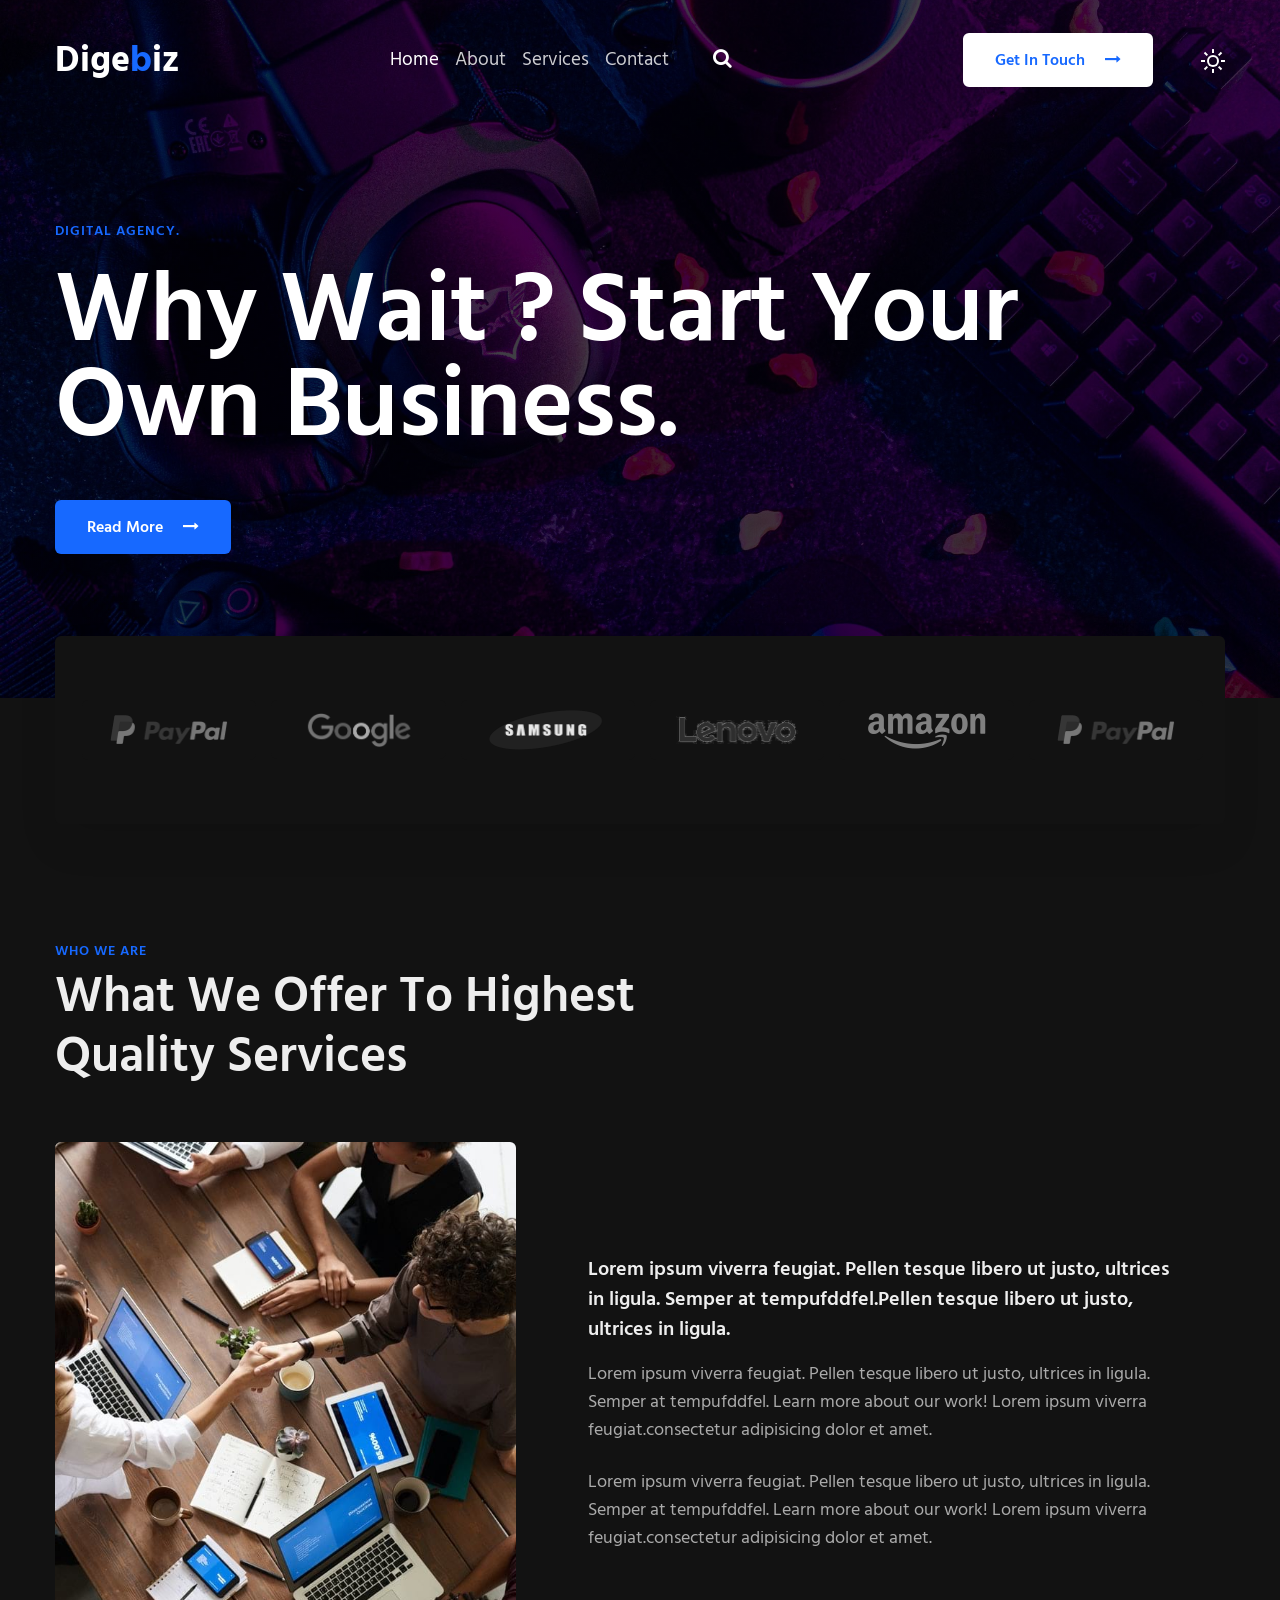
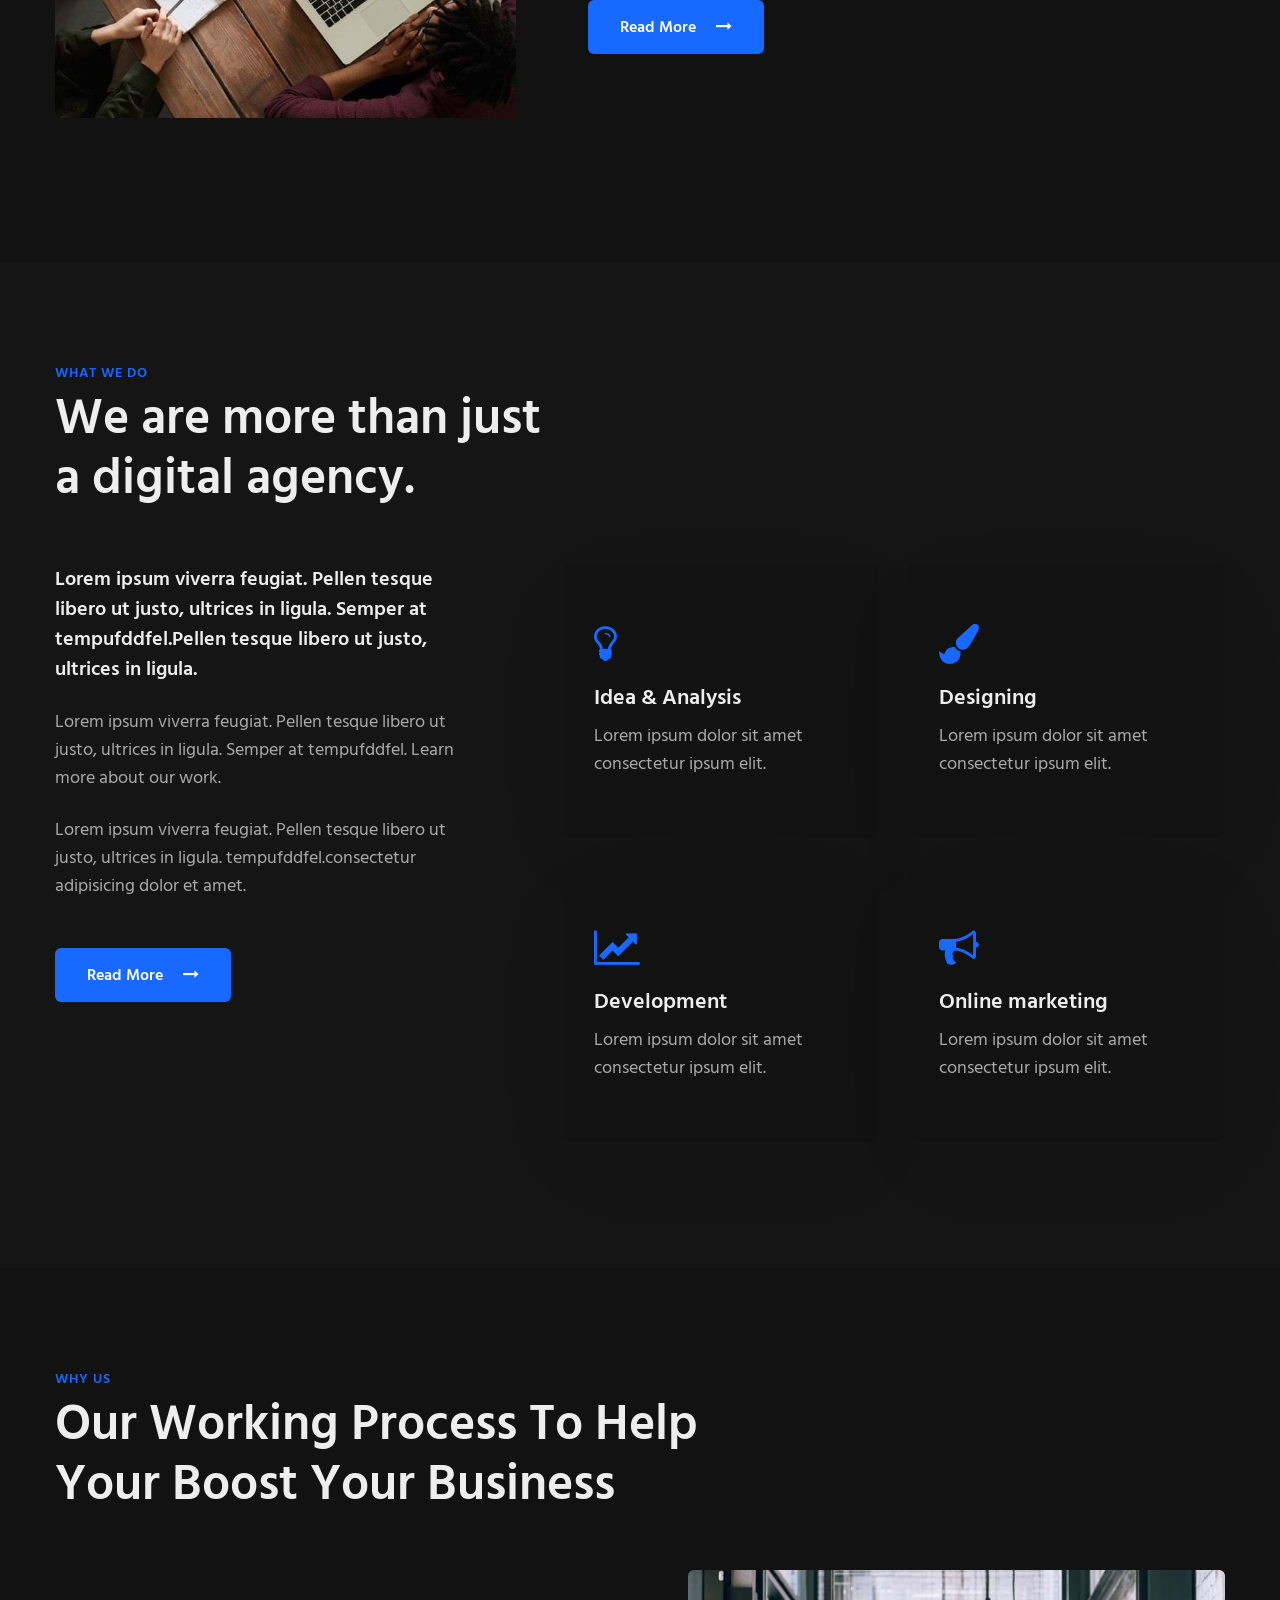
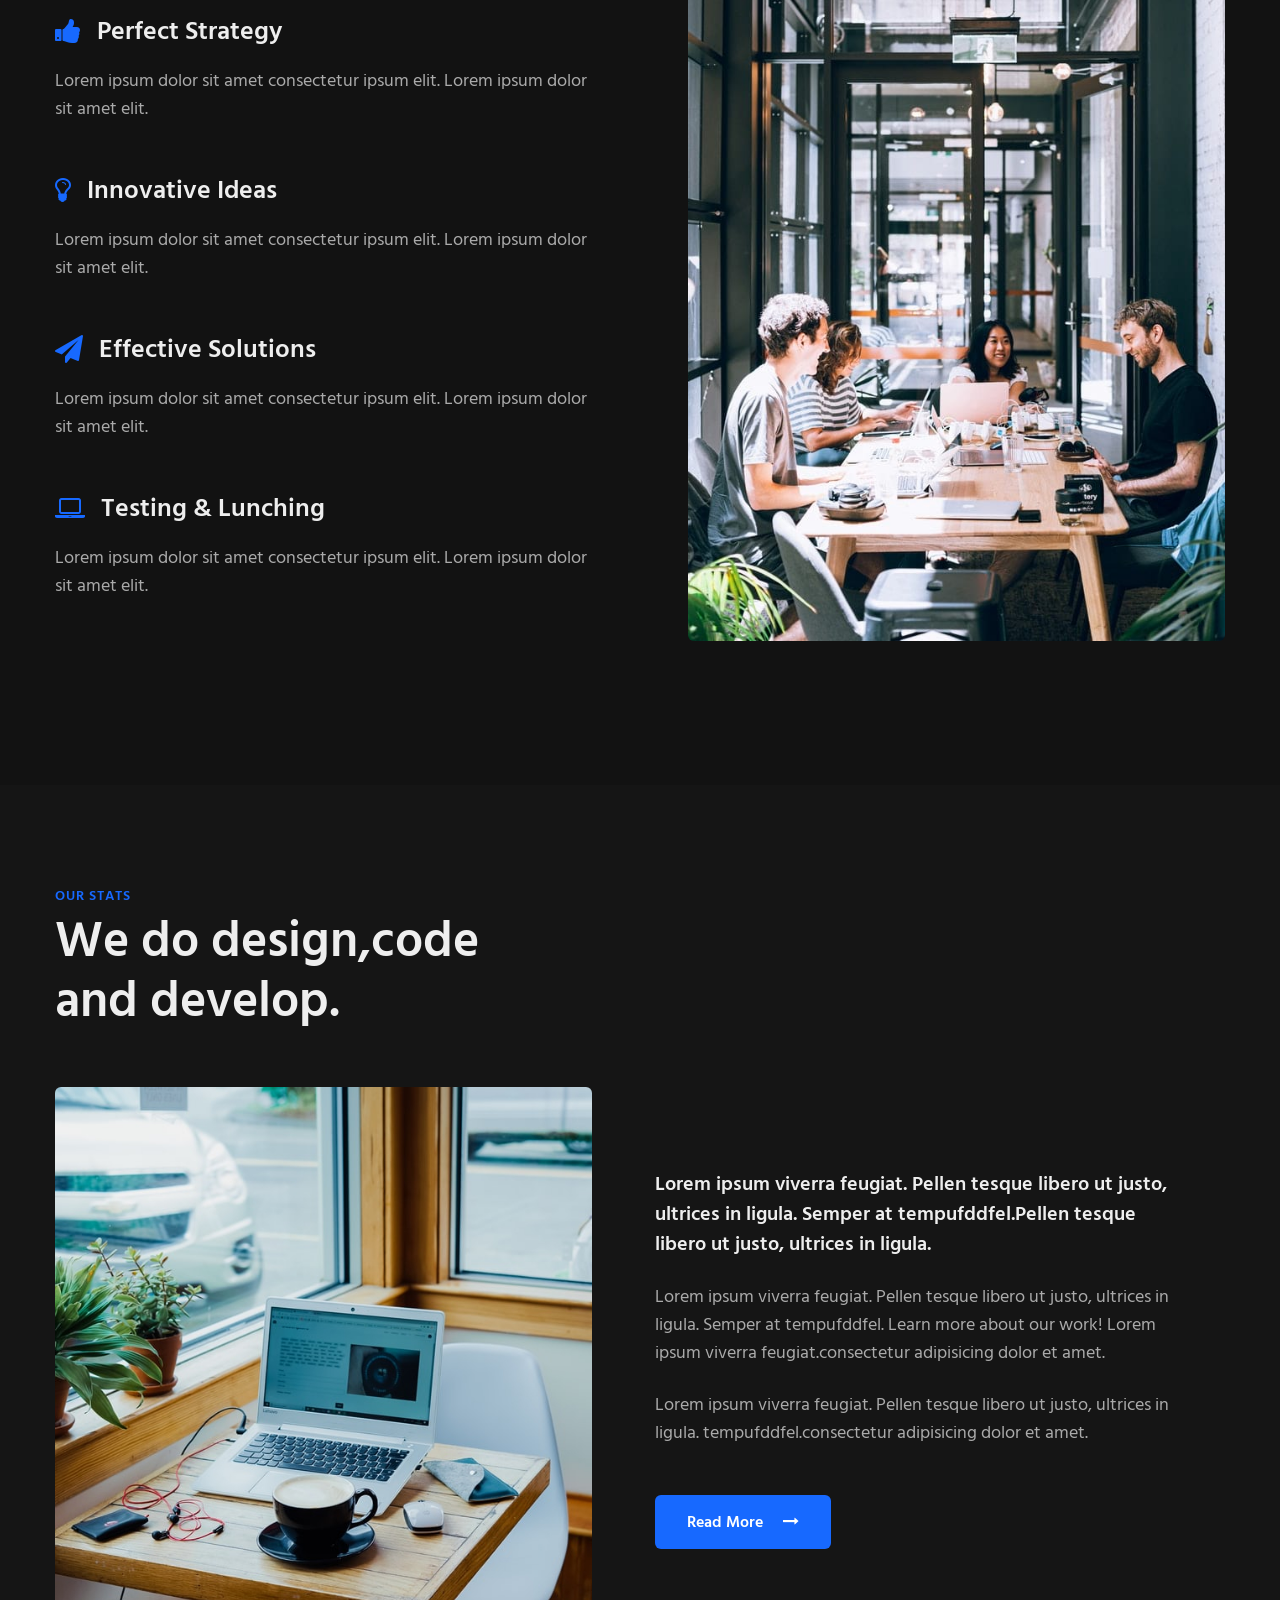
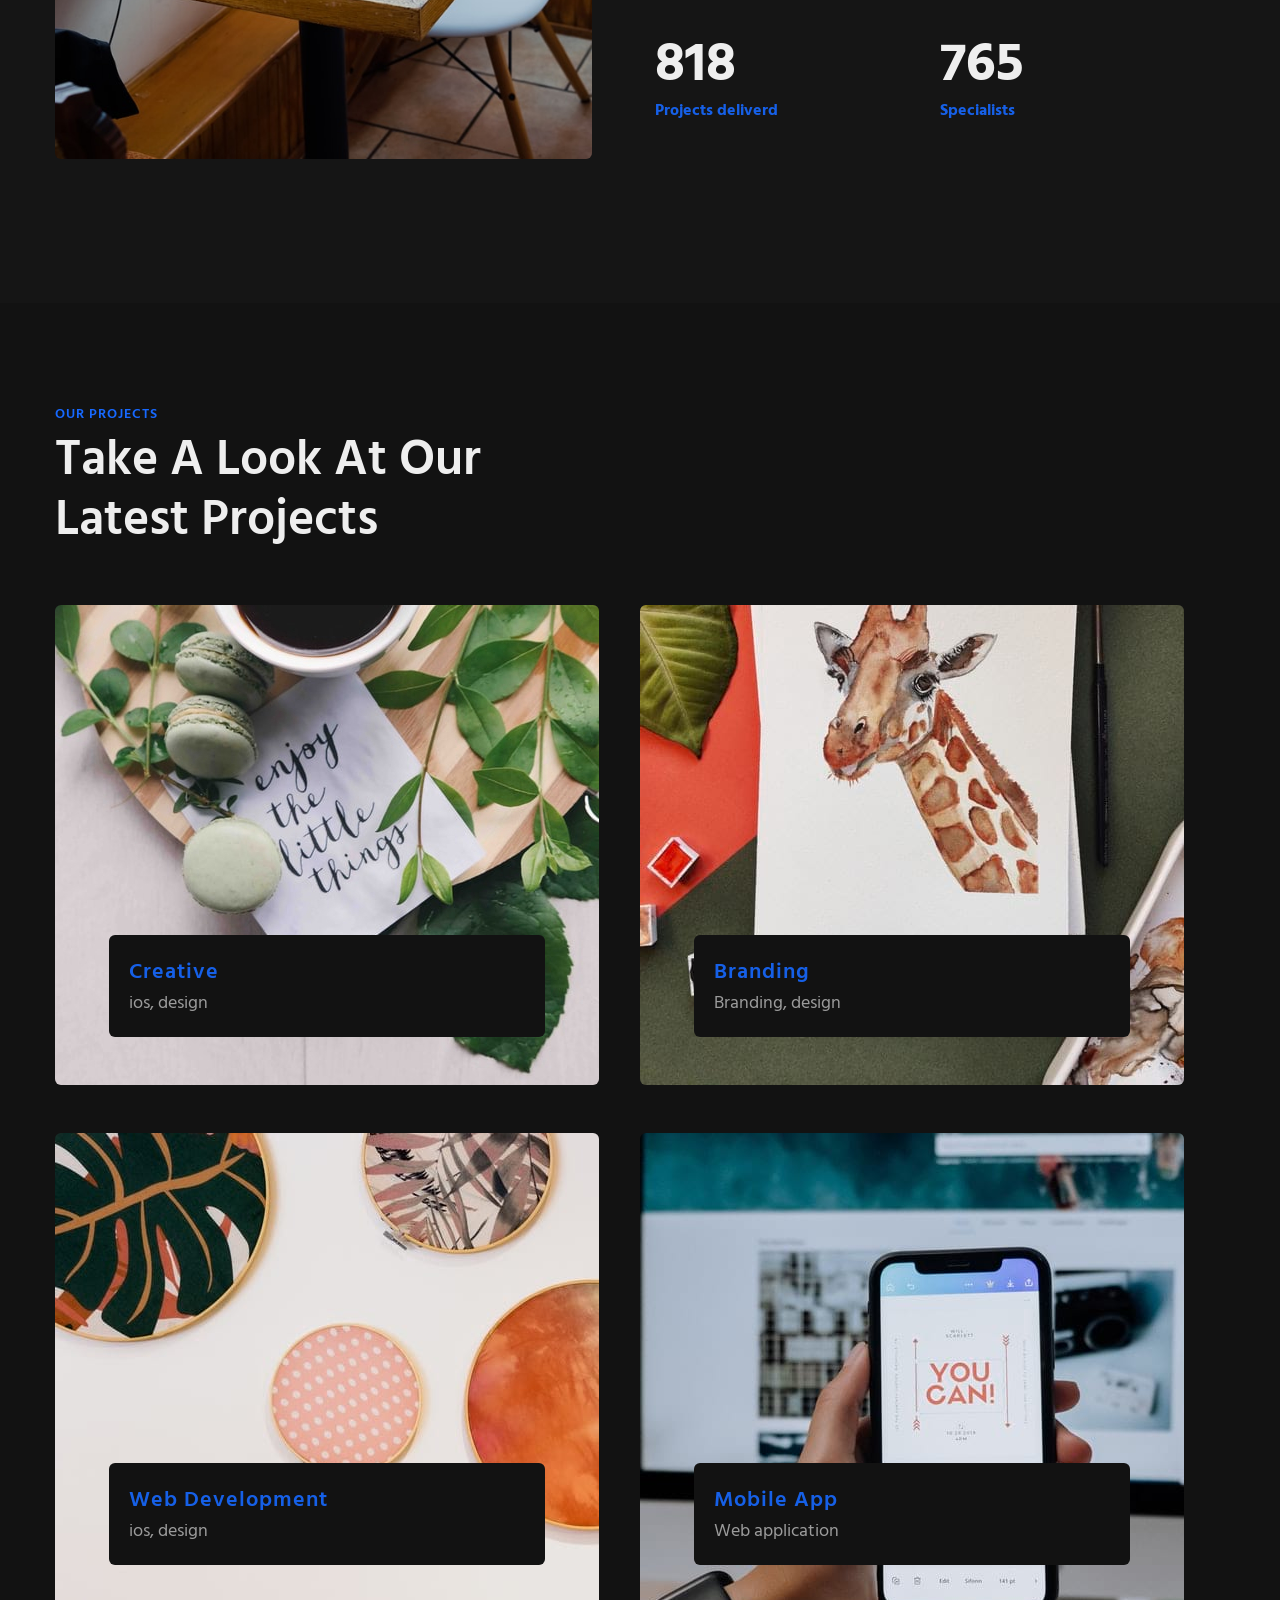
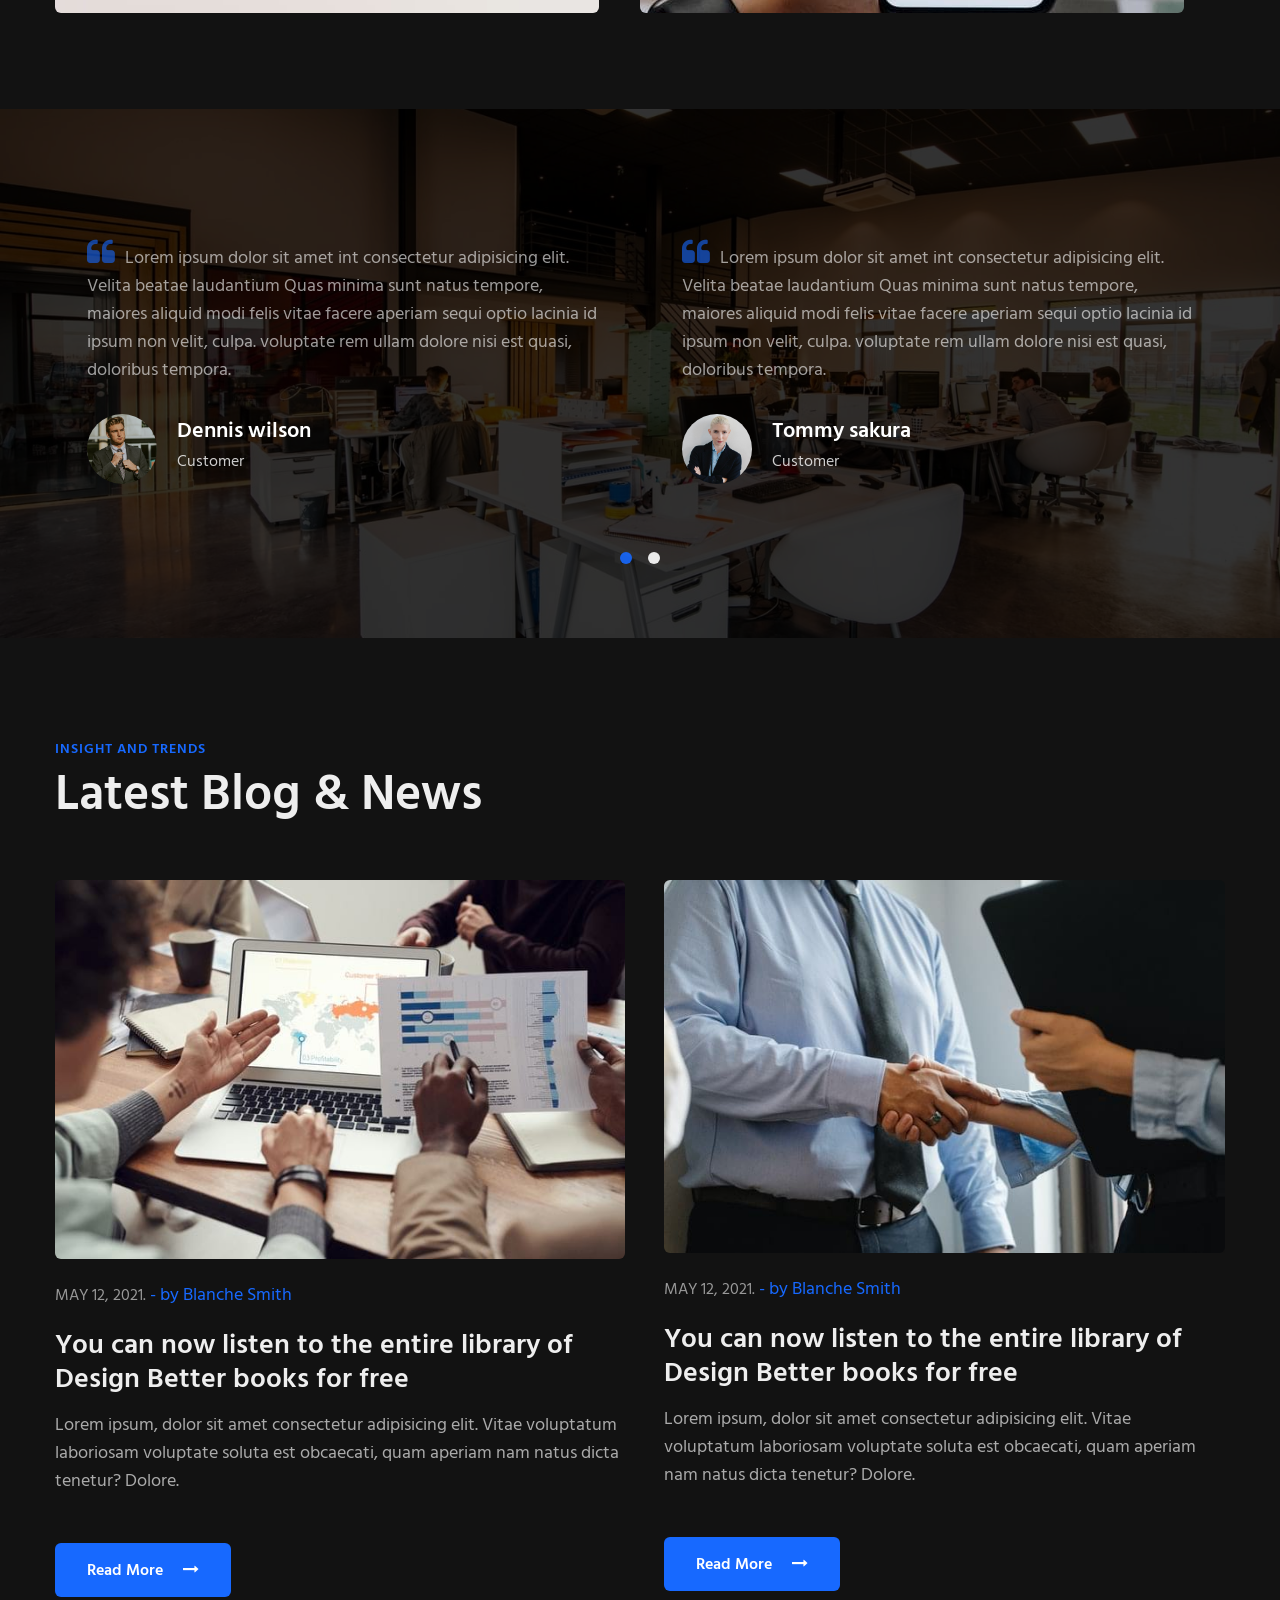
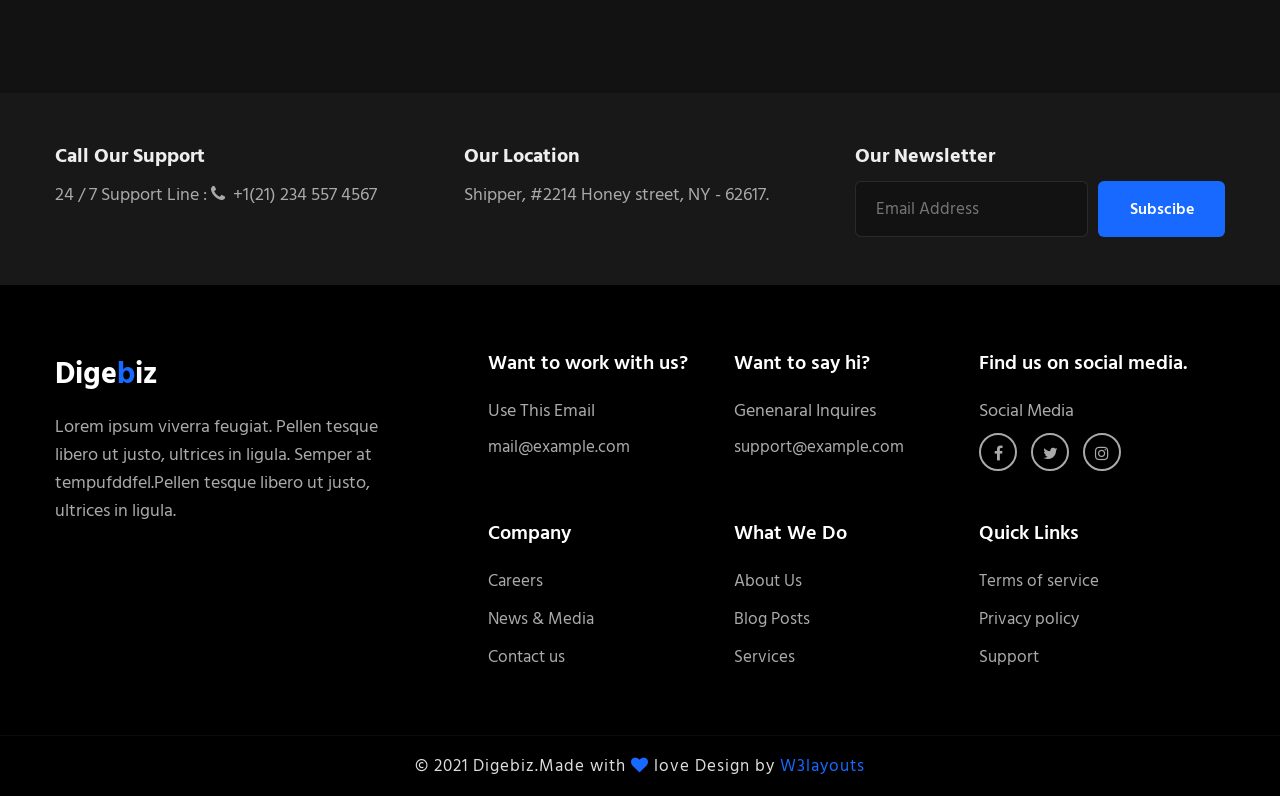
<file: GeoTrackX/static/home/index.html>
<!--
Author: W3layouts
Author URL: http://w3layouts.com
-->
<!doctype html>
<html lang="zxx">

<head>
  <!-- Required meta tags -->
  <meta charset="utf-8">
  <meta name="viewport" content="width=device-width, initial-scale=1, shrink-to-fit=no">
  <meta name="keywords"
    content="Digebiz Responsive web template, Bootstrap Web Templates" />
  <title>Digebiz Corporate Category Bootstrap Responsive Web Template | Home :: W3layouts</title>
  <link href="//fonts.googleapis.com/css2?family=Hind+Siliguri:wght@300;400;600;700&display=swap"
    rel="stylesheet">
  <!-- Template CSS -->
  <link rel="stylesheet" href="assets/css/style-starter.css">
</head>

<body>

  <!--header-->
  <header id="site-header" class="fixed-top">
    <!-- //top header -->
    <div class="container">
      <nav class="navbar navbar-expand-lg stroke px-0 py-lg-0">
        <h1><a class="navbar-brand" href="index.html">
            Dige<span class="sub-logo">b</span>iz</span>
          </a></h1>
        <!-- if logo is image enable this   
    <a class="navbar-brand" href="#index.html">
        <img src="image-path" alt="Your logo" title="Your logo" style="height:35px;" />
    </a> -->
        <button class="navbar-toggler  collapsed bg-gradient" type="button" data-toggle="collapse"
          data-target="#navbarTogglerDemo02" aria-controls="navbarTogglerDemo02" aria-expanded="false"
          aria-label="Toggle navigation">
          <span class="navbar-toggler-icon fa icon-expand fa-bars"></span>
          <span class="navbar-toggler-icon fa icon-close fa-times"></span>
        </button>

        <div class="collapse navbar-collapse" id="navbarTogglerDemo02">
          <ul class="navbar-nav mx-lg-auto">
            <li class="nav-item active">
              <a class="nav-link" href="index.html">Home <span class="sr-only">(current)</span></a>
            </li>
            <li class="nav-item">
              <a class="nav-link" href="about.html">About</a>
            </li>
            <li class="nav-item">
              <a class="nav-link" href="services.html">Services</a>
            </li>
           
            <li class="nav-item">
              <a class="nav-link" href="contact.html">Contact</a>
            </li>
            <!--/search-right-->
            <li class="nav-item search-right ml-lg-3">
              <!-- /header-top-inn-->
              <div class="menu-overlay-left">
                <div class="two-pops">
                  <!-- overlay-menuv-menu -->
                  <div class="overlay-menuv-hny">
                    <input type="checkbox" id="op"></input>
                    <div class="side-menu-hny mt-lg-3">
                      <label for="op" class="menuopen">
                        <span class="fa fa-search" aria-hidden="true"></span></label>
                    </div>
                    <div class="overlay-menuv overlay-menuv-hugeinc">
                      <label for="op" class="menuclose"><span class="fa fa-times" aria-hidden="true"></span></label>
                      <div class="side-show-content text-left">

                        <div class="quick-links-side mb-5 pt-lg-5">
                          <h3 class="side-title">Search Here</h3>
                          <form action="#" method="post" class="search-box">
                            <input type="search" placeholder="Keyword" name="search" required="required" autofocus="">
                            <button type="submit" class="btn btn-style mt-3">Search</button>
                          </form>

                        </div>

                        <div class="quick-links-side follow-us mb-5">
                          <h3 class="side-title">Follow Us</h3>
                          <ul class="social-icons-top">
                            <li><a class="facebook" href="#"><span class="fa fa-facebook" aria-hidden="true"></span></a>
                            </li>
                            <li><a class="twitter" href="#"><span class="fa fa-twitter" aria-hidden="true"></span></a>
                            </li>
                            <li><a class="google" href="#"><span class="fa fa-google-plus"
                                  aria-hidden="true"></span></a>
                            </li>
                            <li><a class="instagram" href="#"><span class="fa fa-instagram"
                                  aria-hidden="true"></span></a>
                            </li>
                          </ul>
                        </div>
                      </div>

                    </div>
                  </div>
                </div>
                <!-- overlay-menuv-menu -->
            </li>
            <!--//search-right-->
          </ul>
          <!--/right-btn-->
          <div class="top-righthny-buttton">
            <a class="btn btn-style btn-white mr-lg-5" href="contact.html">
              Get In Touch <span class="fa fa-long-arrow-right ml-3" aria-hidden="true"></span></a>
          </div>
          <!--/right-btn-->
        </div>
        <!-- toggle switch for light and dark theme -->
        <div class="mobile-position">
          <nav class="navigation">
            <div class="theme-switch-wrapper">
              <label class="theme-switch" for="checkbox">
                <input type="checkbox" id="checkbox">
                <div class="mode-container">
                  <i class="gg-sun"></i>
                  <i class="gg-moon"></i>
                </div>
              </label>
            </div>
          </nav>
        </div>
        <!-- //toggle switch for light and dark theme -->
      </nav>
    </div>
  </header>
  <!--/header-->
  <!-- banner section -->
  <section id="home" class="w3l-banner py-5">
    <div class="container py-lg-5 py-md-4 mt-lg-0 mt-md-4">
      <div class="w3l-banner-content py-lg-5 py-4 mt-md-4">
        <div class="pt-md-5 pt-lg-4 mt-4 align-items-lg-center">
          <div class="bannerhny-info">
            <h6 class="title-subhny mb-3">Digital Agency.</h6>
            <h3 class="">Why wait ? start your own business.</h3>
            <a class="btn btn-style btn-outline-light mt-sm-5 mt-4" href="about.html">
              Read More <span class="fa fa-long-arrow-right ml-3" aria-hidden="true"></span></a>

          </div>
        </div>
      </div>
    </div>
  </section>
  <!-- //banner section -->
  <!--/w3l-clients-->
  <section class="w3l-clients" id="clients">
    <div class="container">
      <div class="call-w3">
        <div class="company-logos text-center">
          <div class="row logos">
            <div class="col-lg-2 col-md-3 col-sm-4 col-6 pl-lg-0">
              <img src="assets/images/logo1.png" alt="" class="img-fluid">
            </div>
            <div class="col-lg-2 col-md-3 col-sm-4 col-6 pl-lg-0">
              <img src="assets/images/logo2.png" alt="" class="img-fluid">
            </div>
            <div class="col-lg-2 col-md-3 col-sm-4 col-6 mt-sm-0 mt-4 pl-lg-0">
              <img src="assets/images/logo3.png" alt="" class="img-fluid">
            </div>
            <div class="col-lg-2 col-md-3 col-sm-4 col-6 mt-md-0 mt-4 pl-lg-0">
              <img src="assets/images/logo4.png" alt="" class="img-fluid">
            </div>
            <div class="col-lg-2 col-md-3 col-sm-4 col-6 mt-lg-0 mt-4 pl-lg-0">
              <img src="assets/images/logo5.png" alt="" class="img-fluid">
            </div>
            <div class="col-lg-2 col-md-3 col-sm-4 col-6 mt-lg-0 mt-4 pl-lg-0">
              <img src="assets/images/logo1.png" alt="" class="img-fluid">
            </div>
          </div>
        </div>
      </div>
    </div>
  </section>
  <!--//w3l-clients-->
  <!-- //w3l-inner-page-breadcrumb-->
  <section class="w3l-about-ab pt-lg-3" id="about">
    <div class="midd-w3 py-5">
      <div class="container py-lg-5 py-md-4 py-2">
        <div class="title-content text-left">
          <h6 class="title-subhny">Who We Are</h6>
          <h3 class="title-w3l mb-sm-5 mb-4 pb-lg-2">What We Offer To Highest <br> Quality Services</h3>
        </div>
        <div class="row">
          <div class="col-lg-5 left-wthree-img pr-lg-4">
            <div class="imgw3l-ab mb-md-5 mb-3">
              <img src="assets/images/ab1.jpg" alt="" class="radius-image img-fluid">
            </div>
          </div>
          <div class="col-lg-7 pl-lg-5 align-self mt-lg-0 mt-4">
            <h5 class="color-3 mb-3 pr-lg-5">Lorem ipsum viverra feugiat. Pellen tesque libero ut justo,
              ultrices in ligula. Semper at tempufddfel.Pellen tesque libero ut justo,
              ultrices in ligula.
            </h5>
            <p class="pr-lg-5">Lorem ipsum viverra feugiat. Pellen tesque libero ut justo,
              ultrices in ligula. Semper at tempufddfel. Learn more about our work!
              Lorem ipsum viverra feugiat.consectetur adipisicing dolor et amet.
            </p>
            <p class="mt-4 pr-lg-5">Lorem ipsum viverra feugiat. Pellen tesque libero ut justo, ultrices in ligula.
              Semper at
              tempufddfel. Learn more about our work! Lorem ipsum viverra feugiat.consectetur adipisicing dolor et amet.
            </p>
            <a href="about.html" class="btn btn-style btn-primary mt-lg-5 mt-4">Read More <span
                class="fa fa-long-arrow-right ml-3" aria-hidden="true"></span></a>
          </div>

        </div>
      </div>
    </div>
  </section>
  <!-- /w3l-content-2-->

  <!-- /home-services-->
  <section class="home-services py-5">
    <div class="container py-md-5 py-2">
      <div class="title-content text-left">
        <h6 class="title-subhny">What We Do</h6>
        <h3 class="title-w3l mb-sm-5 mb-4 pb-lg-2">We are more than just
          <br>a digital agency.</h3>
      </div>
      <div class="row">
        <div class="col-lg-5">
          <h5 class="color-3 mb-3 pr-lg-5">Lorem ipsum viverra feugiat. Pellen tesque libero ut justo,
            ultrices in ligula. Semper at tempufddfel.Pellen tesque libero ut justo,
            ultrices in ligula.
          </h5>
          <p class="mt-4 pr-lg-5">Lorem ipsum viverra feugiat. Pellen tesque libero ut justo, ultrices in ligula. Semper
            at
            tempufddfel. Learn more about our work.
          </p>
          <p class="mt-4 pr-lg-5">Lorem ipsum viverra feugiat. Pellen tesque libero ut justo, ultrices in ligula.
            tempufddfel.consectetur adipisicing dolor et amet.
          </p>
          <a href="about.html" class="btn btn-style btn-primary mt-lg-5 mt-4">Read More <span
              class="fa fa-long-arrow-right ml-3" aria-hidden="true"></span></a>
        </div>
        <div class="col-lg-7 left-wthree-img pl-lg-4 mt-lg-0 mt-5">

          <div class="row">
            <div class="box-wrap col-md-6 col-sm-12">
              <div class="box-wrap-grid text-left">
                <div class="icon mb-3">
                  <span class="fa fa-lightbulb-o"></span>
                </div>
                <div class="info">
                  <h4><a href="#url">Idea & Analysis </a></h4>
                </div>
                <p class="mt-2">Lorem ipsum dolor sit amet consectetur ipsum elit.</p>
              </div>
            </div>
            <div class="box-wrap col-md-6 col-sm-12">
              <div class="box-wrap-grid text-left">
                <div class="icon mb-3">
                  <span class="fa fa-paint-brush"></span>
                </div>
                <div class="info">
                  <h4><a href="#url">Designing</a></h4>
                </div>
                <p class="mt-2">Lorem ipsum dolor sit amet consectetur ipsum elit.</p>
              </div>
            </div>
            <div class="box-wrap col-md-6 col-sm-12">
              <div class="box-wrap-grid text-left">
                <div class="icon mb-3">
                  <span class="fa fa-line-chart"></span>
                </div>
                <div class="info">
                  <h4><a href="#url">Development</a></h4>
                </div>
                <p class="mt-2">Lorem ipsum dolor sit amet consectetur ipsum elit.</p>
              </div>
            </div>
            <div class="box-wrap col-md-6 col-sm-12">
              <div class="box-wrap-grid text-left">
                <div class="icon mb-3">
                  <span class="fa fa-bullhorn"></span>
                </div>
                <div class="info">
                  <h4><a href="#url">Online marketing</a></h4>
                </div>
                <p class="mt-2">Lorem ipsum dolor sit amet consectetur ipsum elit. </p>
              </div>
            </div>
          </div>
        </div>
      </div>
    </div>
  </section>
  <!-- //home-services-->
  <!-- /why-->
  <section class="w3l-content-2 py-5">
    <div class="container py-md-5 py-2">
      <div class="title-content text-left">
        <h6 class="title-subhny">Why Us</h6>
        <h3 class="title-w3l mb-sm-5 mb-4 pb-lg-2">Our Working Process To Help <br>Your Boost Your Business</h3>
      </div>
      <div class="row whybox-wrap">
        <div class="col-lg-6 whybox-wrap-left pr-lg-5 align-self">
          <div class="whybox-inner-content">
            <div class="whybox-wrap-grid mb-lg-5 mb-4">
              <div class="whybox-wrap-grid-inf">
                <div class="icon">
                  <span class="fa fa-thumbs-up"></span>
                </div>
                <div class="info">
                  <h4><a href="#url"> Perfect Strategy</a></h4>
                </div>
              </div>
              <p class="mt-3">Lorem ipsum dolor sit amet consectetur ipsum elit. Lorem ipsum dolor sit amet elit. </p>
            </div>
            <div class="whybox-wrap-grid mb-lg-5 mb-4">
              <div class="whybox-wrap-grid-inf">
                <div class="icon">
                  <span class="fa fa-lightbulb-o"></span>
                </div>
                <div class="info">
                  <h4><a href="#url">Innovative Ideas</a></h4>
                </div>
              </div>
              <p class="mt-3">Lorem ipsum dolor sit amet consectetur ipsum elit. Lorem ipsum dolor sit amet elit. </p>
            </div>
            <div class="whybox-wrap-grid mb-lg-5 mb-4">
              <div class="whybox-wrap-grid-inf">
                <div class="icon">
                  <span class="fa fa-paper-plane"></span>
                </div>
                <div class="info">
                  <h4><a href="#url"> Effective Solutions</a></h4>
                </div>
              </div>
              <p class="mt-3">Lorem ipsum dolor sit amet consectetur ipsum elit. Lorem ipsum dolor sit amet elit. </p>
            </div>
            <div class="whybox-wrap-grid mb-lg-5 mb-4">
              <div class="whybox-wrap-grid-inf">
                <div class="icon">
                  <span class="fa fa-laptop"></span>
                </div>
                <div class="info">
                  <h4><a href="#url"> Testing & Lunching</a></h4>
                </div>
              </div>
              <p class="mt-3">Lorem ipsum dolor sit amet consectetur ipsum elit. Lorem ipsum dolor sit amet elit. </p>
            </div>
          </div>
        </div>
        <div class="col-lg-6 whybox-wrap-img pl-lg-5 mt-lg-0 mt-4">
          <div class="imgw3l-ab mb-md-5 mb-3">
            <img src="assets/images/ab2.jpg" alt="" class="radius-image img-fluid">
          </div>
        </div>

      </div>
    </div>
  </section>
  <!-- //w3l-why-->
  <!-- /stats-->
  <section class="w3l-stats-1 py-5">
    <div class="container py-md-5 py-2">
      <div class="title-content text-left">
        <h6 class="title-subhny">Our Stats</h6>
        <h3 class="title-w3l mb-sm-5 mb-4 pb-lg-2">We do design,code <br>
          and develop.</h3>
      </div>
      <div class="row whybox-wrap">
        <div class="col-lg-6 whybox-wrap-img pr-lg-5">
          <div class="imgw3l-ab mb-md-5 mb-3">
            <img src="assets/images/ab3.jpg" alt="" class="radius-image img-fluid">
          </div>
        </div>
        <div class="col-lg-6 whybox-wrap-left align-self">
          <div class="whybox-inner-content">
            <h5 class="color-3 mb-3 pr-lg-5">Lorem ipsum viverra feugiat. Pellen tesque libero ut justo,
              ultrices in ligula. Semper at tempufddfel.Pellen tesque libero ut justo,
              ultrices in ligula.
            </h5>
            <p class="mt-4 pr-lg-5">Lorem ipsum viverra feugiat. Pellen tesque libero ut justo, ultrices in ligula.
              Semper at tempufddfel. Learn more about our work! Lorem ipsum viverra feugiat.consectetur adipisicing
              dolor et amet.</p>
            <p class="mt-4 pr-lg-5">Lorem ipsum viverra feugiat. Pellen tesque libero ut justo, ultrices in ligula.
              tempufddfel.consectetur adipisicing dolor et amet.
            </p>
            <a href="about.html" class="btn btn-style btn-primary mt-lg-5 mt-4">Read More <span
                class="fa fa-long-arrow-right ml-3" aria-hidden="true"></span></a>
            <div class="row stats-con no-gutters pt-lg-4">
              <div class="col-6 stats_info counter_grid1 text-left mt-5">
                <p class="counter">2020</p>
                <h4>Projects deliverd</h4>
              </div>
              <div class="col-6 stats_info counter_grid text-left mt-5">
                <p class="counter">1912</p>
                <h4>Specialists</h4>
              </div>
            </div>
          </div>
        </div>
      </div>
    </div>
  </section>
  <!-- //w3-stats-1-->
  <!--/gallery-->
  <section class="w3l-gallery py-5" id="projects">
    <div class="container py-md-5 py-2">
      <div class="title-content text-left">
        <h6 class="title-subhny">Our Projects</h6>
        <h3 class="title-w3l mb-sm-5 mb-4 pb-lg-2">Take A Look At Our<br> Latest Projects</h3>
      </div>
      <div class="row w3l-galprojects no-gutters">
        <div class="col-md-6 galprojects-gd mt-md-0 mt-5">
          <div class="galprojects-gd-content">
            <div class="crd crd--effect-3">
              <div class="crd-img" style="background-image:url(assets/images/1.jpg);background-position:bottom;"></div>
              <div class="crd-info text-left">
                <h2 class="crd-heading">Creative</h2>
                <p class="crd-text">ios, design</p>
              </div>
            </div>
          </div>
        </div>
        <div class="col-md-6 galprojects-gd mt-md-0 mt-5">
          <div class="galprojects-gd-content">
            <div class="crd crd--effect-3">
              <div class="crd-img" style="background-image:url(assets/images/2.jpg);background-position:bottom;"></div>
              <div class="crd-info text-left">
                <h2 class="crd-heading">Branding</h2>
                <p class="crd-text">Branding, design</p>
              </div>
            </div>
          </div>
        </div>
        <div class="col-md-6 galprojects-gd mt-5">
          <div class="galprojects-gd-content">
            <div class="crd crd--effect-3">
              <div class="crd-img" style="background-image:url(assets/images/3.jpg);background-position:bottom;"></div>
              <div class="crd-info text-left">
                <h2 class="crd-heading">Web Development</h2>
                <p class="crd-text">ios, design</p>
              </div>
            </div>
          </div>
        </div>
        <div class="col-md-6 galprojects-gd mt-5">
          <div class="galprojects-gd-content">
            <div class="crd crd--effect-3">
              <div class="crd-img" style="background-image:url(assets/images/4.jpg);background-position:center;"></div>
              <div class="crd-info text-left">
                <h2 class="crd-heading">Mobile App</h2>
                <p class="crd-text">Web application</p>
              </div>
            </div>
          </div>
        </div>
      </div>
    </div>
  </section>
  <!--//gallery-->
  <!-- testimonials -->
  <section class="w3l-clients-1" id="testimonials">
    <!-- /grids -->
    <div class="cusrtomer-layout py-5">
      <div class="container py-lg-5 py-md-4">
        <div class="testimonial-row">
          <div id="owl-demo1" class="owl-two owl-carousel owl-theme mb-md-3 mb-sm-5 mb-4">
            <div class="item">
              <div class="testimonial-content">
                <div class="testimonial">

                  <blockquote>
                    <q><i class="fa fa-quote-left" aria-hidden="true"></i> Lorem ipsum dolor sit amet int consectetur adipisicing elit. Velita beatae
                      laudantium Quas minima sunt natus tempore, maiores aliquid modi felis vitae
                      facere aperiam sequi optio lacinia id ipsum non velit, culpa.
                      voluptate rem ullam dolore nisi est quasi, doloribus tempora.</q>
                  </blockquote>
                  <div class="testi-des">
                    <div class="test-img">
                      <img src="assets/images/team1.jpg" class="img-fluid" alt="client-img">
                    </div>
                    <div class="peopl">
                      <h3>Dennis wilson</h3>
                      <p class="indentity">Customer </p>
                    </div>
                  </div>
                </div>
              </div>
            </div>
            <div class="item">
              <div class="testimonial-content">
                <div class="testimonial">

                  <blockquote>
                    <q><i class="fa fa-quote-left" aria-hidden="true"></i> Lorem ipsum dolor sit amet int consectetur adipisicing elit. Velita beatae
                      laudantium Quas minima sunt natus tempore, maiores aliquid modi felis vitae
                      facere aperiam sequi optio lacinia id ipsum non velit, culpa.
                      voluptate rem ullam dolore nisi est quasi, doloribus tempora.</q>
                  </blockquote>
                  <div class="testi-des">
                    <div class="test-img"><img src="assets/images/team2.jpg" class="img-fluid" alt="client-img">
                    </div>
                    <div class="peopl">
                      <h3>Tommy sakura</h3>
                      <p class="indentity">Customer </p>
                    </div>
                  </div>
                </div>
              </div>
            </div>
            <div class="item">
              <div class="testimonial-content">
                <div class="testimonial">

                  <blockquote>
                    <q><i class="fa fa-quote-left" aria-hidden="true"></i> Lorem ipsum dolor sit amet int consectetur adipisicing elit. Velita beatae
                      laudantium Quas minima sunt natus tempore, maiores aliquid modi felis vitae
                      facere aperiam sequi optio lacinia id ipsum non velit, culpa.
                      voluptate rem ullam dolore nisi est quasi, doloribus tempora.</q>
                  </blockquote>
                  <div class="testi-des">
                    <div class="test-img"><img src="assets/images/team3.jpg" class="img-fluid" alt="client-img">
                    </div>
                    <div class="peopl">
                      <h3>Roy Linderson</h3>
                      <p class="indentity">Customer </p>
                    </div>
                  </div>
                </div>
              </div>
            </div>
            <div class="item">
              <div class="testimonial-content">
                <div class="testimonial">

                  <blockquote>
                    <q><i class="fa fa-quote-left" aria-hidden="true"></i> Lorem ipsum dolor sit amet int consectetur adipisicing elit. Velita beatae
                      laudantium Quas minima sunt natus tempore, maiores aliquid modi felis vitae
                      facere aperiam sequi optio lacinia id ipsum non velit, culpa.
                      voluptate rem ullam dolore nisi est quasi, doloribus tempora.</q>
                  </blockquote>
                  <div class="testi-des">
                    <div class="test-img"><img src="assets/images/team2.jpg" class="img-fluid" alt="client-img">
                    </div>
                    <div class="peopl">
                      <h3>Mike Thyson</h3>
                      <p class="indentity">Customer </p>
                    </div>
                  </div>
                </div>
              </div>
            </div>
          </div>
        </div>
      </div>
      <!-- /grids -->
    </div>
    <!-- //grids -->
  </section>
  <!-- //testimonials -->
  <!--/Blog-Posts-->
  <section class="w3l-blog py-5" id="blog">
    <div class="container py-lg-5 py-md-4 py-2">
      <div class="title-content text-left">
        <h6 class="title-subhny">Insight and Trends</h6>
        <h3 class="title-w3l pb-sm-o pb-2">Latest Blog & News</h3>
      </div>
      <div class="row text-11">
        <!--/services-grids-->
        <div class="col-md-6 text11-content blog-grid-info text-left mt-5">
          <div class="card">
            <div class="card-header p-0 position-relative border-0">
              <a href="#">
                <img class="card-img-bottom d-block radius-image" src="assets/images/b3.jpg" alt="Card image cap">
              </a>
            </div>
            <div class="card-body p-0 blog-details">
              <h6 class="mt-4">May 12, 2021.</h6>
              <a href="#admin" class="admin">- by Blanche Smith</a>
              <br>
              <a href="#" class="blog-desc">You can now listen to the entire
                library of Design Better books for free </a>
              <p>Lorem ipsum, dolor sit amet consectetur adipisicing elit. Vitae voluptatum laboriosam
                voluptate soluta est obcaecati, quam aperiam nam natus dicta tenetur? Dolore.</p>
              <a href="#" class="btn btn-style btn-primary mt-lg-5 mt-4">Read More <span
                  class="fa fa-long-arrow-right ml-3" aria-hidden="true"></span></a>
            </div>
          </div>
        </div>
        <div class="col-md-6 text11-content blog-grid-info text-left mt-5 pl-lg-4">
          <div class="card">
            <div class="card-header p-0 position-relative border-0">
              <a href="#">
                <img class="card-img-bottom d-block radius-image" src="assets/images/b4.jpg" alt="Card image cap">
              </a>
            </div>
            <div class="card-body p-0 blog-details">
              <h6 class="mt-4">May 12, 2021.</h6>
              <a href="#admin" class="admin">- by Blanche Smith</a>
              <br>
              <a href="#" class="blog-desc">You can now listen to the entire
                library of Design Better books for free </a>
              <p>Lorem ipsum, dolor sit amet consectetur adipisicing elit. Vitae voluptatum laboriosam
                voluptate soluta est obcaecati, quam aperiam nam natus dicta tenetur? Dolore.</p>
              <a href="#" class="btn btn-style btn-primary mt-lg-5 mt-4">Read More <span
                  class="fa fa-long-arrow-right ml-3" aria-hidden="true"></span></a>
            </div>
          </div>
        </div>
      </div>
    </div>
  </section>
  <!--//Blog-Posts-->
  <!--/address-->
  <section class="home-w3l-content py-5">
    <div class="container">
      <div class="row home-w3l-content-grids">
        <div class="col-lg-4 home-w3l-content-grid mt-lg-0 mt-4">
          <h5 class="">Call Our Support</h5>
          <p class="home-w3l-content-grid-inf">
            24 / 7 Support Line : <span class="fa fa-phone mr-1"></span> <a href="tel:+1(21) 234 4567">+1(21) 234 557
              4567</a>
          </p>

        </div>
        <div class="col-lg-4 home-w3l-content-grid px-lg-4 mt-lg-0 mt-4">
          <h5 class="">Our Location</h5>
          <p>Shipper, #2214 Honey street, NY - 62617.</p>
        </div>
        <div class="col-lg-4 home-w3l-content-grid mt-lg-0 mt-4">
          <h5 class="">Our Newsletter</h5>
          <form action="#" class="subscribe d-flex text-lg-right" method="post">
            <input type="email" name="email" placeholder="Email Address" required="">
            <button class="btn btn-style btn-primary">Subscibe</button>
          </form>
        </div>
      </div>
    </div>
  </section>
  <!--//address-->
  <!-- footer -->
  <section class="w3l-footer-29-main">
    <div class="footer-29 py-5">
      <div class="container py-lg-3">
        <div class="row footer-top-29">
          <div class="col-lg-4 footer-list-29 footer-2 mt-lg-0 mt-md-5 mt-4 pr-lg-5">
            <div class="footer-logo mb-3">
              <h2><a class="navbar-brand" href="index.html">
                  Dige<span class="sub-logo">b</span>iz</span>
                </a>
              </h2>
            </div>
            <p>Lorem ipsum viverra feugiat. Pellen tesque libero ut justo,
              ultrices in ligula. Semper at tempufddfel.Pellen tesque libero ut justo,
              ultrices in ligula.
            </p>
          </div>
          <div class="col-lg-8 footerw3l-right pl-lg-5">
            <div class="row no-gutters">
              <div class="col-lg-4 col-sm-6 footer-list-29 footer-2 mt-lg-0 mt-md-5 mt-4">
                <h6 class="footer-title-29">Want to work with us?</h6>
                <p>Use This Email</p>
                <p class="mt-2"> <a href="mailto:mail@example.com">mail@example.com</a></p>
              </div>
              <div class="col-lg-4 col-sm-6 footer-list-29 footer-2 mt-lg-0 mt-md-5 mt-4">
                <h6 class="footer-title-29">Want to say hi?</h6>
                <p>Genenaral Inquires</p>
                <p class="mt-2"> <a href="mailto:support@example.com">support@example.com</a></p>
              </div>
              <div class="col-lg-4 col-sm-6 footer-list-29 footer-2 mt-lg-0 mt-md-5 mt-4">
                <h6 class="footer-title-29">Find us on social media.</h6>
                <p class="mt-2">Social Media</p>

                <div class="main-social-footer-29 mt-2">
                  <a href="#facebook" class="facebook"><span class="fa fa-facebook"></span></a>
                  <a href="#twitter" class="twitter"><span class="fa fa-twitter"></span></a>
                  <a href="#instagram" class="instagram"><span class="fa fa-instagram"></span></a>
                </div>
              </div>
            </div>
            <div class="row no-gutters mt-5">
              <div class="col-lg-4 col-sm-6 footer-list-29 footer-2 mt-lg-0 mt-md-5 mt-4">
                <ul>
                  <h6 class="footer-title-29">Company</h6>
                  <li><a href="#careers"> Careers</a></li>
                  <li><a href="#news">News & Media</a></li>
                  <li><a href="contact.html">Contact us</a></li>
                </ul>
              </div>
              <div class="col-lg-4 col-sm-6 footer-list-29 footer-2 mt-lg-0 mt-md-5 mt-4">
                <h6 class="footer-title-29">What We Do</h6>
                <ul>
                  <li><a href="about.html">About Us</a></li>
                  <li><a href="#"> Blog Posts</a></li>
                  <li><a href="services.html">Services</a></li>
                </ul>
              </div>
              <div class="col-lg-4 col-sm-6 footer-list-29 footer-2 mt-lg-0 mt-md-5 mt-4">
                <h6 class="footer-title-29">Quick Links</h6>
                <ul>
                  <li><a href="#terms">Terms of service</a></li>
                  <li><a href="#privacy"> Privacy policy</a></li>

                  <li><a href="#support"> Support</a></li>
                </ul>
              </div>
            </div>
          </div>
        </div>
      </div>
    </div>
  </section>
  <!-- //footer -->
  <!-- copyright -->
  <section class="w3l-copyright">
    <div class="container">
      <div class="bottom-copies text-center">
        <p class=" copy-footer-29">© 2021 Digebiz.Made with <span class="fa fa-heart" aria-hidden="true"></span> love
          Design by<a href="https://w3layouts.com/" target="_blank">
            W3layouts</a></p>
      </div>
    </div>

    <!-- move top -->
    <button onclick="topFunction()" id="movetop" title="Go to top">
      &#10548;
    </button>
    <script>
      // When the user scrolls down 20px from the top of the document, show the button
      window.onscroll = function () {
        scrollFunction()
      };

      function scrollFunction() {
        if (document.body.scrollTop > 20 || document.documentElement.scrollTop > 20) {
          document.getElementById("movetop").style.display = "block";
        } else {
          document.getElementById("movetop").style.display = "none";
        }
      }

      // When the user clicks on the button, scroll to the top of the document
      function topFunction() {
        document.body.scrollTop = 0;
        document.documentElement.scrollTop = 0;
      }
    </script>
    <!-- /move top -->
  </section>
  <!-- //copyright -->
  <!--//footer-->
  <!-- Template JavaScript -->
  <script src="assets/js/jquery-3.3.1.min.js"></script>
  <script src="assets/js/theme-change.js"></script>
  <script src="assets/js/owl.carousel.js"></script><!-- owl carousel -->
  <!-- script for tesimonials carousel slider -->
  <script>
    $(document).ready(function () {
      $("#owl-demo1").owlCarousel({
        loop: true,
        margin: 20,
        nav: false,
        responsiveClass: true,
        responsive: {
          0: {
            items: 1,
            nav: false
          },
          1000: {
            items: 2,
            nav: false,
            loop: false
          }
        }
      })
    })
  </script>
  <!-- //script for tesimonials carousel slider -->
  <!-- stats number counter-->
  <script src="assets/js/jquery.waypoints.min.js"></script>
  <script src="assets/js/jquery.countup.js"></script>
  <script>
    $('.counter').countUp();
  </script>
  <!-- //stats number counter -->
  <!-- disable body scroll which navbar is in active -->
  <script>
    $(function () {
      $('.navbar-toggler').click(function () {
        $('body').toggleClass('noscroll');
      })
    });
  </script>
  <!-- disable body scroll which navbar is in active -->

  <!--/MENU-JS-->
  <script>
    $(window).on("scroll", function () {
      var scroll = $(window).scrollTop();

      if (scroll >= 80) {
        $("#site-header").addClass("nav-fixed");
      } else {
        $("#site-header").removeClass("nav-fixed");
      }
    });

    //Main navigation Active Class Add Remove
    $(".navbar-toggler").on("click", function () {
      $("header").toggleClass("active");
    });
    $(document).on("ready", function () {
      if ($(window).width() > 991) {
        $("header").removeClass("active");
      }
      $(window).on("resize", function () {
        if ($(window).width() > 991) {
          $("header").removeClass("active");
        }
      });
    });
  </script>
  <!--//MENU-JS-->
  <script src="assets/js/bootstrap.min.js"></script>

</body>

</html>
</file>
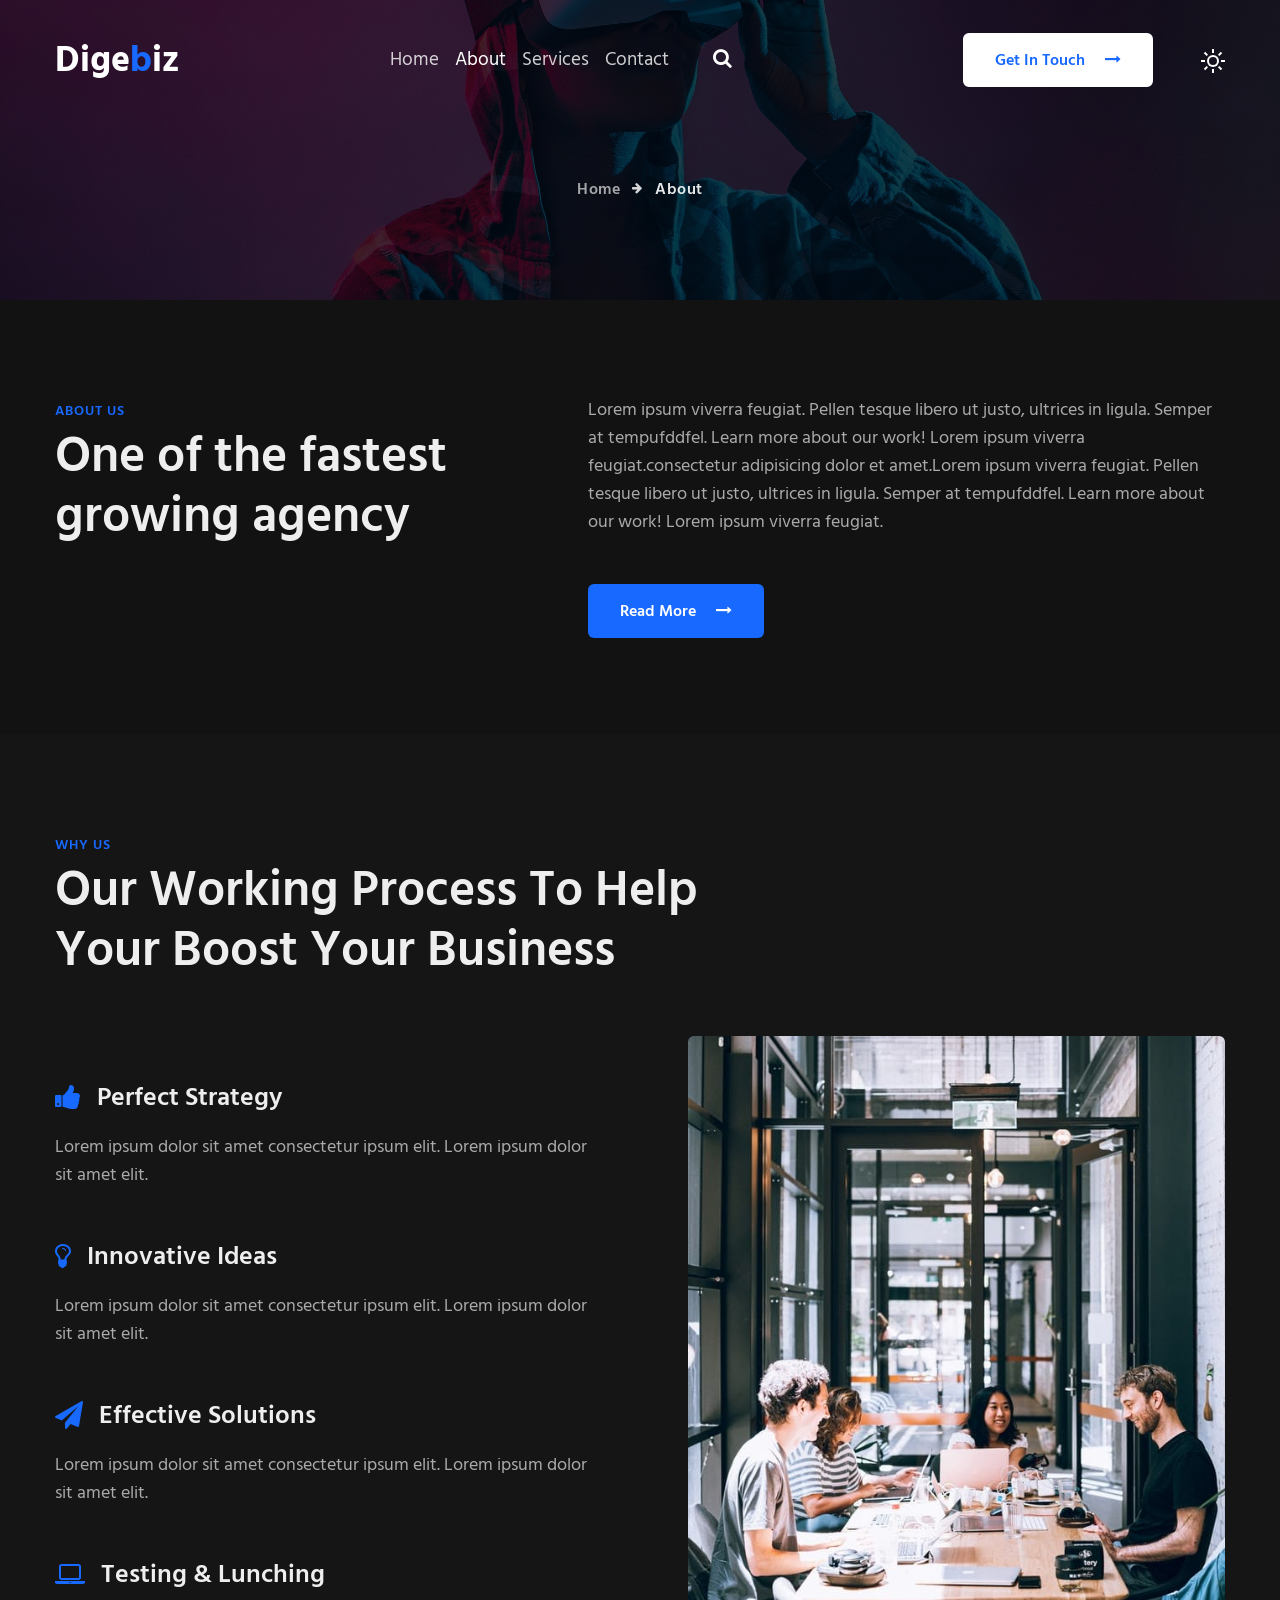
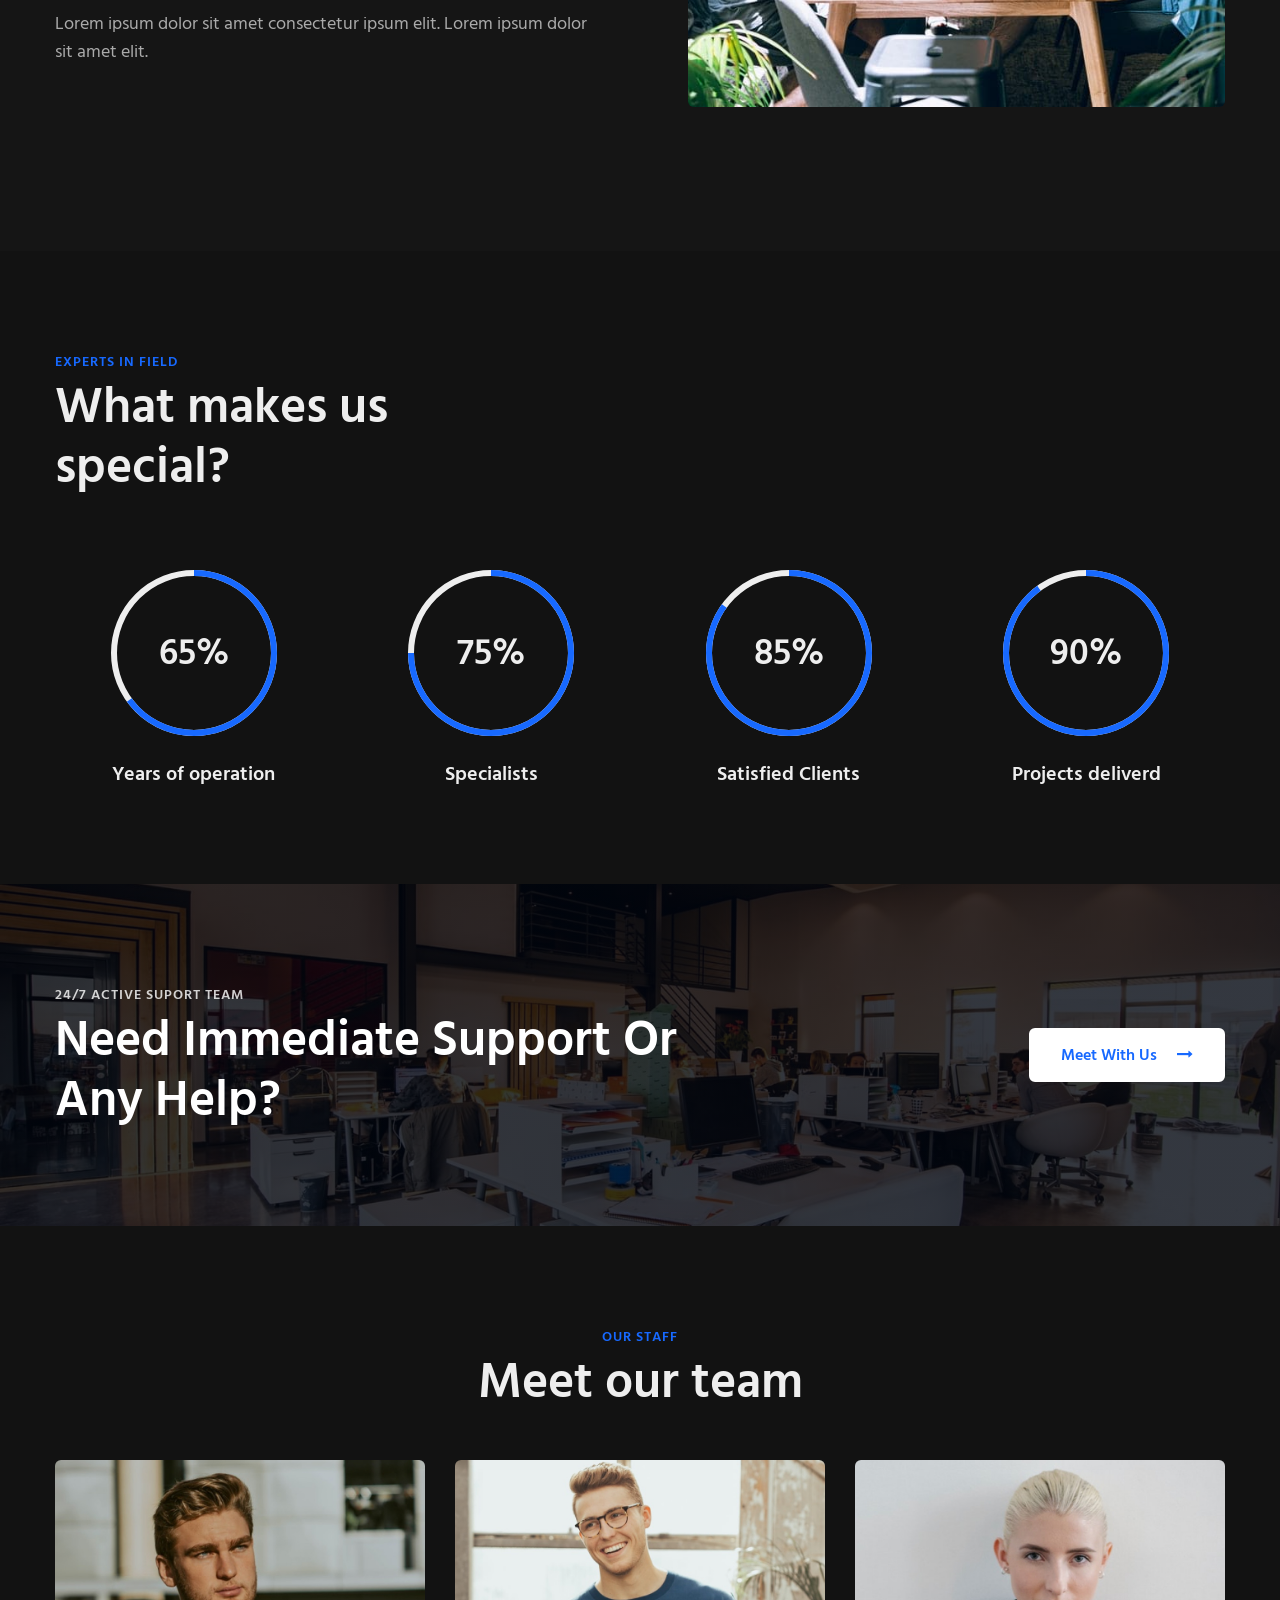
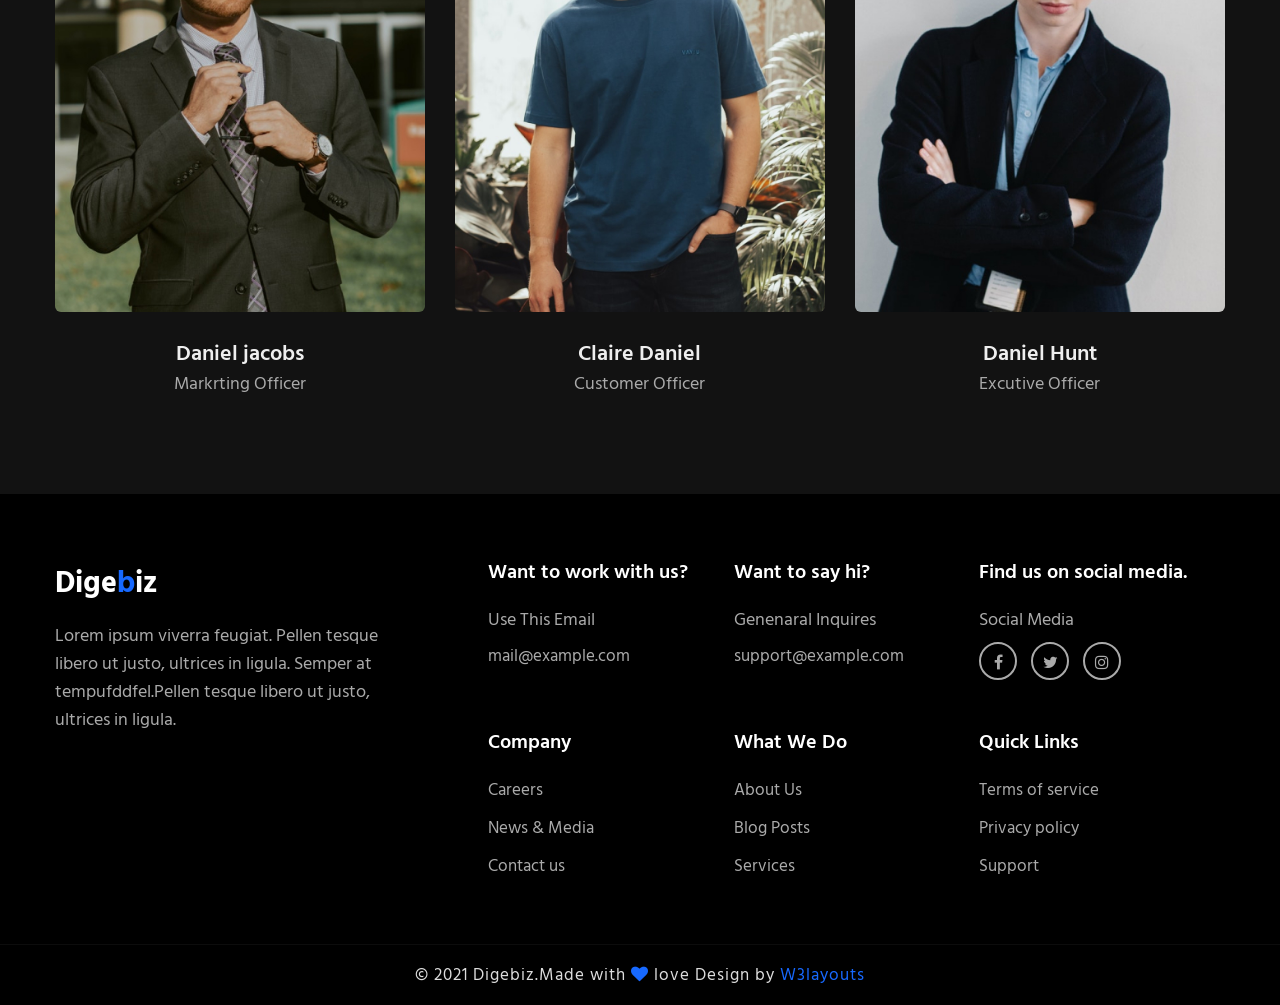
<file: GeoTrackX/static/home/about.html>
<!--
Author: W3layouts
Author URL: http://w3layouts.com
-->
<!doctype html>
<html lang="zxx">

<head>
  <!-- Required meta tags -->
  <meta charset="utf-8">
  <meta name="viewport" content="width=device-width, initial-scale=1, shrink-to-fit=no">
  <meta name="keywords"
    content="Digebiz Responsive web template, Bootstrap Web Templates" />
  <title>Digebiz Corporate Category Bootstrap Responsive Web Template | About :: W3layouts</title>
  <link href="//fonts.googleapis.com/css2?family=Hind+Siliguri:wght@300;400;600;700&display=swap"
    rel="stylesheet">
  <!-- Template CSS -->
  <link rel="stylesheet" href="assets/css/style-starter.css">
</head>

<body>

  <!--header-->
  <header id="site-header" class="fixed-top">
    <!-- //top header -->
    <div class="container">
      <nav class="navbar navbar-expand-lg stroke px-0 py-lg-0">
        <h1><a class="navbar-brand" href="index.html">
            Dige<span class="sub-logo">b</span>iz</span>
          </a></h1>
        <!-- if logo is image enable this   
    <a class="navbar-brand" href="#index.html">
        <img src="image-path" alt="Your logo" title="Your logo" style="height:35px;" />
    </a> -->
        <button class="navbar-toggler  collapsed bg-gradient" type="button" data-toggle="collapse"
          data-target="#navbarTogglerDemo02" aria-controls="navbarTogglerDemo02" aria-expanded="false"
          aria-label="Toggle navigation">
          <span class="navbar-toggler-icon fa icon-expand fa-bars"></span>
          <span class="navbar-toggler-icon fa icon-close fa-times"></span>
        </button>

        <div class="collapse navbar-collapse" id="navbarTogglerDemo02">
          <ul class="navbar-nav mx-lg-auto">
            <li class="nav-item">
              <a class="nav-link" href="index.html">Home <span class="sr-only">(current)</span></a>
            </li>
            <li class="nav-item active">
              <a class="nav-link" href="about.html">About</a>
            </li>
            <li class="nav-item">
              <a class="nav-link" href="services.html">Services</a>
            </li>
            
            <li class="nav-item">
              <a class="nav-link" href="contact.html">Contact</a>
            </li>
            <!--/search-right-->
            <li class="nav-item search-right ml-lg-3">
              <!-- /header-top-inn-->
              <div class="menu-overlay-left">
                <div class="two-pops">
                  <!-- overlay-menuv-menu -->
                  <div class="overlay-menuv-hny">
                    <input type="checkbox" id="op"></input>
                    <div class="side-menu-hny mt-lg-3">
                      <label for="op" class="menuopen">
                        <span class="fa fa-search" aria-hidden="true"></span></label>
                    </div>
                    <div class="overlay-menuv overlay-menuv-hugeinc">
                      <label for="op" class="menuclose"><span class="fa fa-times" aria-hidden="true"></span></label>
                      <div class="side-show-content text-left">

                        <div class="quick-links-side mb-5 pt-lg-5">
                          <h3 class="side-title">Search Here</h3>
                          <form action="#" method="post" class="search-box">
                            <input type="search" placeholder="Keyword" name="search" required="required" autofocus="">
                            <button type="submit" class="btn btn-style mt-3">Search</button>
                          </form>

                        </div>

                        <div class="quick-links-side follow-us mb-5">
                          <h3 class="side-title">Follow Us</h3>
                          <ul class="social-icons-top">
                            <li><a class="facebook" href="#"><span class="fa fa-facebook" aria-hidden="true"></span></a>
                            </li>
                            <li><a class="twitter" href="#"><span class="fa fa-twitter" aria-hidden="true"></span></a>
                            </li>
                            <li><a class="google" href="#"><span class="fa fa-google-plus"
                                  aria-hidden="true"></span></a>
                            </li>
                            <li><a class="instagram" href="#"><span class="fa fa-instagram"
                                  aria-hidden="true"></span></a>
                            </li>
                          </ul>
                        </div>
                      </div>

                    </div>
                  </div>
                </div>
                <!-- overlay-menuv-menu -->
            </li>
            <!--//search-right-->
          </ul>
          <!--/right-btn-->
          <div class="top-righthny-buttton">
            <a class="btn btn-style btn-white mr-lg-5" href="contact.html">
              Get In Touch <span class="fa fa-long-arrow-right ml-3" aria-hidden="true"></span></a>
          </div>
          <!--/right-btn-->
        </div>
        <!-- toggle switch for light and dark theme -->
        <div class="mobile-position">
          <nav class="navigation">
            <div class="theme-switch-wrapper">
              <label class="theme-switch" for="checkbox">
                <input type="checkbox" id="checkbox">
                <div class="mode-container">
                  <i class="gg-sun"></i>
                  <i class="gg-moon"></i>
                </div>
              </label>
            </div>
          </nav>
        </div>
        <!-- //toggle switch for light and dark theme -->
      </nav>
    </div>
  </header>
  <!--/header-->
  <!--/breadcrumb-bg-->
  <div class="breadcrumb-bg w3l-inner-page-breadcrumb py-5">
    <div class="container pt-lg-5 pt-md-3 p-lg-4 my-lg-3">
      <ul class="breadcrumbs-custom-path pt-5 mt-3 text-center">
        <li><a href="index.html">Home</a></li>
        <li class="active"><span class="fa fa-arrow-right mx-2" aria-hidden="true"></span> About </li>
      </ul>
    </div>
  </div>
  <!--//breadcrumb-bg-->
  <!-- //w3l-inner-page-breadcrumb-->
  <section class="w3l-about-ab" id="about">
    <div class="midd-w3 py-5">
      <div class="container py-lg-5 py-md-4 py-2">
        <div class="row">
          <div class="col-lg-5 left-wthree-img">
            <h6 class="title-subhny">About Us</h6>
            <h3 class="title-w3l mb-4">One of the fastest growing agency</h3>
          </div>
          <div class="col-lg-7 pl-lg-5 align-self">
            <p class="">Lorem ipsum viverra feugiat. Pellen tesque libero ut justo,
              ultrices in ligula. Semper at tempufddfel. Learn more about our work!
              Lorem ipsum viverra feugiat.consectetur adipisicing dolor et amet.Lorem ipsum viverra feugiat. Pellen
              tesque libero ut justo, ultrices in ligula. Semper at
              tempufddfel. Learn more about our work! Lorem ipsum viverra feugiat.
            </p>
            <a href="services.html" class="btn btn-style btn-primary mt-lg-5 mt-4">Read More <span
                class="fa fa-long-arrow-right ml-3" aria-hidden="true"></span></a>
          </div>
        </div>
      </div>
    </div>
  </section>
  <!-- /w3l-content-2-->
  <!-- /why-->
  <section class="w3l-content-2 w3l-stats-1 py-5">
    <div class="container py-md-5 py-2">
      <div class="title-content text-left">
        <h6 class="title-subhny">Why Us</h6>
        <h3 class="title-w3l mb-sm-5 mb-4 pb-lg-2">Our Working Process To Help <br>Your Boost Your Business</h3>
      </div>
      <div class="row whybox-wrap">
        <div class="col-lg-6 whybox-wrap-left pr-lg-5 align-self">
          <div class="whybox-inner-content">
            <div class="whybox-wrap-grid mb-lg-5 mb-4">
              <div class="whybox-wrap-grid-inf">
                <div class="icon">
                  <span class="fa fa-thumbs-up"></span>
                </div>
                <div class="info">
                  <h4><a href="#url"> Perfect Strategy</a></h4>
                </div>
              </div>
              <p class="mt-3">Lorem ipsum dolor sit amet consectetur ipsum elit. Lorem ipsum dolor sit amet elit. </p>
            </div>
            <div class="whybox-wrap-grid mb-lg-5 mb-4">
              <div class="whybox-wrap-grid-inf">
                <div class="icon">
                  <span class="fa fa-lightbulb-o"></span>
                </div>
                <div class="info">
                  <h4><a href="#url">Innovative Ideas</a></h4>
                </div>
              </div>
              <p class="mt-3">Lorem ipsum dolor sit amet consectetur ipsum elit. Lorem ipsum dolor sit amet elit. </p>
            </div>
            <div class="whybox-wrap-grid mb-lg-5 mb-4">
              <div class="whybox-wrap-grid-inf">
                <div class="icon">
                  <span class="fa fa-paper-plane"></span>
                </div>
                <div class="info">
                  <h4><a href="#url"> Effective Solutions</a></h4>
                </div>
              </div>
              <p class="mt-3">Lorem ipsum dolor sit amet consectetur ipsum elit. Lorem ipsum dolor sit amet elit. </p>
            </div>
            <div class="whybox-wrap-grid mb-lg-5 mb-4">
              <div class="whybox-wrap-grid-inf">
                <div class="icon">
                  <span class="fa fa-laptop"></span>
                </div>
                <div class="info">
                  <h4><a href="#url"> Testing & Lunching</a></h4>
                </div>
              </div>
              <p class="mt-3">Lorem ipsum dolor sit amet consectetur ipsum elit. Lorem ipsum dolor sit amet elit. </p>
            </div>
          </div>
        </div>
        <div class="col-lg-6 whybox-wrap-img pl-lg-5">
          <div class="imgw3l-ab mb-md-5 mb-3">
            <img src="assets/images/ab2.jpg" alt="" class="radius-image img-fluid">
          </div>
        </div>

      </div>
    </div>
  </section>
  <!-- //w3l-why-->
<!--/w3l-circles-->
<section class="w3l-circles" id="stats">
  <div class="midd-w3 py-5">
    <div class="container py-lg-5 py-md-3 py-2">
      <div class="title-content text-left">
        <h6 class="title-subhny">Experts in field</h6>
        <h3 class="title-w3l mb-sm-5 mb-4 pb-lg-2"> What makes us
          <br>special?</h3>
      </div>

      <div class="position-relative">
        <div class="progress-circles">
          <div class="circle1">
            <div id="progress" data-dimension="200" data-text="65%" data-fontsize="36" data-percent="65"
              data-fgcolor="#1769ff" data-bgcolor="#eee" data-width="15" data-bordersize="5" data-animationstep="2">
            </div>
            <h4>Years of operation</h4>
          </div>
          <div class="circle1">
            <div id="progress1" data-dimension="200" data-text="75%" data-fontsize="36" data-percent="75"
              data-fgcolor="#1769ff" data-bgcolor="#eee" data-width="15" data-bordersize="5" data-animationstep="2">
            </div>
            <h4>Specialists</h4>
          </div>
          <div class="circle1">
            <div id="progress2" data-dimension="200" data-text="85%" data-fontsize="36" data-percent="85"
              data-fgcolor="#1769ff" data-bgcolor="#eee" data-width="15" data-bordersize="5" data-animationstep="2">
            </div>
            <h4>Satisfied Clients</h4>
          </div>
          <div class="circle1">
            <div id="progress3" data-dimension="200" data-text="90%" data-fontsize="36" data-percent="90"
              data-fgcolor="#1769ff" data-bgcolor="#eee" data-width="15" data-bordersize="5" data-animationstep="2">
            </div>
            <h4>Projects deliverd</h4>
          </div>
        </div>
      </div>
    </div>
  </div>
</section>
<!--//w3l-circles-->
  <!-- /w3l-content-5-->
  <section class="w3l-content-5 py-5">
    <div class="content-4-main py-lg-5 py-md-4">
      <div class="container">
        <div class="content-info-in row">
          <div class="content-left col-lg-8">
            <h6 class="title-subhny">24/7 Active Suport Team</h6>
            <h3 class="title-w3l two">Need Immediate Support Or <br> Any Help?</h3>
          </div>
          <div class="content-right col-lg-4 mt-lg-0 mt-4 text-lg-right">
            <a href="contact.html" class="btn btn-style btn-white mt-md-5 mt-4">Meet With Us <span
                class="fa fa-long-arrow-right ml-3" aria-hidden="true"></span></a>
          </div>
        </div>
      </div>
    </div>
  </section>
  <!-- /w3l-content-5-->
  <!--/team-sec-->
  <section class="w3l-team-main" id="team">
    <div class="team py-5">
      <div class="container py-lg-5">
        <h6 class="title-subhny text-center">Our Staff</h6>
        <h3 class="title-w3l text-center">Meet our team</h3>
        <div class="row team-row">
          <div class="col-lg-4 col-6 team-wrap mt-5">
            <div class="team-member text-center">
              <div class="team-img">
                <img src="assets/images/team1.jpg" alt="" class="radius-image">
                <div class="overlay-team">
                  <div class="team-details text-center">
                    <div class="socials mt-20">
                      <a href="#url">
                        <span class="fa fa-facebook-f"></span>
                      </a>
                      <a href="#url">
                        <span class="fa fa-twitter"></span>
                      </a>
                      <a href="#url">
                        <span class="fa fa-instagram"></span>
                      </a>
                    </div>
                  </div>
                </div>
              </div>
              <a href="#url" class="team-title">Daniel jacobs</a>
              <p>Markrting Officer</p>
            </div>
          </div>
          <!-- end team member -->

          <div class="col-lg-4 col-6 team-wrap mt-5">
            <div class="team-member text-center">
              <div class="team-img">
                <img src="assets/images/team3.jpg" alt="" class="radius-image">
                <div class="overlay-team">
                  <div class="team-details text-center">
                    <div class="socials mt-20">
                      <a href="#url">
                        <span class="fa fa-facebook-f"></span>
                      </a>
                      <a href="#url">
                        <span class="fa fa-twitter"></span>
                      </a>
                      <a href="#url">
                        <span class="fa fa-instagram"></span>
                      </a>
                    </div>
                  </div>
                </div>
              </div>
              <a href="#url" class="team-title">Claire Daniel</a>
              <p>Customer Officer</p>
            </div>
          </div>
          <!-- end team member -->

          <div class="col-lg-4 col-6 team-wrap mt-5">
            <div class="team-member last text-center">
              <div class="team-img">
                <img src="assets/images/team2.jpg" alt="" class="radius-image">
                <div class="overlay-team">
                  <div class="team-details text-center">
                    <div class="socials mt-20">
                      <a href="#url">
                        <span class="fa fa-facebook-f"></span>
                      </a>
                      <a href="#url">
                        <span class="fa fa-twitter"></span>
                      </a>
                      <a href="#url">
                        <span class="fa fa-instagram"></span>
                      </a>
                    </div>
                  </div>
                </div>
              </div>
              <a href="#url" class="team-title">Daniel Hunt</a>
              <p> Excutive Officer</p>
            </div>
          </div>
          <!-- end team member -->
        </div>
      </div>
    </div>
  </section>
  <!--//team-sec-->
  
  <!-- footer -->
  <section class="w3l-footer-29-main">
    <div class="footer-29 py-5">
      <div class="container py-lg-3">
        <div class="row footer-top-29">
          <div class="col-lg-4 footer-list-29 footer-2 mt-lg-0 mt-md-5 mt-4 pr-lg-5">
            <div class="footer-logo mb-3">
              <h2><a class="navbar-brand" href="index.html">
                  Dige<span class="sub-logo">b</span>iz</span>
                </a>
              </h2>
            </div>
           <p>Lorem ipsum viverra feugiat. Pellen tesque libero ut justo,
              ultrices in ligula. Semper at tempufddfel.Pellen tesque libero ut justo,
              ultrices in ligula.
            </p>
          </div>
          <div class="col-lg-8 footerw3l-right pl-lg-5">
            <div class="row no-gutters">
              <div class="col-lg-4 col-sm-6 footer-list-29 footer-2 mt-lg-0 mt-md-5 mt-4">
                <h6 class="footer-title-29">Want to work with us?</h6>
                <p>Use This Email</p>
                <p class="mt-2"> <a href="mailto:mail@example.com">mail@example.com</a></p>
              </div>
              <div class="col-lg-4 col-sm-6 footer-list-29 footer-2 mt-lg-0 mt-md-5 mt-4">
                <h6 class="footer-title-29">Want to say hi?</h6>
                <p>Genenaral Inquires</p>
                <p class="mt-2"> <a href="mailto:support@example.com">support@example.com</a></p>
              </div>
              <div class="col-lg-4 col-sm-6 footer-list-29 footer-2 mt-lg-0 mt-md-5 mt-4">
                <h6 class="footer-title-29">Find us on social media.</h6>
                <p class="mt-2">Social Media</p>

                <div class="main-social-footer-29 mt-2">
                  <a href="#facebook" class="facebook"><span class="fa fa-facebook"></span></a>
                  <a href="#twitter" class="twitter"><span class="fa fa-twitter"></span></a>
                  <a href="#instagram" class="instagram"><span class="fa fa-instagram"></span></a>
                </div>
              </div>
            </div>
            <div class="row no-gutters mt-5">
              <div class="col-lg-4 col-sm-6 footer-list-29 footer-2 mt-lg-0 mt-md-5 mt-4">
                <ul>
                  <h6 class="footer-title-29">Company</h6>
                  <li><a href="#careers"> Careers</a></li>
                  <li><a href="#news">News & Media</a></li>
                  <li><a href="contact.html">Contact us</a></li>
                </ul>
              </div>
              <div class="col-lg-4 col-sm-6 footer-list-29 footer-2 mt-lg-0 mt-md-5 mt-4">
                <h6 class="footer-title-29">What We Do</h6>
                <ul>
                  <li><a href="about.html">About Us</a></li>
                  <li><a href="#"> Blog Posts</a></li>
                  <li><a href="services.html">Services</a></li>
                </ul>
              </div>
              <div class="col-lg-4 col-sm-6 footer-list-29 footer-2 mt-lg-0 mt-md-5 mt-4">
                <h6 class="footer-title-29">Quick Links</h6>
                <ul>
                  <li><a href="#terms">Terms of service</a></li>
                  <li><a href="#privacy"> Privacy policy</a></li>

                  <li><a href="#support"> Support</a></li>
                </ul>
              </div>
            </div>
          </div>
        </div>
      </div>
    </div>
  </section>
  <!-- //footer -->
  <!-- copyright -->
  <section class="w3l-copyright">
    <div class="container">
      <div class="bottom-copies text-center">
        <p class=" copy-footer-29">© 2021 Digebiz.Made with <span class="fa fa-heart" aria-hidden="true"></span> love
          Design by<a href="https://w3layouts.com/" target="_blank">
            W3layouts</a></p>
      </div>
    </div>

    <!-- move top -->
    <button onclick="topFunction()" id="movetop" title="Go to top">
      &#10548;
    </button>
    <script>
      // When the user scrolls down 20px from the top of the document, show the button
      window.onscroll = function () {
        scrollFunction()
      };

      function scrollFunction() {
        if (document.body.scrollTop > 20 || document.documentElement.scrollTop > 20) {
          document.getElementById("movetop").style.display = "block";
        } else {
          document.getElementById("movetop").style.display = "none";
        }
      }

      // When the user clicks on the button, scroll to the top of the document
      function topFunction() {
        document.body.scrollTop = 0;
        document.documentElement.scrollTop = 0;
      }
    </script>
    <!-- /move top -->
  </section>
  <!-- //copyright -->
  <!--//footer-->
  <!-- Template JavaScript -->
  <script src="assets/js/jquery-3.3.1.min.js"></script>
  <script src="assets/js/theme-change.js"></script>
  <script src="assets/js/circles.js"></script>
  <!-- disable body scroll which navbar is in active -->
  <script>
    $(function () {
      $('.navbar-toggler').click(function () {
        $('body').toggleClass('noscroll');
      })
    });
  </script>
  <!-- disable body scroll which navbar is in active -->

  <!--/MENU-JS-->
  <script>
    $(window).on("scroll", function () {
      var scroll = $(window).scrollTop();

      if (scroll >= 80) {
        $("#site-header").addClass("nav-fixed");
      } else {
        $("#site-header").removeClass("nav-fixed");
      }
    });

    //Main navigation Active Class Add Remove
    $(".navbar-toggler").on("click", function () {
      $("header").toggleClass("active");
    });
    $(document).on("ready", function () {
      if ($(window).width() > 991) {
        $("header").removeClass("active");
      }
      $(window).on("resize", function () {
        if ($(window).width() > 991) {
          $("header").removeClass("active");
        }
      });
    });
  </script>
  <!--//MENU-JS-->
  <script src="assets/js/bootstrap.min.js"></script>

</body>

</html>
</file>
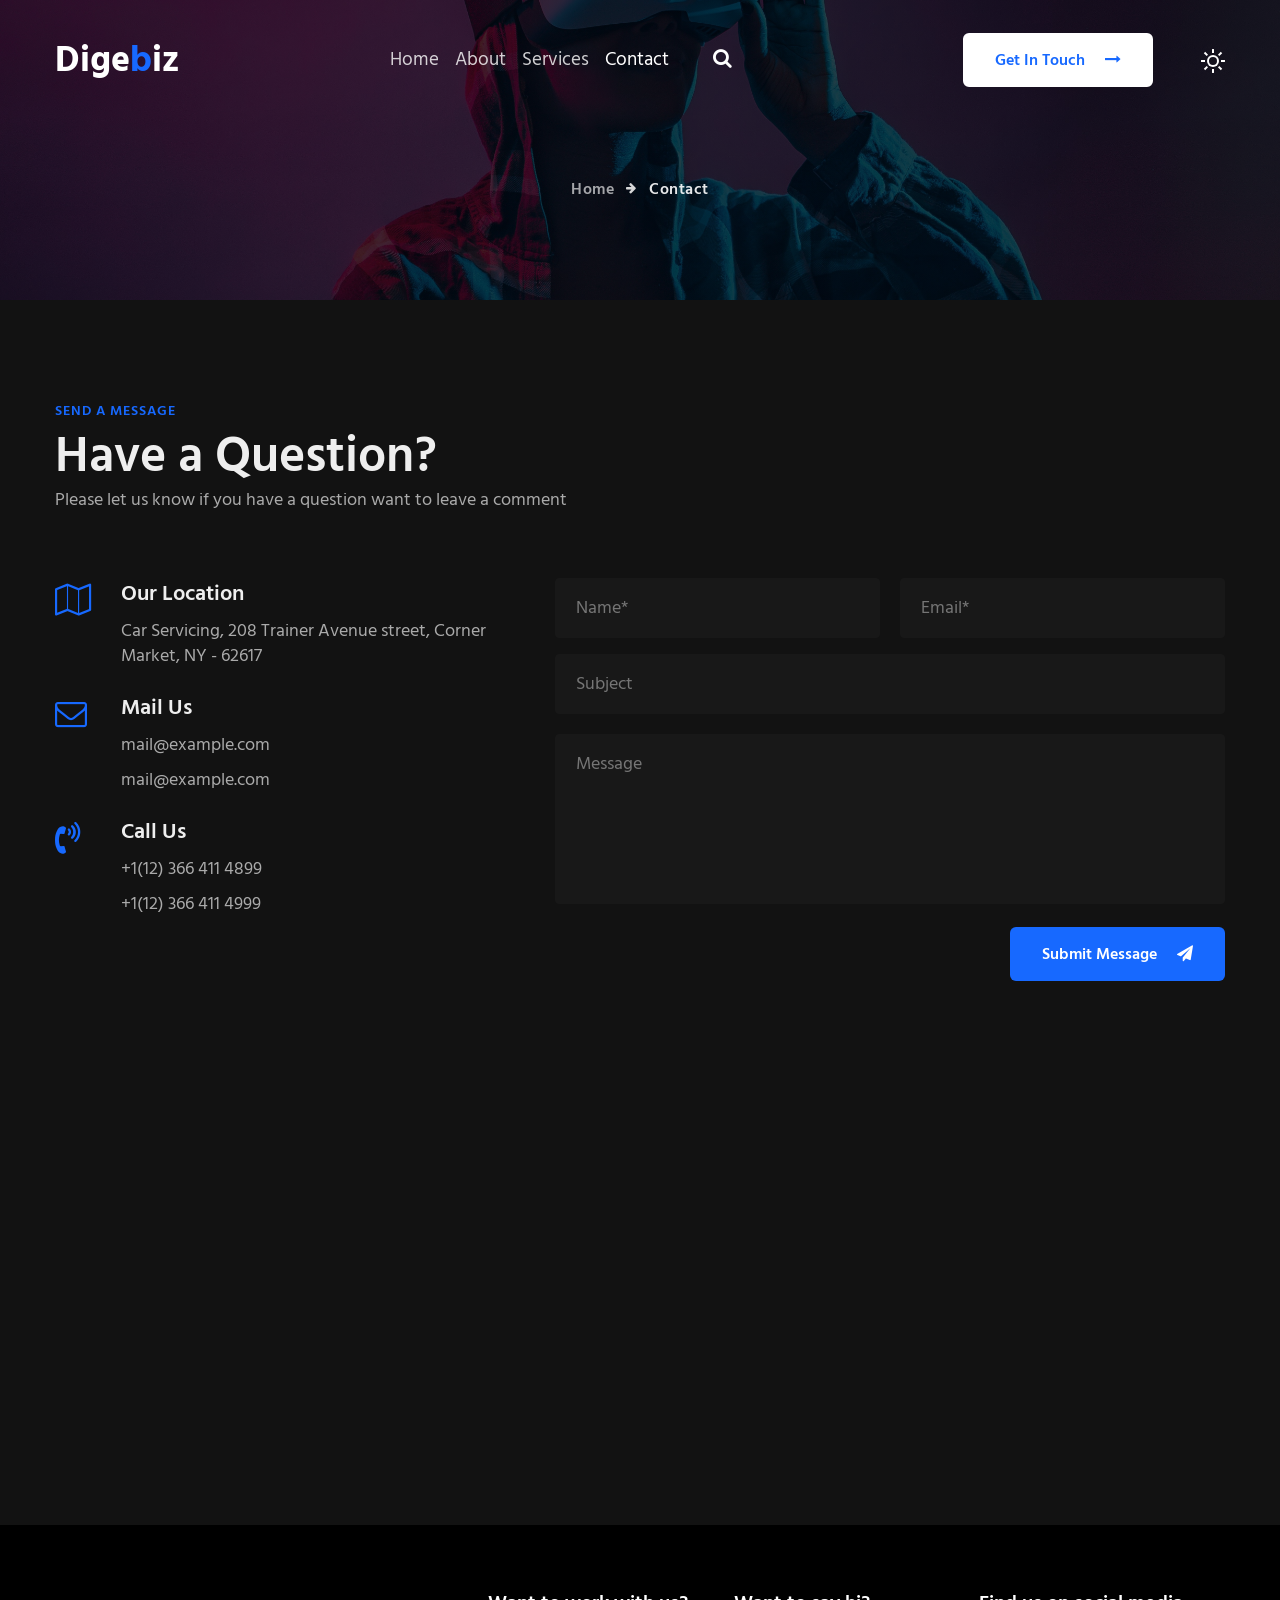
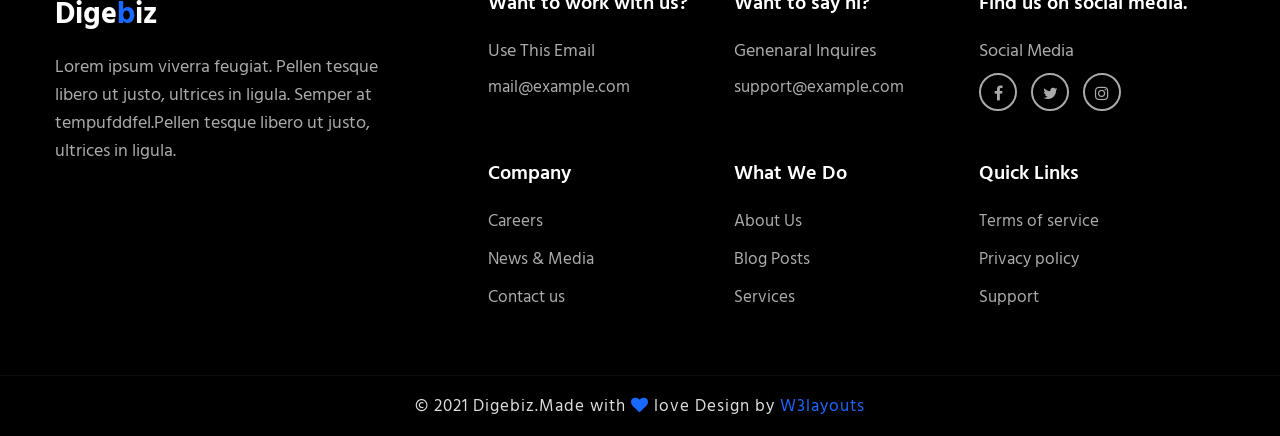
<file: GeoTrackX/static/home/contact.html>
<!--
Author: W3layouts
Author URL: http://w3layouts.com
-->
<!doctype html>
<html lang="zxx">
<head>
  <!-- Required meta tags -->
  <meta charset="utf-8">
  <meta name="viewport" content="width=device-width, initial-scale=1, shrink-to-fit=no">
  <meta name="keywords"
    content="Digebiz Responsive web template, Bootstrap Web Templates" />
  <title>Digebiz Corporate Category Bootstrap Responsive Web Template | Contact :: W3layouts</title>
  <link href="//fonts.googleapis.com/css2?family=Hind+Siliguri:wght@300;400;600;700&display=swap"
    rel="stylesheet">
  <!-- Template CSS -->
  <link rel="stylesheet" href="assets/css/style-starter.css">
</head>

<body>

  <!--header-->
  <header id="site-header" class="fixed-top">
    <!-- //top header -->
    <div class="container">
      <nav class="navbar navbar-expand-lg stroke px-0 py-lg-0">
        <h1><a class="navbar-brand" href="index.html">
            Dige<span class="sub-logo">b</span>iz</span>
          </a></h1>
        <!-- if logo is image enable this   
    <a class="navbar-brand" href="#index.html">
        <img src="image-path" alt="Your logo" title="Your logo" style="height:35px;" />
    </a> -->
        <button class="navbar-toggler  collapsed bg-gradient" type="button" data-toggle="collapse"
          data-target="#navbarTogglerDemo02" aria-controls="navbarTogglerDemo02" aria-expanded="false"
          aria-label="Toggle navigation">
          <span class="navbar-toggler-icon fa icon-expand fa-bars"></span>
          <span class="navbar-toggler-icon fa icon-close fa-times"></span>
        </button>

        <div class="collapse navbar-collapse" id="navbarTogglerDemo02">
          <ul class="navbar-nav mx-lg-auto">
            <li class="nav-item">
              <a class="nav-link" href="index.html">Home <span class="sr-only">(current)</span></a>
            </li>
            <li class="nav-item">
              <a class="nav-link" href="about.html">About</a>
            </li>
            <li class="nav-item">
              <a class="nav-link" href="services.html">Services</a>
            </li>
            
            <li class="nav-item active">
              <a class="nav-link" href="contact.html">Contact</a>
            </li>
            <!--/search-right-->
            <li class="nav-item search-right ml-lg-3">
              <!-- /header-top-inn-->
              <div class="menu-overlay-left">
                <div class="two-pops">
                  <!-- overlay-menuv-menu -->
                  <div class="overlay-menuv-hny">
                    <input type="checkbox" id="op"></input>
                    <div class="side-menu-hny mt-lg-3">
                      <label for="op" class="menuopen">
                        <span class="fa fa-search" aria-hidden="true"></span></label>
                    </div>
                    <div class="overlay-menuv overlay-menuv-hugeinc">
                      <label for="op" class="menuclose"><span class="fa fa-times" aria-hidden="true"></span></label>
                      <div class="side-show-content text-left">

                        <div class="quick-links-side mb-5 pt-lg-5">
                          <h3 class="side-title">Search Here</h3>
                          <form action="#" method="post" class="search-box">
                            <input type="search" placeholder="Keyword" name="search" required="required" autofocus="">
                            <button type="submit" class="btn btn-style mt-3">Search</button>
                          </form>

                        </div>

                        <div class="quick-links-side follow-us mb-5">
                          <h3 class="side-title">Follow Us</h3>
                          <ul class="social-icons-top">
                            <li><a class="facebook" href="#"><span class="fa fa-facebook" aria-hidden="true"></span></a>
                            </li>
                            <li><a class="twitter" href="#"><span class="fa fa-twitter" aria-hidden="true"></span></a>
                            </li>
                            <li><a class="google" href="#"><span class="fa fa-google-plus"
                                  aria-hidden="true"></span></a>
                            </li>
                            <li><a class="instagram" href="#"><span class="fa fa-instagram"
                                  aria-hidden="true"></span></a>
                            </li>
                          </ul>
                        </div>
                      </div>

                    </div>
                  </div>
                </div>
                <!-- overlay-menuv-menu -->
            </li>
            <!--//search-right-->
          </ul>
          <!--/right-btn-->
          <div class="top-righthny-buttton">
            <a class="btn btn-style btn-white mr-lg-5" href="contact.html">
              Get In Touch <span class="fa fa-long-arrow-right ml-3" aria-hidden="true"></span></a>
          </div>
          <!--/right-btn-->
        </div>
        <!-- toggle switch for light and dark theme -->
        <div class="mobile-position">
          <nav class="navigation">
            <div class="theme-switch-wrapper">
              <label class="theme-switch" for="checkbox">
                <input type="checkbox" id="checkbox">
                <div class="mode-container">
                  <i class="gg-sun"></i>
                  <i class="gg-moon"></i>
                </div>
              </label>
            </div>
          </nav>
        </div>
        <!-- //toggle switch for light and dark theme -->
      </nav>
    </div>
  </header>
  <!--/header-->
  <!--/breadcrumb-bg-->
  <div class="breadcrumb-bg py-5  w3l-inner-page-breadcrumb">
    <div class="container pt-lg-5 pt-md-3 p-lg-4 pb-md-3 my-lg-3">
      <ul class="breadcrumbs-custom-path mt-3 text-center pt-5">
        <li><a href="index.html">Home</a></li>
        <li class="active"><span class="fa fa-arrow-right mx-2" aria-hidden="true"></span> Contact </li>
      </ul>
    </div>
  </div>

  <!--//breadcrumb-bg-->
  <!-- contacts -->
  <section class="w3l-contact-7 py-5">
    <div class="contacts-9 py-lg-5 py-md-4">
      <div class="container">
          <div class="title-content text-left">
            <h6 class="title-subhny">Send a Message</h6>
            <h3 class="title-w3l">Have a Question?</h3>
            <p class="mb-4">Please let us know if you have a question want to leave a comment</p>
          </div>
          <div class="row map-content-9 mt-5 pt-lg-3">
            <div class="col-lg-5 cont-details pr-lg-5 mb-lg-0 mb-sm-5 mb-4">
              <address>
                <div class="ad-info-gd mb-4">
                  <div classs="w3ad-icon text-center">
                    <span class="fa fa-map-o"></span>
                  </div>
                  <div classs="w3ad-infin">
                    <h5 class="mb-2">Our Location</h5>
                    <p>Car Servicing, 208 Trainer Avenue street, Corner
                      Market, NY - 62617 </p>
                  </div>
                </div>
                
                <div class="ad-info-gd mb-4">
                  <div classs="col-3 w3ad-icon text-center">
                    <span class="fa fa-envelope-o"></span>
                  </div>
                  <div classs="col-9 w3ad-infin">
                    <h5 class="mb-2">Mail Us</h5>
                    <p> <a href="mailto:mail@example.com">mail@example.com</a></p>
                    <p> <a href="mailto:mail@example.com">mail@example.com</a></p>
                  </div>
                </div>
                <div class="ad-info-gd mb-4">
                  <div classs="w3ad-icon text-center">
                    <span class="fa fa-volume-control-phone"></span>
                  </div>
                  <div classs="w3ad-infin">
                    <h5 class="mb-2">Call Us</h5>
                    <p><a href="tel:+1(12) 366 411 4899"> +1(12) 366 411
                      4899</a></p>
                    <p><a href="tel:+1(12) 366 411 4999"> +1(12) 366 411
                        4999</a></p>
                  </div>
                </div>
            
              </address>
            </div>
            <div class="col-lg-7">
              <form action="https://sendmail.w3layouts.com/submitForm" method="post" class="text-right">
                <div class="form-grid mb-3">
                  <input type="text" name="w3lName" id="w3lName" placeholder="Name*" required="">
                  <input type="email" name="w3lSender" id="w3lSender" placeholder="Email*" required="">
                </div>
                <input type="text" name="w3lSubject" id="w3lSubject" placeholder="Subject">
                <textarea name="w3lMessage" id="w3lMessage" placeholder="Message"></textarea>
                <button type="submit" class="btn btn-primary btn-style mt-3">Submit Message <span class="fa fa-paper-plane ml-3" aria-hidden="true"></span></button>
              </form>
            </div>

          </div>
          <div class="map mt-lg-5 mt-4">
            <iframe
              src="https://www.google.com/maps/embed?pb=!1m18!1m12!1m3!1d387190.2895687731!2d-74.26055986835598!3d40.697668402590374!2m3!1f0!2f0!3f0!3m2!1i1024!2i768!4f13.1!3m3!1m2!1s0x89c24fa5d33f083b%3A0xc80b8f06e177fe62!2sNew+York%2C+NY%2C+USA!5e0!3m2!1sen!2sin!4v1562582305883!5m2!1sen!2sin"
              frameborder="0" style="border:0" allowfullscreen=""></iframe>
          </div>
        </div>
      </div>
  </section>
  <!-- //contacts -->
<!-- footer -->
<section class="w3l-footer-29-main">
  <div class="footer-29 py-5">
    <div class="container py-lg-3">
      <div class="row footer-top-29">
        <div class="col-lg-4 footer-list-29 footer-2 mt-lg-0 mt-md-5 mt-4 pr-lg-5">
          <div class="footer-logo mb-3">
            <h2><a class="navbar-brand" href="index.html">
                Dige<span class="sub-logo">b</span>iz</span>
              </a>
            </h2>
          </div>
         <p>Lorem ipsum viverra feugiat. Pellen tesque libero ut justo,
              ultrices in ligula. Semper at tempufddfel.Pellen tesque libero ut justo,
              ultrices in ligula.
            </p>
        </div>
        <div class="col-lg-8 footerw3l-right pl-lg-5">
          <div class="row no-gutters">
            <div class="col-lg-4 col-sm-6 footer-list-29 footer-2 mt-lg-0 mt-md-5 mt-4">
              <h6 class="footer-title-29">Want to work with us?</h6>
              <p>Use This Email</p>
              <p class="mt-2"> <a href="mailto:mail@example.com">mail@example.com</a></p>
            </div>
            <div class="col-lg-4 col-sm-6 footer-list-29 footer-2 mt-lg-0 mt-md-5 mt-4">
              <h6 class="footer-title-29">Want to say hi?</h6>
              <p>Genenaral Inquires</p>
              <p class="mt-2"> <a href="mailto:support@example.com">support@example.com</a></p>
            </div>
            <div class="col-lg-4 col-sm-6 footer-list-29 footer-2 mt-lg-0 mt-md-5 mt-4">
              <h6 class="footer-title-29">Find us on social media.</h6>
              <p class="mt-2">Social Media</p>

              <div class="main-social-footer-29 mt-2">
                <a href="#facebook" class="facebook"><span class="fa fa-facebook"></span></a>
                <a href="#twitter" class="twitter"><span class="fa fa-twitter"></span></a>
                <a href="#instagram" class="instagram"><span class="fa fa-instagram"></span></a>
              </div>
            </div>
          </div>
          <div class="row no-gutters mt-5">
            <div class="col-lg-4 col-sm-6 footer-list-29 footer-2 mt-lg-0 mt-md-5 mt-4">
              <ul>
                <h6 class="footer-title-29">Company</h6>
                <li><a href="#careers"> Careers</a></li>
                <li><a href="#news">News & Media</a></li>
                <li><a href="contact.html">Contact us</a></li>
              </ul>
            </div>
            <div class="col-lg-4 col-sm-6 footer-list-29 footer-2 mt-lg-0 mt-md-5 mt-4">
              <h6 class="footer-title-29">What We Do</h6>
              <ul>
                <li><a href="about.html">About Us</a></li>
                <li><a href="#"> Blog Posts</a></li>
                <li><a href="services.html">Services</a></li>
              </ul>
            </div>
            <div class="col-lg-4 col-sm-6 footer-list-29 footer-2 mt-lg-0 mt-md-5 mt-4">
              <h6 class="footer-title-29">Quick Links</h6>
              <ul>
                <li><a href="#terms">Terms of service</a></li>
                <li><a href="#privacy"> Privacy policy</a></li>
                <li><a href="#support"> Support</a></li>
              </ul>
            </div>
          </div>
        </div>
      </div>
    </div>
  </div>
</section>
<!-- //footer -->
<!-- copyright -->
<section class="w3l-copyright">
  <div class="container">
    <div class="bottom-copies text-center">
      <p class=" copy-footer-29">© 2021 Digebiz.Made with <span class="fa fa-heart" aria-hidden="true"></span> love Design by<a href="https://w3layouts.com/"
          target="_blank">
          W3layouts</a></p>
    </div>
  </div>
  
  <!-- move top -->
  <button onclick="topFunction()" id="movetop" title="Go to top">
    &#10548;
  </button>
  <script>
    // When the user scrolls down 20px from the top of the document, show the button
    window.onscroll = function () {
      scrollFunction()
    };

    function scrollFunction() {
      if (document.body.scrollTop > 20 || document.documentElement.scrollTop > 20) {
        document.getElementById("movetop").style.display = "block";
      } else {
        document.getElementById("movetop").style.display = "none";
      }
    }

    // When the user clicks on the button, scroll to the top of the document
    function topFunction() {
      document.body.scrollTop = 0;
      document.documentElement.scrollTop = 0;
    }
  </script>
  <!-- /move top -->
</section>
<!-- //copyright -->
<!--//footer-->
<!-- Template JavaScript -->
<script src="assets/js/jquery-3.3.1.min.js"></script>
<script src="assets/js/theme-change.js"></script>
<!-- disable body scroll which navbar is in active -->
<script>
  $(function () {
    $('.navbar-toggler').click(function () {
      $('body').toggleClass('noscroll');
    })
  });
</script>
<!-- disable body scroll which navbar is in active -->

<!--/MENU-JS-->
<script>
  $(window).on("scroll", function () {
    var scroll = $(window).scrollTop();

    if (scroll >= 80) {
      $("#site-header").addClass("nav-fixed");
    } else {
      $("#site-header").removeClass("nav-fixed");
    }
  });

  //Main navigation Active Class Add Remove
  $(".navbar-toggler").on("click", function () {
    $("header").toggleClass("active");
  });
  $(document).on("ready", function () {
    if ($(window).width() > 991) {
      $("header").removeClass("active");
    }
    $(window).on("resize", function () {
      if ($(window).width() > 991) {
        $("header").removeClass("active");
      }
    });
  });
</script>
<!--//MENU-JS-->
<script src="assets/js/bootstrap.min.js"></script>

</body>

</html>
</file>
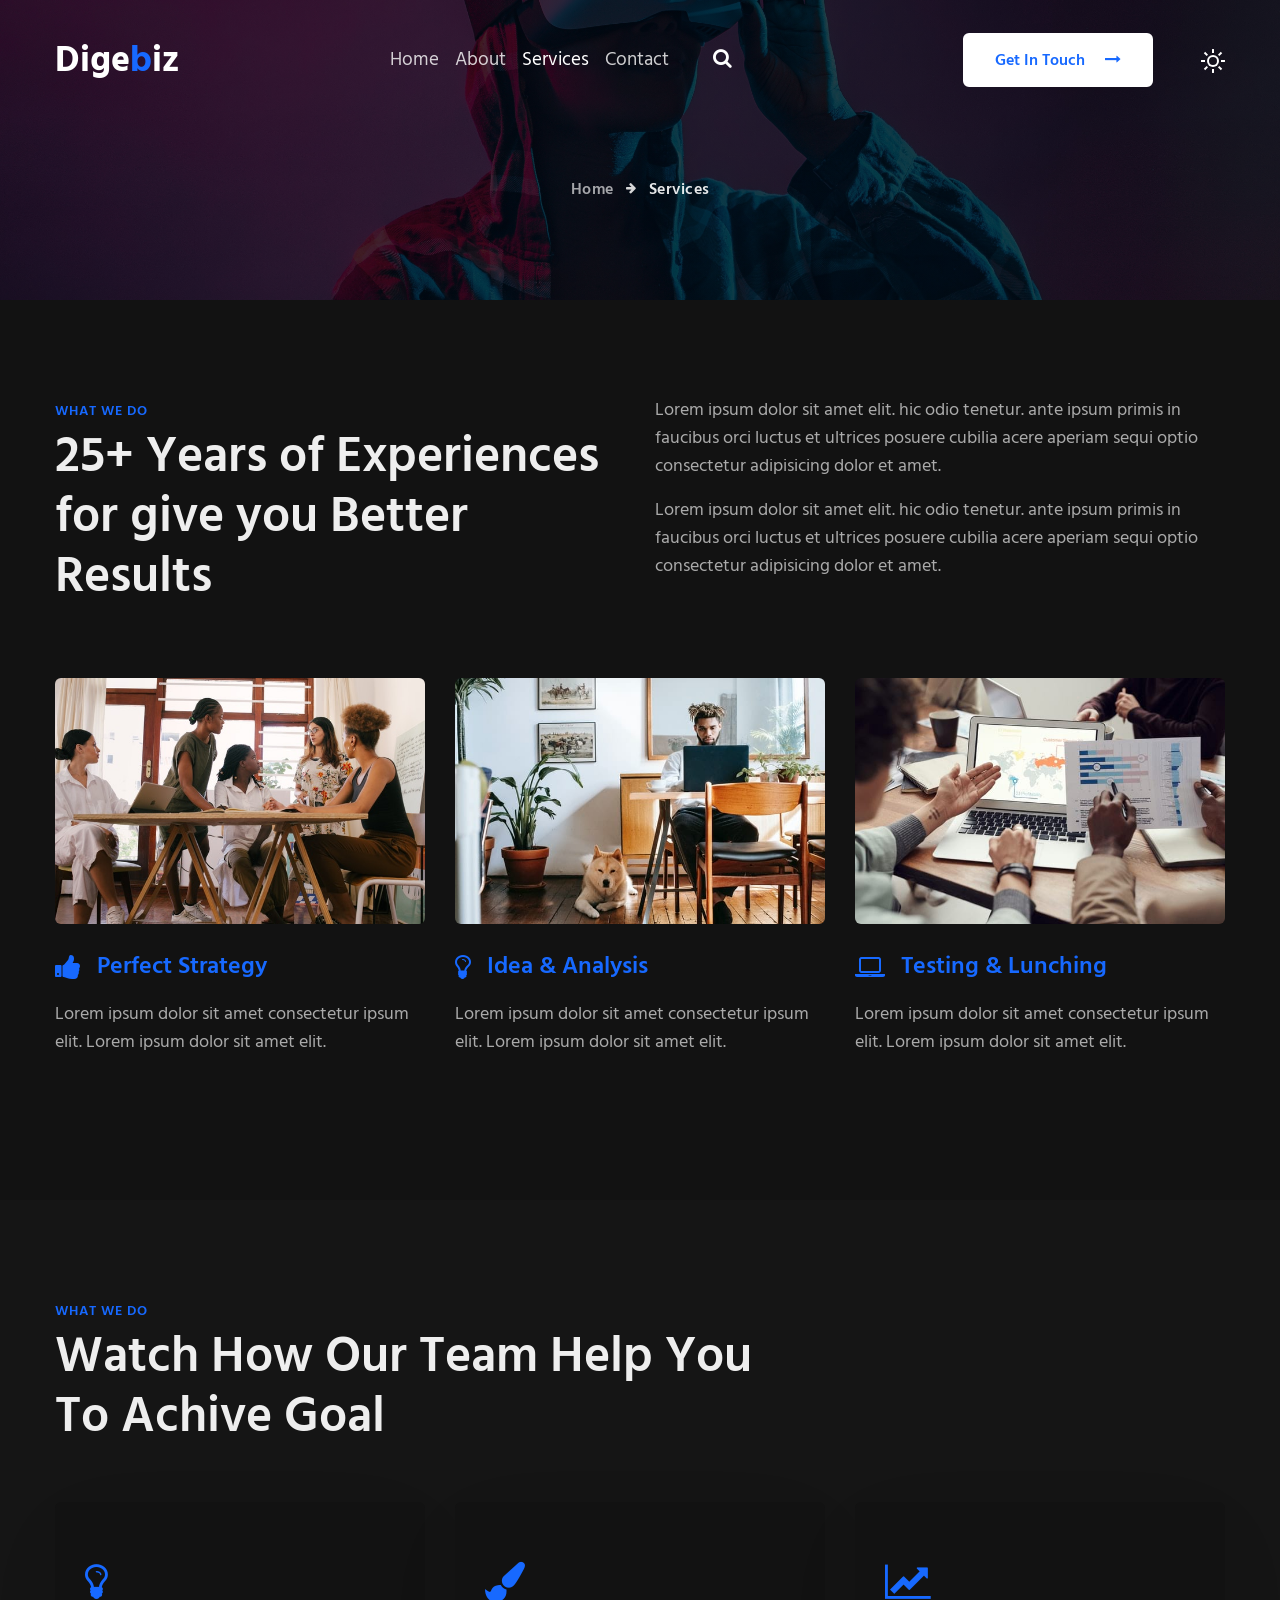
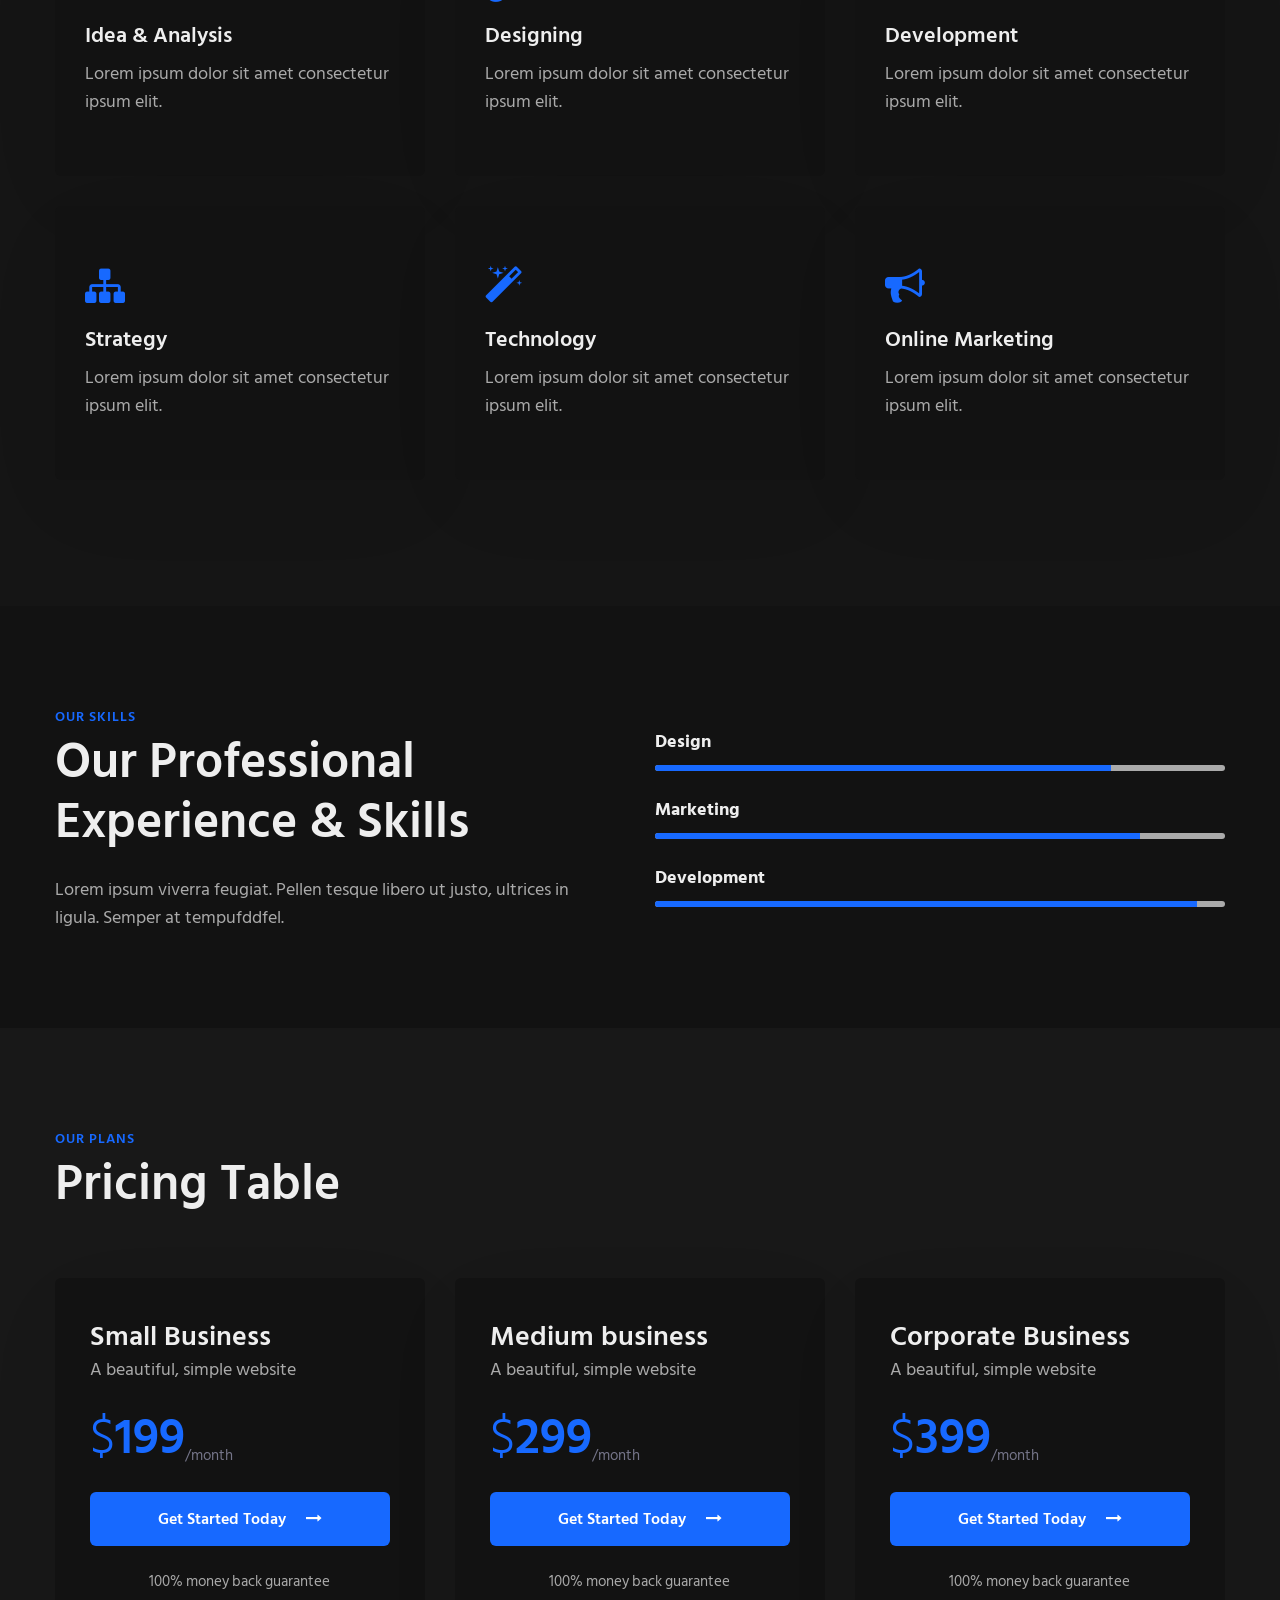
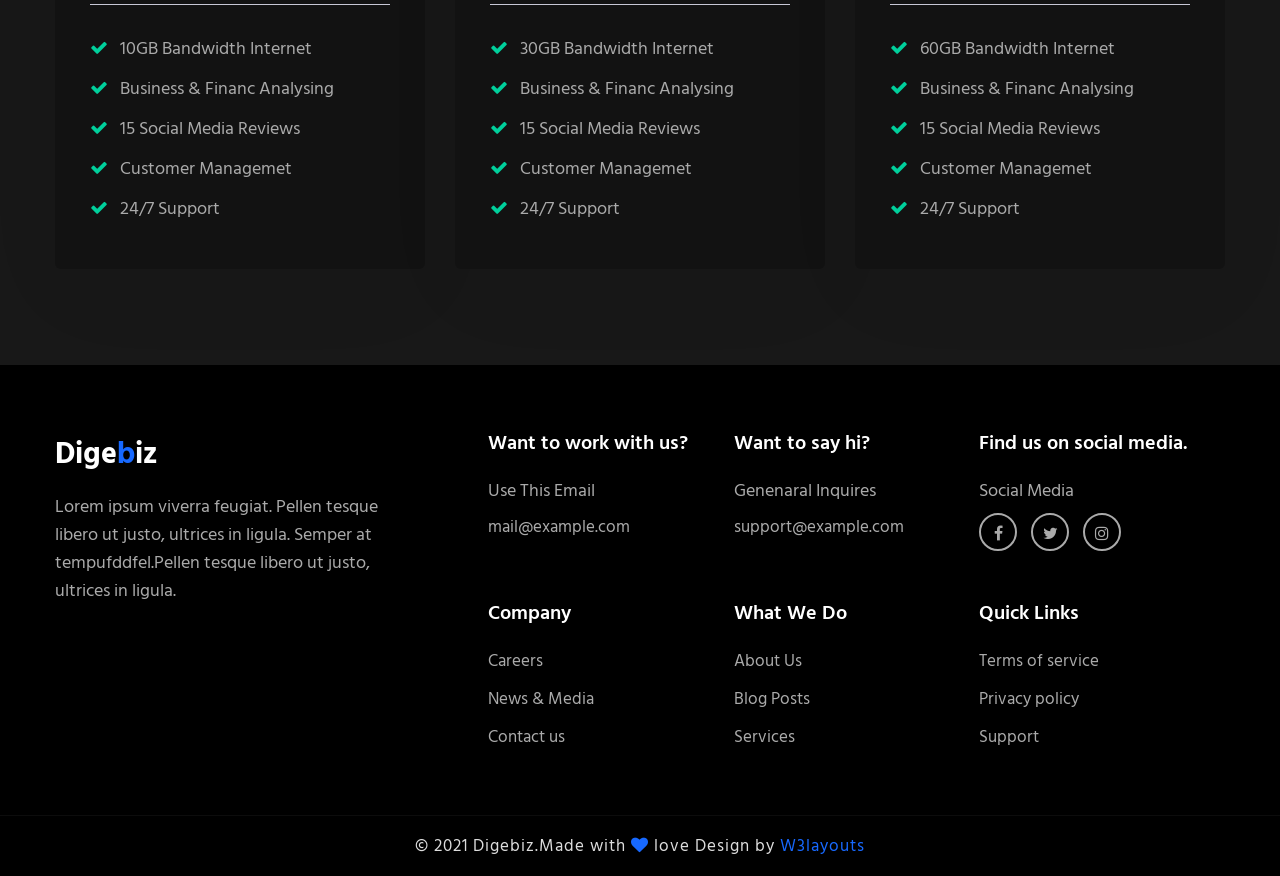
<file: GeoTrackX/static/home/services.html>
<!--
Author: W3layouts
Author URL: http://w3layouts.com
-->
<!doctype html>
<html lang="zxx">

<head>
  <!-- Required meta tags -->
  <meta charset="utf-8">
  <meta name="viewport" content="width=device-width, initial-scale=1, shrink-to-fit=no">
  <meta name="keywords"
    content="Digebiz Responsive web template, Bootstrap Web Templates" />
  <title>Digebiz Corporate Category Bootstrap Responsive Web Template | Services :: W3layouts</title>
  <link href="//fonts.googleapis.com/css2?family=Hind+Siliguri:wght@300;400;600;700&display=swap"
    rel="stylesheet">
  <!-- Template CSS -->
  <link rel="stylesheet" href="assets/css/style-starter.css">
</head>

<body>

  <!--header-->
  <header id="site-header" class="fixed-top">
    <!-- //top header -->
    <div class="container">
      <nav class="navbar navbar-expand-lg stroke px-0 py-lg-0">
        <h1><a class="navbar-brand" href="index.html">
            Dige<span class="sub-logo">b</span>iz</span>
          </a></h1>
        <!-- if logo is image enable this   
    <a class="navbar-brand" href="#index.html">
        <img src="image-path" alt="Your logo" title="Your logo" style="height:35px;" />
    </a> -->
        <button class="navbar-toggler  collapsed bg-gradient" type="button" data-toggle="collapse"
          data-target="#navbarTogglerDemo02" aria-controls="navbarTogglerDemo02" aria-expanded="false"
          aria-label="Toggle navigation">
          <span class="navbar-toggler-icon fa icon-expand fa-bars"></span>
          <span class="navbar-toggler-icon fa icon-close fa-times"></span>
        </button>

        <div class="collapse navbar-collapse" id="navbarTogglerDemo02">
          <ul class="navbar-nav mx-lg-auto">
            <li class="nav-item">
              <a class="nav-link" href="index.html">Home <span class="sr-only">(current)</span></a>
            </li>
            <li class="nav-item">
              <a class="nav-link" href="about.html">About</a>
            </li>
            <li class="nav-item active">
              <a class="nav-link" href="services.html">Services</a>
            </li>
           
            <li class="nav-item">
              <a class="nav-link" href="contact.html">Contact</a>
            </li>
            <!--/search-right-->
            <li class="nav-item search-right ml-lg-3">
              <!-- /header-top-inn-->
              <div class="menu-overlay-left">
                <div class="two-pops">
                  <!-- overlay-menuv-menu -->
                  <div class="overlay-menuv-hny">
                    <input type="checkbox" id="op"></input>
                    <div class="side-menu-hny mt-lg-3">
                      <label for="op" class="menuopen">
                        <span class="fa fa-search" aria-hidden="true"></span></label>
                    </div>
                    <div class="overlay-menuv overlay-menuv-hugeinc">
                      <label for="op" class="menuclose"><span class="fa fa-times" aria-hidden="true"></span></label>
                      <div class="side-show-content text-left">

                        <div class="quick-links-side mb-5 pt-lg-5">
                          <h3 class="side-title">Search Here</h3>
                          <form action="#" method="post" class="search-box">
                            <input type="search" placeholder="Keyword" name="search" required="required" autofocus="">
                            <button type="submit" class="btn btn-style mt-3">Search</button>
                          </form>

                        </div>

                        <div class="quick-links-side follow-us mb-5">
                          <h3 class="side-title">Follow Us</h3>
                          <ul class="social-icons-top">
                            <li><a class="facebook" href="#"><span class="fa fa-facebook" aria-hidden="true"></span></a>
                            </li>
                            <li><a class="twitter" href="#"><span class="fa fa-twitter" aria-hidden="true"></span></a>
                            </li>
                            <li><a class="google" href="#"><span class="fa fa-google-plus"
                                  aria-hidden="true"></span></a>
                            </li>
                            <li><a class="instagram" href="#"><span class="fa fa-instagram"
                                  aria-hidden="true"></span></a>
                            </li>
                          </ul>
                        </div>
                      </div>

                    </div>
                  </div>
                </div>
                <!-- overlay-menuv-menu -->
            </li>
            <!--//search-right-->
          </ul>
          <!--/right-btn-->
          <div class="top-righthny-buttton">
            <a class="btn btn-style btn-white mr-lg-5" href="contact.html">
              Get In Touch <span class="fa fa-long-arrow-right ml-3" aria-hidden="true"></span></a>
          </div>
          <!--/right-btn-->
        </div>
        <!-- toggle switch for light and dark theme -->
        <div class="mobile-position">
          <nav class="navigation">
            <div class="theme-switch-wrapper">
              <label class="theme-switch" for="checkbox">
                <input type="checkbox" id="checkbox">
                <div class="mode-container">
                  <i class="gg-sun"></i>
                  <i class="gg-moon"></i>
                </div>
              </label>
            </div>
          </nav>
        </div>
        <!-- //toggle switch for light and dark theme -->
      </nav>
    </div>
  </header>
  <!--/header-->
  <!--/breadcrumb-bg-->
  <div class="breadcrumb-bg w3l-inner-page-breadcrumb py-5">
    <div class="container pt-lg-5 pt-md-3 p-lg-4 pb-md-3 my-lg-3">
      <ul class="breadcrumbs-custom-path mt-3 text-center pt-5">
        <li><a href="index.html">Home</a></li>
        <li class="active"><span class="fa fa-arrow-right mx-2" aria-hidden="true"></span> Services </li>
      </ul>
    </div>
  </div>
  <!--//breadcrumb-bg-->
  <section class="w3l-grids-3 py-5" id="why">
    <div class="container py-lg-5 py-md-4 py-2">
      <div class="row bottom-ab-grids">
        <div class="col-lg-6 bottom-ab-left align-self">
          <h6 class="title-subhny">What We Do</h6>
          <h3 class="title-w3l mb-4">25+ Years of Experiences for give you Better Results</h3>
        </div>
        <div class="col-lg-6 bottom-right-grids">
          <p class="">Lorem ipsum dolor sit amet elit. hic odio tenetur. ante ipsum primis in
            faucibus orci luctus et ultrices posuere cubilia acere aperiam sequi optio consectetur adipisicing
            dolor et amet. </p>
          <p class="mt-3">Lorem ipsum dolor sit amet elit. hic odio tenetur. ante ipsum primis in
            faucibus orci luctus et ultrices posuere cubilia acere aperiam sequi optio consectetur adipisicing
            dolor et amet. </p>
        </div>
      </div>
      <div class="row bottom-ab-grids-imges mt-lg-0 mt-4">
        <div class="col-lg-4 col-md-6 bottom-ab-img mt-lg-5 mt-4">
          <div class="whybox-wrap-grid mb-lg-5 mb-4">
            <img src="assets/images/b1.jpg" alt="" class="radius-image img-fluid">
            <div class="whybox-wrap-grid-inf mt-4">
              <div class="icon">
                <span class="fa fa-thumbs-up"></span>
              </div>
              <div class="info">
                <h4><a href="#url"> Perfect Strategy</a></h4>
              </div>
            </div>
            <p class="mt-3">Lorem ipsum dolor sit amet consectetur ipsum elit. Lorem ipsum dolor sit amet elit. </p>
          </div>
        </div>
        <div class="col-lg-4 col-md-6 bottom-ab-img mt-lg-5 mt-4">
          <div class="whybox-wrap-grid mb-lg-5 mb-4">
            <img src="assets/images/b2.jpg" alt="" class="radius-image img-fluid">
            <div class="whybox-wrap-grid-inf mt-4">
              <div class="icon">
                <span class="fa fa-lightbulb-o"></span>
              </div>
              <div class="info">
                <h4><a href="#url"> Idea & Analysis</a></h4>
              </div>
            </div>
            <p class="mt-3">Lorem ipsum dolor sit amet consectetur ipsum elit. Lorem ipsum dolor sit amet elit. </p>
          </div>
        </div>
        <div class="col-lg-4 col-md-6 bottom-ab-img mt-lg-5 mt-4">
          <div class="whybox-wrap-grid mb-lg-5 mb-4">
            <img src="assets/images/b3.jpg" alt="" class="radius-image img-fluid">
            <div class="whybox-wrap-grid-inf mt-4">
              <div class="icon">
                <span class="fa fa-laptop"></span>
              </div>
              <div class="info">
                <h4><a href="#url"> Testing & Lunching</a></h4>
              </div>
            </div>
            <p class="mt-3">Lorem ipsum dolor sit amet consectetur ipsum elit. Lorem ipsum dolor sit amet elit. </p>
          </div>
        </div>
      </div>
    </div>
  </section>
  <!-- //content-6-section -->
  <!-- /home-services-->
  <section class="home-services py-5">
    <div class="container py-md-5 py-2">
      <div class="title-content text-left">
        <h6 class="title-subhny">What We Do</h6>
        <h3 class="title-w3l mb-sm-5 mb-4 pb-lg-2">Watch How Our Team Help You <br>To Achive Goal</h3>
      </div>
      <div class="row mt-lg-0 mt-5">
        <div class="box-wrap col-lg-4 col-md-6 col-sm-12">
          <div class="box-wrap-grid text-left">
            <div class="icon mb-3">
              <span class="fa fa-lightbulb-o"></span>
            </div>
            <div class="info">
              <h4><a href="#url">Idea & Analysis </a></h4>
            </div>
            <p class="mt-2">Lorem ipsum dolor sit amet consectetur ipsum elit.</p>
          </div>
        </div>
        <div class="box-wrap col-lg-4 col-md-6 col-sm-12">
          <div class="box-wrap-grid text-left">
            <div class="icon mb-3">
              <span class="fa fa-paint-brush"></span>
            </div>
            <div class="info">
              <h4><a href="#url">Designing</a></h4>
            </div>
            <p class="mt-2">Lorem ipsum dolor sit amet consectetur ipsum elit.</p>
          </div>
        </div>
        <div class="box-wrap col-lg-4 col-md-6 col-sm-12">
          <div class="box-wrap-grid text-left">
            <div class="icon mb-3">
              <span class="fa fa-line-chart"></span>
            </div>
            <div class="info">
              <h4><a href="#url">Development</a></h4>
            </div>
            <p class="mt-2">Lorem ipsum dolor sit amet consectetur ipsum elit.</p>
          </div>
        </div>
        <div class="box-wrap col-lg-4 col-md-6 col-sm-12">
          <div class="box-wrap-grid text-left">
            <div class="icon mb-3">
              <span class="fa fa-sitemap"></span>
            </div>
            <div class="info">
              <h4><a href="#url">Strategy</a></h4>
            </div>
            <p class="mt-2">Lorem ipsum dolor sit amet consectetur ipsum elit. </p>
          </div>
        </div>
        <div class="box-wrap col-lg-4 col-md-6 col-sm-12">
          <div class="box-wrap-grid text-left">
            <div class="icon mb-3">
              <span class="fa fa-magic"></span>
            </div>
            <div class="info">
              <h4><a href="#url">Technology</a></h4>
            </div>
            <p class="mt-2">Lorem ipsum dolor sit amet consectetur ipsum elit. </p>
          </div>
        </div>
        <div class="box-wrap col-lg-4 col-md-6 col-sm-12">
          <div class="box-wrap-grid text-left">
            <div class="icon mb-3">
              <span class="fa fa-bullhorn"></span>
            </div>
            <div class="info">
              <h4><a href="#url">Online Marketing</a></h4>
            </div>
            <p class="mt-2">Lorem ipsum dolor sit amet consectetur ipsum elit. </p>
          </div>
        </div>
      </div>
    </div>
  </section>
  <!-- //home-services-->
  <!-- /w3l-skills-->
  <section class="w3l-skills" id="skills">
    <div class="midd-w3 py-5">
      <div class="container py-lg-5 py-md-3">
        <div class="row align-items-center">
          <div class="col-lg-6 pr-lg-5 mt-lg-0 mt-5">
            <h6 class="title-subhny">Our Skills</h6>
            <h3 class="title-w3l mb-4"> Our Professional Experience & Skills</h3>
            <p>Lorem ipsum viverra feugiat. Pellen tesque libero ut justo, ultrices in ligula. Semper at tempufddfel.
            </p>
          </div>
          <div class="col-lg-6 mt-lg-0 mt-4">

            <div class="skills-bars">
              <div class="progress-info">
                <h6 class="progress-tittle">Design
                </h6>
                <div class="progress">
                  <div class="progress-bar progress-bar-striped" role="progressbar" style="width:80%" aria-valuenow="70"
                    aria-valuemin="0" aria-valuemax="100">
                  </div>
                </div>
              </div>
              <div class="progress-info">
                <h6 class="progress-tittle">Marketing

                </h6>
                <div class="progress">
                  <div class="progress-bar progress-bar-striped" role="progressbar" style="width: 85%"
                    aria-valuenow="85" aria-valuemin="0" aria-valuemax="100">
                  </div>
                </div>
              </div>
              <div class="progress-info">
                <h6 class="progress-tittle">Development
                </h6>
                <div class="progress">
                  <div class="progress-bar progress-bar-striped" role="progressbar" style="width:95%" aria-valuenow="95"
                    aria-valuemin="0" aria-valuemax="100">
                  </div>
                </div>
              </div>
            </div>
          </div>
        </div>
      </div>
    </div>
  </section>
  <!--//w3l-skills-->
  <!--/w3l-pricing-->
  <section class="w3l-pricing-sec py-5" id="pricing">
    <div class="container py-md-5 py-2">
      <div class="title-content text-left">
        <h6 class="title-subhny">Our Plans</h6>
        <h3 class="title-w3l">Pricing Table</h3>
      </div>
      <div class="row pricing-main-grids mt-3">
        <div class="col-lg-4 col-md-6 pricing-main-grid mt-sm-5 mt-4">
          <div class="w3-pricing-inner-inf">
            <div class="pricing-header">
              <h4>Small Business</h4>
              <p>A beautiful, simple website</p>
              <div class="price-wrapper mt-4">
                <div class="price">
                  <h3 class="currency">$</h3>
                  <h3 class="heading headin-h3">199</h3>
                  <span>/month</span>
                </div>
              </div>
              <div class="pricing-get-button my-4">
                <a class="btn btn-style d-block" href="#">Get Started
                    Today <span class="fa fa-long-arrow-right ml-3" aria-hidden="true"></span></a>
              </div>
              <span class="subtitle">100% money back guarantee</span>
            </div>
            <div class="pricing-body mt-4">
              <div class="inner">
                <ul class="list-style">
                  <li><span class="fa fa-check mr-2" aria-hidden="true"></span> 10GB Bandwidth Internet</li>
                  <li><span class="fa fa-check mr-2" aria-hidden="true"></span> Business & Financ Analysing</li>
                  <li><span class="fa fa-check mr-2" aria-hidden="true"></span> 15 Social Media Reviews</li>
                  <li><span class="fa fa-check mr-2" aria-hidden="true"></span> Customer Managemet</li>
                  <li><span class="fa fa-check mr-2" aria-hidden="true"></span> 24/7 Support</li>
                </ul>
              </div>
            </div>
          </div>
        </div>
        <div class="col-lg-4 col-md-6 pricing-main-grid mt-sm-5 mt-4">
          <div class="w3-pricing-inner-inf">
            <div class="pricing-header">
              <h4>Medium business</h4>
              <p>A beautiful, simple website</p>
              <div class="price-wrapper mt-4">
                <div class="price">
                  <h3 class="currency">$</h3>
                  <h3 class="heading headin-h3">299</h3>
                  <span>/month</span>
                </div>
              </div>
              <div class="pricing-get-button my-4">
                <a class="btn btn-style d-block" href="#">Get Started
                    Today <span class="fa fa-long-arrow-right ml-3" aria-hidden="true"></span></a>
              </div>
              <span class="subtitle">100% money back guarantee</span>
            </div>
            <div class="pricing-body mt-4">
              <div class="inner">
                <ul class="list-style">
                  <li><span class="fa fa-check mr-2" aria-hidden="true"></span> 30GB Bandwidth Internet</li>
                  <li><span class="fa fa-check mr-2" aria-hidden="true"></span> Business & Financ Analysing</li>
                  <li><span class="fa fa-check mr-2" aria-hidden="true"></span> 15 Social Media Reviews</li>
                  <li><span class="fa fa-check mr-2" aria-hidden="true"></span> Customer Managemet</li>
                  <li><span class="fa fa-check mr-2" aria-hidden="true"></span> 24/7 Support</li>
                </ul>
              </div>
            </div>
          </div>
        </div>
        <div class="col-lg-4 col-md-6 pricing-main-grid mt-sm-5 mt-4">
          <div class="w3-pricing-inner-inf">
            <div class="pricing-header">
              <h4>Corporate Business</h4>
              <p>A beautiful, simple website</p>
              <div class="price-wrapper mt-4">
                <div class="price">
                  <h3 class="currency">$</h3>
                  <h3 class="heading headin-h3">399</h3>
                  <span>/month</span>
                </div>
              </div>
              <div class="pricing-get-button my-4">
                <a class="btn btn-style d-block" href="#">Get Started
                    Today <span class="fa fa-long-arrow-right ml-3" aria-hidden="true"></span></a>
              </div>
              <span class="subtitle">100% money back guarantee</span>
            </div>
            <div class="pricing-body mt-4">
              <div class="inner">
                <ul class="list-style">
                  <li><span class="fa fa-check mr-2" aria-hidden="true"></span> 60GB Bandwidth Internet</li>
                  <li><span class="fa fa-check mr-2" aria-hidden="true"></span> Business & Financ Analysing</li>
                  <li><span class="fa fa-check mr-2" aria-hidden="true"></span> 15 Social Media Reviews</li>
                  <li><span class="fa fa-check mr-2" aria-hidden="true"></span> Customer Managemet</li>
                  <li><span class="fa fa-check mr-2" aria-hidden="true"></span> 24/7 Support</li>
                </ul>
              </div>
            </div>
          </div>
        </div>
      </div>
    </div>
  </section>
  <!-- //w3l-pricing-->
  <!--/footer-->
  <section class="w3l-footer-29-main">
    <div class="footer-29 py-5">
      <div class="container py-lg-3">
        <div class="row footer-top-29">
          <div class="col-lg-4 footer-list-29 footer-2 mt-lg-0 mt-md-5 mt-4 pr-lg-5">
            <div class="footer-logo mb-3">
              <h2><a class="navbar-brand" href="index.html">
                  Dige<span class="sub-logo">b</span>iz</span>
                </a>
              </h2>
            </div>
           <p>Lorem ipsum viverra feugiat. Pellen tesque libero ut justo,
              ultrices in ligula. Semper at tempufddfel.Pellen tesque libero ut justo,
              ultrices in ligula.
            </p>
          </div>
          <div class="col-lg-8 footerw3l-right pl-lg-5">
            <div class="row no-gutters">
              <div class="col-lg-4 col-sm-6 footer-list-29 footer-2 mt-lg-0 mt-md-5 mt-4">
                <h6 class="footer-title-29">Want to work with us?</h6>
                <p>Use This Email</p>
                <p class="mt-2"> <a href="mailto:mail@example.com">mail@example.com</a></p>
              </div>
              <div class="col-lg-4 col-sm-6 footer-list-29 footer-2 mt-lg-0 mt-md-5 mt-4">
                <h6 class="footer-title-29">Want to say hi?</h6>
                <p>Genenaral Inquires</p>
                <p class="mt-2"> <a href="mailto:support@example.com">support@example.com</a></p>
              </div>
              <div class="col-lg-4 col-sm-6 footer-list-29 footer-2 mt-lg-0 mt-md-5 mt-4">
                <h6 class="footer-title-29">Find us on social media.</h6>
                <p class="mt-2">Social Media</p>

                <div class="main-social-footer-29 mt-2">
                  <a href="#facebook" class="facebook"><span class="fa fa-facebook"></span></a>
                  <a href="#twitter" class="twitter"><span class="fa fa-twitter"></span></a>
                  <a href="#instagram" class="instagram"><span class="fa fa-instagram"></span></a>
                </div>
              </div>
            </div>
            <div class="row no-gutters mt-5">
              <div class="col-lg-4 col-sm-6 footer-list-29 footer-2 mt-lg-0 mt-md-5 mt-4">
                <ul>
                  <h6 class="footer-title-29">Company</h6>
                  <li><a href="#careers"> Careers</a></li>
                  <li><a href="#news">News & Media</a></li>
                  <li><a href="contact.html">Contact us</a></li>
                </ul>
              </div>
              <div class="col-lg-4 col-sm-6 footer-list-29 footer-2 mt-lg-0 mt-md-5 mt-4">
                <h6 class="footer-title-29">What We Do</h6>
                <ul>
                  <li><a href="about.html">About Us</a></li>
                  <li><a href="#"> Blog Posts</a></li>
                  <li><a href="services.html">Services</a></li>
                </ul>
              </div>
              <div class="col-lg-4 col-sm-6 footer-list-29 footer-2 mt-lg-0 mt-md-5 mt-4">
                <h6 class="footer-title-29">Quick Links</h6>
                <ul>
                  <li><a href="#terms">Terms of service</a></li>
                  <li><a href="#privacy"> Privacy policy</a></li>

                  <li><a href="#support"> Support</a></li>
                </ul>
              </div>
            </div>
          </div>
        </div>
      </div>
    </div>
  </section>
  <!-- //footer -->
  <!-- copyright -->
  <section class="w3l-copyright">
    <div class="container">
      <div class="bottom-copies text-center">
        <p class=" copy-footer-29">© 2021 Digebiz.Made with <span class="fa fa-heart" aria-hidden="true"></span> love
          Design by<a href="https://w3layouts.com/" target="_blank">
            W3layouts</a></p>
      </div>
    </div>

    <!-- move top -->
    <button onclick="topFunction()" id="movetop" title="Go to top">
      &#10548;
    </button>
    <script>
      // When the user scrolls down 20px from the top of the document, show the button
      window.onscroll = function () {
        scrollFunction()
      };

      function scrollFunction() {
        if (document.body.scrollTop > 20 || document.documentElement.scrollTop > 20) {
          document.getElementById("movetop").style.display = "block";
        } else {
          document.getElementById("movetop").style.display = "none";
        }
      }

      // When the user clicks on the button, scroll to the top of the document
      function topFunction() {
        document.body.scrollTop = 0;
        document.documentElement.scrollTop = 0;
      }
    </script>
    <!-- /move top -->
  </section>
  <!-- //copyright -->
  <!--//footer-->
  <!-- Template JavaScript -->
  <script src="assets/js/jquery-3.3.1.min.js"></script>
  <script src="assets/js/theme-change.js"></script>
  <!-- disable body scroll which navbar is in active -->
  <script>
    $(function () {
      $('.navbar-toggler').click(function () {
        $('body').toggleClass('noscroll');
      })
    });
  </script>
  <!-- disable body scroll which navbar is in active -->

  <!--/MENU-JS-->
  <script>
    $(window).on("scroll", function () {
      var scroll = $(window).scrollTop();

      if (scroll >= 80) {
        $("#site-header").addClass("nav-fixed");
      } else {
        $("#site-header").removeClass("nav-fixed");
      }
    });

    //Main navigation Active Class Add Remove
    $(".navbar-toggler").on("click", function () {
      $("header").toggleClass("active");
    });
    $(document).on("ready", function () {
      if ($(window).width() > 991) {
        $("header").removeClass("active");
      }
      $(window).on("resize", function () {
        if ($(window).width() > 991) {
          $("header").removeClass("active");
        }
      });
    });
  </script>
  <!--//MENU-JS-->
  <script src="assets/js/bootstrap.min.js"></script>
</body>

</html>
</file>
<file: GeoTrackX/static/home/assets/css/style-starter.css>
@charset "UTF-8";
/*--
Author: W3layouts
Author URL: http://w3layouts.com
--*/
/*!
 * Bootstrap v4.4.1 (https://getbootstrap.com/)
 * Copyright 2011-2019 The Bootstrap Authors
 * Copyright 2011-2019 Twitter, Inc.
 * Licensed under MIT (https://github.com/twbs/bootstrap/blob/master/LICENSE)
 */
:root {
  --blue: #007bff;
  --indigo: #6610f2;
  --purple: #6f42c1;
  --pink: #e83e8c;
  --red: #dc3545;
  --orange: #fd7e14;
  --yellow: #ffc107;
  --green: #28a745;
  --teal: #20c997;
  --cyan: #17a2b8;
  --white: #fff;
  --gray: #6c757d;
  --gray-dark: #343a40;
  --primary: #F42A2A;
  --secondary: #f8b195;
  --success: #28a745;
  --info: #17a2b8;
  --warning: #ffc107;
  --danger: #dc3545;
  --light: #f8f9fa;
  --dark: #343a40;
  --breakpoint-xs: 0;
  --breakpoint-sm: 576px;
  --breakpoint-md: 768px;
  --breakpoint-lg: 992px;
  --breakpoint-xl: 1200px;
  --font-family-sans-serif: -apple-system, BlinkMacSystemFont, "Segoe UI", Roboto, "Helvetica Neue", Arial, "Noto Sans", sans-serif, "Apple Color Emoji", "Segoe UI Emoji", "Segoe UI Symbol", "Noto Color Emoji";
  --font-family-monospace: SFMono-Regular, Menlo, Monaco, Consolas, "Liberation Mono", "Courier New", monospace;
}

*,
*::before,
*::after {
  box-sizing: border-box;
}

html {
  font-family: sans-serif;
  line-height: 1.15;
  -webkit-text-size-adjust: 100%;
  -webkit-tap-highlight-color: rgba(0, 0, 0, 0);
}

article,
aside,
figcaption,
figure,
footer,
header,
hgroup,
main,
nav,
section {
  display: block;
}

body {
  margin: 0;
  font-family: -apple-system, BlinkMacSystemFont, "Segoe UI", Roboto, "Helvetica Neue", Arial, "Noto Sans", sans-serif, "Apple Color Emoji", "Segoe UI Emoji", "Segoe UI Symbol", "Noto Color Emoji";
  font-size: 1rem;
  font-weight: 400;
  line-height: 1.5;
  color: #212529;
  text-align: left;
  background-color: #fff;
}

[tabindex="-1"]:focus:not(:focus-visible) {
  outline: 0 !important;
}

hr {
  box-sizing: content-box;
  height: 0;
  overflow: visible;
}

h1,
h2,
h3,
h4,
h5,
h6 {
  margin-top: 0;
  margin-bottom: 0.5rem;
}

p {
  margin-top: 0;
  margin-bottom: 1rem;
}

abbr[title],
abbr[data-original-title] {
  text-decoration: underline;
  -webkit-text-decoration: underline dotted;
  text-decoration: underline dotted;
  cursor: help;
  border-bottom: 0;
  -webkit-text-decoration-skip-ink: none;
  text-decoration-skip-ink: none;
}

address {
  margin-bottom: 1rem;
  font-style: normal;
  line-height: inherit;
}

ol,
ul,
dl {
  margin-top: 0;
  margin-bottom: 1rem;
}

ol ol,
ul ul,
ol ul,
ul ol {
  margin-bottom: 0;
}

dt {
  font-weight: 700;
}

dd {
  margin-bottom: .5rem;
  margin-left: 0;
}

blockquote {
  margin: 0 0 1rem;
}

b,
strong {
  font-weight: bolder;
}

small {
  font-size: 80%;
}

sub,
sup {
  position: relative;
  font-size: 75%;
  line-height: 0;
  vertical-align: baseline;
}

sub {
  bottom: -.25em;
}

sup {
  top: -.5em;
}

a {
  color: var(--primary-color);
  text-decoration: none;
  background-color: transparent;
}

a:hover {
  color: var(--primary-color);
  text-decoration: underline;
}

a:not([href]) {
  color: inherit;
  text-decoration: none;
}

a:not([href]):hover {
  color: inherit;
  text-decoration: none;
}

pre,
code,
kbd,
samp {
  font-family: SFMono-Regular, Menlo, Monaco, Consolas, "Liberation Mono", "Courier New", monospace;
  font-size: 1em;
}

pre {
  margin-top: 0;
  margin-bottom: 1rem;
  overflow: auto;
}

figure {
  margin: 0 0 1rem;
}

img {
  vertical-align: middle;
  border-style: none;
}

svg {
  overflow: hidden;
  vertical-align: middle;
}

table {
  border-collapse: collapse;
}

caption {
  padding-top: 0.75rem;
  padding-bottom: 0.75rem;
  color: #6c757d;
  text-align: left;
  caption-side: bottom;
}

th {
  text-align: inherit;
}

label {
  display: inline-block;
  margin-bottom: 0.5rem;
}

button {
  border-radius: 0;
}

button:focus {
  outline: 1px dotted;
  outline: 5px auto -webkit-focus-ring-color;
}

input,
button,
select,
optgroup,
textarea {
  margin: 0;
  font-family: inherit;
  font-size: inherit;
  line-height: inherit;
}

button,
input {
  overflow: visible;
}

button,
select {
  text-transform: none;
}

select {
  word-wrap: normal;
}

button,
[type="button"],
[type="reset"],
[type="submit"] {
  -webkit-appearance: button;
}

button:not(:disabled),
[type="button"]:not(:disabled),
[type="reset"]:not(:disabled),
[type="submit"]:not(:disabled) {
  cursor: pointer;
}

button::-moz-focus-inner,
[type="button"]::-moz-focus-inner,
[type="reset"]::-moz-focus-inner,
[type="submit"]::-moz-focus-inner {
  padding: 0;
  border-style: none;
}

input[type="radio"],
input[type="checkbox"] {
  box-sizing: border-box;
  padding: 0;
}

input[type="date"],
input[type="time"],
input[type="datetime-local"],
input[type="month"] {
  -webkit-appearance: listbox;
}

textarea {
  overflow: auto;
  resize: vertical;
}

fieldset {
  min-width: 0;
  padding: 0;
  margin: 0;
  border: 0;
}

legend {
  display: block;
  width: 100%;
  max-width: 100%;
  padding: 0;
  margin-bottom: .5rem;
  font-size: 1.5rem;
  line-height: inherit;
  color: inherit;
  white-space: normal;
}

@media (max-width: 1200px) {
  legend {
    font-size: calc(1.275rem + 0.3vw);
  }
}

progress {
  vertical-align: baseline;
}

[type="number"]::-webkit-inner-spin-button,
[type="number"]::-webkit-outer-spin-button {
  height: auto;
}

[type="search"] {
  outline-offset: -2px;
  -webkit-appearance: none;
}

[type="search"]::-webkit-search-decoration {
  -webkit-appearance: none;
}

::-webkit-file-upload-button {
  font: inherit;
  -webkit-appearance: button;
}

output {
  display: inline-block;
}

summary {
  display: list-item;
  cursor: pointer;
}

template {
  display: none;
}

[hidden] {
  display: none !important;
}

.h1,
.h2,
.h3,
.h4,
.h5,
.h6 {
  font-family: 'Hind Siliguri', sans-serif;
  line-height: 1.2;
}

h1,
.h1 {
  font-size: 2.5rem;
}

@media (max-width: 1200px) {

  h1,
  .h1 {
    font-size: calc(1.375rem + 1.5vw);
  }
}

h2,
.h2 {
  font-size: 2rem;
}

@media (max-width: 1200px) {

  h2,
  .h2 {
    font-size: calc(1.325rem + 0.9vw);
  }
}

h3,
.h3 {
  font-size: 1.75rem;
}

@media (max-width: 1200px) {

  h3,
  .h3 {
    font-size: calc(1.3rem + 0.6vw);
  }
}

h4,
.h4 {
  font-size: 1.5rem;
}

@media (max-width: 1200px) {

  h4,
  .h4 {
    font-size: calc(1.275rem + 0.3vw);
  }
}

h5,
.h5 {
  font-size: 1.25rem;
}

h6,
.h6 {
  font-size: 1rem;
}

.lead {
  font-size: 1.25rem;
  font-weight: 300;
}

.display-1 {
  font-size: 6rem;
  font-weight: 300;
  line-height: 1.2;
}

@media (max-width: 1200px) {
  .display-1 {
    font-size: calc(1.725rem + 5.7vw);
  }
}

.display-2 {
  font-size: 5.5rem;
  font-weight: 300;
  line-height: 1.2;
}

@media (max-width: 1200px) {
  .display-2 {
    font-size: calc(1.675rem + 5.1vw);
  }
}

.display-3 {
  font-size: 4.5rem;
  font-weight: 300;
  line-height: 1.2;
}

@media (max-width: 1200px) {
  .display-3 {
    font-size: calc(1.575rem + 3.9vw);
  }
}

.display-4 {
  font-size: 3.5rem;
  font-weight: 300;
  line-height: 1.2;
}

@media (max-width: 1200px) {
  .display-4 {
    font-size: calc(1.475rem + 2.7vw);
  }
}

hr {
  margin-top: 1rem;
  margin-bottom: 1rem;
  border: 0;
  border-top: 1px solid rgba(0, 0, 0, 0.1);
}

small,
.small {
  font-size: 80%;
  font-weight: 400;
}

mark,
.mark {
  padding: 0.2em;
  background-color: #fcf8e3;
}

.list-unstyled {
  padding-left: 0;
  list-style: none;
}

.list-inline {
  padding-left: 0;
  list-style: none;
}

.list-inline-item {
  display: inline-block;
}

.list-inline-item:not(:last-child) {
  margin-right: 0.5rem;
}

.initialism {
  font-size: 90%;
  text-transform: uppercase;
}

.blockquote {
  margin-bottom: 1rem;
  font-size: 1.25rem;
}

.blockquote-footer {
  display: block;
  font-size: 80%;
  color: #6c757d;
}

.blockquote-footer::before {
  content: "\2014\00A0";
}

.img-fluid {
  max-width: 100%;
  height: auto;
}

.img-thumbnail {
  padding: 0.25rem;
  background-color: #fff;
  border: 1px solid #dee2e6;
  border-radius: 0.25rem;
  max-width: 100%;
  height: auto;
}

.figure {
  display: inline-block;
}

.figure-img {
  margin-bottom: 0.5rem;
  line-height: 1;
}

.figure-caption {
  font-size: 90%;
  color: #6c757d;
}

code {
  font-size: 87.5%;
  color: #e83e8c;
  word-wrap: break-word;
}

a>code {
  color: inherit;
}

kbd {
  padding: 0.2rem 0.4rem;
  font-size: 87.5%;
  color: #fff;
  background-color: #212529;
  border-radius: 0.2rem;
}

kbd kbd {
  padding: 0;
  font-size: 100%;
  font-weight: 700;
}

pre {
  display: block;
  font-size: 87.5%;
  color: #212529;
}

pre code {
  font-size: inherit;
  color: inherit;
  word-break: normal;
}

.pre-scrollable {
  max-height: 340px;
  overflow-y: scroll;
}

.container {
  width: 100%;
  padding-right: 15px;
  padding-left: 15px;
  margin-right: auto;
  margin-left: auto;
}

@media (min-width: 576px) {
  .container {
    max-width: 540px;
  }
}

@media (min-width: 768px) {
  .container {
    max-width: 720px;
  }
}

@media (min-width: 992px) {
  .container {
    max-width: 960px;
  }
}

@media (min-width: 1200px) {
  .container {
    max-width: 1140px;
  }
}

.container-fluid,
.container-sm,
.container-md,
.container-lg,
.container-xl {
  width: 100%;
  padding-right: 15px;
  padding-left: 15px;
  margin-right: auto;
  margin-left: auto;
}

@media (min-width: 576px) {

  .container,
  .container-sm {
    max-width: 540px;
  }
}

@media (min-width: 768px) {

  .container,
  .container-sm,
  .container-md {
    max-width: 720px;
  }
}

@media (min-width: 992px) {

  .container,
  .container-sm,
  .container-md,
  .container-lg {
    max-width: 960px;
  }
}

@media (min-width: 1200px) {

  .container,
  .container-sm,
  .container-md,
  .container-lg,
  .container-xl {
    max-width: 1140px;
  }
}

.row {
  display: flex;
  flex-wrap: wrap;
  margin-right: -15px;
  margin-left: -15px;
}

.no-gutters {
  margin-right: 0;
  margin-left: 0;
}

.no-gutters>.col,
.no-gutters>[class*="col-"] {
  padding-right: 0;
  padding-left: 0;
}

.col-1,
.col-2,
.col-3,
.col-4,
.col-5,
.col-6,
.col-7,
.col-8,
.col-9,
.col-10,
.col-11,
.col-12,
.col,
.col-auto,
.col-sm-1,
.col-sm-2,
.col-sm-3,
.col-sm-4,
.col-sm-5,
.col-sm-6,
.col-sm-7,
.col-sm-8,
.col-sm-9,
.col-sm-10,
.col-sm-11,
.col-sm-12,
.col-sm,
.col-sm-auto,
.col-md-1,
.col-md-2,
.col-md-3,
.col-md-4,
.col-md-5,
.col-md-6,
.col-md-7,
.col-md-8,
.col-md-9,
.col-md-10,
.col-md-11,
.col-md-12,
.col-md,
.col-md-auto,
.col-lg-1,
.col-lg-2,
.col-lg-3,
.col-lg-4,
.col-lg-5,
.col-lg-6,
.col-lg-7,
.col-lg-8,
.col-lg-9,
.col-lg-10,
.col-lg-11,
.col-lg-12,
.col-lg,
.col-lg-auto,
.col-xl-1,
.col-xl-2,
.col-xl-3,
.col-xl-4,
.col-xl-5,
.col-xl-6,
.col-xl-7,
.col-xl-8,
.col-xl-9,
.col-xl-10,
.col-xl-11,
.col-xl-12,
.col-xl,
.col-xl-auto {
  position: relative;
  width: 100%;
  padding-right: 15px;
  padding-left: 15px;
}

.col {
  flex-basis: 0;
  flex-grow: 1;
  max-width: 100%;
}

.row-cols-1>* {
  flex: 0 0 100%;
  max-width: 100%;
}

.row-cols-2>* {
  flex: 0 0 50%;
  max-width: 50%;
}

.row-cols-3>* {
  flex: 0 0 33.33333%;
  max-width: 33.33333%;
}

.row-cols-4>* {
  flex: 0 0 25%;
  max-width: 25%;
}

.row-cols-5>* {
  flex: 0 0 20%;
  max-width: 20%;
}

.row-cols-6>* {
  flex: 0 0 16.66667%;
  max-width: 16.66667%;
}

.col-auto {
  flex: 0 0 auto;
  width: auto;
  max-width: 100%;
}

.col-1 {
  flex: 0 0 8.33333%;
  max-width: 8.33333%;
}

.col-2 {
  flex: 0 0 16.66667%;
  max-width: 16.66667%;
}

.col-3 {
  flex: 0 0 25%;
  max-width: 25%;
}

.col-4 {
  flex: 0 0 33.33333%;
  max-width: 33.33333%;
}

.col-5 {
  flex: 0 0 41.66667%;
  max-width: 41.66667%;
}

.col-6 {
  flex: 0 0 50%;
  max-width: 50%;
}

.col-7 {
  flex: 0 0 58.33333%;
  max-width: 58.33333%;
}

.col-8 {
  flex: 0 0 66.66667%;
  max-width: 66.66667%;
}

.col-9 {
  flex: 0 0 75%;
  max-width: 75%;
}

.col-10 {
  flex: 0 0 83.33333%;
  max-width: 83.33333%;
}

.col-11 {
  flex: 0 0 91.66667%;
  max-width: 91.66667%;
}

.col-12 {
  flex: 0 0 100%;
  max-width: 100%;
}

.order-first {
  order: -1;
}

.order-last {
  order: 13;
}

.order-0 {
  order: 0;
}

.order-1 {
  order: 1;
}

.order-2 {
  order: 2;
}

.order-3 {
  order: 3;
}

.order-4 {
  order: 4;
}

.order-5 {
  order: 5;
}

.order-6 {
  order: 6;
}

.order-7 {
  order: 7;
}

.order-8 {
  order: 8;
}

.order-9 {
  order: 9;
}

.order-10 {
  order: 10;
}

.order-11 {
  order: 11;
}

.order-12 {
  order: 12;
}

.offset-1 {
  margin-left: 8.33333%;
}

.offset-2 {
  margin-left: 16.66667%;
}

.offset-3 {
  margin-left: 25%;
}

.offset-4 {
  margin-left: 33.33333%;
}

.offset-5 {
  margin-left: 41.66667%;
}

.offset-6 {
  margin-left: 50%;
}

.offset-7 {
  margin-left: 58.33333%;
}

.offset-8 {
  margin-left: 66.66667%;
}

.offset-9 {
  margin-left: 75%;
}

.offset-10 {
  margin-left: 83.33333%;
}

.offset-11 {
  margin-left: 91.66667%;
}

@media (min-width: 576px) {
  .col-sm {
    flex-basis: 0;
    flex-grow: 1;
    max-width: 100%;
  }

  .row-cols-sm-1>* {
    flex: 0 0 100%;
    max-width: 100%;
  }

  .row-cols-sm-2>* {
    flex: 0 0 50%;
    max-width: 50%;
  }

  .row-cols-sm-3>* {
    flex: 0 0 33.33333%;
    max-width: 33.33333%;
  }

  .row-cols-sm-4>* {
    flex: 0 0 25%;
    max-width: 25%;
  }

  .row-cols-sm-5>* {
    flex: 0 0 20%;
    max-width: 20%;
  }

  .row-cols-sm-6>* {
    flex: 0 0 16.66667%;
    max-width: 16.66667%;
  }

  .col-sm-auto {
    flex: 0 0 auto;
    width: auto;
    max-width: 100%;
  }

  .col-sm-1 {
    flex: 0 0 8.33333%;
    max-width: 8.33333%;
  }

  .col-sm-2 {
    flex: 0 0 16.66667%;
    max-width: 16.66667%;
  }

  .col-sm-3 {
    flex: 0 0 25%;
    max-width: 25%;
  }

  .col-sm-4 {
    flex: 0 0 33.33333%;
    max-width: 33.33333%;
  }

  .col-sm-5 {
    flex: 0 0 41.66667%;
    max-width: 41.66667%;
  }

  .col-sm-6 {
    flex: 0 0 50%;
    max-width: 50%;
  }

  .col-sm-7 {
    flex: 0 0 58.33333%;
    max-width: 58.33333%;
  }

  .col-sm-8 {
    flex: 0 0 66.66667%;
    max-width: 66.66667%;
  }

  .col-sm-9 {
    flex: 0 0 75%;
    max-width: 75%;
  }

  .col-sm-10 {
    flex: 0 0 83.33333%;
    max-width: 83.33333%;
  }

  .col-sm-11 {
    flex: 0 0 91.66667%;
    max-width: 91.66667%;
  }

  .col-sm-12 {
    flex: 0 0 100%;
    max-width: 100%;
  }

  .order-sm-first {
    order: -1;
  }

  .order-sm-last {
    order: 13;
  }

  .order-sm-0 {
    order: 0;
  }

  .order-sm-1 {
    order: 1;
  }

  .order-sm-2 {
    order: 2;
  }

  .order-sm-3 {
    order: 3;
  }

  .order-sm-4 {
    order: 4;
  }

  .order-sm-5 {
    order: 5;
  }

  .order-sm-6 {
    order: 6;
  }

  .order-sm-7 {
    order: 7;
  }

  .order-sm-8 {
    order: 8;
  }

  .order-sm-9 {
    order: 9;
  }

  .order-sm-10 {
    order: 10;
  }

  .order-sm-11 {
    order: 11;
  }

  .order-sm-12 {
    order: 12;
  }

  .offset-sm-0 {
    margin-left: 0;
  }

  .offset-sm-1 {
    margin-left: 8.33333%;
  }

  .offset-sm-2 {
    margin-left: 16.66667%;
  }

  .offset-sm-3 {
    margin-left: 25%;
  }

  .offset-sm-4 {
    margin-left: 33.33333%;
  }

  .offset-sm-5 {
    margin-left: 41.66667%;
  }

  .offset-sm-6 {
    margin-left: 50%;
  }

  .offset-sm-7 {
    margin-left: 58.33333%;
  }

  .offset-sm-8 {
    margin-left: 66.66667%;
  }

  .offset-sm-9 {
    margin-left: 75%;
  }

  .offset-sm-10 {
    margin-left: 83.33333%;
  }

  .offset-sm-11 {
    margin-left: 91.66667%;
  }
}

@media (min-width: 768px) {
  .col-md {
    flex-basis: 0;
    flex-grow: 1;
    max-width: 100%;
  }

  .row-cols-md-1>* {
    flex: 0 0 100%;
    max-width: 100%;
  }

  .row-cols-md-2>* {
    flex: 0 0 50%;
    max-width: 50%;
  }

  .row-cols-md-3>* {
    flex: 0 0 33.33333%;
    max-width: 33.33333%;
  }

  .row-cols-md-4>* {
    flex: 0 0 25%;
    max-width: 25%;
  }

  .row-cols-md-5>* {
    flex: 0 0 20%;
    max-width: 20%;
  }

  .row-cols-md-6>* {
    flex: 0 0 16.66667%;
    max-width: 16.66667%;
  }

  .col-md-auto {
    flex: 0 0 auto;
    width: auto;
    max-width: 100%;
  }

  .col-md-1 {
    flex: 0 0 8.33333%;
    max-width: 8.33333%;
  }

  .col-md-2 {
    flex: 0 0 16.66667%;
    max-width: 16.66667%;
  }

  .col-md-3 {
    flex: 0 0 25%;
    max-width: 25%;
  }

  .col-md-4 {
    flex: 0 0 33.33333%;
    max-width: 33.33333%;
  }

  .col-md-5 {
    flex: 0 0 41.66667%;
    max-width: 41.66667%;
  }

  .col-md-6 {
    flex: 0 0 50%;
    max-width: 50%;
  }

  .col-md-7 {
    flex: 0 0 58.33333%;
    max-width: 58.33333%;
  }

  .col-md-8 {
    flex: 0 0 66.66667%;
    max-width: 66.66667%;
  }

  .col-md-9 {
    flex: 0 0 75%;
    max-width: 75%;
  }

  .col-md-10 {
    flex: 0 0 83.33333%;
    max-width: 83.33333%;
  }

  .col-md-11 {
    flex: 0 0 91.66667%;
    max-width: 91.66667%;
  }

  .col-md-12 {
    flex: 0 0 100%;
    max-width: 100%;
  }

  .order-md-first {
    order: -1;
  }

  .order-md-last {
    order: 13;
  }

  .order-md-0 {
    order: 0;
  }

  .order-md-1 {
    order: 1;
  }

  .order-md-2 {
    order: 2;
  }

  .order-md-3 {
    order: 3;
  }

  .order-md-4 {
    order: 4;
  }

  .order-md-5 {
    order: 5;
  }

  .order-md-6 {
    order: 6;
  }

  .order-md-7 {
    order: 7;
  }

  .order-md-8 {
    order: 8;
  }

  .order-md-9 {
    order: 9;
  }

  .order-md-10 {
    order: 10;
  }

  .order-md-11 {
    order: 11;
  }

  .order-md-12 {
    order: 12;
  }

  .offset-md-0 {
    margin-left: 0;
  }

  .offset-md-1 {
    margin-left: 8.33333%;
  }

  .offset-md-2 {
    margin-left: 16.66667%;
  }

  .offset-md-3 {
    margin-left: 25%;
  }

  .offset-md-4 {
    margin-left: 33.33333%;
  }

  .offset-md-5 {
    margin-left: 41.66667%;
  }

  .offset-md-6 {
    margin-left: 50%;
  }

  .offset-md-7 {
    margin-left: 58.33333%;
  }

  .offset-md-8 {
    margin-left: 66.66667%;
  }

  .offset-md-9 {
    margin-left: 75%;
  }

  .offset-md-10 {
    margin-left: 83.33333%;
  }

  .offset-md-11 {
    margin-left: 91.66667%;
  }
}

@media (min-width: 992px) {
  .col-lg {
    flex-basis: 0;
    flex-grow: 1;
    max-width: 100%;
  }

  .row-cols-lg-1>* {
    flex: 0 0 100%;
    max-width: 100%;
  }

  .row-cols-lg-2>* {
    flex: 0 0 50%;
    max-width: 50%;
  }

  .row-cols-lg-3>* {
    flex: 0 0 33.33333%;
    max-width: 33.33333%;
  }

  .row-cols-lg-4>* {
    flex: 0 0 25%;
    max-width: 25%;
  }

  .row-cols-lg-5>* {
    flex: 0 0 20%;
    max-width: 20%;
  }

  .row-cols-lg-6>* {
    flex: 0 0 16.66667%;
    max-width: 16.66667%;
  }

  .col-lg-auto {
    flex: 0 0 auto;
    width: auto;
    max-width: 100%;
  }

  .col-lg-1 {
    flex: 0 0 8.33333%;
    max-width: 8.33333%;
  }

  .col-lg-2 {
    flex: 0 0 16.66667%;
    max-width: 16.66667%;
  }

  .col-lg-3 {
    flex: 0 0 25%;
    max-width: 25%;
  }

  .col-lg-4 {
    flex: 0 0 33.33333%;
    max-width: 33.33333%;
  }

  .col-lg-5 {
    flex: 0 0 41.66667%;
    max-width: 41.66667%;
  }

  .col-lg-6 {
    flex: 0 0 50%;
    max-width: 50%;
  }

  .col-lg-7 {
    flex: 0 0 58.33333%;
    max-width: 58.33333%;
  }

  .col-lg-8 {
    flex: 0 0 66.66667%;
    max-width: 66.66667%;
  }

  .col-lg-9 {
    flex: 0 0 75%;
    max-width: 75%;
  }

  .col-lg-10 {
    flex: 0 0 83.33333%;
    max-width: 83.33333%;
  }

  .col-lg-11 {
    flex: 0 0 91.66667%;
    max-width: 91.66667%;
  }

  .col-lg-12 {
    flex: 0 0 100%;
    max-width: 100%;
  }

  .order-lg-first {
    order: -1;
  }

  .order-lg-last {
    order: 13;
  }

  .order-lg-0 {
    order: 0;
  }

  .order-lg-1 {
    order: 1;
  }

  .order-lg-2 {
    order: 2;
  }

  .order-lg-3 {
    order: 3;
  }

  .order-lg-4 {
    order: 4;
  }

  .order-lg-5 {
    order: 5;
  }

  .order-lg-6 {
    order: 6;
  }

  .order-lg-7 {
    order: 7;
  }

  .order-lg-8 {
    order: 8;
  }

  .order-lg-9 {
    order: 9;
  }

  .order-lg-10 {
    order: 10;
  }

  .order-lg-11 {
    order: 11;
  }

  .order-lg-12 {
    order: 12;
  }

  .offset-lg-0 {
    margin-left: 0;
  }

  .offset-lg-1 {
    margin-left: 8.33333%;
  }

  .offset-lg-2 {
    margin-left: 16.66667%;
  }

  .offset-lg-3 {
    margin-left: 25%;
  }

  .offset-lg-4 {
    margin-left: 33.33333%;
  }

  .offset-lg-5 {
    margin-left: 41.66667%;
  }

  .offset-lg-6 {
    margin-left: 50%;
  }

  .offset-lg-7 {
    margin-left: 58.33333%;
  }

  .offset-lg-8 {
    margin-left: 66.66667%;
  }

  .offset-lg-9 {
    margin-left: 75%;
  }

  .offset-lg-10 {
    margin-left: 83.33333%;
  }

  .offset-lg-11 {
    margin-left: 91.66667%;
  }
}

@media (min-width: 1200px) {
  .col-xl {
    flex-basis: 0;
    flex-grow: 1;
    max-width: 100%;
  }

  .row-cols-xl-1>* {
    flex: 0 0 100%;
    max-width: 100%;
  }

  .row-cols-xl-2>* {
    flex: 0 0 50%;
    max-width: 50%;
  }

  .row-cols-xl-3>* {
    flex: 0 0 33.33333%;
    max-width: 33.33333%;
  }

  .row-cols-xl-4>* {
    flex: 0 0 25%;
    max-width: 25%;
  }

  .row-cols-xl-5>* {
    flex: 0 0 20%;
    max-width: 20%;
  }

  .row-cols-xl-6>* {
    flex: 0 0 16.66667%;
    max-width: 16.66667%;
  }

  .col-xl-auto {
    flex: 0 0 auto;
    width: auto;
    max-width: 100%;
  }

  .col-xl-1 {
    flex: 0 0 8.33333%;
    max-width: 8.33333%;
  }

  .col-xl-2 {
    flex: 0 0 16.66667%;
    max-width: 16.66667%;
  }

  .col-xl-3 {
    flex: 0 0 25%;
    max-width: 25%;
  }

  .col-xl-4 {
    flex: 0 0 33.33333%;
    max-width: 33.33333%;
  }

  .col-xl-5 {
    flex: 0 0 41.66667%;
    max-width: 41.66667%;
  }

  .col-xl-6 {
    flex: 0 0 50%;
    max-width: 50%;
  }

  .col-xl-7 {
    flex: 0 0 58.33333%;
    max-width: 58.33333%;
  }

  .col-xl-8 {
    flex: 0 0 66.66667%;
    max-width: 66.66667%;
  }

  .col-xl-9 {
    flex: 0 0 75%;
    max-width: 75%;
  }

  .col-xl-10 {
    flex: 0 0 83.33333%;
    max-width: 83.33333%;
  }

  .col-xl-11 {
    flex: 0 0 91.66667%;
    max-width: 91.66667%;
  }

  .col-xl-12 {
    flex: 0 0 100%;
    max-width: 100%;
  }

  .order-xl-first {
    order: -1;
  }

  .order-xl-last {
    order: 13;
  }

  .order-xl-0 {
    order: 0;
  }

  .order-xl-1 {
    order: 1;
  }

  .order-xl-2 {
    order: 2;
  }

  .order-xl-3 {
    order: 3;
  }

  .order-xl-4 {
    order: 4;
  }

  .order-xl-5 {
    order: 5;
  }

  .order-xl-6 {
    order: 6;
  }

  .order-xl-7 {
    order: 7;
  }


  .order-xl-8 {
    order: 8;
  }

  .order-xl-9 {
    order: 9;
  }

  .order-xl-10 {
    order: 10;
  }

  .order-xl-11 {
    order: 11;
  }

  .order-xl-12 {
    order: 12;
  }

  .offset-xl-0 {
    margin-left: 0;
  }

  .offset-xl-1 {
    margin-left: 8.33333%;
  }


  .offset-xl-2 {
    margin-left: 16.66667%;
  }

  .offset-xl-3 {
    margin-left: 25%;
  }

  .offset-xl-4 {
    margin-left: 33.33333%;
  }

  .offset-xl-5 {
    margin-left: 41.66667%;
  }

  .offset-xl-6 {
    margin-left: 50%;
  }

  .offset-xl-7 {
    margin-left: 58.33333%;
  }

  .offset-xl-8 {
    margin-left: 66.66667%;
  }

  .offset-xl-9 {
    margin-left: 75%;
  }

  .offset-xl-10 {
    margin-left: 83.33333%;
  }

  .offset-xl-11 {
    margin-left: 91.66667%;
  }
}

.table {
  width: 100%;
  margin-bottom: 1rem;
  color: #212529;
}

.table th,
.table td {
  padding: 0.75rem;
  vertical-align: top;
  border-top: 1px solid #dee2e6;
}

.table thead th {
  vertical-align: bottom;
  border-bottom: 2px solid #dee2e6;
}

.table tbody+tbody {
  border-top: 2px solid #dee2e6;
}

.table-sm th,
.table-sm td {
  padding: 0.3rem;
}

.table-bordered {
  border: 1px solid #dee2e6;
}

.table-bordered th,
.table-bordered td {
  border: 1px solid #dee2e6;
}

.table-bordered thead th,
.table-bordered thead td {
  border-bottom-width: 2px;
}

.table-borderless th,
.table-borderless td,
.table-borderless thead th,
.table-borderless tbody+tbody {
  border: 0;
}

.table-striped tbody tr:nth-of-type(odd) {
  background-color: rgba(0, 0, 0, 0.05);
}

.table-hover tbody tr:hover {
  color: #212529;
  background-color: rgba(0, 0, 0, 0.075);
}

.table-primary,
.table-primary>th,
.table-primary>td {
  background-color: #dad1f2;
}

.table-primary th,
.table-primary td,
.table-primary thead th,
.table-primary tbody+tbody {
  border-color: #baa9e7;
}

.table-hover .table-primary:hover {
  background-color: #cabdec;
}

.table-hover .table-primary:hover>td,
.table-hover .table-primary:hover>th {
  background-color: #cabdec;
}

.table-secondary,
.table-secondary>th,
.table-secondary>td {
  background-color: #fde9e1;
}

.table-secondary th,
.table-secondary td,
.table-secondary thead th,
.table-secondary tbody+tbody {
  border-color: #fbd6c8;
}

.table-hover .table-secondary:hover {
  background-color: #fbd7c9;
}

.table-hover .table-secondary:hover>td,
.table-hover .table-secondary:hover>th {
  background-color: #fbd7c9;
}

.table-success,
.table-success>th,
.table-success>td {
  background-color: #c3e6cb;
}

.table-success th,
.table-success td,
.table-success thead th,
.table-success tbody+tbody {
  border-color: #8fd19e;
}

.table-hover .table-success:hover {
  background-color: #b1dfbb;
}

.table-hover .table-success:hover>td,
.table-hover .table-success:hover>th {
  background-color: #b1dfbb;
}

.table-info,
.table-info>th,
.table-info>td {
  background-color: #bee5eb;
}

.table-info th,
.table-info td,
.table-info thead th,
.table-info tbody+tbody {
  border-color: #86cfda;
}

.table-hover .table-info:hover {
  background-color: #abdde5;
}

.table-hover .table-info:hover>td,
.table-hover .table-info:hover>th {
  background-color: #abdde5;
}

.table-warning,
.table-warning>th,
.table-warning>td {
  background-color: #ffeeba;
}

.table-warning th,
.table-warning td,
.table-warning thead th,
.table-warning tbody+tbody {
  border-color: #ffdf7e;
}

.table-hover .table-warning:hover {
  background-color: #ffe8a1;
}

.table-hover .table-warning:hover>td,
.table-hover .table-warning:hover>th {
  background-color: #ffe8a1;
}

.table-danger,
.table-danger>th,
.table-danger>td {
  background-color: #f5c6cb;
}

.table-danger th,
.table-danger td,
.table-danger thead th,
.table-danger tbody+tbody {
  border-color: #ed969e;
}

.table-hover .table-danger:hover {
  background-color: #f1b0b7;
}

.table-hover .table-danger:hover>td,
.table-hover .table-danger:hover>th {
  background-color: #f1b0b7;
}

.table-light,
.table-light>th,
.table-light>td {
  background-color: #fdfdfe;
}

.table-light th,
.table-light td,
.table-light thead th,
.table-light tbody+tbody {
  border-color: #fbfcfc;
}

.table-hover .table-light:hover {
  background-color: #ececf6;
}

.table-hover .table-light:hover>td,
.table-hover .table-light:hover>th {
  background-color: #ececf6;
}

.table-dark,
.table-dark>th,
.table-dark>td {
  background-color: #c6c8ca;
}

.table-dark th,
.table-dark td,
.table-dark thead th,
.table-dark tbody+tbody {
  border-color: #95999c;
}

.table-hover .table-dark:hover {
  background-color: #b9bbbe;
}

.table-hover .table-dark:hover>td,
.table-hover .table-dark:hover>th {
  background-color: #b9bbbe;
}

.table-active,
.table-active>th,
.table-active>td {
  background-color: rgba(0, 0, 0, 0.075);
}

.table-hover .table-active:hover {
  background-color: rgba(0, 0, 0, 0.075);
}

.table-hover .table-active:hover>td,
.table-hover .table-active:hover>th {
  background-color: rgba(0, 0, 0, 0.075);
}

.table .thead-dark th {
  color: #fff;
  background-color: #343a40;
  border-color: #454d55;
}

.table .thead-light th {
  color: #495057;
  background-color: #e9ecef;
  border-color: #dee2e6;
}

.table-dark {
  color: #fff;
  background-color: #343a40;
}

.table-dark th,
.table-dark td,
.table-dark thead th {
  border-color: #454d55;
}

.table-dark.table-bordered {
  border: 0;
}

.table-dark.table-striped tbody tr:nth-of-type(odd) {
  background-color: rgba(255, 255, 255, 0.05);
}

.table-dark.table-hover tbody tr:hover {
  color: #fff;
  background-color: rgba(255, 255, 255, 0.075);
}

@media (max-width: 575.98px) {
  .table-responsive-sm {
    display: block;
    width: 100%;
    overflow-x: auto;
    -webkit-overflow-scrolling: touch;
  }

  .table-responsive-sm>.table-bordered {
    border: 0;
  }
}

@media (max-width: 767.98px) {
  .table-responsive-md {
    display: block;
    width: 100%;
    overflow-x: auto;
    -webkit-overflow-scrolling: touch;
  }

  .table-responsive-md>.table-bordered {
    border: 0;
  }
}

@media (max-width: 991.98px) {
  .table-responsive-lg {
    display: block;
    width: 100%;
    overflow-x: auto;
    -webkit-overflow-scrolling: touch;
  }

  .table-responsive-lg>.table-bordered {
    border: 0;
  }
}

@media (max-width: 1199.98px) {
  .table-responsive-xl {
    display: block;
    width: 100%;
    overflow-x: auto;
    -webkit-overflow-scrolling: touch;
  }

  .table-responsive-xl>.table-bordered {
    border: 0;
  }
}

.table-responsive {
  display: block;
  width: 100%;
  overflow-x: auto;
  -webkit-overflow-scrolling: touch;
}

.table-responsive>.table-bordered {
  border: 0;
}

.form-control {
  display: block;
  width: 100%;
  height: calc(1.5em + 0.75rem + 2px);
  padding: 0.375rem 0.75rem;
  font-size: 1rem;
  font-weight: 400;
  line-height: 1.5;
  color: #495057;
  background-color: #fff;
  background-clip: padding-box;
  border: 1px solid #ced4da;
  border-radius: 0.25rem;
  transition: border-color 0.15s ease-in-out, box-shadow 0.15s ease-in-out;
}

@media (prefers-reduced-motion: reduce) {
  .form-control {
    transition: none;
  }
}

.form-control::-ms-expand {
  background-color: transparent;
  border: 0;
}

.form-control:-moz-focusring {
  color: transparent;
  text-shadow: 0 0 0 #495057;
}

.form-control:focus {
  color: #495057;
  background-color: #fff;
  border-color: #cabcec;
  outline: 0;
  box-shadow: 0 0 0 0.2rem rgba(123, 89, 208, 0.25);
}

.form-control::-webkit-input-placeholder {
  color: #6c757d;
  opacity: 1;
}

.form-control::-moz-placeholder {
  color: #6c757d;
  opacity: 1;
}

.form-control:-ms-input-placeholder {
  color: #6c757d;
  opacity: 1;
}

.form-control::-ms-input-placeholder {
  color: #6c757d;
  opacity: 1;
}

.form-control::placeholder {
  color: #6c757d;
  opacity: 1;
}

.form-control:disabled,
.form-control[readonly] {
  background-color: #e9ecef;
  opacity: 1;
}

select.form-control:focus::-ms-value {
  color: #495057;
  background-color: #fff;
}

.form-control-file,
.form-control-range {
  display: block;
  width: 100%;
}

.col-form-label {
  padding-top: calc(0.375rem + 1px);
  padding-bottom: calc(0.375rem + 1px);
  margin-bottom: 0;
  font-size: inherit;
  line-height: 1.5;
}

.col-form-label-lg {
  padding-top: calc(0.5rem + 1px);
  padding-bottom: calc(0.5rem + 1px);
  font-size: 1.25rem;
  line-height: 1.5;
}

.col-form-label-sm {
  padding-top: calc(0.25rem + 1px);
  padding-bottom: calc(0.25rem + 1px);
  font-size: 0.875rem;
  line-height: 1.5;
}

.form-control-plaintext {
  display: block;
  width: 100%;
  padding: 0.375rem 0;
  margin-bottom: 0;
  font-size: 1rem;
  line-height: 1.5;
  color: #212529;
  background-color: transparent;
  border: solid transparent;
  border-width: 1px 0;
}

.form-control-plaintext.form-control-sm,
.form-control-plaintext.form-control-lg {
  padding-right: 0;
  padding-left: 0;
}

.form-control-sm {
  height: calc(1.5em + 0.5rem + 2px);
  padding: 0.25rem 0.5rem;
  font-size: 0.875rem;
  line-height: 1.5;
  border-radius: 0.2rem;
}

.form-control-lg {
  height: calc(1.5em + 1rem + 2px);
  padding: 0.5rem 1rem;
  font-size: 1.25rem;
  line-height: 1.5;
  border-radius: 0.3rem;
}

select.form-control[size],
select.form-control[multiple] {
  height: auto;
}

textarea.form-control {
  height: auto;
}

.form-group {
  margin-bottom: 1rem;
}

.form-text {
  display: block;
  margin-top: 0.25rem;
}

.form-row {
  display: flex;
  flex-wrap: wrap;
  margin-right: -5px;
  margin-left: -5px;
}

.form-row>.col,
.form-row>[class*="col-"] {
  padding-right: 5px;
  padding-left: 5px;
}

.form-check {
  position: relative;
  display: block;
  padding-left: 1.25rem;
}

.form-check-input {
  position: absolute;
  margin-top: 0.3rem;
  margin-left: -1.25rem;
}

.form-check-input[disabled]~.form-check-label,
.form-check-input:disabled~.form-check-label {
  color: #6c757d;
}

.form-check-label {
  margin-bottom: 0;
}

.form-check-inline {
  display: inline-flex;
  align-items: center;
  padding-left: 0;
  margin-right: 0.75rem;
}

.form-check-inline .form-check-input {
  position: static;
  margin-top: 0;
  margin-right: 0.3125rem;
  margin-left: 0;
}

.valid-feedback {
  display: none;
  width: 100%;
  margin-top: 0.25rem;
  font-size: 80%;
  color: #28a745;
}

.valid-tooltip {
  position: absolute;
  top: 100%;
  z-index: 5;
  display: none;
  max-width: 100%;
  padding: 0.25rem 0.5rem;
  margin-top: .1rem;
  font-size: 0.875rem;
  line-height: 1.5;
  color: #fff;
  background-color: rgba(40, 167, 69, 0.9);
  border-radius: 0.25rem;
}

.was-validated :valid~.valid-feedback,
.was-validated :valid~.valid-tooltip,
.is-valid~.valid-feedback,
.is-valid~.valid-tooltip {
  display: block;
}

.was-validated .form-control:valid,
.form-control.is-valid {
  border-color: #28a745;
  padding-right: calc(1.5em + 0.75rem);
  background-image: url("data:image/svg+xml,%3csvg xmlns='http://www.w3.org/2000/svg' width='8' height='8' viewBox='0 0 8 8'%3e%3cpath fill='%2328a745' d='M2.3 6.73L.6 4.53c-.4-1.04.46-1.4 1.1-.8l1.1 1.4 3.4-3.8c.6-.63 1.6-.27 1.2.7l-4 4.6c-.43.5-.8.4-1.1.1z'/%3e%3c/svg%3e");
  background-repeat: no-repeat;
  background-position: right calc(0.375em + 0.1875rem) center;
  background-size: calc(0.75em + 0.375rem) calc(0.75em + 0.375rem);
}

.was-validated .form-control:valid:focus,
.form-control.is-valid:focus {
  border-color: #28a745;
  box-shadow: 0 0 0 0.2rem rgba(40, 167, 69, 0.25);
}

.was-validated textarea.form-control:valid,
textarea.form-control.is-valid {
  padding-right: calc(1.5em + 0.75rem);
  background-position: top calc(0.375em + 0.1875rem) right calc(0.375em + 0.1875rem);
}

.was-validated .custom-select:valid,
.custom-select.is-valid {
  border-color: #28a745;
  padding-right: calc(0.75em + 2.3125rem);
  background: url("data:image/svg+xml,%3csvg xmlns='http://www.w3.org/2000/svg' width='4' height='5' viewBox='0 0 4 5'%3e%3cpath fill='%23343a40' d='M2 0L0 2h4zm0 5L0 3h4z'/%3e%3c/svg%3e") no-repeat right 0.75rem center/8px 10px, url("data:image/svg+xml,%3csvg xmlns='http://www.w3.org/2000/svg' width='8' height='8' viewBox='0 0 8 8'%3e%3cpath fill='%2328a745' d='M2.3 6.73L.6 4.53c-.4-1.04.46-1.4 1.1-.8l1.1 1.4 3.4-3.8c.6-.63 1.6-.27 1.2.7l-4 4.6c-.43.5-.8.4-1.1.1z'/%3e%3c/svg%3e") #fff no-repeat center right 1.75rem/calc(0.75em + 0.375rem) calc(0.75em + 0.375rem);
}

.was-validated .custom-select:valid:focus,
.custom-select.is-valid:focus {
  border-color: #28a745;
  box-shadow: 0 0 0 0.2rem rgba(40, 167, 69, 0.25);
}

.was-validated .form-check-input:valid~.form-check-label,
.form-check-input.is-valid~.form-check-label {
  color: #28a745;
}

.was-validated .form-check-input:valid~.valid-feedback,
.was-validated .form-check-input:valid~.valid-tooltip,
.form-check-input.is-valid~.valid-feedback,
.form-check-input.is-valid~.valid-tooltip {
  display: block;
}

.was-validated .custom-control-input:valid~.custom-control-label,
.custom-control-input.is-valid~.custom-control-label {
  color: #28a745;
}

.was-validated .custom-control-input:valid~.custom-control-label::before,
.custom-control-input.is-valid~.custom-control-label::before {
  border-color: #28a745;
}

.was-validated .custom-control-input:valid:checked~.custom-control-label::before,
.custom-control-input.is-valid:checked~.custom-control-label::before {
  border-color: #34ce57;
  background-color: #34ce57;
}

.was-validated .custom-control-input:valid:focus~.custom-control-label::before,
.custom-control-input.is-valid:focus~.custom-control-label::before {
  box-shadow: 0 0 0 0.2rem rgba(40, 167, 69, 0.25);
}

.was-validated .custom-control-input:valid:focus:not(:checked)~.custom-control-label::before,
.custom-control-input.is-valid:focus:not(:checked)~.custom-control-label::before {
  border-color: #28a745;
}

.was-validated .custom-file-input:valid~.custom-file-label,
.custom-file-input.is-valid~.custom-file-label {
  border-color: #28a745;
}

.was-validated .custom-file-input:valid:focus~.custom-file-label,
.custom-file-input.is-valid:focus~.custom-file-label {
  border-color: #28a745;
  box-shadow: 0 0 0 0.2rem rgba(40, 167, 69, 0.25);
}

.invalid-feedback {
  display: none;
  width: 100%;
  margin-top: 0.25rem;
  font-size: 80%;
  color: #dc3545;
}

.invalid-tooltip {
  position: absolute;
  top: 100%;
  z-index: 5;
  display: none;
  max-width: 100%;
  padding: 0.25rem 0.5rem;
  margin-top: .1rem;
  font-size: 0.875rem;
  line-height: 1.5;
  color: #fff;
  background-color: rgba(220, 53, 69, 0.9);
  border-radius: 0.25rem;
}

.was-validated :invalid~.invalid-feedback,
.was-validated :invalid~.invalid-tooltip,
.is-invalid~.invalid-feedback,
.is-invalid~.invalid-tooltip {
  display: block;
}

.was-validated .form-control:invalid,
.form-control.is-invalid {
  border-color: #dc3545;
  padding-right: calc(1.5em + 0.75rem);
  background-image: url("data:image/svg+xml,%3csvg xmlns='http://www.w3.org/2000/svg' width='12' height='12' fill='none' stroke='%23dc3545' viewBox='0 0 12 12'%3e%3ccircle cx='6' cy='6' r='4.5'/%3e%3cpath stroke-linejoin='round' d='M5.8 3.6h.4L6 6.5z'/%3e%3ccircle cx='6' cy='8.2' r='.6' fill='%23dc3545' stroke='none'/%3e%3c/svg%3e");
  background-repeat: no-repeat;
  background-position: right calc(0.375em + 0.1875rem) center;
  background-size: calc(0.75em + 0.375rem) calc(0.75em + 0.375rem);
}

.was-validated .form-control:invalid:focus,
.form-control.is-invalid:focus {
  border-color: #dc3545;
  box-shadow: 0 0 0 0.2rem rgba(220, 53, 69, 0.25);
}

.was-validated textarea.form-control:invalid,
textarea.form-control.is-invalid {
  padding-right: calc(1.5em + 0.75rem);
  background-position: top calc(0.375em + 0.1875rem) right calc(0.375em + 0.1875rem);
}

.was-validated .custom-select:invalid,
.custom-select.is-invalid {
  border-color: #dc3545;
  padding-right: calc(0.75em + 2.3125rem);
  background: url("data:image/svg+xml,%3csvg xmlns='http://www.w3.org/2000/svg' width='4' height='5' viewBox='0 0 4 5'%3e%3cpath fill='%23343a40' d='M2 0L0 2h4zm0 5L0 3h4z'/%3e%3c/svg%3e") no-repeat right 0.75rem center/8px 10px, url("data:image/svg+xml,%3csvg xmlns='http://www.w3.org/2000/svg' width='12' height='12' fill='none' stroke='%23dc3545' viewBox='0 0 12 12'%3e%3ccircle cx='6' cy='6' r='4.5'/%3e%3cpath stroke-linejoin='round' d='M5.8 3.6h.4L6 6.5z'/%3e%3ccircle cx='6' cy='8.2' r='.6' fill='%23dc3545' stroke='none'/%3e%3c/svg%3e") #fff no-repeat center right 1.75rem/calc(0.75em + 0.375rem) calc(0.75em + 0.375rem);
}

.was-validated .custom-select:invalid:focus,
.custom-select.is-invalid:focus {
  border-color: #dc3545;
  box-shadow: 0 0 0 0.2rem rgba(220, 53, 69, 0.25);
}

.was-validated .form-check-input:invalid~.form-check-label,
.form-check-input.is-invalid~.form-check-label {
  color: #dc3545;
}

.was-validated .form-check-input:invalid~.invalid-feedback,
.was-validated .form-check-input:invalid~.invalid-tooltip,
.form-check-input.is-invalid~.invalid-feedback,
.form-check-input.is-invalid~.invalid-tooltip {
  display: block;
}

.was-validated .custom-control-input:invalid~.custom-control-label,
.custom-control-input.is-invalid~.custom-control-label {
  color: #dc3545;
}

.was-validated .custom-control-input:invalid~.custom-control-label::before,
.custom-control-input.is-invalid~.custom-control-label::before {
  border-color: #dc3545;
}

.was-validated .custom-control-input:invalid:checked~.custom-control-label::before,
.custom-control-input.is-invalid:checked~.custom-control-label::before {
  border-color: #e4606d;
  background-color: #e4606d;
}

.was-validated .custom-control-input:invalid:focus~.custom-control-label::before,
.custom-control-input.is-invalid:focus~.custom-control-label::before {
  box-shadow: 0 0 0 0.2rem rgba(220, 53, 69, 0.25);
}

.was-validated .custom-control-input:invalid:focus:not(:checked)~.custom-control-label::before,
.custom-control-input.is-invalid:focus:not(:checked)~.custom-control-label::before {
  border-color: #dc3545;
}

.was-validated .custom-file-input:invalid~.custom-file-label,
.custom-file-input.is-invalid~.custom-file-label {
  border-color: #dc3545;
}

.was-validated .custom-file-input:invalid:focus~.custom-file-label,
.custom-file-input.is-invalid:focus~.custom-file-label {
  border-color: #dc3545;
  box-shadow: 0 0 0 0.2rem rgba(220, 53, 69, 0.25);
}

.form-inline {
  display: flex;
  flex-flow: row wrap;
  align-items: center;
}

.form-inline .form-check {
  width: 100%;
}

@media (min-width: 576px) {
  .form-inline label {
    display: flex;
    align-items: center;
    justify-content: center;
    margin-bottom: 0;
  }

  .form-inline .form-group {
    display: flex;
    flex: 0 0 auto;
    flex-flow: row wrap;
    align-items: center;
    margin-bottom: 0;
  }

  .form-inline .form-control {
    display: inline-block;
    width: auto;
    vertical-align: middle;
  }

  .form-inline .form-control-plaintext {
    display: inline-block;
  }

  .form-inline .input-group,
  .form-inline .custom-select {
    width: auto;
  }

  .form-inline .form-check {
    display: flex;
    align-items: center;
    justify-content: center;
    width: auto;
    padding-left: 0;
  }

  .form-inline .form-check-input {
    position: relative;
    flex-shrink: 0;
    margin-top: 0;
    margin-right: 0.25rem;
    margin-left: 0;
  }

  .form-inline .custom-control {
    align-items: center;
    justify-content: center;
  }

  .form-inline .custom-control-label {
    margin-bottom: 0;
  }
}

.btn {
  display: inline-block;
  font-weight: 400;
  color: #212529;
  text-align: center;
  vertical-align: middle;
  cursor: pointer;
  -webkit-user-select: none;
  -moz-user-select: none;
  -ms-user-select: none;
  user-select: none;
  background-color: transparent;
  border: 1px solid transparent;
  padding: 0.375rem 0.75rem;
  font-size: 1rem;
  line-height: 1.5;
  border-radius: 0.25rem;
  transition: color 0.15s ease-in-out, background-color 0.15s ease-in-out, border-color 0.15s ease-in-out, box-shadow 0.15s ease-in-out;
}

@media (prefers-reduced-motion: reduce) {
  .btn {
    transition: none;
  }
}

.btn:hover {
  color: #212529;
  text-decoration: none;
}

.btn:focus,
.btn.focus {
  outline: 0;
  box-shadow: 0 0 0 0.2rem rgba(123, 89, 208, 0.25);
}

.btn.disabled,
.btn:disabled {
  opacity: 0.65;
}

a.btn.disabled,
fieldset:disabled a.btn {
  pointer-events: none;
}

.btn-primary {
  color: #fff;
  background-color: #F42A2A;
  border-color: #F42A2A;
}

.btn-primary:hover {
  color: #fff;
  background-color: #FF3F38;
  border-color: #FF3F38;
}

.btn-primary:focus,
.btn-primary.focus {
  color: #fff;
  background-color: #FF3F38;
  border-color: #FF3F38;
  box-shadow: 0 0 0 0.2rem rgba(143, 114, 215, 0.5);
}

.btn-primary.disabled,
.btn-primary:disabled {
  color: #fff;
  background-color: #F42A2A;
  border-color: #F42A2A;
}

.btn-primary:not(:disabled):not(.disabled):active,
.btn-primary:not(:disabled):not(.disabled).active,
.show>.btn-primary.dropdown-toggle {
  color: #fff;
  background-color: #FF3F38;
  border-color: #5933b6;
}

.btn-primary:not(:disabled):not(.disabled):active:focus,
.btn-primary:not(:disabled):not(.disabled).active:focus,
.show>.btn-primary.dropdown-toggle:focus {
  box-shadow: 0 0 0 0.2rem rgba(143, 114, 215, 0.5);
}

.btn-secondary {
  background: var(--bg-color);
  border: 2px solid var(--bg-color);
  color:var(--primary-color);
}

.btn-secondary:hover {
  background: var(--primary-color);
  color: #fff;
  border: 2px solid var(--primary-color);
}

.btn-secondary:focus,
.btn-secondary.focus {
  background: var(--primary-color);
  color: #fff;
  border: 2px solid var(--primary-color);
}

.btn-secondary.disabled,
.btn-secondary:disabled {
  background: var(--primary-color);
  color: #fff;
  border: 2px solid var(--primary-color);
}

.btn-secondary:not(:disabled):not(.disabled):active,
.btn-secondary:not(:disabled):not(.disabled).active,
.show>.btn-secondary.dropdown-toggle {
  background: var(--primary-color);
  color: #fff;
  border: 2px solid var(--primary-color);
}

.btn-secondary:not(:disabled):not(.disabled):active:focus,
.btn-secondary:not(:disabled):not(.disabled).active:focus,
.show>.btn-secondary.dropdown-toggle:focus {
  box-shadow: 0 0 0 0.2rem rgba(216, 156, 133, 0.5);
}

.btn-success {
  color: #fff;
  background-color: #28a745;
  border-color: #28a745;
}

.btn-success:hover {
  color: #fff;
  background-color: #218838;
  border-color: #1e7e34;
}

.btn-success:focus,
.btn-success.focus {
  color: #fff;
  background-color: #218838;
  border-color: #1e7e34;
  box-shadow: 0 0 0 0.2rem rgba(72, 180, 97, 0.5);
}

.btn-success.disabled,
.btn-success:disabled {
  color: #fff;
  background-color: #28a745;
  border-color: #28a745;
}

.btn-success:not(:disabled):not(.disabled):active,
.btn-success:not(:disabled):not(.disabled).active,
.show>.btn-success.dropdown-toggle {
  color: #fff;
  background-color: #1e7e34;
  border-color: #1c7430;
}

.btn-success:not(:disabled):not(.disabled):active:focus,
.btn-success:not(:disabled):not(.disabled).active:focus,
.show>.btn-success.dropdown-toggle:focus {
  box-shadow: 0 0 0 0.2rem rgba(72, 180, 97, 0.5);
}

.btn-info {
  color: #fff;
  background-color: #17a2b8;
  border-color: #17a2b8;
}

.btn-info:hover {
  color: #fff;
  background-color: #138496;
  border-color: #117a8b;
}

.btn-info:focus,
.btn-info.focus {
  color: #fff;
  background-color: #138496;
  border-color: #117a8b;
  box-shadow: 0 0 0 0.2rem rgba(58, 176, 195, 0.5);
}

.btn-info.disabled,
.btn-info:disabled {
  color: #fff;
  background-color: #17a2b8;
  border-color: #17a2b8;
}

.btn-info:not(:disabled):not(.disabled):active,
.btn-info:not(:disabled):not(.disabled).active,
.show>.btn-info.dropdown-toggle {
  color: #fff;
  background-color: #117a8b;
  border-color: #10707f;
}

.btn-info:not(:disabled):not(.disabled):active:focus,
.btn-info:not(:disabled):not(.disabled).active:focus,
.show>.btn-info.dropdown-toggle:focus {
  box-shadow: 0 0 0 0.2rem rgba(58, 176, 195, 0.5);
}

.btn-warning {
  color: #212529;
  background-color: #ffc107;
  border-color: #ffc107;
}

.btn-warning:hover {
  color: #212529;
  background-color: #e0a800;
  border-color: #d39e00;
}

.btn-warning:focus,
.btn-warning.focus {
  color: #212529;
  background-color: #e0a800;
  border-color: #d39e00;
  box-shadow: 0 0 0 0.2rem rgba(222, 170, 12, 0.5);
}

.btn-warning.disabled,
.btn-warning:disabled {
  color: #212529;
  background-color: #ffc107;
  border-color: #ffc107;
}

.btn-warning:not(:disabled):not(.disabled):active,
.btn-warning:not(:disabled):not(.disabled).active,
.show>.btn-warning.dropdown-toggle {
  color: #212529;
  background-color: #d39e00;
  border-color: #c69500;
}

.btn-warning:not(:disabled):not(.disabled):active:focus,
.btn-warning:not(:disabled):not(.disabled).active:focus,
.show>.btn-warning.dropdown-toggle:focus {
  box-shadow: 0 0 0 0.2rem rgba(222, 170, 12, 0.5);
}

.btn-danger {
  color: #fff;
  background-color: #dc3545;
  border-color: #dc3545;
}

.btn-danger:hover {
  color: #fff;
  background-color: #c82333;
  border-color: #bd2130;
}

.btn-danger:focus,
.btn-danger.focus {
  color: #fff;
  background-color: #c82333;
  border-color: #bd2130;
  box-shadow: 0 0 0 0.2rem rgba(225, 83, 97, 0.5);
}

.btn-danger.disabled,
.btn-danger:disabled {
  color: #fff;
  background-color: #dc3545;
  border-color: #dc3545;
}

.btn-danger:not(:disabled):not(.disabled):active,
.btn-danger:not(:disabled):not(.disabled).active,
.show>.btn-danger.dropdown-toggle {
  color: #fff;
  background-color: #bd2130;
  border-color: #b21f2d;
}

.btn-danger:not(:disabled):not(.disabled):active:focus,
.btn-danger:not(:disabled):not(.disabled).active:focus,
.show>.btn-danger.dropdown-toggle:focus {
  box-shadow: 0 0 0 0.2rem rgba(225, 83, 97, 0.5);
}

.btn-light {
  color: #212529;
  background-color: #f8f9fa;
  border-color: #f8f9fa;
}

.btn-light:hover {
  color: #212529;
  background-color: #e2e6ea;
  border-color: #dae0e5;
}

.btn-light:focus,
.btn-light.focus {
  color: #212529;
  background-color: #e2e6ea;
  border-color: #dae0e5;
  box-shadow: 0 0 0 0.2rem rgba(216, 217, 219, 0.5);
}

.btn-light.disabled,
.btn-light:disabled {
  color: #212529;
  background-color: #f8f9fa;
  border-color: #f8f9fa;
}

.btn-light:not(:disabled):not(.disabled):active,
.btn-light:not(:disabled):not(.disabled).active,
.show>.btn-light.dropdown-toggle {
  color: #212529;
  background-color: #dae0e5;
  border-color: #d3d9df;
}

.btn-light:not(:disabled):not(.disabled):active:focus,
.btn-light:not(:disabled):not(.disabled).active:focus,
.show>.btn-light.dropdown-toggle:focus {
  box-shadow: 0 0 0 0.2rem rgba(216, 217, 219, 0.5);
}

.btn-dark {
  color: #fff;
  background-color: #343a40;
  border-color: #343a40;
}

.btn-dark:hover {
  color: #fff;
  background-color: #23272b;
  border-color: #1d2124;
}

.btn-dark:focus,
.btn-dark.focus {
  color: #fff;
  background-color: #23272b;
  border-color: #1d2124;
  box-shadow: 0 0 0 0.2rem rgba(82, 88, 93, 0.5);
}

.btn-dark.disabled,
.btn-dark:disabled {
  color: #fff;
  background-color: #343a40;
  border-color: #343a40;
}

.btn-dark:not(:disabled):not(.disabled):active,
.btn-dark:not(:disabled):not(.disabled).active,
.show>.btn-dark.dropdown-toggle {
  color: #fff;
  background-color: #1d2124;
  border-color: #171a1d;
}

.btn-dark:not(:disabled):not(.disabled):active:focus,
.btn-dark:not(:disabled):not(.disabled).active:focus,
.show>.btn-dark.dropdown-toggle:focus {
  box-shadow: 0 0 0 0.2rem rgba(82, 88, 93, 0.5);
}

.btn-outline-primary {
  color: #F42A2A;
  border-color: #F42A2A;
}

.btn-outline-primary:hover {
  color: #fff;
  background-color: #F42A2A;
  border-color: #F42A2A;
}

.btn-outline-primary:focus,
.btn-outline-primary.focus {
  box-shadow: 0 0 0 0.2rem rgba(123, 89, 208, 0.5);
}

.btn-outline-primary.disabled,
.btn-outline-primary:disabled {
  color: #F42A2A;
  background-color: transparent;
}

.btn-outline-primary:not(:disabled):not(.disabled):active,
.btn-outline-primary:not(:disabled):not(.disabled).active,
.show>.btn-outline-primary.dropdown-toggle {
  color: #fff;
  background-color: #F42A2A;
  border-color: #F42A2A;
}

.btn-outline-primary:not(:disabled):not(.disabled):active:focus,
.btn-outline-primary:not(:disabled):not(.disabled).active:focus,
.show>.btn-outline-primary.dropdown-toggle:focus {
  box-shadow: 0 0 0 0.2rem rgba(123, 89, 208, 0.5);
}

.btn-outline-secondary {
  color: #f8b195;
  border-color: #f8b195;
}

.btn-outline-secondary:hover {
  color: #212529;
  background-color: #f8b195;
  border-color: #f8b195;
}

.btn-outline-secondary:focus,
.btn-outline-secondary.focus {
  box-shadow: 0 0 0 0.2rem rgba(248, 177, 149, 0.5);
}

.btn-outline-secondary.disabled,
.btn-outline-secondary:disabled {
  color: #f8b195;
  background-color: transparent;
}

.btn-outline-secondary:not(:disabled):not(.disabled):active,
.btn-outline-secondary:not(:disabled):not(.disabled).active,
.show>.btn-outline-secondary.dropdown-toggle {
  color: #212529;
  background-color: #f8b195;
  border-color: #f8b195;
}

.btn-outline-secondary:not(:disabled):not(.disabled):active:focus,
.btn-outline-secondary:not(:disabled):not(.disabled).active:focus,
.show>.btn-outline-secondary.dropdown-toggle:focus {
  box-shadow: 0 0 0 0.2rem rgba(248, 177, 149, 0.5);
}

.btn-outline-success {
  color: #28a745;
  border-color: #28a745;
}

.btn-outline-success:hover {
  color: #fff;
  background-color: #28a745;
  border-color: #28a745;
}

.btn-outline-success:focus,
.btn-outline-success.focus {
  box-shadow: 0 0 0 0.2rem rgba(40, 167, 69, 0.5);
}

.btn-outline-success.disabled,
.btn-outline-success:disabled {
  color: #28a745;
  background-color: transparent;
}

.btn-outline-success:not(:disabled):not(.disabled):active,
.btn-outline-success:not(:disabled):not(.disabled).active,
.show>.btn-outline-success.dropdown-toggle {
  color: #fff;
  background-color: #28a745;
  border-color: #28a745;
}

.btn-outline-success:not(:disabled):not(.disabled):active:focus,
.btn-outline-success:not(:disabled):not(.disabled).active:focus,
.show>.btn-outline-success.dropdown-toggle:focus {
  box-shadow: 0 0 0 0.2rem rgba(40, 167, 69, 0.5);
}

.btn-outline-info {
  color: #17a2b8;
  border-color: #17a2b8;
}

.btn-outline-info:hover {
  color: #fff;
  background-color: #17a2b8;
  border-color: #17a2b8;
}

.btn-outline-info:focus,
.btn-outline-info.focus {
  box-shadow: 0 0 0 0.2rem rgba(23, 162, 184, 0.5);
}

.btn-outline-info.disabled,
.btn-outline-info:disabled {
  color: #17a2b8;
  background-color: transparent;
}

.btn-outline-info:not(:disabled):not(.disabled):active,
.btn-outline-info:not(:disabled):not(.disabled).active,
.show>.btn-outline-info.dropdown-toggle {
  color: #fff;
  background-color: #17a2b8;
  border-color: #17a2b8;
}

.btn-outline-info:not(:disabled):not(.disabled):active:focus,
.btn-outline-info:not(:disabled):not(.disabled).active:focus,
.show>.btn-outline-info.dropdown-toggle:focus {
  box-shadow: 0 0 0 0.2rem rgba(23, 162, 184, 0.5);
}

.btn-outline-warning {
  color: #ffc107;
  border-color: #ffc107;
}

.btn-outline-warning:hover {
  color: #212529;
  background-color: #ffc107;
  border-color: #ffc107;
}

.btn-outline-warning:focus,
.btn-outline-warning.focus {
  box-shadow: 0 0 0 0.2rem rgba(255, 193, 7, 0.5);
}

.btn-outline-warning.disabled,
.btn-outline-warning:disabled {
  color: #ffc107;
  background-color: transparent;
}

.btn-outline-warning:not(:disabled):not(.disabled):active,
.btn-outline-warning:not(:disabled):not(.disabled).active,
.show>.btn-outline-warning.dropdown-toggle {
  color: #212529;
  background-color: #ffc107;
  border-color: #ffc107;
}

.btn-outline-warning:not(:disabled):not(.disabled):active:focus,
.btn-outline-warning:not(:disabled):not(.disabled).active:focus,
.show>.btn-outline-warning.dropdown-toggle:focus {
  box-shadow: 0 0 0 0.2rem rgba(255, 193, 7, 0.5);
}

.btn-outline-danger {
  color: #dc3545;
  border-color: #dc3545;
}

.btn-outline-danger:hover {
  color: #fff;
  background-color: #dc3545;
  border-color: #dc3545;
}

.btn-outline-danger:focus,
.btn-outline-danger.focus {
  box-shadow: 0 0 0 0.2rem rgba(220, 53, 69, 0.5);
}

.btn-outline-danger.disabled,
.btn-outline-danger:disabled {
  color: #dc3545;
  background-color: transparent;
}

.btn-outline-danger:not(:disabled):not(.disabled):active,
.btn-outline-danger:not(:disabled):not(.disabled).active,
.show>.btn-outline-danger.dropdown-toggle {
  color: #fff;
  background-color: #dc3545;
  border-color: #dc3545;
}

.btn-outline-danger:not(:disabled):not(.disabled):active:focus,
.btn-outline-danger:not(:disabled):not(.disabled).active:focus,
.show>.btn-outline-danger.dropdown-toggle:focus {
  box-shadow: 0 0 0 0.2rem rgba(220, 53, 69, 0.5);
}

.btn-outline-light {
  color: #f8f9fa;
  border-color: #f8f9fa;
}

.btn-outline-light:hover {
  color: #212529;
  background-color: #f8f9fa;
  border-color: #f8f9fa;
}

.btn-outline-light:focus,
.btn-outline-light.focus {
  box-shadow: 0 0 0 0.2rem rgba(248, 249, 250, 0.5);
}

.btn-outline-light.disabled,
.btn-outline-light:disabled {
  color: #f8f9fa;
  background-color: transparent;
}

.btn-outline-light:not(:disabled):not(.disabled):active,
.btn-outline-light:not(:disabled):not(.disabled).active,
.show>.btn-outline-light.dropdown-toggle {
  color: #212529;
  background-color: #f8f9fa;
  border-color: #f8f9fa;
}

.btn-outline-light:not(:disabled):not(.disabled):active:focus,
.btn-outline-light:not(:disabled):not(.disabled).active:focus,
.show>.btn-outline-light.dropdown-toggle:focus {
  box-shadow: 0 0 0 0.2rem rgba(248, 249, 250, 0.5);
}

.btn-outline-dark {
  color: #343a40;
  border-color: #343a40;
}

.btn-outline-dark:hover {
  color: #fff;
  background-color: #343a40;
  border-color: #343a40;
}

.btn-outline-dark:focus,
.btn-outline-dark.focus {
  box-shadow: 0 0 0 0.2rem rgba(52, 58, 64, 0.5);
}

.btn-outline-dark.disabled,
.btn-outline-dark:disabled {
  color: #343a40;
  background-color: transparent;
}

.btn-outline-dark:not(:disabled):not(.disabled):active,
.btn-outline-dark:not(:disabled):not(.disabled).active,
.show>.btn-outline-dark.dropdown-toggle {
  color: #fff;
  background-color: #343a40;
  border-color: #343a40;
}

.btn-outline-dark:not(:disabled):not(.disabled):active:focus,
.btn-outline-dark:not(:disabled):not(.disabled).active:focus,
.show>.btn-outline-dark.dropdown-toggle:focus {
  box-shadow: 0 0 0 0.2rem rgba(52, 58, 64, 0.5);
}

.btn-link {
  font-weight: 400;
  color: #F42A2A;
  text-decoration: none;
}

.btn-link:hover {
  color: #5431ac;
  text-decoration: underline;
}

.btn-link:focus,
.btn-link.focus {
  text-decoration: underline;
  box-shadow: none;
}

.btn-link:disabled,
.btn-link.disabled {
  color: #6c757d;
  pointer-events: none;
}

.btn-lg,
.btn-group-lg>.btn {
  padding: 0.5rem 1rem;
  font-size: 1.25rem;
  line-height: 1.5;
  border-radius: 0.3rem;
}

.btn-sm,
.btn-group-sm>.btn {
  padding: 0.25rem 0.5rem;
  font-size: 0.875rem;
  line-height: 1.5;
  border-radius: 0.2rem;
}

.btn-block {
  display: block;
  width: 100%;
}

.btn-block+.btn-block {
  margin-top: 0.5rem;
}

input[type="submit"].btn-block,
input[type="reset"].btn-block,
input[type="button"].btn-block {
  width: 100%;
}

.fade {
  transition: opacity 0.15s linear;
}

@media (prefers-reduced-motion: reduce) {
  .fade {
    transition: none;
  }
}

.fade:not(.show) {
  opacity: 0;
}

.collapse:not(.show) {
  display: none;
}

.collapsing {
  position: relative;
  height: 0;
  overflow: hidden;
  transition: height 0.35s ease;
}

@media (prefers-reduced-motion: reduce) {
  .collapsing {
    transition: none;
  }
}

.dropup,
.dropright,
.dropdown,
.dropleft {
  position: relative;
}

.dropdown-toggle {
  white-space: nowrap;
}

.dropdown-toggle::after {
  display: inline-block;
  margin-left: 0.255em;
  vertical-align: 0.255em;
  content: "";
  border-top: 0.3em solid;
  border-right: 0.3em solid transparent;
  border-bottom: 0;
  border-left: 0.3em solid transparent;
}

.dropdown-toggle:empty::after {
  margin-left: 0;
}

.dropdown-menu {
  position: absolute;
  top: 100%;
  left: 0;
  z-index: 1000;
  display: none;
  float: left;
  min-width: 10rem;
  padding: 0.5rem 0;
  margin: 0.125rem 0 0;
  font-size: 1rem;
  color: #212529;
  text-align: left;
  list-style: none;
  background-color: #fff;
  background-clip: padding-box;
  border: 1px solid rgba(0, 0, 0, 0.15);
  border-radius: 0.25rem;
}

.dropdown-menu-left {
  right: auto;
  left: 0;
}

.dropdown-menu-right {
  right: 0;
  left: auto;
}

@media (min-width: 576px) {
  .dropdown-menu-sm-left {
    right: auto;
    left: 0;
  }

  .dropdown-menu-sm-right {
    right: 0;
    left: auto;
  }
}

@media (min-width: 768px) {
  .dropdown-menu-md-left {
    right: auto;
    left: 0;
  }

  .dropdown-menu-md-right {
    right: 0;
    left: auto;
  }
}

@media (min-width: 992px) {
  .dropdown-menu-lg-left {
    right: auto;
    left: 0;
  }

  .dropdown-menu-lg-right {
    right: 0;
    left: auto;
  }
}

@media (min-width: 1200px) {
  .dropdown-menu-xl-left {
    right: auto;
    left: 0;
  }

  .dropdown-menu-xl-right {
    right: 0;
    left: auto;
  }
}

.dropup .dropdown-menu {
  top: auto;
  bottom: 100%;
  margin-top: 0;
  margin-bottom: 0.125rem;
}

.dropup .dropdown-toggle::after {
  display: inline-block;
  margin-left: 0.255em;
  vertical-align: 0.255em;
  content: "";
  border-top: 0;
  border-right: 0.3em solid transparent;
  border-bottom: 0.3em solid;
  border-left: 0.3em solid transparent;
}

.dropup .dropdown-toggle:empty::after {
  margin-left: 0;
}

.dropright .dropdown-menu {
  top: 0;
  right: auto;
  left: 100%;
  margin-top: 0;
  margin-left: 0.125rem;
}

.dropright .dropdown-toggle::after {
  display: inline-block;
  margin-left: 0.255em;
  vertical-align: 0.255em;
  content: "";
  border-top: 0.3em solid transparent;
  border-right: 0;
  border-bottom: 0.3em solid transparent;
  border-left: 0.3em solid;
}

.dropright .dropdown-toggle:empty::after {
  margin-left: 0;
}

.dropright .dropdown-toggle::after {
  vertical-align: 0;
}

.dropleft .dropdown-menu {
  top: 0;
  right: 100%;
  left: auto;
  margin-top: 0;
  margin-right: 0.125rem;
}

.dropleft .dropdown-toggle::after {
  display: inline-block;
  margin-left: 0.255em;
  vertical-align: 0.255em;
  content: "";
}

.dropleft .dropdown-toggle::after {
  display: none;
}

.dropleft .dropdown-toggle::before {
  display: inline-block;
  margin-right: 0.255em;
  vertical-align: 0.255em;
  content: "";
  border-top: 0.3em solid transparent;
  border-right: 0.3em solid;
  border-bottom: 0.3em solid transparent;
}

.dropleft .dropdown-toggle:empty::after {
  margin-left: 0;
}

.dropleft .dropdown-toggle::before {
  vertical-align: 0;
}

.dropdown-menu[x-placement^="top"],
.dropdown-menu[x-placement^="right"],
.dropdown-menu[x-placement^="bottom"],
.dropdown-menu[x-placement^="left"] {
  right: auto;
  bottom: auto;
}

.dropdown-divider {
  height: 0;
  margin: 0.5rem 0;
  overflow: hidden;
  border-top: 1px solid #e9ecef;
}

.dropdown-item {
  display: block;
  width: 100%;
  padding: 0.25rem 1.5rem;
  clear: both;
  font-weight: 400;
  color: #212529;
  text-align: inherit;
  white-space: nowrap;
  background-color: transparent;
  border: 0;
}

.dropdown-item:hover,
.dropdown-item:focus {
  color: #16181b;
  text-decoration: none;
  background-color: #f8f9fa;
}

.dropdown-item.active,
.dropdown-item:active {
  color: #fff;
  text-decoration: none;
  background-color: #F42A2A;
}

.dropdown-item.disabled,
.dropdown-item:disabled {
  color: #6c757d;
  pointer-events: none;
  background-color: transparent;
}

.dropdown-menu.show {
  display: block;
}

.dropdown-header {
  display: block;
  padding: 0.5rem 1.5rem;
  margin-bottom: 0;
  font-size: 0.875rem;
  color: #6c757d;
  white-space: nowrap;
}

.dropdown-item-text {
  display: block;
  padding: 0.25rem 1.5rem;
  color: #212529;
}

.btn-group,
.btn-group-vertical {
  position: relative;
  display: inline-flex;
  vertical-align: middle;
}

.btn-group>.btn,
.btn-group-vertical>.btn {
  position: relative;
  flex: 1 1 auto;
}

.btn-group>.btn:hover,
.btn-group-vertical>.btn:hover {
  z-index: 1;
}

.btn-group>.btn:focus,
.btn-group>.btn:active,
.btn-group>.btn.active,
.btn-group-vertical>.btn:focus,
.btn-group-vertical>.btn:active,
.btn-group-vertical>.btn.active {
  z-index: 1;
}

.btn-toolbar {
  display: flex;
  flex-wrap: wrap;
  justify-content: flex-start;
}

.btn-toolbar .input-group {
  width: auto;
}

.btn-group>.btn:not(:first-child),
.btn-group>.btn-group:not(:first-child) {
  margin-left: -1px;
}

.btn-group>.btn:not(:last-child):not(.dropdown-toggle),
.btn-group>.btn-group:not(:last-child)>.btn {
  border-top-right-radius: 0;
  border-bottom-right-radius: 0;
}

.btn-group>.btn:not(:first-child),
.btn-group>.btn-group:not(:first-child)>.btn {
  border-top-left-radius: 0;
  border-bottom-left-radius: 0;
}

.dropdown-toggle-split {
  padding-right: 0.5625rem;
  padding-left: 0.5625rem;
}

.dropdown-toggle-split::after,
.dropup .dropdown-toggle-split::after,
.dropright .dropdown-toggle-split::after {
  margin-left: 0;
}

.dropleft .dropdown-toggle-split::before {
  margin-right: 0;
}

.btn-sm+.dropdown-toggle-split,
.btn-group-sm>.btn+.dropdown-toggle-split {
  padding-right: 0.375rem;
  padding-left: 0.375rem;
}

.btn-lg+.dropdown-toggle-split,
.btn-group-lg>.btn+.dropdown-toggle-split {
  padding-right: 0.75rem;
  padding-left: 0.75rem;
}

.btn-group-vertical {
  flex-direction: column;
  align-items: flex-start;
  justify-content: center;
}

.btn-group-vertical>.btn,
.btn-group-vertical>.btn-group {
  width: 100%;
}

.btn-group-vertical>.btn:not(:first-child),
.btn-group-vertical>.btn-group:not(:first-child) {
  margin-top: -1px;
}

.btn-group-vertical>.btn:not(:last-child):not(.dropdown-toggle),
.btn-group-vertical>.btn-group:not(:last-child)>.btn {
  border-bottom-right-radius: 0;
  border-bottom-left-radius: 0;
}

.btn-group-vertical>.btn:not(:first-child),
.btn-group-vertical>.btn-group:not(:first-child)>.btn {
  border-top-left-radius: 0;
  border-top-right-radius: 0;
}

.btn-group-toggle>.btn,
.btn-group-toggle>.btn-group>.btn {
  margin-bottom: 0;
}

.btn-group-toggle>.btn input[type="radio"],
.btn-group-toggle>.btn input[type="checkbox"],
.btn-group-toggle>.btn-group>.btn input[type="radio"],
.btn-group-toggle>.btn-group>.btn input[type="checkbox"] {
  position: absolute;
  clip: rect(0, 0, 0, 0);
  pointer-events: none;
}

.input-group {
  position: relative;
  display: flex;
  flex-wrap: wrap;
  align-items: stretch;
  width: 100%;
}

.input-group>.form-control,
.input-group>.form-control-plaintext,
.input-group>.custom-select,
.input-group>.custom-file {
  position: relative;
  flex: 1 1 0%;
  min-width: 0;
  margin-bottom: 0;
}

.input-group>.form-control+.form-control,
.input-group>.form-control+.custom-select,
.input-group>.form-control+.custom-file,
.input-group>.form-control-plaintext+.form-control,
.input-group>.form-control-plaintext+.custom-select,
.input-group>.form-control-plaintext+.custom-file,
.input-group>.custom-select+.form-control,
.input-group>.custom-select+.custom-select,
.input-group>.custom-select+.custom-file,
.input-group>.custom-file+.form-control,
.input-group>.custom-file+.custom-select,
.input-group>.custom-file+.custom-file {
  margin-left: -1px;
}

.input-group>.form-control:focus,
.input-group>.custom-select:focus,
.input-group>.custom-file .custom-file-input:focus~.custom-file-label {
  z-index: 3;
}

.input-group>.custom-file .custom-file-input:focus {
  z-index: 4;
}

.input-group>.form-control:not(:last-child),
.input-group>.custom-select:not(:last-child) {
  border-top-right-radius: 0;
  border-bottom-right-radius: 0;
}

.input-group>.form-control:not(:first-child),
.input-group>.custom-select:not(:first-child) {
  border-top-left-radius: 0;
  border-bottom-left-radius: 0;
}

.input-group>.custom-file {
  display: flex;
  align-items: center;
}

.input-group>.custom-file:not(:last-child) .custom-file-label,
.input-group>.custom-file:not(:last-child) .custom-file-label::after {
  border-top-right-radius: 0;
  border-bottom-right-radius: 0;
}

.input-group>.custom-file:not(:first-child) .custom-file-label {
  border-top-left-radius: 0;
  border-bottom-left-radius: 0;
}

.input-group-prepend,
.input-group-append {
  display: flex;
}

.input-group-prepend .btn,
.input-group-append .btn {
  position: relative;
  z-index: 2;
}

.input-group-prepend .btn:focus,
.input-group-append .btn:focus {
  z-index: 3;
}

.input-group-prepend .btn+.btn,
.input-group-prepend .btn+.input-group-text,
.input-group-prepend .input-group-text+.input-group-text,
.input-group-prepend .input-group-text+.btn,
.input-group-append .btn+.btn,
.input-group-append .btn+.input-group-text,
.input-group-append .input-group-text+.input-group-text,
.input-group-append .input-group-text+.btn {
  margin-left: -1px;
}

.input-group-prepend {
  margin-right: -1px;
}

.input-group-append {
  margin-left: -1px;
}

.input-group-text {
  display: flex;
  align-items: center;
  padding: 0.375rem 0.75rem;
  margin-bottom: 0;
  font-size: 1rem;
  font-weight: 400;
  line-height: 1.5;
  color: #495057;
  text-align: center;
  white-space: nowrap;
  background-color: #e9ecef;
  border: 1px solid #ced4da;
  border-radius: 0.25rem;
}

.input-group-text input[type="radio"],
.input-group-text input[type="checkbox"] {
  margin-top: 0;
}

.input-group-lg>.form-control:not(textarea),
.input-group-lg>.custom-select {
  height: calc(1.5em + 1rem + 2px);
}

.input-group-lg>.form-control,
.input-group-lg>.custom-select,
.input-group-lg>.input-group-prepend>.input-group-text,
.input-group-lg>.input-group-append>.input-group-text,
.input-group-lg>.input-group-prepend>.btn,
.input-group-lg>.input-group-append>.btn {
  padding: 0.5rem 1rem;
  font-size: 1.25rem;
  line-height: 1.5;
  border-radius: 0.3rem;
}

.input-group-sm>.form-control:not(textarea),
.input-group-sm>.custom-select {
  height: calc(1.5em + 0.5rem + 2px);
}

.input-group-sm>.form-control,
.input-group-sm>.custom-select,
.input-group-sm>.input-group-prepend>.input-group-text,
.input-group-sm>.input-group-append>.input-group-text,
.input-group-sm>.input-group-prepend>.btn,
.input-group-sm>.input-group-append>.btn {
  padding: 0.25rem 0.5rem;
  font-size: 0.875rem;
  line-height: 1.5;
  border-radius: 0.2rem;
}

.input-group-lg>.custom-select,
.input-group-sm>.custom-select {
  padding-right: 1.75rem;
}

.input-group>.input-group-prepend>.btn,
.input-group>.input-group-prepend>.input-group-text,
.input-group>.input-group-append:not(:last-child)>.btn,
.input-group>.input-group-append:not(:last-child)>.input-group-text,
.input-group>.input-group-append:last-child>.btn:not(:last-child):not(.dropdown-toggle),
.input-group>.input-group-append:last-child>.input-group-text:not(:last-child) {
  border-top-right-radius: 0;
  border-bottom-right-radius: 0;
}

.input-group>.input-group-append>.btn,
.input-group>.input-group-append>.input-group-text,
.input-group>.input-group-prepend:not(:first-child)>.btn,
.input-group>.input-group-prepend:not(:first-child)>.input-group-text,
.input-group>.input-group-prepend:first-child>.btn:not(:first-child),
.input-group>.input-group-prepend:first-child>.input-group-text:not(:first-child) {
  border-top-left-radius: 0;
  border-bottom-left-radius: 0;
}

.custom-control {
  position: relative;
  display: block;
  min-height: 1.5rem;
  padding-left: 1.5rem;
}

.custom-control-inline {
  display: inline-flex;
  margin-right: 1rem;
}

.custom-control-input {
  position: absolute;
  left: 0;
  z-index: -1;
  width: 1rem;
  height: 1.25rem;
  opacity: 0;
}

.custom-control-input:checked~.custom-control-label::before {
  color: #fff;
  border-color: #F42A2A;
  background-color: #F42A2A;
}

.custom-control-input:focus~.custom-control-label::before {
  box-shadow: 0 0 0 0.2rem rgba(123, 89, 208, 0.25);
}

.custom-control-input:focus:not(:checked)~.custom-control-label::before {
  border-color: #cabcec;
}

.custom-control-input:not(:disabled):active~.custom-control-label::before {
  color: #fff;
  background-color: #eae4f7;
  border-color: #eae4f7;
}

.custom-control-input[disabled]~.custom-control-label,
.custom-control-input:disabled~.custom-control-label {
  color: #6c757d;
}

.custom-control-input[disabled]~.custom-control-label::before,
.custom-control-input:disabled~.custom-control-label::before {
  background-color: #e9ecef;
}

.custom-control-label {
  position: relative;
  margin-bottom: 0;
  vertical-align: top;
}

.custom-control-label::before {
  position: absolute;
  top: 0.25rem;
  left: -1.5rem;
  display: block;
  width: 1rem;
  height: 1rem;
  pointer-events: none;
  content: "";
  background-color: #fff;
  border: #adb5bd solid 1px;
}

.custom-control-label::after {
  position: absolute;
  top: 0.25rem;
  left: -1.5rem;
  display: block;
  width: 1rem;
  height: 1rem;
  content: "";
  background: no-repeat 50% / 50% 50%;
}

.custom-checkbox .custom-control-label::before {
  border-radius: 0.25rem;
}

.custom-checkbox .custom-control-input:checked~.custom-control-label::after {
  background-image: url("data:image/svg+xml,%3csvg xmlns='http://www.w3.org/2000/svg' width='8' height='8' viewBox='0 0 8 8'%3e%3cpath fill='%23fff' d='M6.564.75l-3.59 3.612-1.538-1.55L0 4.26l2.974 2.99L8 2.193z'/%3e%3c/svg%3e");
}

.custom-checkbox .custom-control-input:indeterminate~.custom-control-label::before {
  border-color: #F42A2A;
  background-color: #F42A2A;
}

.custom-checkbox .custom-control-input:indeterminate~.custom-control-label::after {
  background-image: url("data:image/svg+xml,%3csvg xmlns='http://www.w3.org/2000/svg' width='4' height='4' viewBox='0 0 4 4'%3e%3cpath stroke='%23fff' d='M0 2h4'/%3e%3c/svg%3e");
}

.custom-checkbox .custom-control-input:disabled:checked~.custom-control-label::before {
  background-color: rgba(123, 89, 208, 0.5);
}

.custom-checkbox .custom-control-input:disabled:indeterminate~.custom-control-label::before {
  background-color: rgba(123, 89, 208, 0.5);
}

.custom-radio .custom-control-label::before {
  border-radius: 50%;
}

.custom-radio .custom-control-input:checked~.custom-control-label::after {
  background-image: url("data:image/svg+xml,%3csvg xmlns='http://www.w3.org/2000/svg' width='12' height='12' viewBox='-4 -4 8 8'%3e%3ccircle r='3' fill='%23fff'/%3e%3c/svg%3e");
}

.custom-radio .custom-control-input:disabled:checked~.custom-control-label::before {
  background-color: rgba(123, 89, 208, 0.5);
}

.custom-switch {
  padding-left: 2.25rem;
}

.custom-switch .custom-control-label::before {
  left: -2.25rem;
  width: 1.75rem;
  pointer-events: all;
  border-radius: 0.5rem;
}

.custom-switch .custom-control-label::after {
  top: calc(0.25rem + 2px);
  left: calc(-2.25rem + 2px);
  width: calc(1rem - 4px);
  height: calc(1rem - 4px);
  background-color: #adb5bd;
  border-radius: 0.5rem;
  transition: transform 0.15s ease-in-out, background-color 0.15s ease-in-out, border-color 0.15s ease-in-out, box-shadow 0.15s ease-in-out;
}

@media (prefers-reduced-motion: reduce) {
  .custom-switch .custom-control-label::after {
    transition: none;
  }
}

.custom-switch .custom-control-input:checked~.custom-control-label::after {
  background-color: #fff;
  transform: translateX(0.75rem);
}

.custom-switch .custom-control-input:disabled:checked~.custom-control-label::before {
  background-color: rgba(123, 89, 208, 0.5);
}

.custom-select {
  display: inline-block;
  width: 100%;
  height: calc(1.5em + 0.75rem + 2px);
  padding: 0.375rem 1.75rem 0.375rem 0.75rem;
  font-size: 1rem;
  font-weight: 400;
  line-height: 1.5;
  color: #495057;
  vertical-align: middle;
  background: #fff url("data:image/svg+xml,%3csvg xmlns='http://www.w3.org/2000/svg' width='4' height='5' viewBox='0 0 4 5'%3e%3cpath fill='%23343a40' d='M2 0L0 2h4zm0 5L0 3h4z'/%3e%3c/svg%3e") no-repeat right 0.75rem center/8px 10px;
  border: 1px solid #ced4da;
  border-radius: 0.25rem;
  -webkit-appearance: none;
  -moz-appearance: none;
  appearance: none;
}

.custom-select:focus {
  border-color: #cabcec;
  outline: 0;
  box-shadow: 0 0 0 0.2rem rgba(123, 89, 208, 0.25);
}

.custom-select:focus::-ms-value {
  color: #495057;
  background-color: #fff;
}

.custom-select[multiple],
.custom-select[size]:not([size="1"]) {
  height: auto;
  padding-right: 0.75rem;
  background-image: none;
}

.custom-select:disabled {
  color: #6c757d;
  background-color: #e9ecef;
}

.custom-select::-ms-expand {
  display: none;
}

.custom-select:-moz-focusring {
  color: transparent;
  text-shadow: 0 0 0 #495057;
}

.custom-select-sm {
  height: calc(1.5em + 0.5rem + 2px);
  padding-top: 0.25rem;
  padding-bottom: 0.25rem;
  padding-left: 0.5rem;
  font-size: 0.875rem;
}

.custom-select-lg {
  height: calc(1.5em + 1rem + 2px);
  padding-top: 0.5rem;
  padding-bottom: 0.5rem;
  padding-left: 1rem;
  font-size: 1.25rem;
}

.custom-file {
  position: relative;
  display: inline-block;
  width: 100%;
  height: calc(1.5em + 0.75rem + 2px);
  margin-bottom: 0;
}

.custom-file-input {
  position: relative;
  z-index: 2;
  width: 100%;
  height: calc(1.5em + 0.75rem + 2px);
  margin: 0;
  opacity: 0;
}

.custom-file-input:focus~.custom-file-label {
  border-color: #cabcec;
  box-shadow: 0 0 0 0.2rem rgba(123, 89, 208, 0.25);
}

.custom-file-input[disabled]~.custom-file-label,
.custom-file-input:disabled~.custom-file-label {
  background-color: #e9ecef;
}

.custom-file-input:lang(en)~.custom-file-label::after {
  content: "Browse";
}

.custom-file-input~.custom-file-label[data-browse]::after {
  content: attr(data-browse);
}

.custom-file-label {
  position: absolute;
  top: 0;
  right: 0;
  left: 0;
  z-index: 1;
  height: calc(1.5em + 0.75rem + 2px);
  padding: 0.375rem 0.75rem;
  font-weight: 400;
  line-height: 1.5;
  color: #495057;
  background-color: #fff;
  border: 1px solid #ced4da;
  border-radius: 0.25rem;
}

.custom-file-label::after {
  position: absolute;
  top: 0;
  right: 0;
  bottom: 0;
  z-index: 3;
  display: block;
  height: calc(1.5em + 0.75rem);
  padding: 0.375rem 0.75rem;
  line-height: 1.5;
  color: #495057;
  content: "Browse";
  background-color: #e9ecef;
  border-left: inherit;
  border-radius: 0 0.25rem 0.25rem 0;
}

.custom-range {
  width: 100%;
  height: 1.4rem;
  padding: 0;
  background-color: transparent;
  -webkit-appearance: none;
  -moz-appearance: none;
  appearance: none;
}

.custom-range:focus {
  outline: none;
}

.custom-range:focus::-webkit-slider-thumb {
  box-shadow: 0 0 0 1px #fff, 0 0 0 0.2rem rgba(123, 89, 208, 0.25);
}

.custom-range:focus::-moz-range-thumb {
  box-shadow: 0 0 0 1px #fff, 0 0 0 0.2rem rgba(123, 89, 208, 0.25);
}

.custom-range:focus::-ms-thumb {
  box-shadow: 0 0 0 1px #fff, 0 0 0 0.2rem rgba(123, 89, 208, 0.25);
}

.custom-range::-moz-focus-outer {
  border: 0;
}

.custom-range::-webkit-slider-thumb {
  width: 1rem;
  height: 1rem;
  margin-top: -0.25rem;
  background-color: #F42A2A;
  border: 0;
  border-radius: 1rem;
  transition: background-color 0.15s ease-in-out, border-color 0.15s ease-in-out, box-shadow 0.15s ease-in-out;
  -webkit-appearance: none;
  appearance: none;
}

@media (prefers-reduced-motion: reduce) {
  .custom-range::-webkit-slider-thumb {
    transition: none;
  }
}

.custom-range::-webkit-slider-thumb:active {
  background-color: #eae4f7;
}

.custom-range::-webkit-slider-runnable-track {
  width: 100%;
  height: 0.5rem;
  color: transparent;
  cursor: pointer;
  background-color: #dee2e6;
  border-color: transparent;
  border-radius: 1rem;
}

.custom-range::-moz-range-thumb {
  width: 1rem;
  height: 1rem;
  background-color: #F42A2A;
  border: 0;
  border-radius: 1rem;
  transition: background-color 0.15s ease-in-out, border-color 0.15s ease-in-out, box-shadow 0.15s ease-in-out;
  -moz-appearance: none;
  appearance: none;
}

@media (prefers-reduced-motion: reduce) {
  .custom-range::-moz-range-thumb {
    transition: none;
  }
}

.custom-range::-moz-range-thumb:active {
  background-color: #eae4f7;
}

.custom-range::-moz-range-track {
  width: 100%;
  height: 0.5rem;
  color: transparent;
  cursor: pointer;
  background-color: #dee2e6;
  border-color: transparent;
  border-radius: 1rem;
}

.custom-range::-ms-thumb {
  width: 1rem;
  height: 1rem;
  margin-top: 0;
  margin-right: 0.2rem;
  margin-left: 0.2rem;
  background-color: #F42A2A;
  border: 0;
  border-radius: 1rem;
  transition: background-color 0.15s ease-in-out, border-color 0.15s ease-in-out, box-shadow 0.15s ease-in-out;
  appearance: none;
}

@media (prefers-reduced-motion: reduce) {
  .custom-range::-ms-thumb {
    transition: none;
  }
}

.custom-range::-ms-thumb:active {
  background-color: #eae4f7;
}

.custom-range::-ms-track {
  width: 100%;
  height: 0.5rem;
  color: transparent;
  cursor: pointer;
  background-color: transparent;
  border-color: transparent;
  border-width: 0.5rem;
}

.custom-range::-ms-fill-lower {
  background-color: #dee2e6;
  border-radius: 1rem;
}

.custom-range::-ms-fill-upper {
  margin-right: 15px;
  background-color: #dee2e6;
  border-radius: 1rem;
}

.custom-range:disabled::-webkit-slider-thumb {
  background-color: #adb5bd;
}

.custom-range:disabled::-webkit-slider-runnable-track {
  cursor: default;
}

.custom-range:disabled::-moz-range-thumb {
  background-color: #adb5bd;
}

.custom-range:disabled::-moz-range-track {
  cursor: default;
}

.custom-range:disabled::-ms-thumb {
  background-color: #adb5bd;
}

.custom-control-label::before,
.custom-file-label,
.custom-select {
  transition: background-color 0.15s ease-in-out, border-color 0.15s ease-in-out, box-shadow 0.15s ease-in-out;
}

@media (prefers-reduced-motion: reduce) {

  .custom-control-label::before,
  .custom-file-label,
  .custom-select {
    transition: none;
  }
}

.nav {
  display: flex;
  flex-wrap: wrap;
  padding-left: 0;
  margin-bottom: 0;
  list-style: none;
}

.nav-link {
  display: block;
  padding: 0.5rem 1rem;
}

.nav-link:hover,
.nav-link:focus {
  text-decoration: none;
}

.nav-link.disabled {
  color: #6c757d;
  pointer-events: none;
  cursor: default;
}

.nav-tabs {
  border-bottom: 1px solid #dee2e6;
}

.nav-tabs .nav-item {
  margin-bottom: -1px;
}

.nav-tabs .nav-link {
  border: 1px solid transparent;
  border-top-left-radius: 0.25rem;
  border-top-right-radius: 0.25rem;
}

.nav-tabs .nav-link:hover,
.nav-tabs .nav-link:focus {
  border-color: #e9ecef #e9ecef #dee2e6;
}

.nav-tabs .nav-link.disabled {
  color: #6c757d;
  background-color: transparent;
  border-color: transparent;
}

.nav-tabs .nav-link.active,
.nav-tabs .nav-item.show .nav-link {
  color: #495057;
  background-color: #fff;
  border-color: #dee2e6 #dee2e6 #fff;
}

.nav-tabs .dropdown-menu {
  margin-top: -1px;
  border-top-left-radius: 0;
  border-top-right-radius: 0;
}

.nav-pills .nav-link {
  border-radius: 0.25rem;
}

.nav-pills .nav-link.active,
.nav-pills .show>.nav-link {
  color: #fff;
  background-color: #F42A2A;
}

.nav-fill .nav-item {
  flex: 1 1 auto;
  text-align: center;
}

.nav-justified .nav-item {
  flex-basis: 0;
  flex-grow: 1;
  text-align: center;
}

.tab-content>.tab-pane {
  display: none;
}

.tab-content>.active {
  display: block;
}

.navbar {
  position: relative;
  display: flex;
  flex-wrap: wrap;
  align-items: center;
  justify-content: space-between;
  padding: 0.5rem 1rem;
}

.navbar .container,
.navbar .container-fluid,
.navbar .container-sm,
.navbar .container-md,
.navbar .container-lg,
.navbar .container-xl {
  display: flex;
  flex-wrap: wrap;
  align-items: center;
  justify-content: space-between;
}

.navbar-brand {
  display: inline-block;
  padding-top: 0.3125rem;
  padding-bottom: 0.3125rem;
  margin-right: 1rem;
  font-size: 1.25rem;
  line-height: inherit;
  white-space: nowrap;
}

.navbar-brand:hover,
.navbar-brand:focus {
  text-decoration: none;
}

.navbar-nav {
  display: flex;
  flex-direction: column;
  padding-left: 0;
  margin-bottom: 0;
  list-style: none;
}

.navbar-nav .nav-link {
  padding-right: 0;
  padding-left: 0;
}

.navbar-nav .dropdown-menu {
  position: static;
  float: none;
}

.navbar-text {
  display: inline-block;
  padding-top: 0.5rem;
  padding-bottom: 0.5rem;
}

.navbar-collapse {
  flex-basis: 100%;
  flex-grow: 1;
  align-items: center;
}

.navbar-toggler {
  padding: 0.25rem 0.75rem;
  font-size: 1.25rem;
  line-height: 1;
  background-color: transparent;
  border: 1px solid transparent;
  border-radius: 0.25rem;
}

.navbar-toggler:hover,
.navbar-toggler:focus {
  text-decoration: none;
}

.navbar-toggler-icon {
  display: inline-block;
  width: 1.5em;
  height: 1.5em;
  vertical-align: middle;
  content: "";
  background: no-repeat center center;
  background-size: 100% 100%;
}

@media (max-width: 575.98px) {

  .navbar-expand-sm>.container,
  .navbar-expand-sm>.container-fluid,
  .navbar-expand-sm>.container-sm,
  .navbar-expand-sm>.container-md,
  .navbar-expand-sm>.container-lg,
  .navbar-expand-sm>.container-xl {
    padding-right: 0;
    padding-left: 0;
  }
}

@media (min-width: 576px) {
  .navbar-expand-sm {
    flex-flow: row nowrap;
    justify-content: flex-start;
  }

  .navbar-expand-sm .navbar-nav {
    flex-direction: row;
  }

  .navbar-expand-sm .navbar-nav .dropdown-menu {
    position: absolute;
  }

  .navbar-expand-sm .navbar-nav .nav-link {
    padding-right: 0.5rem;
    padding-left: 0.5rem;
  }

  .navbar-expand-sm>.container,
  .navbar-expand-sm>.container-fluid,
  .navbar-expand-sm>.container-sm,
  .navbar-expand-sm>.container-md,
  .navbar-expand-sm>.container-lg,
  .navbar-expand-sm>.container-xl {
    flex-wrap: nowrap;
  }

  .navbar-expand-sm .navbar-collapse {
    display: flex !important;
    flex-basis: auto;
  }

  .navbar-expand-sm .navbar-toggler {
    display: none;
  }
}

@media (max-width: 767.98px) {

  .navbar-expand-md>.container,
  .navbar-expand-md>.container-fluid,
  .navbar-expand-md>.container-sm,
  .navbar-expand-md>.container-md,
  .navbar-expand-md>.container-lg,
  .navbar-expand-md>.container-xl {
    padding-right: 0;
    padding-left: 0;
  }
}

@media (min-width: 768px) {
  .navbar-expand-md {
    flex-flow: row nowrap;
    justify-content: flex-start;
  }

  .navbar-expand-md .navbar-nav {
    flex-direction: row;
  }

  .navbar-expand-md .navbar-nav .dropdown-menu {
    position: absolute;
  }

  .navbar-expand-md .navbar-nav .nav-link {
    padding-right: 0.5rem;
    padding-left: 0.5rem;
  }

  .navbar-expand-md>.container,
  .navbar-expand-md>.container-fluid,
  .navbar-expand-md>.container-sm,
  .navbar-expand-md>.container-md,
  .navbar-expand-md>.container-lg,
  .navbar-expand-md>.container-xl {
    flex-wrap: nowrap;
  }

  .navbar-expand-md .navbar-collapse {
    display: flex !important;
    flex-basis: auto;
  }

  .navbar-expand-md .navbar-toggler {
    display: none;
  }
}

@media (max-width: 991.98px) {

  .navbar-expand-lg>.container,
  .navbar-expand-lg>.container-fluid,
  .navbar-expand-lg>.container-sm,
  .navbar-expand-lg>.container-md,
  .navbar-expand-lg>.container-lg,
  .navbar-expand-lg>.container-xl {
    padding-right: 0;
    padding-left: 0;
  }
}

@media (min-width: 992px) {
  .navbar-expand-lg {
    flex-flow: row nowrap;
    justify-content: flex-start;
  }

  .navbar-expand-lg .navbar-nav {
    flex-direction: row;
  }

  .navbar-expand-lg .navbar-nav .dropdown-menu {
    position: absolute;
  }

  .navbar-expand-lg .navbar-nav .nav-link {
    padding-right: 0.5rem;
    padding-left: 0.5rem;
  }

  .navbar-expand-lg>.container,
  .navbar-expand-lg>.container-fluid,
  .navbar-expand-lg>.container-sm,
  .navbar-expand-lg>.container-md,
  .navbar-expand-lg>.container-lg,
  .navbar-expand-lg>.container-xl {
    flex-wrap: nowrap;
  }

  .navbar-expand-lg .navbar-collapse {
    display: flex !important;
    flex-basis: auto;
  }

  .navbar-expand-lg .navbar-toggler {
    display: none;
  }
}

@media (max-width: 1199.98px) {

  .navbar-expand-xl>.container,
  .navbar-expand-xl>.container-fluid,
  .navbar-expand-xl>.container-sm,
  .navbar-expand-xl>.container-md,
  .navbar-expand-xl>.container-lg,
  .navbar-expand-xl>.container-xl {
    padding-right: 0;
    padding-left: 0;
  }
}

@media (min-width: 1200px) {
  .navbar-expand-xl {
    flex-flow: row nowrap;
    justify-content: flex-start;
  }

  .navbar-expand-xl .navbar-nav {
    flex-direction: row;
  }

  .navbar-expand-xl .navbar-nav .dropdown-menu {
    position: absolute;
  }

  .navbar-expand-xl .navbar-nav .nav-link {
    padding-right: 0.5rem;
    padding-left: 0.5rem;
  }

  .navbar-expand-xl>.container,
  .navbar-expand-xl>.container-fluid,
  .navbar-expand-xl>.container-sm,
  .navbar-expand-xl>.container-md,
  .navbar-expand-xl>.container-lg,
  .navbar-expand-xl>.container-xl {
    flex-wrap: nowrap;
  }

  .navbar-expand-xl .navbar-collapse {
    display: flex !important;
    flex-basis: auto;
  }

  .navbar-expand-xl .navbar-toggler {
    display: none;
  }
}

.navbar-expand {
  flex-flow: row nowrap;
  justify-content: flex-start;
}

.navbar-expand>.container,
.navbar-expand>.container-fluid,
.navbar-expand>.container-sm,
.navbar-expand>.container-md,
.navbar-expand>.container-lg,
.navbar-expand>.container-xl {
  padding-right: 0;
  padding-left: 0;
}

.navbar-expand .navbar-nav {
  flex-direction: row;
}

.navbar-expand .navbar-nav .dropdown-menu {
  position: absolute;
}

.navbar-expand .navbar-nav .nav-link {
  padding-right: 0.5rem;
  padding-left: 0.5rem;
}

.navbar-expand>.container,
.navbar-expand>.container-fluid,
.navbar-expand>.container-sm,
.navbar-expand>.container-md,
.navbar-expand>.container-lg,
.navbar-expand>.container-xl {
  flex-wrap: nowrap;
}

.navbar-expand .navbar-collapse {
  display: flex !important;
  flex-basis: auto;
}

.navbar-expand .navbar-toggler {
  display: none;
}

.navbar-light .navbar-brand {
  color: rgba(0, 0, 0, 0.9);
}

.navbar-light .navbar-brand:hover,
.navbar-light .navbar-brand:focus {
  color: rgba(0, 0, 0, 0.9);
}

.navbar-light .navbar-nav .nav-link {
  color: rgba(0, 0, 0, 0.5);
}

.navbar-light .navbar-nav .nav-link:hover,
.navbar-light .navbar-nav .nav-link:focus {
  color: rgba(0, 0, 0, 0.7);
}

.navbar-light .navbar-nav .nav-link.disabled {
  color: rgba(0, 0, 0, 0.3);
}

.navbar-light .navbar-nav .show>.nav-link,
.navbar-light .navbar-nav .active>.nav-link,
.navbar-light .navbar-nav .nav-link.show,
.navbar-light .navbar-nav .nav-link.active {
  color: rgba(0, 0, 0, 0.9);
}

.navbar-light .navbar-toggler {
  color: rgba(0, 0, 0, 0.5);
  border-color: rgba(0, 0, 0, 0.1);
}

.navbar-light .navbar-toggler-icon {
  background-image: url("data:image/svg+xml,%3csvg xmlns='http://www.w3.org/2000/svg' width='30' height='30' viewBox='0 0 30 30'%3e%3cpath stroke='rgba(0, 0, 0, 0.5)' stroke-linecap='round' stroke-miterlimit='10' stroke-width='2' d='M4 7h22M4 15h22M4 23h22'/%3e%3c/svg%3e");
}

.navbar-light .navbar-text {
  color: rgba(0, 0, 0, 0.5);
}

.navbar-light .navbar-text a {
  color: rgba(0, 0, 0, 0.9);
}

.navbar-light .navbar-text a:hover,
.navbar-light .navbar-text a:focus {
  color: rgba(0, 0, 0, 0.9);
}

.navbar-dark .navbar-brand {
  color: #fff;
}

.navbar-dark .navbar-brand:hover,
.navbar-dark .navbar-brand:focus {
  color: #fff;
}

.navbar-dark .navbar-nav .nav-link {
  color: rgba(255, 255, 255, 0.5);
}

.navbar-dark .navbar-nav .nav-link:hover,
.navbar-dark .navbar-nav .nav-link:focus {
  color: rgba(255, 255, 255, 0.75);
}

.navbar-dark .navbar-nav .nav-link.disabled {
  color: rgba(255, 255, 255, 0.25);
}

.navbar-dark .navbar-nav .show>.nav-link,
.navbar-dark .navbar-nav .active>.nav-link,
.navbar-dark .navbar-nav .nav-link.show,
.navbar-dark .navbar-nav .nav-link.active {
  color: #fff;
}

.navbar-dark .navbar-toggler {
  color: rgba(255, 255, 255, 0.5);
  border-color: rgba(255, 255, 255, 0.1);
}

.navbar-dark .navbar-toggler-icon {
  background-image: url("data:image/svg+xml,%3csvg xmlns='http://www.w3.org/2000/svg' width='30' height='30' viewBox='0 0 30 30'%3e%3cpath stroke='rgba(255, 255, 255, 0.5)' stroke-linecap='round' stroke-miterlimit='10' stroke-width='2' d='M4 7h22M4 15h22M4 23h22'/%3e%3c/svg%3e");
}

.navbar-dark .navbar-text {
  color: rgba(255, 255, 255, 0.5);
}

.navbar-dark .navbar-text a {
  color: #fff;
}

.navbar-dark .navbar-text a:hover,
.navbar-dark .navbar-text a:focus {
  color: #fff;
}

.card {
  position: relative;
  display: flex;
  flex-direction: column;
  min-width: 0;
  word-wrap: break-word;
  background-color: #fff;
  background-clip: border-box;
  border: 1px solid rgba(0, 0, 0, 0.125);
  border-radius: 0.25rem;
}

.card>hr {
  margin-right: 0;
  margin-left: 0;
}

.card>.list-group:first-child .list-group-item:first-child {
  border-top-left-radius: 0.25rem;
  border-top-right-radius: 0.25rem;
}

.card>.list-group:last-child .list-group-item:last-child {
  border-bottom-right-radius: 0.25rem;
  border-bottom-left-radius: 0.25rem;
}

.card-body {
  flex: 1 1 auto;
  min-height: 1px;
  padding: 1.25rem;
}

.card-title {
  margin-bottom: 0.75rem;
}

.card-subtitle {
  margin-top: -0.375rem;
  margin-bottom: 0;
}

.card-text:last-child {
  margin-bottom: 0;
}

.card-link:hover {
  text-decoration: none;
}

.card-link+.card-link {
  margin-left: 1.25rem;
}

.card-header {
  padding: 0.75rem 1.25rem;
  margin-bottom: 0;
  background-color: rgba(0, 0, 0, 0.03);
  border-bottom: 1px solid rgba(0, 0, 0, 0.125);
}

.card-header:first-child {
  border-radius: calc(0.25rem - 1px) calc(0.25rem - 1px) 0 0;
}

.card-header+.list-group .list-group-item:first-child {
  border-top: 0;
}

.card-footer {
  padding: 0.75rem 1.25rem;
  background-color: rgba(0, 0, 0, 0.03);
  border-top: 1px solid rgba(0, 0, 0, 0.125);
}

.card-footer:last-child {
  border-radius: 0 0 calc(0.25rem - 1px) calc(0.25rem - 1px);
}

.card-header-tabs {
  margin-right: -0.625rem;
  margin-bottom: -0.75rem;
  margin-left: -0.625rem;
  border-bottom: 0;
}

.card-header-pills {
  margin-right: -0.625rem;
  margin-left: -0.625rem;
}

.card-img-overlay {
  position: absolute;
  top: 0;
  right: 0;
  bottom: 0;
  left: 0;
  padding: 1.25rem;
}

.card-img,
.card-img-top,
.card-img-bottom {
  flex-shrink: 0;
  width: 100%;
}

.card-img,
.card-img-top {
  border-top-left-radius: calc(0.25rem - 1px);
  border-top-right-radius: calc(0.25rem - 1px);
}

.card-img,
.card-img-bottom {
  border-bottom-right-radius: calc(0.25rem - 1px);
  border-bottom-left-radius: calc(0.25rem - 1px);
}

.card-deck .card {
  margin-bottom: 15px;
}

@media (min-width: 576px) {
  .card-deck {
    display: flex;
    flex-flow: row wrap;
    margin-right: -15px;
    margin-left: -15px;
  }

  .card-deck .card {
    flex: 1 0 0%;
    margin-right: 15px;
    margin-bottom: 0;
    margin-left: 15px;
  }
}

.card-group>.card {
  margin-bottom: 15px;
}

@media (min-width: 576px) {
  .card-group {
    display: flex;
    flex-flow: row wrap;
  }

  .card-group>.card {
    flex: 1 0 0%;
    margin-bottom: 0;
  }

  .card-group>.card+.card {
    margin-left: 0;
    border-left: 0;
  }

  .card-group>.card:not(:last-child) {
    border-top-right-radius: 0;
    border-bottom-right-radius: 0;
  }

  .card-group>.card:not(:last-child) .card-img-top,
  .card-group>.card:not(:last-child) .card-header {
    border-top-right-radius: 0;
  }

  .card-group>.card:not(:last-child) .card-img-bottom,
  .card-group>.card:not(:last-child) .card-footer {
    border-bottom-right-radius: 0;
  }

  .card-group>.card:not(:first-child) {
    border-top-left-radius: 0;
    border-bottom-left-radius: 0;
  }

  .card-group>.card:not(:first-child) .card-img-top,
  .card-group>.card:not(:first-child) .card-header {
    border-top-left-radius: 0;
  }

  .card-group>.card:not(:first-child) .card-img-bottom,
  .card-group>.card:not(:first-child) .card-footer {
    border-bottom-left-radius: 0;
  }
}

.card-columns .card {
  margin-bottom: 0.75rem;
}

@media (min-width: 576px) {
  .card-columns {
    -webkit-column-count: 3;
    -moz-column-count: 3;
    column-count: 3;
    -webkit-column-gap: 1.25rem;
    -moz-column-gap: 1.25rem;
    column-gap: 1.25rem;
    orphans: 1;
    widows: 1;
  }

  .card-columns .card {
    display: inline-block;
    width: 100%;
  }
}

.accordion>.card {
  overflow: hidden;
}

.accordion>.card:not(:last-of-type) {
  border-bottom: 0;
  border-bottom-right-radius: 0;
  border-bottom-left-radius: 0;
}

.accordion>.card:not(:first-of-type) {
  border-top-left-radius: 0;
  border-top-right-radius: 0;
}

.accordion>.card>.card-header {
  border-radius: 0;
  margin-bottom: -1px;
}

.breadcrumb {
  display: flex;
  flex-wrap: wrap;
  padding: 0.75rem 1rem;
  margin-bottom: 1rem;
  list-style: none;
  background-color: #e9ecef;
  border-radius: 0.25rem;
}

.breadcrumb-item+.breadcrumb-item {
  padding-left: 0.5rem;
}

.breadcrumb-item+.breadcrumb-item::before {
  display: inline-block;
  padding-right: 0.5rem;
  color: #6c757d;
  content: "/";
}

.breadcrumb-item+.breadcrumb-item:hover::before {
  text-decoration: underline;
}

.breadcrumb-item+.breadcrumb-item:hover::before {
  text-decoration: none;
}

.breadcrumb-item.active {
  color: #6c757d;
}

.pagination {
  display: flex;
  padding-left: 0;
  list-style: none;
  border-radius: 0.25rem;
}

.page-link {
  position: relative;
  display: block;
  padding: 0.5rem 0.75rem;
  margin-left: -1px;
  line-height: 1.25;
  color: #F42A2A;
  background-color: #fff;
  border: 1px solid #dee2e6;
}

.page-link:hover {
  z-index: 2;
  color: #5431ac;
  text-decoration: none;
  background-color: #e9ecef;
  border-color: #dee2e6;
}

.page-link:focus {
  z-index: 3;
  outline: 0;
  box-shadow: 0 0 0 0.2rem rgba(123, 89, 208, 0.25);
}

.page-item:first-child .page-link {
  margin-left: 0;
  border-top-left-radius: 0.25rem;
  border-bottom-left-radius: 0.25rem;
}

.page-item:last-child .page-link {
  border-top-right-radius: 0.25rem;
  border-bottom-right-radius: 0.25rem;
}

.page-item.active .page-link {
  z-index: 3;
  color: #fff;
  background-color: #F42A2A;
  border-color: #F42A2A;
}

.page-item.disabled .page-link {
  color: #6c757d;
  pointer-events: none;
  cursor: auto;
  background-color: #fff;
  border-color: #dee2e6;
}

.pagination-lg .page-link {
  padding: 0.75rem 1.5rem;
  font-size: 1.25rem;
  line-height: 1.5;
}

.pagination-lg .page-item:first-child .page-link {
  border-top-left-radius: 0.3rem;
  border-bottom-left-radius: 0.3rem;
}

.pagination-lg .page-item:last-child .page-link {
  border-top-right-radius: 0.3rem;
  border-bottom-right-radius: 0.3rem;
}

.pagination-sm .page-link {
  padding: 0.25rem 0.5rem;
  font-size: 0.875rem;
  line-height: 1.5;
}

.pagination-sm .page-item:first-child .page-link {
  border-top-left-radius: 0.2rem;
  border-bottom-left-radius: 0.2rem;
}

.pagination-sm .page-item:last-child .page-link {
  border-top-right-radius: 0.2rem;
  border-bottom-right-radius: 0.2rem;
}

.badge {
  display: inline-block;
  padding: 0.25em 0.4em;
  font-size: 75%;
  font-weight: 700;
  line-height: 1;
  text-align: center;
  white-space: nowrap;
  vertical-align: baseline;
  border-radius: 0.25rem;
  transition: color 0.15s ease-in-out, background-color 0.15s ease-in-out, border-color 0.15s ease-in-out, box-shadow 0.15s ease-in-out;
}

@media (prefers-reduced-motion: reduce) {
  .badge {
    transition: none;
  }
}

a.badge:hover,
a.badge:focus {
  text-decoration: none;
}

.badge:empty {
  display: none;
}

.btn .badge {
  position: relative;
  top: -1px;
}

.badge-pill {
  padding-right: 0.6em;
  padding-left: 0.6em;
  border-radius: 10rem;
}

.badge-primary {
  color: #fff;
  background-color: #F42A2A;
}

a.badge-primary:hover,
a.badge-primary:focus {
  color: #fff;
  background-color: #FF3F38;
}

a.badge-primary:focus,
a.badge-primary.focus {
  outline: 0;
  box-shadow: 0 0 0 0.2rem rgba(123, 89, 208, 0.5);
}

.badge-secondary {
  color: #212529;
  background-color: #f8b195;
}

a.badge-secondary:hover,
a.badge-secondary:focus {
  color: #212529;
  background-color: #f58e65;
}

a.badge-secondary:focus,
a.badge-secondary.focus {
  outline: 0;
  box-shadow: 0 0 0 0.2rem rgba(248, 177, 149, 0.5);
}

.badge-success {
  color: #fff;
  background-color: #28a745;
}

a.badge-success:hover,
a.badge-success:focus {
  color: #fff;
  background-color: #1e7e34;
}

a.badge-success:focus,
a.badge-success.focus {
  outline: 0;
  box-shadow: 0 0 0 0.2rem rgba(40, 167, 69, 0.5);
}

.badge-info {
  color: #fff;
  background-color: #17a2b8;
}

a.badge-info:hover,
a.badge-info:focus {
  color: #fff;
  background-color: #117a8b;
}

a.badge-info:focus,
a.badge-info.focus {
  outline: 0;
  box-shadow: 0 0 0 0.2rem rgba(23, 162, 184, 0.5);
}

.badge-warning {
  color: #212529;
  background-color: #ffc107;
}

a.badge-warning:hover,
a.badge-warning:focus {
  color: #212529;
  background-color: #d39e00;
}

a.badge-warning:focus,
a.badge-warning.focus {
  outline: 0;
  box-shadow: 0 0 0 0.2rem rgba(255, 193, 7, 0.5);
}

.badge-danger {
  color: #fff;
  background-color: #dc3545;
}

a.badge-danger:hover,
a.badge-danger:focus {
  color: #fff;
  background-color: #bd2130;
}

a.badge-danger:focus,
a.badge-danger.focus {
  outline: 0;
  box-shadow: 0 0 0 0.2rem rgba(220, 53, 69, 0.5);
}

.badge-light {
  color: #212529;
  background-color: #f8f9fa;
}

a.badge-light:hover,
a.badge-light:focus {
  color: #212529;
  background-color: #dae0e5;
}

a.badge-light:focus,
a.badge-light.focus {
  outline: 0;
  box-shadow: 0 0 0 0.2rem rgba(248, 249, 250, 0.5);
}

.badge-dark {
  color: #fff;
  background-color: #343a40;
}

a.badge-dark:hover,
a.badge-dark:focus {
  color: #fff;
  background-color: #1d2124;
}

a.badge-dark:focus,
a.badge-dark.focus {
  outline: 0;
  box-shadow: 0 0 0 0.2rem rgba(52, 58, 64, 0.5);
}

.jumbotron {
  padding: 2rem 1rem;
  margin-bottom: 2rem;
  background-color: #e9ecef;
  border-radius: 0.3rem;
}

@media (min-width: 576px) {
  .jumbotron {
    padding: 4rem 2rem;
  }
}

.jumbotron-fluid {
  padding-right: 0;
  padding-left: 0;
  border-radius: 0;
}

.alert {
  position: relative;
  padding: 0.75rem 1.25rem;
  margin-bottom: 1rem;
  border: 1px solid transparent;
  border-radius: 0.25rem;
}

.alert-heading {
  color: inherit;
}

.alert-link {
  font-weight: 700;
}

.alert-dismissible {
  padding-right: 4rem;
}

.alert-dismissible .close {
  position: absolute;
  top: 0;
  right: 0;
  padding: 0.75rem 1.25rem;
  color: inherit;
}

.alert-primary {
  color: #402e6c;
  background-color: #e5def6;
  border-color: #dad1f2;
}

.alert-primary hr {
  border-top-color: #cabdec;
}

.alert-primary .alert-link {
  color: #2b1f48;
}

.alert-secondary {
  color: #815c4d;
  background-color: #feefea;
  border-color: #fde9e1;
}

.alert-secondary hr {
  border-top-color: #fbd7c9;
}

.alert-secondary .alert-link {
  color: #61453a;
}

.alert-success {
  color: #155724;
  background-color: #d4edda;
  border-color: #c3e6cb;
}

.alert-success hr {
  border-top-color: #b1dfbb;
}

.alert-success .alert-link {
  color: #0b2e13;
}

.alert-info {
  color: #0c5460;
  background-color: #d1ecf1;
  border-color: #bee5eb;
}

.alert-info hr {
  border-top-color: #abdde5;
}

.alert-info .alert-link {
  color: #062c33;
}

.alert-warning {
  color: #856404;
  background-color: #fff3cd;
  border-color: #ffeeba;
}

.alert-warning hr {
  border-top-color: #ffe8a1;
}

.alert-warning .alert-link {
  color: #533f03;
}

.alert-danger {
  color: #721c24;
  background-color: #f8d7da;
  border-color: #f5c6cb;
}

.alert-danger hr {
  border-top-color: #f1b0b7;
}

.alert-danger .alert-link {
  color: #491217;
}

.alert-light {
  color: #818182;
  background-color: #fefefe;
  border-color: #fdfdfe;
}

.alert-light hr {
  border-top-color: #ececf6;
}

.alert-light .alert-link {
  color: #686868;
}

.alert-dark {
  color: #1b1e21;
  background-color: #d6d8d9;
  border-color: #c6c8ca;
}

.alert-dark hr {
  border-top-color: #b9bbbe;
}

.alert-dark .alert-link {
  color: #040505;
}

@-webkit-keyframes progress-bar-stripes {
  from {
    background-position: 1rem 0;
  }

  to {
    background-position: 0 0;
  }
}

@keyframes progress-bar-stripes {
  from {
    background-position: 1rem 0;
  }

  to {
    background-position: 0 0;
  }
}

.progress {
  display: flex;
  height: 1rem;
  overflow: hidden;
  font-size: 0.75rem;
  background-color: #e9ecef;
  border-radius: 0.25rem;
}

.progress-bar {
  display: flex;
  flex-direction: column;
  justify-content: center;
  overflow: hidden;
  color: #fff;
  text-align: center;
  white-space: nowrap;
  background-color: #F42A2A;
  transition: width 0.6s ease;
}

@media (prefers-reduced-motion: reduce) {
  .progress-bar {
    transition: none;
  }
}

.progress-bar-striped {
  background-image: linear-gradient(45deg, rgba(255, 255, 255, 0.15) 25%, transparent 25%, transparent 50%, rgba(255, 255, 255, 0.15) 50%, rgba(255, 255, 255, 0.15) 75%, transparent 75%, transparent);
  background-size: 1rem 1rem;
}

.progress-bar-animated {
  -webkit-animation: progress-bar-stripes 1s linear infinite;
  animation: progress-bar-stripes 1s linear infinite;
}

@media (prefers-reduced-motion: reduce) {
  .progress-bar-animated {
    -webkit-animation: none;
    animation: none;
  }
}

.media {
  display: flex;
  align-items: flex-start;
}

.media-body {
  flex: 1;
}

.list-group {
  display: flex;
  flex-direction: column;
  padding-left: 0;
  margin-bottom: 0;
}

.list-group-item-action {
  width: 100%;
  color: #495057;
  text-align: inherit;
}

.list-group-item-action:hover,
.list-group-item-action:focus {
  z-index: 1;
  color: #495057;
  text-decoration: none;
  background-color: #f8f9fa;
}

.list-group-item-action:active {
  color: #212529;
  background-color: #e9ecef;
}

.list-group-item {
  position: relative;
  display: block;
  padding: 0.75rem 1.25rem;
  background-color: #fff;
  border: 1px solid rgba(0, 0, 0, 0.125);
}

.list-group-item:first-child {
  border-top-left-radius: 0.25rem;
  border-top-right-radius: 0.25rem;
}

.list-group-item:last-child {
  border-bottom-right-radius: 0.25rem;
  border-bottom-left-radius: 0.25rem;
}

.list-group-item.disabled,
.list-group-item:disabled {
  color: #6c757d;
  pointer-events: none;
  background-color: #fff;
}

.list-group-item.active {
  z-index: 2;
  color: #fff;
  background-color: #F42A2A;
  border-color: #F42A2A;
}

.list-group-item+.list-group-item {
  border-top-width: 0;
}

.list-group-item+.list-group-item.active {
  margin-top: -1px;
  border-top-width: 1px;
}

.list-group-horizontal {
  flex-direction: row;
}

.list-group-horizontal .list-group-item:first-child {
  border-bottom-left-radius: 0.25rem;
  border-top-right-radius: 0;
}

.list-group-horizontal .list-group-item:last-child {
  border-top-right-radius: 0.25rem;
  border-bottom-left-radius: 0;
}

.list-group-horizontal .list-group-item.active {
  margin-top: 0;
}

.list-group-horizontal .list-group-item+.list-group-item {
  border-top-width: 1px;
  border-left-width: 0;
}

.list-group-horizontal .list-group-item+.list-group-item.active {
  margin-left: -1px;
  border-left-width: 1px;
}

@media (min-width: 576px) {
  .list-group-horizontal-sm {
    flex-direction: row;
  }

  .list-group-horizontal-sm .list-group-item:first-child {
    border-bottom-left-radius: 0.25rem;
    border-top-right-radius: 0;
  }

  .list-group-horizontal-sm .list-group-item:last-child {
    border-top-right-radius: 0.25rem;
    border-bottom-left-radius: 0;
  }

  .list-group-horizontal-sm .list-group-item.active {
    margin-top: 0;
  }

  .list-group-horizontal-sm .list-group-item+.list-group-item {
    border-top-width: 1px;
    border-left-width: 0;
  }

  .list-group-horizontal-sm .list-group-item+.list-group-item.active {
    margin-left: -1px;
    border-left-width: 1px;
  }
}

@media (min-width: 768px) {
  .list-group-horizontal-md {
    flex-direction: row;
  }

  .list-group-horizontal-md .list-group-item:first-child {
    border-bottom-left-radius: 0.25rem;
    border-top-right-radius: 0;
  }

  .list-group-horizontal-md .list-group-item:last-child {
    border-top-right-radius: 0.25rem;
    border-bottom-left-radius: 0;
  }

  .list-group-horizontal-md .list-group-item.active {
    margin-top: 0;
  }

  .list-group-horizontal-md .list-group-item+.list-group-item {
    border-top-width: 1px;
    border-left-width: 0;
  }

  .list-group-horizontal-md .list-group-item+.list-group-item.active {
    margin-left: -1px;
    border-left-width: 1px;
  }
}

@media (min-width: 992px) {
  .list-group-horizontal-lg {
    flex-direction: row;
  }

  .list-group-horizontal-lg .list-group-item:first-child {
    border-bottom-left-radius: 0.25rem;
    border-top-right-radius: 0;
  }

  .list-group-horizontal-lg .list-group-item:last-child {
    border-top-right-radius: 0.25rem;
    border-bottom-left-radius: 0;
  }

  .list-group-horizontal-lg .list-group-item.active {
    margin-top: 0;
  }

  .list-group-horizontal-lg .list-group-item+.list-group-item {
    border-top-width: 1px;
    border-left-width: 0;
  }

  .list-group-horizontal-lg .list-group-item+.list-group-item.active {
    margin-left: -1px;
    border-left-width: 1px;
  }
}

@media (min-width: 1200px) {
  .list-group-horizontal-xl {
    flex-direction: row;
  }

  .list-group-horizontal-xl .list-group-item:first-child {
    border-bottom-left-radius: 0.25rem;
    border-top-right-radius: 0;
  }

  .list-group-horizontal-xl .list-group-item:last-child {
    border-top-right-radius: 0.25rem;
    border-bottom-left-radius: 0;
  }

  .list-group-horizontal-xl .list-group-item.active {
    margin-top: 0;
  }

  .list-group-horizontal-xl .list-group-item+.list-group-item {
    border-top-width: 1px;
    border-left-width: 0;
  }

  .list-group-horizontal-xl .list-group-item+.list-group-item.active {
    margin-left: -1px;
    border-left-width: 1px;
  }
}

.list-group-flush .list-group-item {
  border-right-width: 0;
  border-left-width: 0;
  border-radius: 0;
}

.list-group-flush .list-group-item:first-child {
  border-top-width: 0;
}

.list-group-flush:last-child .list-group-item:last-child {
  border-bottom-width: 0;
}

.list-group-item-primary {
  color: #402e6c;
  background-color: #dad1f2;
}

.list-group-item-primary.list-group-item-action:hover,
.list-group-item-primary.list-group-item-action:focus {
  color: #402e6c;
  background-color: #cabdec;
}

.list-group-item-primary.list-group-item-action.active {
  color: #fff;
  background-color: #402e6c;
  border-color: #402e6c;
}

.list-group-item-secondary {
  color: #815c4d;
  background-color: #fde9e1;
}

.list-group-item-secondary.list-group-item-action:hover,
.list-group-item-secondary.list-group-item-action:focus {
  color: #815c4d;
  background-color: #fbd7c9;
}

.list-group-item-secondary.list-group-item-action.active {
  color: #fff;
  background-color: #815c4d;
  border-color: #815c4d;
}

.list-group-item-success {
  color: #155724;
  background-color: #c3e6cb;
}

.list-group-item-success.list-group-item-action:hover,
.list-group-item-success.list-group-item-action:focus {
  color: #155724;
  background-color: #b1dfbb;
}

.list-group-item-success.list-group-item-action.active {
  color: #fff;
  background-color: #155724;
  border-color: #155724;
}

.list-group-item-info {
  color: #0c5460;
  background-color: #bee5eb;
}

.list-group-item-info.list-group-item-action:hover,
.list-group-item-info.list-group-item-action:focus {
  color: #0c5460;
  background-color: #abdde5;
}

.list-group-item-info.list-group-item-action.active {
  color: #fff;
  background-color: #0c5460;
  border-color: #0c5460;
}

.list-group-item-warning {
  color: #856404;
  background-color: #ffeeba;
}

.list-group-item-warning.list-group-item-action:hover,
.list-group-item-warning.list-group-item-action:focus {
  color: #856404;
  background-color: #ffe8a1;
}

.list-group-item-warning.list-group-item-action.active {
  color: #fff;
  background-color: #856404;
  border-color: #856404;
}

.list-group-item-danger {
  color: #721c24;
  background-color: #f5c6cb;
}

.list-group-item-danger.list-group-item-action:hover,
.list-group-item-danger.list-group-item-action:focus {
  color: #721c24;
  background-color: #f1b0b7;
}

.list-group-item-danger.list-group-item-action.active {
  color: #fff;
  background-color: #721c24;
  border-color: #721c24;
}

.list-group-item-light {
  color: #818182;
  background-color: #fdfdfe;
}

.list-group-item-light.list-group-item-action:hover,
.list-group-item-light.list-group-item-action:focus {
  color: #818182;
  background-color: #ececf6;
}

.list-group-item-light.list-group-item-action.active {
  color: #fff;
  background-color: #818182;
  border-color: #818182;
}

.list-group-item-dark {
  color: #1b1e21;
  background-color: #c6c8ca;
}

.list-group-item-dark.list-group-item-action:hover,
.list-group-item-dark.list-group-item-action:focus {
  color: #1b1e21;
  background-color: #b9bbbe;
}

.list-group-item-dark.list-group-item-action.active {
  color: #fff;
  background-color: #1b1e21;
  border-color: #1b1e21;
}

.close {
  float: right;
  font-size: 1.5rem;
  font-weight: 700;
  line-height: 1;
  color: #000;
  text-shadow: 0 1px 0 #fff;
  opacity: .5;
}

@media (max-width: 1200px) {
  .close {
    font-size: calc(1.275rem + 0.3vw);
  }
}

.close:hover {
  color: #000;
  text-decoration: none;
}

.close:not(:disabled):not(.disabled):hover,
.close:not(:disabled):not(.disabled):focus {
  opacity: .75;
}

button.close {
  padding: 0;
  background-color: transparent;
  border: 0;
  -webkit-appearance: none;
  -moz-appearance: none;
  appearance: none;
}

a.close.disabled {
  pointer-events: none;
}

.toast {
  max-width: 350px;
  overflow: hidden;
  font-size: 0.875rem;
  background-color: rgba(255, 255, 255, 0.85);
  background-clip: padding-box;
  border: 1px solid rgba(0, 0, 0, 0.1);
  box-shadow: 0 0.25rem 0.75rem rgba(0, 0, 0, 0.1);
  -webkit-backdrop-filter: blur(10px);
  backdrop-filter: blur(10px);
  opacity: 0;
  border-radius: 0.25rem;
}

.toast:not(:last-child) {
  margin-bottom: 0.75rem;
}

.toast.showing {
  opacity: 1;
}

.toast.show {
  display: block;
  opacity: 1;
}

.toast.hide {
  display: none;
}

.toast-header {
  display: flex;
  align-items: center;
  padding: 0.25rem 0.75rem;
  color: #6c757d;
  background-color: rgba(255, 255, 255, 0.85);
  background-clip: padding-box;
  border-bottom: 1px solid rgba(0, 0, 0, 0.05);
}

.toast-body {
  padding: 0.75rem;
}

.modal-open {
  overflow: hidden;
}

.modal-open .modal {
  overflow-x: hidden;
  overflow-y: auto;
}

.modal {
  position: fixed;
  top: 0;
  left: 0;
  z-index: 1050;
  display: none;
  width: 100%;
  height: 100%;
  overflow: hidden;
  outline: 0;
}

.modal-dialog {
  position: relative;
  width: auto;
  margin: 0.5rem;
  pointer-events: none;
}

.modal.fade .modal-dialog {
  transition: transform 0.3s ease-out;
  transform: translate(0, -50px);
}

@media (prefers-reduced-motion: reduce) {
  .modal.fade .modal-dialog {
    transition: none;
  }
}

.modal.show .modal-dialog {
  transform: none;
}

.modal.modal-static .modal-dialog {
  transform: scale(1.02);
}

.modal-dialog-scrollable {
  display: flex;
  max-height: calc(100% - 1rem);
}

.modal-dialog-scrollable .modal-content {
  max-height: calc(100vh - 1rem);
  overflow: hidden;
}

.modal-dialog-scrollable .modal-header,
.modal-dialog-scrollable .modal-footer {
  flex-shrink: 0;
}

.modal-dialog-scrollable .modal-body {
  overflow-y: auto;
}

.modal-dialog-centered {
  display: flex;
  align-items: center;
  min-height: calc(100% - 1rem);
}

.modal-dialog-centered::before {
  display: block;
  height: calc(100vh - 1rem);
  content: "";
}

.modal-dialog-centered.modal-dialog-scrollable {
  flex-direction: column;
  justify-content: center;
  height: 100%;
}

.modal-dialog-centered.modal-dialog-scrollable .modal-content {
  max-height: none;
}

.modal-dialog-centered.modal-dialog-scrollable::before {
  content: none;
}

.modal-content {
  position: relative;
  display: flex;
  flex-direction: column;
  width: 100%;
  pointer-events: auto;
  background-color: #fff;
  background-clip: padding-box;
  border: 1px solid rgba(0, 0, 0, 0.2);
  border-radius: 0.3rem;
  outline: 0;
}

.modal-backdrop {
  position: fixed;
  top: 0;
  left: 0;
  z-index: 1040;
  width: 100vw;
  height: 100vh;
  background-color: #000;
}

.modal-backdrop.fade {
  opacity: 0;
}

.modal-backdrop.show {
  opacity: 0.5;
}

.modal-header {
  display: flex;
  align-items: flex-start;
  justify-content: space-between;
  padding: 1rem 1rem;
  border-bottom: 1px solid #dee2e6;
  border-top-left-radius: calc(0.3rem - 1px);
  border-top-right-radius: calc(0.3rem - 1px);
}

.modal-header .close {
  padding: 1rem 1rem;
  margin: -1rem -1rem -1rem auto;
}

.modal-title {
  margin-bottom: 0;
  line-height: 1.5;
}

.modal-body {
  position: relative;
  flex: 1 1 auto;
  padding: 1rem;
}

.modal-footer {
  display: flex;
  flex-wrap: wrap;
  align-items: center;
  justify-content: flex-end;
  padding: 0.75rem;
  border-top: 1px solid #dee2e6;
  border-bottom-right-radius: calc(0.3rem - 1px);
  border-bottom-left-radius: calc(0.3rem - 1px);
}

.modal-footer>* {
  margin: 0.25rem;
}

.modal-scrollbar-measure {
  position: absolute;
  top: -9999px;
  width: 50px;
  height: 50px;
  overflow: scroll;
}

@media (min-width: 576px) {
  .modal-dialog {
    max-width: 500px;
    margin: 1.75rem auto;
  }

  .modal-dialog-scrollable {
    max-height: calc(100% - 3.5rem);
  }

  .modal-dialog-scrollable .modal-content {
    max-height: calc(100vh - 3.5rem);
  }

  .modal-dialog-centered {
    min-height: calc(100% - 3.5rem);
  }

  .modal-dialog-centered::before {
    height: calc(100vh - 3.5rem);
  }

  .modal-sm {
    max-width: 300px;
  }
}

@media (min-width: 992px) {

  .modal-lg,
  .modal-xl {
    max-width: 800px;
  }
}

@media (min-width: 1200px) {
  .modal-xl {
    max-width: 1140px;
  }
}

.tooltip {
  position: absolute;
  z-index: 1070;
  display: block;
  margin: 0;
  font-family: -apple-system, BlinkMacSystemFont, "Segoe UI", Roboto, "Helvetica Neue", Arial, "Noto Sans", sans-serif, "Apple Color Emoji", "Segoe UI Emoji", "Segoe UI Symbol", "Noto Color Emoji";
  font-style: normal;
  font-weight: 400;
  line-height: 1.5;
  text-align: left;
  text-align: start;
  text-decoration: none;
  text-shadow: none;
  text-transform: none;
  letter-spacing: normal;
  word-break: normal;
  word-spacing: normal;
  white-space: normal;
  line-break: auto;
  font-size: 0.875rem;
  word-wrap: break-word;
  opacity: 0;
}

.tooltip.show {
  opacity: 0.9;
}

.tooltip .arrow {
  position: absolute;
  display: block;
  width: 0.8rem;
  height: 0.4rem;
}

.tooltip .arrow::before {
  position: absolute;
  content: "";
  border-color: transparent;
  border-style: solid;
}

.bs-tooltip-top,
.bs-tooltip-auto[x-placement^="top"] {
  padding: 0.4rem 0;
}

.bs-tooltip-top .arrow,
.bs-tooltip-auto[x-placement^="top"] .arrow {
  bottom: 0;
}

.bs-tooltip-top .arrow::before,
.bs-tooltip-auto[x-placement^="top"] .arrow::before {
  top: 0;
  border-width: 0.4rem 0.4rem 0;
  border-top-color: #000;
}

.bs-tooltip-right,
.bs-tooltip-auto[x-placement^="right"] {
  padding: 0 0.4rem;
}

.bs-tooltip-right .arrow,
.bs-tooltip-auto[x-placement^="right"] .arrow {
  left: 0;
  width: 0.4rem;
  height: 0.8rem;
}

.bs-tooltip-right .arrow::before,
.bs-tooltip-auto[x-placement^="right"] .arrow::before {
  right: 0;
  border-width: 0.4rem 0.4rem 0.4rem 0;
  border-right-color: #000;
}

.bs-tooltip-bottom,
.bs-tooltip-auto[x-placement^="bottom"] {
  padding: 0.4rem 0;
}

.bs-tooltip-bottom .arrow,
.bs-tooltip-auto[x-placement^="bottom"] .arrow {
  top: 0;
}

.bs-tooltip-bottom .arrow::before,
.bs-tooltip-auto[x-placement^="bottom"] .arrow::before {
  bottom: 0;
  border-width: 0 0.4rem 0.4rem;
  border-bottom-color: #000;
}

.bs-tooltip-left,
.bs-tooltip-auto[x-placement^="left"] {
  padding: 0 0.4rem;
}

.bs-tooltip-left .arrow,
.bs-tooltip-auto[x-placement^="left"] .arrow {
  right: 0;
  width: 0.4rem;
  height: 0.8rem;
}

.bs-tooltip-left .arrow::before,
.bs-tooltip-auto[x-placement^="left"] .arrow::before {
  left: 0;
  border-width: 0.4rem 0 0.4rem 0.4rem;
  border-left-color: #000;
}

.tooltip-inner {
  max-width: 200px;
  padding: 0.25rem 0.5rem;
  color: #fff;
  text-align: center;
  background-color: #000;
  border-radius: 0.25rem;
}

.popover {
  position: absolute;
  top: 0;
  left: 0;
  z-index: 1060;
  display: block;
  max-width: 276px;
  font-family: -apple-system, BlinkMacSystemFont, "Segoe UI", Roboto, "Helvetica Neue", Arial, "Noto Sans", sans-serif, "Apple Color Emoji", "Segoe UI Emoji", "Segoe UI Symbol", "Noto Color Emoji";
  font-style: normal;
  font-weight: 400;
  line-height: 1.5;
  text-align: left;
  text-align: start;
  text-decoration: none;
  text-shadow: none;
  text-transform: none;
  letter-spacing: normal;
  word-break: normal;
  word-spacing: normal;
  white-space: normal;
  line-break: auto;
  font-size: 0.875rem;
  word-wrap: break-word;
  background-color: #fff;
  background-clip: padding-box;
  border: 1px solid rgba(0, 0, 0, 0.2);
  border-radius: 0.3rem;
}

.popover .arrow {
  position: absolute;
  display: block;
  width: 1rem;
  height: 0.5rem;
  margin: 0 0.3rem;
}

.popover .arrow::before,
.popover .arrow::after {
  position: absolute;
  display: block;
  content: "";
  border-color: transparent;
  border-style: solid;
}

.bs-popover-top,
.bs-popover-auto[x-placement^="top"] {
  margin-bottom: 0.5rem;
}

.bs-popover-top>.arrow,
.bs-popover-auto[x-placement^="top"]>.arrow {
  bottom: calc(-0.5rem - 1px);
}

.bs-popover-top>.arrow::before,
.bs-popover-auto[x-placement^="top"]>.arrow::before {
  bottom: 0;
  border-width: 0.5rem 0.5rem 0;
  border-top-color: rgba(0, 0, 0, 0.25);
}

.bs-popover-top>.arrow::after,
.bs-popover-auto[x-placement^="top"]>.arrow::after {
  bottom: 1px;
  border-width: 0.5rem 0.5rem 0;
  border-top-color: #fff;
}

.bs-popover-right,
.bs-popover-auto[x-placement^="right"] {
  margin-left: 0.5rem;
}

.bs-popover-right>.arrow,
.bs-popover-auto[x-placement^="right"]>.arrow {
  left: calc(-0.5rem - 1px);
  width: 0.5rem;
  height: 1rem;
  margin: 0.3rem 0;
}

.bs-popover-right>.arrow::before,
.bs-popover-auto[x-placement^="right"]>.arrow::before {
  left: 0;
  border-width: 0.5rem 0.5rem 0.5rem 0;
  border-right-color: rgba(0, 0, 0, 0.25);
}

.bs-popover-right>.arrow::after,
.bs-popover-auto[x-placement^="right"]>.arrow::after {
  left: 1px;
  border-width: 0.5rem 0.5rem 0.5rem 0;
  border-right-color: #fff;
}

.bs-popover-bottom,
.bs-popover-auto[x-placement^="bottom"] {
  margin-top: 0.5rem;
}

.bs-popover-bottom>.arrow,
.bs-popover-auto[x-placement^="bottom"]>.arrow {
  top: calc(-0.5rem - 1px);
}

.bs-popover-bottom>.arrow::before,
.bs-popover-auto[x-placement^="bottom"]>.arrow::before {
  top: 0;
  border-width: 0 0.5rem 0.5rem 0.5rem;
  border-bottom-color: rgba(0, 0, 0, 0.25);
}

.bs-popover-bottom>.arrow::after,
.bs-popover-auto[x-placement^="bottom"]>.arrow::after {
  top: 1px;
  border-width: 0 0.5rem 0.5rem 0.5rem;
  border-bottom-color: #fff;
}

.bs-popover-bottom .popover-header::before,
.bs-popover-auto[x-placement^="bottom"] .popover-header::before {
  position: absolute;
  top: 0;
  left: 50%;
  display: block;
  width: 1rem;
  margin-left: -0.5rem;
  content: "";
  border-bottom: 1px solid #f7f7f7;
}

.bs-popover-left,
.bs-popover-auto[x-placement^="left"] {
  margin-right: 0.5rem;
}

.bs-popover-left>.arrow,
.bs-popover-auto[x-placement^="left"]>.arrow {
  right: calc(-0.5rem - 1px);
  width: 0.5rem;
  height: 1rem;
  margin: 0.3rem 0;
}

.bs-popover-left>.arrow::before,
.bs-popover-auto[x-placement^="left"]>.arrow::before {
  right: 0;
  border-width: 0.5rem 0 0.5rem 0.5rem;
  border-left-color: rgba(0, 0, 0, 0.25);
}

.bs-popover-left>.arrow::after,
.bs-popover-auto[x-placement^="left"]>.arrow::after {
  right: 1px;
  border-width: 0.5rem 0 0.5rem 0.5rem;
  border-left-color: #fff;
}

.popover-header {
  padding: 0.5rem 0.75rem;
  margin-bottom: 0;
  font-size: 1rem;
  background-color: #f7f7f7;
  border-bottom: 1px solid #ebebeb;
  border-top-left-radius: calc(0.3rem - 1px);
  border-top-right-radius: calc(0.3rem - 1px);
}

.popover-header:empty {
  display: none;
}

.popover-body {
  padding: 0.5rem 0.75rem;
  color: #212529;
}

.carousel {
  position: relative;
}

.carousel.pointer-event {
  touch-action: pan-y;
}

.carousel-inner {
  position: relative;
  width: 100%;
  overflow: hidden;
}

.carousel-inner::after {
  display: block;
  clear: both;
  content: "";
}

.carousel-item {
  position: relative;
  display: none;
  float: left;
  width: 100%;
  margin-right: -100%;
  -webkit-backface-visibility: hidden;
  backface-visibility: hidden;
  transition: transform 0.6s ease-in-out;
}

@media (prefers-reduced-motion: reduce) {
  .carousel-item {
    transition: none;
  }
}

.carousel-item.active,
.carousel-item-next,
.carousel-item-prev {
  display: block;
}

.carousel-item-next:not(.carousel-item-left),
.active.carousel-item-right {
  transform: translateX(100%);
}

.carousel-item-prev:not(.carousel-item-right),
.active.carousel-item-left {
  transform: translateX(-100%);
}

.carousel-fade .carousel-item {
  opacity: 0;
  transition-property: opacity;
  transform: none;
}

.carousel-fade .carousel-item.active,
.carousel-fade .carousel-item-next.carousel-item-left,
.carousel-fade .carousel-item-prev.carousel-item-right {
  z-index: 1;
  opacity: 1;
}

.carousel-fade .active.carousel-item-left,
.carousel-fade .active.carousel-item-right {
  z-index: 0;
  opacity: 0;
  transition: opacity 0s 0.6s;
}

@media (prefers-reduced-motion: reduce) {

  .carousel-fade .active.carousel-item-left,
  .carousel-fade .active.carousel-item-right {
    transition: none;
  }
}

.carousel-control-prev,
.carousel-control-next {
  position: absolute;
  top: 0;
  bottom: 0;
  z-index: 1;
  display: flex;
  align-items: center;
  justify-content: center;
  width: 15%;
  color: #fff;
  text-align: center;
  opacity: 0.5;
  transition: opacity 0.15s ease;
}

@media (prefers-reduced-motion: reduce) {

  .carousel-control-prev,
  .carousel-control-next {
    transition: none;
  }
}

.carousel-control-prev:hover,
.carousel-control-prev:focus,
.carousel-control-next:hover,
.carousel-control-next:focus {
  color: #fff;
  text-decoration: none;
  outline: 0;
  opacity: 0.9;
}

.carousel-control-prev {
  left: 0;
}

.carousel-control-next {
  right: 0;
}

.carousel-control-prev-icon,
.carousel-control-next-icon {
  display: inline-block;
  width: 20px;
  height: 20px;
  background: no-repeat 50% / 100% 100%;
}

.carousel-control-prev-icon {
  background-image: url("data:image/svg+xml,%3csvg xmlns='http://www.w3.org/2000/svg' fill='%23fff' width='8' height='8' viewBox='0 0 8 8'%3e%3cpath d='M5.25 0l-4 4 4 4 1.5-1.5L4.25 4l2.5-2.5L5.25 0z'/%3e%3c/svg%3e");
}

.carousel-control-next-icon {
  background-image: url("data:image/svg+xml,%3csvg xmlns='http://www.w3.org/2000/svg' fill='%23fff' width='8' height='8' viewBox='0 0 8 8'%3e%3cpath d='M2.75 0l-1.5 1.5L3.75 4l-2.5 2.5L2.75 8l4-4-4-4z'/%3e%3c/svg%3e");
}

.carousel-indicators {
  position: absolute;
  right: 0;
  bottom: 0;
  left: 0;
  z-index: 15;
  display: flex;
  justify-content: center;
  padding-left: 0;
  margin-right: 15%;
  margin-left: 15%;
  list-style: none;
}

.carousel-indicators li {
  box-sizing: content-box;
  flex: 0 1 auto;
  width: 30px;
  height: 3px;
  margin-right: 3px;
  margin-left: 3px;
  text-indent: -999px;
  cursor: pointer;
  background-color: #fff;
  background-clip: padding-box;
  border-top: 10px solid transparent;
  border-bottom: 10px solid transparent;
  opacity: .5;
  transition: opacity 0.6s ease;
}

@media (prefers-reduced-motion: reduce) {
  .carousel-indicators li {
    transition: none;
  }
}

.carousel-indicators .active {
  opacity: 1;
}

.carousel-caption {
  position: absolute;
  right: 15%;
  bottom: 20px;
  left: 15%;
  z-index: 10;
  padding-top: 20px;
  padding-bottom: 20px;
  color: #fff;
  text-align: center;
}

@-webkit-keyframes spinner-border {
  to {
    transform: rotate(360deg);
  }
}

@keyframes spinner-border {
  to {
    transform: rotate(360deg);
  }
}

.spinner-border {
  display: inline-block;
  width: 2rem;
  height: 2rem;
  vertical-align: text-bottom;
  border: 0.25em solid currentColor;
  border-right-color: transparent;
  border-radius: 50%;
  -webkit-animation: spinner-border .75s linear infinite;
  animation: spinner-border .75s linear infinite;
}

.spinner-border-sm {
  width: 1rem;
  height: 1rem;
  border-width: 0.2em;
}

@-webkit-keyframes spinner-grow {
  0% {
    transform: scale(0);
  }

  50% {
    opacity: 1;
  }
}

@keyframes spinner-grow {
  0% {
    transform: scale(0);
  }

  50% {
    opacity: 1;
  }
}

.spinner-grow {
  display: inline-block;
  width: 2rem;
  height: 2rem;
  vertical-align: text-bottom;
  background-color: currentColor;
  border-radius: 50%;
  opacity: 0;
  -webkit-animation: spinner-grow .75s linear infinite;
  animation: spinner-grow .75s linear infinite;
}

.spinner-grow-sm {
  width: 1rem;
  height: 1rem;
}

.align-baseline {
  vertical-align: baseline !important;
}

.align-top {
  vertical-align: top !important;
}

.align-middle {
  vertical-align: middle !important;
}

.align-bottom {
  vertical-align: bottom !important;
}

.align-text-bottom {
  vertical-align: text-bottom !important;
}

.align-text-top {
  vertical-align: text-top !important;
}

.bg-primary {
  background-color: #7b59d0 !important;
}

a.bg-primary:hover,
a.bg-primary:focus,
button.bg-primary:hover,
button.bg-primary:focus {
  background-color: #5e36c0 !important;
}

.bg-secondary {
  background-color: #f8b195 !important;
}

a.bg-secondary:hover,
a.bg-secondary:focus,
button.bg-secondary:hover,
button.bg-secondary:focus {
  background-color: #f58e65 !important;
}

.bg-success {
  background-color: #28a745 !important;
}

a.bg-success:hover,
a.bg-success:focus,
button.bg-success:hover,
button.bg-success:focus {
  background-color: #1e7e34 !important;
}

.bg-info {
  background-color: #17a2b8 !important;
}

a.bg-info:hover,
a.bg-info:focus,
button.bg-info:hover,
button.bg-info:focus {
  background-color: #117a8b !important;
}

.bg-warning {
  background-color: #ffc107 !important;
}

a.bg-warning:hover,
a.bg-warning:focus,
button.bg-warning:hover,
button.bg-warning:focus {
  background-color: #d39e00 !important;
}

.bg-danger {
  background-color: #dc3545 !important;
}

a.bg-danger:hover,
a.bg-danger:focus,
button.bg-danger:hover,
button.bg-danger:focus {
  background-color: #bd2130 !important;
}

.bg-light {
  background-color: #f8f9fa !important;
}

a.bg-light:hover,
a.bg-light:focus,
button.bg-light:hover,
button.bg-light:focus {
  background-color: #dae0e5 !important;
}

.bg-dark {
  background-color: #343a40 !important;
}

a.bg-dark:hover,
a.bg-dark:focus,
button.bg-dark:hover,
button.bg-dark:focus {
  background-color: #1d2124 !important;
}

.bg-white {
  background-color: #fff !important;
}

.bg-transparent {
  background-color: transparent !important;
}

.border {
  border: 1px solid #dee2e6 !important;
}

.border-top {
  border-top: 1px solid #dee2e6 !important;
}

.border-right {
  border-right: 1px solid #dee2e6 !important;
}

.border-bottom {
  border-bottom: 1px solid #dee2e6 !important;
}

.border-left {
  border-left: 1px solid #dee2e6 !important;
}

.border-0 {
  border: 0 !important;
}

.border-top-0 {
  border-top: 0 !important;
}

.border-right-0 {
  border-right: 0 !important;
}

.border-bottom-0 {
  border-bottom: 0 !important;
}

.border-left-0 {
  border-left: 0 !important;
}

.border-primary {
  border-color: #7b59d0 !important;
}

.border-secondary {
  border-color: #f8b195 !important;
}

.border-success {
  border-color: #28a745 !important;
}

.border-info {
  border-color: #17a2b8 !important;
}

.border-warning {
  border-color: #ffc107 !important;
}

.border-danger {
  border-color: #dc3545 !important;
}

.border-light {
  border-color: #f8f9fa !important;
}

.border-dark {
  border-color: #343a40 !important;
}

.border-white {
  border-color: #fff !important;
}

.rounded-sm {
  border-radius: 0.2rem !important;
}

.rounded {
  border-radius: 0.25rem !important;
}

.rounded-top {
  border-top-left-radius: 0.25rem !important;
  border-top-right-radius: 0.25rem !important;
}

.rounded-right {
  border-top-right-radius: 0.25rem !important;
  border-bottom-right-radius: 0.25rem !important;
}

.rounded-bottom {
  border-bottom-right-radius: 0.25rem !important;
  border-bottom-left-radius: 0.25rem !important;
}

.rounded-left {
  border-top-left-radius: 0.25rem !important;
  border-bottom-left-radius: 0.25rem !important;
}

.rounded-lg {
  border-radius: 0.3rem !important;
}

.rounded-circle {
  border-radius: 50% !important;
}

.rounded-pill {
  border-radius: 50rem !important;
}

.rounded-0 {
  border-radius: 0 !important;
}

.clearfix::after {
  display: block;
  clear: both;
  content: "";
}

.d-none {
  display: none !important;
}

.d-inline {
  display: inline !important;
}

.d-inline-block {
  display: inline-block !important;
}

.d-block {
  display: block !important;
}

.d-table {
  display: table !important;
}

.d-table-row {
  display: table-row !important;
}

.d-table-cell {
  display: table-cell !important;
}

.d-flex {
  display: flex !important;
}

.d-inline-flex {
  display: inline-flex !important;
}

@media (min-width: 576px) {
  .d-sm-none {
    display: none !important;
  }

  .d-sm-inline {
    display: inline !important;
  }

  .d-sm-inline-block {
    display: inline-block !important;
  }

  .d-sm-block {
    display: block !important;
  }

  .d-sm-table {
    display: table !important;
  }

  .d-sm-table-row {
    display: table-row !important;
  }

  .d-sm-table-cell {
    display: table-cell !important;
  }

  .d-sm-flex {
    display: flex !important;
  }

  .d-sm-inline-flex {
    display: inline-flex !important;
  }
}

@media (min-width: 768px) {
  .d-md-none {
    display: none !important;
  }

  .d-md-inline {
    display: inline !important;
  }

  .d-md-inline-block {
    display: inline-block !important;
  }

  .d-md-block {
    display: block !important;
  }

  .d-md-table {
    display: table !important;
  }

  .d-md-table-row {
    display: table-row !important;
  }

  .d-md-table-cell {
    display: table-cell !important;
  }

  .d-md-flex {
    display: flex !important;
  }

  .d-md-inline-flex {
    display: inline-flex !important;
  }
}

@media (min-width: 992px) {
  .d-lg-none {
    display: none !important;
  }

  .d-lg-inline {
    display: inline !important;
  }

  .d-lg-inline-block {
    display: inline-block !important;
  }

  .d-lg-block {
    display: block !important;
  }

  .d-lg-table {
    display: table !important;
  }

  .d-lg-table-row {
    display: table-row !important;
  }

  .d-lg-table-cell {
    display: table-cell !important;
  }

  .d-lg-flex {
    display: flex !important;
  }

  .d-lg-inline-flex {
    display: inline-flex !important;
  }
}

@media (min-width: 1200px) {
  .d-xl-none {
    display: none !important;
  }

  .d-xl-inline {
    display: inline !important;
  }

  .d-xl-inline-block {
    display: inline-block !important;
  }

  .d-xl-block {
    display: block !important;
  }

  .d-xl-table {
    display: table !important;
  }

  .d-xl-table-row {
    display: table-row !important;
  }

  .d-xl-table-cell {
    display: table-cell !important;
  }

  .d-xl-flex {
    display: flex !important;
  }

  .d-xl-inline-flex {
    display: inline-flex !important;
  }
}

@media print {
  .d-print-none {
    display: none !important;
  }

  .d-print-inline {
    display: inline !important;
  }

  .d-print-inline-block {
    display: inline-block !important;
  }

  .d-print-block {
    display: block !important;
  }

  .d-print-table {
    display: table !important;
  }

  .d-print-table-row {
    display: table-row !important;
  }

  .d-print-table-cell {
    display: table-cell !important;
  }

  .d-print-flex {
    display: flex !important;
  }

  .d-print-inline-flex {
    display: inline-flex !important;
  }
}

.embed-responsive {
  position: relative;
  display: block;
  width: 100%;
  padding: 0;
  overflow: hidden;
}

.embed-responsive::before {
  display: block;
  content: "";
}

.embed-responsive .embed-responsive-item,
.embed-responsive iframe,
.embed-responsive embed,
.embed-responsive object,
.embed-responsive video {
  position: absolute;
  top: 0;
  bottom: 0;
  left: 0;
  width: 100%;
  height: 100%;
  border: 0;
}

.embed-responsive-21by9::before {
  padding-top: 42.85714%;
}

.embed-responsive-16by9::before {
  padding-top: 56.25%;
}

.embed-responsive-4by3::before {
  padding-top: 75%;
}

.embed-responsive-1by1::before {
  padding-top: 100%;
}

.embed-responsive-21by9::before {
  padding-top: 42.85714%;
}

.embed-responsive-16by9::before {
  padding-top: 56.25%;
}

.embed-responsive-4by3::before {
  padding-top: 75%;
}

.embed-responsive-1by1::before {
  padding-top: 100%;
}

.flex-row {
  flex-direction: row !important;
}

.flex-column {
  flex-direction: column !important;
}

.flex-row-reverse {
  flex-direction: row-reverse !important;
}

.flex-column-reverse {
  flex-direction: column-reverse !important;
}

.flex-wrap {
  flex-wrap: wrap !important;
}

.flex-nowrap {
  flex-wrap: nowrap !important;
}

.flex-wrap-reverse {
  flex-wrap: wrap-reverse !important;
}

.flex-fill {
  flex: 1 1 auto !important;
}

.flex-grow-0 {
  flex-grow: 0 !important;
}

.flex-grow-1 {
  flex-grow: 1 !important;
}

.flex-shrink-0 {
  flex-shrink: 0 !important;
}

.flex-shrink-1 {
  flex-shrink: 1 !important;
}

.justify-content-start {
  justify-content: flex-start !important;
}

.justify-content-end {
  justify-content: flex-end !important;
}

.justify-content-center {
  justify-content: center !important;
}

.justify-content-between {
  justify-content: space-between !important;
}

.justify-content-around {
  justify-content: space-around !important;
}

.align-items-start {
  align-items: flex-start !important;
}

.align-items-end {
  align-items: flex-end !important;
}

.align-items-center {
  align-items: center !important;
}

.align-items-baseline {
  align-items: baseline !important;
}

.align-items-stretch {
  align-items: stretch !important;
}

.align-content-start {
  align-content: flex-start !important;
}

.align-content-end {
  align-content: flex-end !important;
}

.align-content-center {
  align-content: center !important;
}

.align-content-between {
  align-content: space-between !important;
}

.align-content-around {
  align-content: space-around !important;
}

.align-content-stretch {
  align-content: stretch !important;
}

.align-self-auto {
  align-self: auto !important;
}

.align-self-start {
  align-self: flex-start !important;
}

.align-self-end {
  align-self: flex-end !important;
}

.align-self-center {
  align-self: center !important;
}

.align-self-baseline {
  align-self: baseline !important;
}

.align-self-stretch {
  align-self: stretch !important;
}

@media (min-width: 576px) {
  .flex-sm-row {
    flex-direction: row !important;
  }

  .flex-sm-column {
    flex-direction: column !important;
  }

  .flex-sm-row-reverse {
    flex-direction: row-reverse !important;
  }

  .flex-sm-column-reverse {
    flex-direction: column-reverse !important;
  }

  .flex-sm-wrap {
    flex-wrap: wrap !important;
  }

  .flex-sm-nowrap {
    flex-wrap: nowrap !important;
  }

  .flex-sm-wrap-reverse {
    flex-wrap: wrap-reverse !important;
  }

  .flex-sm-fill {
    flex: 1 1 auto !important;
  }

  .flex-sm-grow-0 {
    flex-grow: 0 !important;
  }

  .flex-sm-grow-1 {
    flex-grow: 1 !important;
  }

  .flex-sm-shrink-0 {
    flex-shrink: 0 !important;
  }

  .flex-sm-shrink-1 {
    flex-shrink: 1 !important;
  }

  .justify-content-sm-start {
    justify-content: flex-start !important;
  }

  .justify-content-sm-end {
    justify-content: flex-end !important;
  }

  .justify-content-sm-center {
    justify-content: center !important;
  }

  .justify-content-sm-between {
    justify-content: space-between !important;
  }

  .justify-content-sm-around {
    justify-content: space-around !important;
  }

  .align-items-sm-start {
    align-items: flex-start !important;
  }

  .align-items-sm-end {
    align-items: flex-end !important;
  }

  .align-items-sm-center {
    align-items: center !important;
  }

  .align-items-sm-baseline {
    align-items: baseline !important;
  }

  .align-items-sm-stretch {
    align-items: stretch !important;
  }

  .align-content-sm-start {
    align-content: flex-start !important;
  }

  .align-content-sm-end {
    align-content: flex-end !important;
  }

  .align-content-sm-center {
    align-content: center !important;
  }

  .align-content-sm-between {
    align-content: space-between !important;
  }

  .align-content-sm-around {
    align-content: space-around !important;
  }

  .align-content-sm-stretch {
    align-content: stretch !important;
  }

  .align-self-sm-auto {
    align-self: auto !important;
  }

  .align-self-sm-start {
    align-self: flex-start !important;
  }

  .align-self-sm-end {
    align-self: flex-end !important;
  }

  .align-self-sm-center {
    align-self: center !important;
  }

  .align-self-sm-baseline {
    align-self: baseline !important;
  }

  .align-self-sm-stretch {
    align-self: stretch !important;
  }
}

@media (min-width: 768px) {
  .flex-md-row {
    flex-direction: row !important;
  }

  .flex-md-column {
    flex-direction: column !important;
  }

  .flex-md-row-reverse {
    flex-direction: row-reverse !important;
  }

  .flex-md-column-reverse {
    flex-direction: column-reverse !important;
  }

  .flex-md-wrap {
    flex-wrap: wrap !important;
  }

  .flex-md-nowrap {
    flex-wrap: nowrap !important;
  }

  .flex-md-wrap-reverse {
    flex-wrap: wrap-reverse !important;
  }

  .flex-md-fill {
    flex: 1 1 auto !important;
  }

  .flex-md-grow-0 {
    flex-grow: 0 !important;
  }

  .flex-md-grow-1 {
    flex-grow: 1 !important;
  }

  .flex-md-shrink-0 {
    flex-shrink: 0 !important;
  }

  .flex-md-shrink-1 {
    flex-shrink: 1 !important;
  }

  .justify-content-md-start {
    justify-content: flex-start !important;
  }

  .justify-content-md-end {
    justify-content: flex-end !important;
  }

  .justify-content-md-center {
    justify-content: center !important;
  }

  .justify-content-md-between {
    justify-content: space-between !important;
  }

  .justify-content-md-around {
    justify-content: space-around !important;
  }

  .align-items-md-start {
    align-items: flex-start !important;
  }

  .align-items-md-end {
    align-items: flex-end !important;
  }

  .align-items-md-center {
    align-items: center !important;
  }

  .align-items-md-baseline {
    align-items: baseline !important;
  }

  .align-items-md-stretch {
    align-items: stretch !important;
  }

  .align-content-md-start {
    align-content: flex-start !important;
  }

  .align-content-md-end {
    align-content: flex-end !important;
  }

  .align-content-md-center {
    align-content: center !important;
  }

  .align-content-md-between {
    align-content: space-between !important;
  }

  .align-content-md-around {
    align-content: space-around !important;
  }

  .align-content-md-stretch {
    align-content: stretch !important;
  }

  .align-self-md-auto {
    align-self: auto !important;
  }

  .align-self-md-start {
    align-self: flex-start !important;
  }

  .align-self-md-end {
    align-self: flex-end !important;
  }

  .align-self-md-center {
    align-self: center !important;
  }

  .align-self-md-baseline {
    align-self: baseline !important;
  }

  .align-self-md-stretch {
    align-self: stretch !important;
  }
}

@media (min-width: 992px) {
  .flex-lg-row {
    flex-direction: row !important;
  }

  .flex-lg-column {
    flex-direction: column !important;
  }

  .flex-lg-row-reverse {
    flex-direction: row-reverse !important;
  }

  .flex-lg-column-reverse {
    flex-direction: column-reverse !important;
  }

  .flex-lg-wrap {
    flex-wrap: wrap !important;
  }

  .flex-lg-nowrap {
    flex-wrap: nowrap !important;
  }

  .flex-lg-wrap-reverse {
    flex-wrap: wrap-reverse !important;
  }

  .flex-lg-fill {
    flex: 1 1 auto !important;
  }

  .flex-lg-grow-0 {
    flex-grow: 0 !important;
  }

  .flex-lg-grow-1 {
    flex-grow: 1 !important;
  }

  .flex-lg-shrink-0 {
    flex-shrink: 0 !important;
  }

  .flex-lg-shrink-1 {
    flex-shrink: 1 !important;
  }

  .justify-content-lg-start {
    justify-content: flex-start !important;
  }

  .justify-content-lg-end {
    justify-content: flex-end !important;
  }

  .justify-content-lg-center {
    justify-content: center !important;
  }

  .justify-content-lg-between {
    justify-content: space-between !important;
  }

  .justify-content-lg-around {
    justify-content: space-around !important;
  }

  .align-items-lg-start {
    align-items: flex-start !important;
  }

  .align-items-lg-end {
    align-items: flex-end !important;
  }

  .align-items-lg-center {
    align-items: center !important;
  }

  .align-items-lg-baseline {
    align-items: baseline !important;
  }

  .align-items-lg-stretch {
    align-items: stretch !important;
  }

  .align-content-lg-start {
    align-content: flex-start !important;
  }

  .align-content-lg-end {
    align-content: flex-end !important;
  }

  .align-content-lg-center {
    align-content: center !important;
  }

  .align-content-lg-between {
    align-content: space-between !important;
  }

  .align-content-lg-around {
    align-content: space-around !important;
  }

  .align-content-lg-stretch {
    align-content: stretch !important;
  }

  .align-self-lg-auto {
    align-self: auto !important;
  }

  .align-self-lg-start {
    align-self: flex-start !important;
  }

  .align-self-lg-end {
    align-self: flex-end !important;
  }

  .align-self-lg-center {
    align-self: center !important;
  }

  .align-self-lg-baseline {
    align-self: baseline !important;
  }

  .align-self-lg-stretch {
    align-self: stretch !important;
  }
}

@media (min-width: 1200px) {
  .flex-xl-row {
    flex-direction: row !important;
  }

  .flex-xl-column {
    flex-direction: column !important;
  }

  .flex-xl-row-reverse {
    flex-direction: row-reverse !important;
  }

  .flex-xl-column-reverse {
    flex-direction: column-reverse !important;
  }

  .flex-xl-wrap {
    flex-wrap: wrap !important;
  }

  .flex-xl-nowrap {
    flex-wrap: nowrap !important;
  }

  .flex-xl-wrap-reverse {
    flex-wrap: wrap-reverse !important;
  }

  .flex-xl-fill {
    flex: 1 1 auto !important;
  }

  .flex-xl-grow-0 {
    flex-grow: 0 !important;
  }

  .flex-xl-grow-1 {
    flex-grow: 1 !important;
  }

  .flex-xl-shrink-0 {
    flex-shrink: 0 !important;
  }

  .flex-xl-shrink-1 {
    flex-shrink: 1 !important;
  }

  .justify-content-xl-start {
    justify-content: flex-start !important;
  }

  .justify-content-xl-end {
    justify-content: flex-end !important;
  }

  .justify-content-xl-center {
    justify-content: center !important;
  }

  .justify-content-xl-between {
    justify-content: space-between !important;
  }

  .justify-content-xl-around {
    justify-content: space-around !important;
  }

  .align-items-xl-start {
    align-items: flex-start !important;
  }

  .align-items-xl-end {
    align-items: flex-end !important;
  }

  .align-items-xl-center {
    align-items: center !important;
  }

  .align-items-xl-baseline {
    align-items: baseline !important;
  }

  .align-items-xl-stretch {
    align-items: stretch !important;
  }

  .align-content-xl-start {
    align-content: flex-start !important;
  }

  .align-content-xl-end {
    align-content: flex-end !important;
  }

  .align-content-xl-center {
    align-content: center !important;
  }

  .align-content-xl-between {
    align-content: space-between !important;
  }

  .align-content-xl-around {
    align-content: space-around !important;
  }

  .align-content-xl-stretch {
    align-content: stretch !important;
  }

  .align-self-xl-auto {
    align-self: auto !important;
  }

  .align-self-xl-start {
    align-self: flex-start !important;
  }

  .align-self-xl-end {
    align-self: flex-end !important;
  }

  .align-self-xl-center {
    align-self: center !important;
  }

  .align-self-xl-baseline {
    align-self: baseline !important;
  }

  .align-self-xl-stretch {
    align-self: stretch !important;
  }
}

.float-left {
  float: left !important;
}

.float-right {
  float: right !important;
}

.float-none {
  float: none !important;
}

@media (min-width: 576px) {
  .float-sm-left {
    float: left !important;
  }

  .float-sm-right {
    float: right !important;
  }

  .float-sm-none {
    float: none !important;
  }
}

@media (min-width: 768px) {
  .float-md-left {
    float: left !important;
  }

  .float-md-right {
    float: right !important;
  }

  .float-md-none {
    float: none !important;
  }
}

@media (min-width: 992px) {
  .float-lg-left {
    float: left !important;
  }

  .float-lg-right {
    float: right !important;
  }

  .float-lg-none {
    float: none !important;
  }
}

@media (min-width: 1200px) {
  .float-xl-left {
    float: left !important;
  }

  .float-xl-right {
    float: right !important;
  }

  .float-xl-none {
    float: none !important;
  }
}

.overflow-auto {
  overflow: auto !important;
}

.overflow-hidden {
  overflow: hidden !important;
}

.position-static {
  position: static !important;
}

.position-relative {
  position: relative !important;
}

.position-absolute {
  position: absolute !important;
}

.position-fixed {
  position: fixed !important;
}

.position-sticky {
  position: -webkit-sticky !important;
  position: sticky !important;
}

.fixed-top {
  position: fixed;
  top: 0;
  right: 0;
  left: 0;
  z-index: 1030;
}

.fixed-bottom {
  position: fixed;
  right: 0;
  bottom: 0;
  left: 0;
  z-index: 1030;
}

@supports ((position: -webkit-sticky) or (position: sticky)) {
  .sticky-top {
    position: -webkit-sticky;
    position: sticky;
    top: 0;
    z-index: 1020;
  }
}

.sr-only {
  position: absolute;
  width: 1px;
  height: 1px;
  padding: 0;
  margin: -1px;
  overflow: hidden;
  clip: rect(0, 0, 0, 0);
  white-space: nowrap;
  border: 0;
}

.sr-only-focusable:active,
.sr-only-focusable:focus {
  position: static;
  width: auto;
  height: auto;
  overflow: visible;
  clip: auto;
  white-space: normal;
}

.shadow-sm {
  box-shadow: 0 0.125rem 0.25rem rgba(0, 0, 0, 0.075) !important;
}

.shadow {
  box-shadow: 0 0.5rem 1rem rgba(0, 0, 0, 0.15) !important;
}

.shadow-lg {
  box-shadow: 0 1rem 3rem rgba(0, 0, 0, 0.175) !important;
}

.shadow-none {
  box-shadow: none !important;
}

.w-25 {
  width: 25% !important;
}

.w-50 {
  width: 50% !important;
}

.w-75 {
  width: 75% !important;
}

.w-100 {
  width: 100% !important;
}

.w-auto {
  width: auto !important;
}

.h-25 {
  height: 25% !important;
}

.h-50 {
  height: 50% !important;
}

.h-75 {
  height: 75% !important;
}

.h-100 {
  height: 100% !important;
}

.h-auto {
  height: auto !important;
}

.mw-100 {
  max-width: 100% !important;
}

.mh-100 {
  max-height: 100% !important;
}

.min-vw-100 {
  min-width: 100vw !important;
}

.min-vh-100 {
  min-height: 100vh !important;
}

.vw-100 {
  width: 100vw !important;
}

.vh-100 {
  height: 100vh !important;
}

.stretched-link::after {
  position: absolute;
  top: 0;
  right: 0;
  bottom: 0;
  left: 0;
  z-index: 1;
  pointer-events: auto;
  content: "";
  background-color: rgba(0, 0, 0, 0);
}

.m-0 {
  margin: 0 !important;
}

.mt-0,
.my-0 {
  margin-top: 0 !important;
}

.mr-0,
.mx-0 {
  margin-right: 0 !important;
}

.mb-0,
.my-0 {
  margin-bottom: 0 !important;
}

.ml-0,
.mx-0 {
  margin-left: 0 !important;
}

.m-1 {
  margin: 0.25rem !important;
}

.mt-1,
.my-1 {
  margin-top: 0.25rem !important;
}

.mr-1,
.mx-1 {
  margin-right: 0.25rem !important;
}

.mb-1,
.my-1 {
  margin-bottom: 0.25rem !important;
}

.ml-1,
.mx-1 {
  margin-left: 0.25rem !important;
}

.m-2 {
  margin: 0.5rem !important;
}

.mt-2,
.my-2 {
  margin-top: 0.5rem !important;
}

.mr-2,
.mx-2 {
  margin-right: 0.5rem !important;
}

.mb-2,
.my-2 {
  margin-bottom: 0.5rem !important;
}

.ml-2,
.mx-2 {
  margin-left: 0.5rem !important;
}

.m-3 {
  margin: 1rem !important;
}

.mt-3,
.my-3 {
  margin-top: 1rem !important;
}

.mr-3,
.mx-3 {
  margin-right: 1rem !important;
}

.mb-3,
.my-3 {
  margin-bottom: 1rem !important;
}

.ml-3,
.mx-3 {
  margin-left: 1rem !important;
}

.m-4 {
  margin: 1.5rem !important;
}

.mt-4,
.my-4 {
  margin-top: 1.5rem !important;
}

.mr-4,
.mx-4 {
  margin-right: 1.5rem !important;
}

.mb-4,
.my-4 {
  margin-bottom: 1.5rem !important;
}

.ml-4,
.mx-4 {
  margin-left: 1.5rem !important;
}

.m-5 {
  margin: 3rem !important;
}

.mt-5,
.my-5 {
  margin-top: 3rem !important;
}

.mr-5,
.mx-5 {
  margin-right: 3rem !important;
}

.mb-5,
.my-5 {
  margin-bottom: 3rem !important;
}

.ml-5,
.mx-5 {
  margin-left: 3rem !important;
}

.p-0 {
  padding: 0 !important;
}

.pt-0,
.py-0 {
  padding-top: 0 !important;
}

.pr-0,
.px-0 {
  padding-right: 0 !important;
}

.pb-0,
.py-0 {
  padding-bottom: 0 !important;
}

.pl-0,
.px-0 {
  padding-left: 0 !important;
}

.p-1 {
  padding: 0.25rem !important;
}

.pt-1,
.py-1 {
  padding-top: 0.25rem !important;
}

.pr-1,
.px-1 {
  padding-right: 0.25rem !important;
}

.pb-1,
.py-1 {
  padding-bottom: 0.25rem !important;
}

.pl-1,
.px-1 {
  padding-left: 0.25rem !important;
}

.p-2 {
  padding: 0.5rem !important;
}

.pt-2,
.py-2 {
  padding-top: 0.5rem !important;
}

.pr-2,
.px-2 {
  padding-right: 0.5rem !important;
}

.pb-2,
.py-2 {
  padding-bottom: 0.5rem !important;
}

.pl-2,
.px-2 {
  padding-left: 0.5rem !important;
}

.p-3 {
  padding: 1rem !important;
}

.pt-3,
.py-3 {
  padding-top: 1rem !important;
}

.pr-3,
.px-3 {
  padding-right: 1rem !important;
}

.pb-3,
.py-3 {
  padding-bottom: 1rem !important;
}

.pl-3,
.px-3 {
  padding-left: 1rem !important;
}

.p-4 {
  padding: 1.5rem !important;
}

.pt-4,
.py-4 {
  padding-top: 1.5rem !important;
}

.pr-4,
.px-4 {
  padding-right: 1.5rem !important;
}

.pb-4,
.py-4 {
  padding-bottom: 1.5rem !important;
}

.pl-4,
.px-4 {
  padding-left: 1.5rem !important;
}

.p-5 {
  padding: 3rem !important;
}

.pt-5,
.py-5 {
  padding-top: 3rem !important;
}

.pr-5,
.px-5 {
  padding-right: 3rem !important;
}

.pb-5,
.py-5 {
  padding-bottom: 3rem !important;
}

.pl-5,
.px-5 {
  padding-left: 3rem !important;
}

.m-n1 {
  margin: -0.25rem !important;
}

.mt-n1,
.my-n1 {
  margin-top: -0.25rem !important;
}

.mr-n1,
.mx-n1 {
  margin-right: -0.25rem !important;
}

.mb-n1,
.my-n1 {
  margin-bottom: -0.25rem !important;
}

.ml-n1,
.mx-n1 {
  margin-left: -0.25rem !important;
}

.m-n2 {
  margin: -0.5rem !important;
}

.mt-n2,
.my-n2 {
  margin-top: -0.5rem !important;
}

.mr-n2,
.mx-n2 {
  margin-right: -0.5rem !important;
}

.mb-n2,
.my-n2 {
  margin-bottom: -0.5rem !important;
}

.ml-n2,
.mx-n2 {
  margin-left: -0.5rem !important;
}

.m-n3 {
  margin: -1rem !important;
}

.mt-n3,
.my-n3 {
  margin-top: -1rem !important;
}

.mr-n3,
.mx-n3 {
  margin-right: -1rem !important;
}

.mb-n3,
.my-n3 {
  margin-bottom: -1rem !important;
}

.ml-n3,
.mx-n3 {
  margin-left: -1rem !important;
}

.m-n4 {
  margin: -1.5rem !important;
}

.mt-n4,
.my-n4 {
  margin-top: -1.5rem !important;
}

.mr-n4,
.mx-n4 {
  margin-right: -1.5rem !important;
}

.mb-n4,
.my-n4 {
  margin-bottom: -1.5rem !important;
}

.ml-n4,
.mx-n4 {
  margin-left: -1.5rem !important;
}

.m-n5 {
  margin: -3rem !important;
}

.mt-n5,
.my-n5 {
  margin-top: -3rem !important;
}

.mr-n5,
.mx-n5 {
  margin-right: -3rem !important;
}

.mb-n5,
.my-n5 {
  margin-bottom: -3rem !important;
}

.ml-n5,
.mx-n5 {
  margin-left: -3rem !important;
}

.m-auto {
  margin: auto !important;
}

.mt-auto,
.my-auto {
  margin-top: auto !important;
}

.mr-auto,
.mx-auto {
  margin-right: auto !important;
}

.mb-auto,
.my-auto {
  margin-bottom: auto !important;
}

.ml-auto,
.mx-auto {
  margin-left: auto !important;
}

@media (min-width: 576px) {
  .m-sm-0 {
    margin: 0 !important;
  }

  .mt-sm-0,
  .my-sm-0 {
    margin-top: 0 !important;
  }

  .mr-sm-0,
  .mx-sm-0 {
    margin-right: 0 !important;
  }

  .mb-sm-0,
  .my-sm-0 {
    margin-bottom: 0 !important;
  }

  .ml-sm-0,
  .mx-sm-0 {
    margin-left: 0 !important;
  }

  .m-sm-1 {
    margin: 0.25rem !important;
  }

  .mt-sm-1,
  .my-sm-1 {
    margin-top: 0.25rem !important;
  }

  .mr-sm-1,
  .mx-sm-1 {
    margin-right: 0.25rem !important;
  }

  .mb-sm-1,
  .my-sm-1 {
    margin-bottom: 0.25rem !important;
  }

  .ml-sm-1,
  .mx-sm-1 {
    margin-left: 0.25rem !important;
  }

  .m-sm-2 {
    margin: 0.5rem !important;
  }

  .mt-sm-2,
  .my-sm-2 {
    margin-top: 0.5rem !important;
  }

  .mr-sm-2,
  .mx-sm-2 {
    margin-right: 0.5rem !important;
  }

  .mb-sm-2,
  .my-sm-2 {
    margin-bottom: 0.5rem !important;
  }

  .ml-sm-2,
  .mx-sm-2 {
    margin-left: 0.5rem !important;
  }

  .m-sm-3 {
    margin: 1rem !important;
  }

  .mt-sm-3,
  .my-sm-3 {
    margin-top: 1rem !important;
  }

  .mr-sm-3,
  .mx-sm-3 {
    margin-right: 1rem !important;
  }

  .mb-sm-3,
  .my-sm-3 {
    margin-bottom: 1rem !important;
  }

  .ml-sm-3,
  .mx-sm-3 {
    margin-left: 1rem !important;
  }

  .m-sm-4 {
    margin: 1.5rem !important;
  }

  .mt-sm-4,
  .my-sm-4 {
    margin-top: 1.5rem !important;
  }

  .mr-sm-4,
  .mx-sm-4 {
    margin-right: 1.5rem !important;
  }

  .mb-sm-4,
  .my-sm-4 {
    margin-bottom: 1.5rem !important;
  }

  .ml-sm-4,
  .mx-sm-4 {
    margin-left: 1.5rem !important;
  }

  .m-sm-5 {
    margin: 3rem !important;
  }

  .mt-sm-5,
  .my-sm-5 {
    margin-top: 3rem !important;
  }

  .mr-sm-5,
  .mx-sm-5 {
    margin-right: 3rem !important;
  }

  .mb-sm-5,
  .my-sm-5 {
    margin-bottom: 3rem !important;
  }

  .ml-sm-5,
  .mx-sm-5 {
    margin-left: 3rem !important;
  }

  .p-sm-0 {
    padding: 0 !important;
  }

  .pt-sm-0,
  .py-sm-0 {
    padding-top: 0 !important;
  }

  .pr-sm-0,
  .px-sm-0 {
    padding-right: 0 !important;
  }

  .pb-sm-0,
  .py-sm-0 {
    padding-bottom: 0 !important;
  }

  .pl-sm-0,
  .px-sm-0 {
    padding-left: 0 !important;
  }

  .p-sm-1 {
    padding: 0.25rem !important;
  }

  .pt-sm-1,
  .py-sm-1 {
    padding-top: 0.25rem !important;
  }

  .pr-sm-1,
  .px-sm-1 {
    padding-right: 0.25rem !important;
  }

  .pb-sm-1,
  .py-sm-1 {
    padding-bottom: 0.25rem !important;
  }

  .pl-sm-1,
  .px-sm-1 {
    padding-left: 0.25rem !important;
  }

  .p-sm-2 {
    padding: 0.5rem !important;
  }

  .pt-sm-2,
  .py-sm-2 {
    padding-top: 0.5rem !important;
  }

  .pr-sm-2,
  .px-sm-2 {
    padding-right: 0.5rem !important;
  }

  .pb-sm-2,
  .py-sm-2 {
    padding-bottom: 0.5rem !important;
  }

  .pl-sm-2,
  .px-sm-2 {
    padding-left: 0.5rem !important;
  }

  .p-sm-3 {
    padding: 1rem !important;
  }

  .pt-sm-3,
  .py-sm-3 {
    padding-top: 1rem !important;
  }

  .pr-sm-3,
  .px-sm-3 {
    padding-right: 1rem !important;
  }

  .pb-sm-3,
  .py-sm-3 {
    padding-bottom: 1rem !important;
  }

  .pl-sm-3,
  .px-sm-3 {
    padding-left: 1rem !important;
  }

  .p-sm-4 {
    padding: 1.5rem !important;
  }

  .pt-sm-4,
  .py-sm-4 {
    padding-top: 1.5rem !important;
  }

  .pr-sm-4,
  .px-sm-4 {
    padding-right: 1.5rem !important;
  }

  .pb-sm-4,
  .py-sm-4 {
    padding-bottom: 1.5rem !important;
  }

  .pl-sm-4,
  .px-sm-4 {
    padding-left: 1.5rem !important;
  }

  .p-sm-5 {
    padding: 3rem !important;
  }

  .pt-sm-5,
  .py-sm-5 {
    padding-top: 3rem !important;
  }

  .pr-sm-5,
  .px-sm-5 {
    padding-right: 3rem !important;
  }

  .pb-sm-5,
  .py-sm-5 {
    padding-bottom: 3rem !important;
  }

  .pl-sm-5,
  .px-sm-5 {
    padding-left: 3rem !important;
  }

  .m-sm-n1 {
    margin: -0.25rem !important;
  }

  .mt-sm-n1,
  .my-sm-n1 {
    margin-top: -0.25rem !important;
  }

  .mr-sm-n1,
  .mx-sm-n1 {
    margin-right: -0.25rem !important;
  }

  .mb-sm-n1,
  .my-sm-n1 {
    margin-bottom: -0.25rem !important;
  }

  .ml-sm-n1,
  .mx-sm-n1 {
    margin-left: -0.25rem !important;
  }

  .m-sm-n2 {
    margin: -0.5rem !important;
  }

  .mt-sm-n2,
  .my-sm-n2 {
    margin-top: -0.5rem !important;
  }

  .mr-sm-n2,
  .mx-sm-n2 {
    margin-right: -0.5rem !important;
  }

  .mb-sm-n2,
  .my-sm-n2 {
    margin-bottom: -0.5rem !important;
  }

  .ml-sm-n2,
  .mx-sm-n2 {
    margin-left: -0.5rem !important;
  }

  .m-sm-n3 {
    margin: -1rem !important;
  }

  .mt-sm-n3,
  .my-sm-n3 {
    margin-top: -1rem !important;
  }

  .mr-sm-n3,
  .mx-sm-n3 {
    margin-right: -1rem !important;
  }

  .mb-sm-n3,
  .my-sm-n3 {
    margin-bottom: -1rem !important;
  }

  .ml-sm-n3,
  .mx-sm-n3 {
    margin-left: -1rem !important;
  }

  .m-sm-n4 {
    margin: -1.5rem !important;
  }

  .mt-sm-n4,
  .my-sm-n4 {
    margin-top: -1.5rem !important;
  }

  .mr-sm-n4,
  .mx-sm-n4 {
    margin-right: -1.5rem !important;
  }

  .mb-sm-n4,
  .my-sm-n4 {
    margin-bottom: -1.5rem !important;
  }

  .ml-sm-n4,
  .mx-sm-n4 {
    margin-left: -1.5rem !important;
  }

  .m-sm-n5 {
    margin: -3rem !important;
  }

  .mt-sm-n5,
  .my-sm-n5 {
    margin-top: -3rem !important;
  }

  .mr-sm-n5,
  .mx-sm-n5 {
    margin-right: -3rem !important;
  }

  .mb-sm-n5,
  .my-sm-n5 {
    margin-bottom: -3rem !important;
  }

  .ml-sm-n5,
  .mx-sm-n5 {
    margin-left: -3rem !important;
  }

  .m-sm-auto {
    margin: auto !important;
  }

  .mt-sm-auto,
  .my-sm-auto {
    margin-top: auto !important;
  }

  .mr-sm-auto,
  .mx-sm-auto {
    margin-right: auto !important;
  }

  .mb-sm-auto,
  .my-sm-auto {
    margin-bottom: auto !important;
  }

  .ml-sm-auto,
  .mx-sm-auto {
    margin-left: auto !important;
  }
}

@media (min-width: 768px) {
  .m-md-0 {
    margin: 0 !important;
  }

  .mt-md-0,
  .my-md-0 {
    margin-top: 0 !important;
  }

  .mr-md-0,
  .mx-md-0 {
    margin-right: 0 !important;
  }

  .mb-md-0,
  .my-md-0 {
    margin-bottom: 0 !important;
  }

  .ml-md-0,
  .mx-md-0 {
    margin-left: 0 !important;
  }

  .m-md-1 {
    margin: 0.25rem !important;
  }

  .mt-md-1,
  .my-md-1 {
    margin-top: 0.25rem !important;
  }

  .mr-md-1,
  .mx-md-1 {
    margin-right: 0.25rem !important;
  }

  .mb-md-1,
  .my-md-1 {
    margin-bottom: 0.25rem !important;
  }

  .ml-md-1,
  .mx-md-1 {
    margin-left: 0.25rem !important;
  }

  .m-md-2 {
    margin: 0.5rem !important;
  }

  .mt-md-2,
  .my-md-2 {
    margin-top: 0.5rem !important;
  }

  .mr-md-2,
  .mx-md-2 {
    margin-right: 0.5rem !important;
  }

  .mb-md-2,
  .my-md-2 {
    margin-bottom: 0.5rem !important;
  }

  .ml-md-2,
  .mx-md-2 {
    margin-left: 0.5rem !important;
  }

  .m-md-3 {
    margin: 1rem !important;
  }

  .mt-md-3,
  .my-md-3 {
    margin-top: 1rem !important;
  }

  .mr-md-3,
  .mx-md-3 {
    margin-right: 1rem !important;
  }

  .mb-md-3,
  .my-md-3 {
    margin-bottom: 1rem !important;
  }

  .ml-md-3,
  .mx-md-3 {
    margin-left: 1rem !important;
  }

  .m-md-4 {
    margin: 1.5rem !important;
  }

  .mt-md-4,
  .my-md-4 {
    margin-top: 1.5rem !important;
  }

  .mr-md-4,
  .mx-md-4 {
    margin-right: 1.5rem !important;
  }

  .mb-md-4,
  .my-md-4 {
    margin-bottom: 1.5rem !important;
  }

  .ml-md-4,
  .mx-md-4 {
    margin-left: 1.5rem !important;
  }

  .m-md-5 {
    margin: 3rem !important;
  }

  .mt-md-5,
  .my-md-5 {
    margin-top: 3rem !important;
  }

  .mr-md-5,
  .mx-md-5 {
    margin-right: 3rem !important;
  }

  .mb-md-5,
  .my-md-5 {
    margin-bottom: 3rem !important;
  }

  .ml-md-5,
  .mx-md-5 {
    margin-left: 3rem !important;
  }

  .p-md-0 {
    padding: 0 !important;
  }

  .pt-md-0,
  .py-md-0 {
    padding-top: 0 !important;
  }

  .pr-md-0,
  .px-md-0 {
    padding-right: 0 !important;
  }

  .pb-md-0,
  .py-md-0 {
    padding-bottom: 0 !important;
  }

  .pl-md-0,
  .px-md-0 {
    padding-left: 0 !important;
  }

  .p-md-1 {
    padding: 0.25rem !important;
  }

  .pt-md-1,
  .py-md-1 {
    padding-top: 0.25rem !important;
  }

  .pr-md-1,
  .px-md-1 {
    padding-right: 0.25rem !important;
  }

  .pb-md-1,
  .py-md-1 {
    padding-bottom: 0.25rem !important;
  }

  .pl-md-1,
  .px-md-1 {
    padding-left: 0.25rem !important;
  }

  .p-md-2 {
    padding: 0.5rem !important;
  }

  .pt-md-2,
  .py-md-2 {
    padding-top: 0.5rem !important;
  }

  .pr-md-2,
  .px-md-2 {
    padding-right: 0.5rem !important;
  }

  .pb-md-2,
  .py-md-2 {
    padding-bottom: 0.5rem !important;
  }

  .pl-md-2,
  .px-md-2 {
    padding-left: 0.5rem !important;
  }

  .p-md-3 {
    padding: 1rem !important;
  }

  .pt-md-3,
  .py-md-3 {
    padding-top: 1rem !important;
  }

  .pr-md-3,
  .px-md-3 {
    padding-right: 1rem !important;
  }

  .pb-md-3,
  .py-md-3 {
    padding-bottom: 1rem !important;
  }

  .pl-md-3,
  .px-md-3 {
    padding-left: 1rem !important;
  }

  .p-md-4 {
    padding: 1.5rem !important;
  }

  .pt-md-4,
  .py-md-4 {
    padding-top: 1.5rem !important;
  }

  .pr-md-4,
  .px-md-4 {
    padding-right: 1.5rem !important;
  }

  .pb-md-4,
  .py-md-4 {
    padding-bottom: 1.5rem !important;
  }

  .pl-md-4,
  .px-md-4 {
    padding-left: 1.5rem !important;
  }

  .p-md-5 {
    padding: 3rem !important;
  }

  .pt-md-5,
  .py-md-5 {
    padding-top: 3rem !important;
  }

  .pr-md-5,
  .px-md-5 {
    padding-right: 3rem !important;
  }

  .pb-md-5,
  .py-md-5 {
    padding-bottom: 3rem !important;
  }

  .pl-md-5,
  .px-md-5 {
    padding-left: 3rem !important;
  }

  .m-md-n1 {
    margin: -0.25rem !important;
  }

  .mt-md-n1,
  .my-md-n1 {
    margin-top: -0.25rem !important;
  }

  .mr-md-n1,
  .mx-md-n1 {
    margin-right: -0.25rem !important;
  }

  .mb-md-n1,
  .my-md-n1 {
    margin-bottom: -0.25rem !important;
  }

  .ml-md-n1,
  .mx-md-n1 {
    margin-left: -0.25rem !important;
  }

  .m-md-n2 {
    margin: -0.5rem !important;
  }

  .mt-md-n2,
  .my-md-n2 {
    margin-top: -0.5rem !important;
  }

  .mr-md-n2,
  .mx-md-n2 {
    margin-right: -0.5rem !important;
  }

  .mb-md-n2,
  .my-md-n2 {
    margin-bottom: -0.5rem !important;
  }

  .ml-md-n2,
  .mx-md-n2 {
    margin-left: -0.5rem !important;
  }

  .m-md-n3 {
    margin: -1rem !important;
  }

  .mt-md-n3,
  .my-md-n3 {
    margin-top: -1rem !important;
  }

  .mr-md-n3,
  .mx-md-n3 {
    margin-right: -1rem !important;
  }

  .mb-md-n3,
  .my-md-n3 {
    margin-bottom: -1rem !important;
  }

  .ml-md-n3,
  .mx-md-n3 {
    margin-left: -1rem !important;
  }

  .m-md-n4 {
    margin: -1.5rem !important;
  }

  .mt-md-n4,
  .my-md-n4 {
    margin-top: -1.5rem !important;
  }

  .mr-md-n4,
  .mx-md-n4 {
    margin-right: -1.5rem !important;
  }

  .mb-md-n4,
  .my-md-n4 {
    margin-bottom: -1.5rem !important;
  }

  .ml-md-n4,
  .mx-md-n4 {
    margin-left: -1.5rem !important;
  }

  .m-md-n5 {
    margin: -3rem !important;
  }

  .mt-md-n5,
  .my-md-n5 {
    margin-top: -3rem !important;
  }

  .mr-md-n5,
  .mx-md-n5 {
    margin-right: -3rem !important;
  }

  .mb-md-n5,
  .my-md-n5 {
    margin-bottom: -3rem !important;
  }

  .ml-md-n5,
  .mx-md-n5 {
    margin-left: -3rem !important;
  }

  .m-md-auto {
    margin: auto !important;
  }

  .mt-md-auto,
  .my-md-auto {
    margin-top: auto !important;
  }

  .mr-md-auto,
  .mx-md-auto {
    margin-right: auto !important;
  }

  .mb-md-auto,
  .my-md-auto {
    margin-bottom: auto !important;
  }

  .ml-md-auto,
  .mx-md-auto {
    margin-left: auto !important;
  }
}

@media (min-width: 992px) {
  .m-lg-0 {
    margin: 0 !important;
  }

  .mt-lg-0,
  .my-lg-0 {
    margin-top: 0 !important;
  }

  .mr-lg-0,
  .mx-lg-0 {
    margin-right: 0 !important;
  }

  .mb-lg-0,
  .my-lg-0 {
    margin-bottom: 0 !important;
  }

  .ml-lg-0,
  .mx-lg-0 {
    margin-left: 0 !important;
  }

  .m-lg-1 {
    margin: 0.25rem !important;
  }

  .mt-lg-1,
  .my-lg-1 {
    margin-top: 0.25rem !important;
  }

  .mr-lg-1,
  .mx-lg-1 {
    margin-right: 0.25rem !important;
  }

  .mb-lg-1,
  .my-lg-1 {
    margin-bottom: 0.25rem !important;
  }

  .ml-lg-1,
  .mx-lg-1 {
    margin-left: 0.25rem !important;
  }

  .m-lg-2 {
    margin: 0.5rem !important;
  }

  .mt-lg-2,
  .my-lg-2 {
    margin-top: 0.5rem !important;
  }

  .mr-lg-2,
  .mx-lg-2 {
    margin-right: 0.5rem !important;
  }

  .mb-lg-2,
  .my-lg-2 {
    margin-bottom: 0.5rem !important;
  }

  .ml-lg-2,
  .mx-lg-2 {
    margin-left: 0.5rem !important;
  }

  .m-lg-3 {
    margin: 1rem !important;
  }

  .mt-lg-3,
  .my-lg-3 {
    margin-top: 1rem !important;
  }

  .mr-lg-3,
  .mx-lg-3 {
    margin-right: 1rem !important;
  }

  .mb-lg-3,
  .my-lg-3 {
    margin-bottom: 1rem !important;
  }

  .ml-lg-3,
  .mx-lg-3 {
    margin-left: 1rem !important;
  }

  .m-lg-4 {
    margin: 1.5rem !important;
  }

  .mt-lg-4,
  .my-lg-4 {
    margin-top: 1.5rem !important;
  }

  .mr-lg-4,
  .mx-lg-4 {
    margin-right: 1.5rem !important;
  }

  .mb-lg-4,
  .my-lg-4 {
    margin-bottom: 1.5rem !important;
  }

  .ml-lg-4,
  .mx-lg-4 {
    margin-left: 1.5rem !important;
  }

  .m-lg-5 {
    margin: 3rem !important;
  }

  .mt-lg-5,
  .my-lg-5 {
    margin-top: 3rem !important;
  }

  .mr-lg-5,
  .mx-lg-5 {
    margin-right: 3rem !important;
  }

  .mb-lg-5,
  .my-lg-5 {
    margin-bottom: 3rem !important;
  }

  .ml-lg-5,
  .mx-lg-5 {
    margin-left: 3rem !important;
  }

  .p-lg-0 {
    padding: 0 !important;
  }

  .pt-lg-0,
  .py-lg-0 {
    padding-top: 0 !important;
  }

  .pr-lg-0,
  .px-lg-0 {
    padding-right: 0 !important;
  }

  .pb-lg-0,
  .py-lg-0 {
    padding-bottom: 0 !important;
  }

  .pl-lg-0,
  .px-lg-0 {
    padding-left: 0 !important;
  }

  .p-lg-1 {
    padding: 0.25rem !important;
  }

  .pt-lg-1,
  .py-lg-1 {
    padding-top: 0.25rem !important;
  }

  .pr-lg-1,
  .px-lg-1 {
    padding-right: 0.25rem !important;
  }

  .pb-lg-1,
  .py-lg-1 {
    padding-bottom: 0.25rem !important;
  }

  .pl-lg-1,
  .px-lg-1 {
    padding-left: 0.25rem !important;
  }

  .p-lg-2 {
    padding: 0.5rem !important;
  }

  .pt-lg-2,
  .py-lg-2 {
    padding-top: 0.5rem !important;
  }

  .pr-lg-2,
  .px-lg-2 {
    padding-right: 0.5rem !important;
  }

  .pb-lg-2,
  .py-lg-2 {
    padding-bottom: 0.5rem !important;
  }

  .pl-lg-2,
  .px-lg-2 {
    padding-left: 0.5rem !important;
  }

  .p-lg-3 {
    padding: 1rem !important;
  }

  .pt-lg-3,
  .py-lg-3 {
    padding-top: 1rem !important;
  }

  .pr-lg-3,
  .px-lg-3 {
    padding-right: 1rem !important;
  }

  .pb-lg-3,
  .py-lg-3 {
    padding-bottom: 1rem !important;
  }

  .pl-lg-3,
  .px-lg-3 {
    padding-left: 1rem !important;
  }

  .p-lg-4 {
    padding: 1.5rem !important;
  }

  .pt-lg-4,
  .py-lg-4 {
    padding-top: 1.5rem !important;
  }

  .pr-lg-4,
  .px-lg-4 {
    padding-right: 1.5rem !important;
  }

  .pb-lg-4,
  .py-lg-4 {
    padding-bottom: 1.5rem !important;
  }

  .pl-lg-4,
  .px-lg-4 {
    padding-left: 1.5rem !important;
  }

  .p-lg-5 {
    padding: 3rem !important;
  }

  .pt-lg-5,
  .py-lg-5 {
    padding-top: 3rem !important;
  }

  .pr-lg-5,
  .px-lg-5 {
    padding-right: 3rem !important;
  }

  .pb-lg-5,
  .py-lg-5 {
    padding-bottom: 3rem !important;
  }

  .pl-lg-5,
  .px-lg-5 {
    padding-left: 3rem !important;
  }

  .m-lg-n1 {
    margin: -0.25rem !important;
  }

  .mt-lg-n1,
  .my-lg-n1 {
    margin-top: -0.25rem !important;
  }

  .mr-lg-n1,
  .mx-lg-n1 {
    margin-right: -0.25rem !important;
  }

  .mb-lg-n1,
  .my-lg-n1 {
    margin-bottom: -0.25rem !important;
  }

  .ml-lg-n1,
  .mx-lg-n1 {
    margin-left: -0.25rem !important;
  }

  .m-lg-n2 {
    margin: -0.5rem !important;
  }

  .mt-lg-n2,
  .my-lg-n2 {
    margin-top: -0.5rem !important;
  }

  .mr-lg-n2,
  .mx-lg-n2 {
    margin-right: -0.5rem !important;
  }

  .mb-lg-n2,
  .my-lg-n2 {
    margin-bottom: -0.5rem !important;
  }

  .ml-lg-n2,
  .mx-lg-n2 {
    margin-left: -0.5rem !important;
  }

  .m-lg-n3 {
    margin: -1rem !important;
  }

  .mt-lg-n3,
  .my-lg-n3 {
    margin-top: -1rem !important;
  }

  .mr-lg-n3,
  .mx-lg-n3 {
    margin-right: -1rem !important;
  }

  .mb-lg-n3,
  .my-lg-n3 {
    margin-bottom: -1rem !important;
  }

  .ml-lg-n3,
  .mx-lg-n3 {
    margin-left: -1rem !important;
  }

  .m-lg-n4 {
    margin: -1.5rem !important;
  }

  .mt-lg-n4,
  .my-lg-n4 {
    margin-top: -1.5rem !important;
  }

  .mr-lg-n4,
  .mx-lg-n4 {
    margin-right: -1.5rem !important;
  }

  .mb-lg-n4,
  .my-lg-n4 {
    margin-bottom: -1.5rem !important;
  }

  .ml-lg-n4,
  .mx-lg-n4 {
    margin-left: -1.5rem !important;
  }

  .m-lg-n5 {
    margin: -3rem !important;
  }

  .mt-lg-n5,
  .my-lg-n5 {
    margin-top: -3rem !important;
  }

  .mr-lg-n5,
  .mx-lg-n5 {
    margin-right: -3rem !important;
  }

  .mb-lg-n5,
  .my-lg-n5 {
    margin-bottom: -3rem !important;
  }

  .ml-lg-n5,
  .mx-lg-n5 {
    margin-left: -3rem !important;
  }

  .m-lg-auto {
    margin: auto !important;
  }

  .mt-lg-auto,
  .my-lg-auto {
    margin-top: auto !important;
  }

  .mr-lg-auto,
  .mx-lg-auto {
    margin-right: auto !important;
  }

  .mb-lg-auto,
  .my-lg-auto {
    margin-bottom: auto !important;
  }

  .ml-lg-auto,
  .mx-lg-auto {
    margin-left: auto !important;
  }
}

@media (min-width: 1200px) {
  .m-xl-0 {
    margin: 0 !important;
  }

  .mt-xl-0,
  .my-xl-0 {
    margin-top: 0 !important;
  }

  .mr-xl-0,
  .mx-xl-0 {
    margin-right: 0 !important;
  }

  .mb-xl-0,
  .my-xl-0 {
    margin-bottom: 0 !important;
  }

  .ml-xl-0,
  .mx-xl-0 {
    margin-left: 0 !important;
  }

  .m-xl-1 {
    margin: 0.25rem !important;
  }

  .mt-xl-1,
  .my-xl-1 {
    margin-top: 0.25rem !important;
  }

  .mr-xl-1,
  .mx-xl-1 {
    margin-right: 0.25rem !important;
  }

  .mb-xl-1,
  .my-xl-1 {
    margin-bottom: 0.25rem !important;
  }

  .ml-xl-1,
  .mx-xl-1 {
    margin-left: 0.25rem !important;
  }

  .m-xl-2 {
    margin: 0.5rem !important;
  }

  .mt-xl-2,
  .my-xl-2 {
    margin-top: 0.5rem !important;
  }

  .mr-xl-2,
  .mx-xl-2 {
    margin-right: 0.5rem !important;
  }

  .mb-xl-2,
  .my-xl-2 {
    margin-bottom: 0.5rem !important;
  }

  .ml-xl-2,
  .mx-xl-2 {
    margin-left: 0.5rem !important;
  }

  .m-xl-3 {
    margin: 1rem !important;
  }

  .mt-xl-3,
  .my-xl-3 {
    margin-top: 1rem !important;
  }

  .mr-xl-3,
  .mx-xl-3 {
    margin-right: 1rem !important;
  }

  .mb-xl-3,
  .my-xl-3 {
    margin-bottom: 1rem !important;
  }

  .ml-xl-3,
  .mx-xl-3 {
    margin-left: 1rem !important;
  }

  .m-xl-4 {
    margin: 1.5rem !important;
  }

  .mt-xl-4,
  .my-xl-4 {
    margin-top: 1.5rem !important;
  }

  .mr-xl-4,
  .mx-xl-4 {
    margin-right: 1.5rem !important;
  }

  .mb-xl-4,
  .my-xl-4 {
    margin-bottom: 1.5rem !important;
  }

  .ml-xl-4,
  .mx-xl-4 {
    margin-left: 1.5rem !important;
  }

  .m-xl-5 {
    margin: 3rem !important;
  }

  .mt-xl-5,
  .my-xl-5 {
    margin-top: 3rem !important;
  }

  .mr-xl-5,
  .mx-xl-5 {
    margin-right: 3rem !important;
  }

  .mb-xl-5,
  .my-xl-5 {
    margin-bottom: 3rem !important;
  }

  .ml-xl-5,
  .mx-xl-5 {
    margin-left: 3rem !important;
  }

  .p-xl-0 {
    padding: 0 !important;
  }

  .pt-xl-0,
  .py-xl-0 {
    padding-top: 0 !important;
  }

  .pr-xl-0,
  .px-xl-0 {
    padding-right: 0 !important;
  }

  .pb-xl-0,
  .py-xl-0 {
    padding-bottom: 0 !important;
  }

  .pl-xl-0,
  .px-xl-0 {
    padding-left: 0 !important;
  }

  .p-xl-1 {
    padding: 0.25rem !important;
  }

  .pt-xl-1,
  .py-xl-1 {
    padding-top: 0.25rem !important;
  }

  .pr-xl-1,
  .px-xl-1 {
    padding-right: 0.25rem !important;
  }

  .pb-xl-1,
  .py-xl-1 {
    padding-bottom: 0.25rem !important;
  }

  .pl-xl-1,
  .px-xl-1 {
    padding-left: 0.25rem !important;
  }

  .p-xl-2 {
    padding: 0.5rem !important;
  }

  .pt-xl-2,
  .py-xl-2 {
    padding-top: 0.5rem !important;
  }

  .pr-xl-2,
  .px-xl-2 {
    padding-right: 0.5rem !important;
  }

  .pb-xl-2,
  .py-xl-2 {
    padding-bottom: 0.5rem !important;
  }

  .pl-xl-2,
  .px-xl-2 {
    padding-left: 0.5rem !important;
  }

  .p-xl-3 {
    padding: 1rem !important;
  }

  .pt-xl-3,
  .py-xl-3 {
    padding-top: 1rem !important;
  }

  .pr-xl-3,
  .px-xl-3 {
    padding-right: 1rem !important;
  }

  .pb-xl-3,
  .py-xl-3 {
    padding-bottom: 1rem !important;
  }

  .pl-xl-3,
  .px-xl-3 {
    padding-left: 1rem !important;
  }

  .p-xl-4 {
    padding: 1.5rem !important;
  }

  .pt-xl-4,
  .py-xl-4 {
    padding-top: 1.5rem !important;
  }

  .pr-xl-4,
  .px-xl-4 {
    padding-right: 1.5rem !important;
  }

  .pb-xl-4,
  .py-xl-4 {
    padding-bottom: 1.5rem !important;
  }

  .pl-xl-4,
  .px-xl-4 {
    padding-left: 1.5rem !important;
  }

  .p-xl-5 {
    padding: 3rem !important;
  }

  .pt-xl-5,
  .py-xl-5 {
    padding-top: 3rem !important;
  }

  .pr-xl-5,
  .px-xl-5 {
    padding-right: 3rem !important;
  }

  .pb-xl-5,
  .py-xl-5 {
    padding-bottom: 3rem !important;
  }

  .pl-xl-5,
  .px-xl-5 {
    padding-left: 3rem !important;
  }

  .m-xl-n1 {
    margin: -0.25rem !important;
  }

  .mt-xl-n1,
  .my-xl-n1 {
    margin-top: -0.25rem !important;
  }

  .mr-xl-n1,
  .mx-xl-n1 {
    margin-right: -0.25rem !important;
  }

  .mb-xl-n1,
  .my-xl-n1 {
    margin-bottom: -0.25rem !important;
  }

  .ml-xl-n1,
  .mx-xl-n1 {
    margin-left: -0.25rem !important;
  }

  .m-xl-n2 {
    margin: -0.5rem !important;
  }

  .mt-xl-n2,
  .my-xl-n2 {
    margin-top: -0.5rem !important;
  }

  .mr-xl-n2,
  .mx-xl-n2 {
    margin-right: -0.5rem !important;
  }

  .mb-xl-n2,
  .my-xl-n2 {
    margin-bottom: -0.5rem !important;
  }

  .ml-xl-n2,
  .mx-xl-n2 {
    margin-left: -0.5rem !important;
  }

  .m-xl-n3 {
    margin: -1rem !important;
  }

  .mt-xl-n3,
  .my-xl-n3 {
    margin-top: -1rem !important;
  }

  .mr-xl-n3,
  .mx-xl-n3 {
    margin-right: -1rem !important;
  }

  .mb-xl-n3,
  .my-xl-n3 {
    margin-bottom: -1rem !important;
  }

  .ml-xl-n3,
  .mx-xl-n3 {
    margin-left: -1rem !important;
  }

  .m-xl-n4 {
    margin: -1.5rem !important;
  }

  .mt-xl-n4,
  .my-xl-n4 {
    margin-top: -1.5rem !important;
  }

  .mr-xl-n4,
  .mx-xl-n4 {
    margin-right: -1.5rem !important;
  }

  .mb-xl-n4,
  .my-xl-n4 {
    margin-bottom: -1.5rem !important;
  }

  .ml-xl-n4,
  .mx-xl-n4 {
    margin-left: -1.5rem !important;
  }

  .m-xl-n5 {
    margin: -3rem !important;
  }

  .mt-xl-n5,
  .my-xl-n5 {
    margin-top: -3rem !important;
  }

  .mr-xl-n5,
  .mx-xl-n5 {
    margin-right: -3rem !important;
  }

  .mb-xl-n5,
  .my-xl-n5 {
    margin-bottom: -3rem !important;
  }

  .ml-xl-n5,
  .mx-xl-n5 {
    margin-left: -3rem !important;
  }

  .m-xl-auto {
    margin: auto !important;
  }

  .mt-xl-auto,
  .my-xl-auto {
    margin-top: auto !important;
  }

  .mr-xl-auto,
  .mx-xl-auto {
    margin-right: auto !important;
  }

  .mb-xl-auto,
  .my-xl-auto {
    margin-bottom: auto !important;
  }

  .ml-xl-auto,
  .mx-xl-auto {
    margin-left: auto !important;
  }
}

.text-monospace {
  font-family: SFMono-Regular, Menlo, Monaco, Consolas, "Liberation Mono", "Courier New", monospace !important;
}

.text-justify {
  text-align: justify !important;
}

.text-wrap {
  white-space: normal !important;
}

.text-nowrap {
  white-space: nowrap !important;
}

.text-truncate {
  overflow: hidden;
  text-overflow: ellipsis;
  white-space: nowrap;
}

.text-left {
  text-align: left !important;
}

.text-right {
  text-align: right !important;
}

.text-center {
  text-align: center !important;
}

@media (min-width: 576px) {
  .text-sm-left {
    text-align: left !important;
  }

  .text-sm-right {
    text-align: right !important;
  }

  .text-sm-center {
    text-align: center !important;
  }
}

@media (min-width: 768px) {
  .text-md-left {
    text-align: left !important;
  }

  .text-md-right {
    text-align: right !important;
  }

  .text-md-center {
    text-align: center !important;
  }
}

@media (min-width: 992px) {
  .text-lg-left {
    text-align: left !important;
  }

  .text-lg-right {
    text-align: right !important;
  }

  .text-lg-center {
    text-align: center !important;
  }
}

@media (min-width: 1200px) {
  .text-xl-left {
    text-align: left !important;
  }

  .text-xl-right {
    text-align: right !important;
  }

  .text-xl-center {
    text-align: center !important;
  }
}

.text-lowercase {
  text-transform: lowercase !important;
}

.text-uppercase {
  text-transform: uppercase !important;
}

.text-capitalize {
  text-transform: capitalize !important;
}

.font-weight-light {
  font-weight: 300 !important;
}

.font-weight-lighter {
  font-weight: lighter !important;
}

.font-weight-normal {
  font-weight: 400 !important;
}

.font-weight-bold {
  font-weight: 700 !important;
}

.font-weight-bolder {
  font-weight: bolder !important;
}

.font-italic {
  font-style: italic !important;
}

.text-white {
  color: #fff !important;
}

.text-primary {
  color: #007bff !important;
}

a.text-primary:hover,
a.text-primary:focus {
  color: #007bff !important;
  opacity:0.8;
}

.text-secondary {
  color: #f8b195 !important;
}

a.text-secondary:hover,
a.text-secondary:focus {
  color: #f37c4d !important;
}

.text-success {
  color: #28a745 !important;
}

a.text-success:hover,
a.text-success:focus {
  color: #19692c !important;
}

.text-info {
  color: #17a2b8 !important;
}

a.text-info:hover,
a.text-info:focus {
  color: #0f6674 !important;
}

.text-warning {
  color: #ffc107 !important;
}

a.text-warning:hover,
a.text-warning:focus {
  color: #ba8b00 !important;
}

.text-danger {
  color: #dc3545 !important;
}

a.text-danger:hover,
a.text-danger:focus {
  color: #a71d2a !important;
}

.text-light {
  color: #f8f9fa !important;
}

a.text-light:hover,
a.text-light:focus {
  color: #cbd3da !important;
}

.text-dark {
  color: #343a40 !important;
}

a.text-dark:hover,
a.text-dark:focus {
  color: #121416 !important;
}

.text-body {
  color: #212529 !important;
}

.text-muted {
  color: #6c757d !important;
}

.text-black-50 {
  color: rgba(0, 0, 0, 0.5) !important;
}

.text-white-50 {
  color: rgba(255, 255, 255, 0.5) !important;
}

.text-hide {
  font: 0/0 a;
  color: transparent;
  text-shadow: none;
  background-color: transparent;
  border: 0;
}

.text-decoration-none {
  text-decoration: none !important;
}

.text-break {
  word-break: break-word !important;
  overflow-wrap: break-word !important;
}

.text-reset {
  color: inherit !important;
}

.visible {
  visibility: visible !important;
}

.invisible {
  visibility: hidden !important;
}

@media print {

  *,
  *::before,
  *::after {
    text-shadow: none !important;
    box-shadow: none !important;
  }

  a:not(.btn) {
    text-decoration: underline;
  }

  abbr[title]::after {
    content: " ("attr(title) ")";
  }

  pre {
    white-space: pre-wrap !important;
  }

  pre,
  blockquote {
    border: 1px solid #adb5bd;
    page-break-inside: avoid;
  }

  thead {
    display: table-header-group;
  }

  tr,
  img {
    page-break-inside: avoid;
  }

  p,
  h2,
  h3 {
    orphans: 3;
    widows: 3;
  }

  h2,
  h3 {
    page-break-after: avoid;
  }

  @page {
    size: a3;
  }

  body {
    min-width: 992px !important;
  }

  .container {
    min-width: 992px !important;
  }

  .navbar {
    display: none;
  }

  .badge {
    border: 1px solid #000;
  }

  .table {
    border-collapse: collapse !important;
  }

  .table td,
  .table th {
    background-color: #fff !important;
  }

  .table-bordered th,
  .table-bordered td {
    border: 1px solid #dee2e6 !important;
  }

  .table-dark {
    color: inherit;
  }

  .table-dark th,
  .table-dark td,
  .table-dark thead th,
  .table-dark tbody+tbody {
    border-color: #dee2e6;
  }

  .table .thead-dark th {
    color: inherit;
    border-color: #dee2e6;
  }
}

/*!
 *  Font Awesome 4.7.0 by @davegandy - http://fontawesome.io - @fontawesome
 *  License - http://fontawesome.io/license (Font: SIL OFL 1.1, CSS: MIT License)
 */
/* FONT PATH
 * -------------------------- */
@font-face {
  font-family: 'FontAwesome';
  src: url("../fonts/fontawesome-webfont.eot?v=4.7.0");
  src: url("../fonts/fontawesome-webfont.eot?#iefix&v=4.7.0") format("embedded-opentype"), url("../fonts/fontawesome-webfont.woff2?v=4.7.0") format("woff2"), url("../fonts/fontawesome-webfont.woff?v=4.7.0") format("woff"), url("../fonts/fontawesome-webfont.ttf?v=4.7.0") format("truetype"), url("../fonts/fontawesome-webfont.svg?v=4.7.0#fontawesomeregular") format("svg");
  font-weight: normal;
  font-style: normal;
}

.fa {
  display: inline-block;
  font: normal normal normal 14px/1 FontAwesome;
  font-size: inherit;
  text-rendering: auto;
  -webkit-font-smoothing: antialiased;
  -moz-osx-font-smoothing: grayscale;
}

/* makes the font 33% larger relative to the icon container */
.fa-lg {
  font-size: 1.33333em;
  line-height: 0.75em;
  vertical-align: -15%;
}

.fa-2x {
  font-size: 2em;
}

.fa-3x {
  font-size: 3em;
}

.fa-4x {
  font-size: 4em;
}

.fa-5x {
  font-size: 5em;
}

.fa-fw {
  width: 1.28571em;
  text-align: center;
}

.fa-ul {
  padding-left: 0;
  margin-left: 2.14286em;
  list-style-type: none;
}

.fa-ul>li {
  position: relative;
}

.fa-li {
  position: absolute;
  left: -2.14286em;
  width: 2.14286em;
  top: 0.14286em;
  text-align: center;
}

.fa-li.fa-lg {
  left: -1.85714em;
}

.fa-border {
  padding: .2em .25em .15em;
  border: solid 0.08em #eee;
  border-radius: .1em;
}

.fa-pull-left {
  float: left;
}

.fa-pull-right {
  float: right;
}

.fa.fa-pull-left {
  margin-right: .3em;
}

.fa.fa-pull-right {
  margin-left: .3em;
}

/* Deprecated as of 4.4.0 */
.pull-right {
  float: right;
}

.pull-left {
  float: left;
}

.fa.pull-left {
  margin-right: .3em;
}

.fa.pull-right {
  margin-left: .3em;
}

.fa-spin {
  -webkit-animation: fa-spin 2s infinite linear;
  animation: fa-spin 2s infinite linear;
}

.fa-pulse {
  -webkit-animation: fa-spin 1s infinite steps(8);
  animation: fa-spin 1s infinite steps(8);
}

@-webkit-keyframes fa-spin {
  0% {
    transform: rotate(0deg);
  }

  100% {
    transform: rotate(359deg);
  }
}

@keyframes fa-spin {
  0% {
    transform: rotate(0deg);
  }

  100% {
    transform: rotate(359deg);
  }
}

.fa-rotate-90 {
  -ms-filter: "progid:DXImageTransform.Microsoft.BasicImage(rotation=1)";
  transform: rotate(90deg);
}

.fa-rotate-180 {
  -ms-filter: "progid:DXImageTransform.Microsoft.BasicImage(rotation=2)";
  transform: rotate(180deg);
}

.fa-rotate-270 {
  -ms-filter: "progid:DXImageTransform.Microsoft.BasicImage(rotation=3)";
  transform: rotate(270deg);
}

.fa-flip-horizontal {
  -ms-filter: "progid:DXImageTransform.Microsoft.BasicImage(rotation=0, mirror=1)";
  transform: scale(-1, 1);
}

.fa-flip-vertical {
  -ms-filter: "progid:DXImageTransform.Microsoft.BasicImage(rotation=2, mirror=1)";
  transform: scale(1, -1);
}

:root .fa-rotate-90,
:root .fa-rotate-180,
:root .fa-rotate-270,
:root .fa-flip-horizontal,
:root .fa-flip-vertical {
  -webkit-filter: none;
  filter: none;
}

.fa-stack {
  position: relative;
  display: inline-block;
  width: 2em;
  height: 2em;
  line-height: 2em;
  vertical-align: middle;
}

.fa-stack-1x,
.fa-stack-2x {
  position: absolute;
  left: 0;
  width: 100%;
  text-align: center;
}

.fa-stack-1x {
  line-height: inherit;
}

.fa-stack-2x {
  font-size: 2em;
}

.fa-inverse {
  color: #fff;
}

/* Font Awesome uses the Unicode Private Use Area (PUA) to ensure screen
   readers do not read off random characters that represent icons */
.fa-glass:before {
  content: "";
}

.fa-music:before {
  content: "";
}

.fa-search:before {
  content: "";
}

.fa-envelope-o:before {
  content: "";
}

.fa-heart:before {
  content: "";
}

.fa-star:before {
  content: "";
}

.fa-star-o:before {
  content: "";
}

.fa-user:before {
  content: "";
}

.fa-film:before {
  content: "";
}

.fa-th-large:before {
  content: "";
}

.fa-th:before {
  content: "";
}

.fa-th-list:before {
  content: "";
}

.fa-check:before {
  content: "";
}

.fa-remove:before,
.fa-close:before,
.fa-times:before {
  content: "";
}

.fa-search-plus:before {
  content: "";
}

.fa-search-minus:before {
  content: "";
}

.fa-power-off:before {
  content: "";
}

.fa-signal:before {
  content: "";
}

.fa-gear:before,
.fa-cog:before {
  content: "";
}

.fa-trash-o:before {
  content: "";
}

.fa-home:before {
  content: "";
}

.fa-file-o:before {
  content: "";
}

.fa-clock-o:before {
  content: "";
}

.fa-road:before {
  content: "";
}

.fa-download:before {
  content: "";
}

.fa-arrow-circle-o-down:before {
  content: "";
}

.fa-arrow-circle-o-up:before {
  content: "";
}

.fa-inbox:before {
  content: "";
}

.fa-play-circle-o:before {
  content: "";
}

.fa-rotate-right:before,
.fa-repeat:before {
  content: "";
}

.fa-refresh:before {
  content: "";
}

.fa-list-alt:before {
  content: "";
}

.fa-lock:before {
  content: "";
}

.fa-flag:before {
  content: "";
}

.fa-headphones:before {
  content: "";
}

.fa-volume-off:before {
  content: "";
}

.fa-volume-down:before {
  content: "";
}

.fa-volume-up:before {
  content: "";
}

.fa-qrcode:before {
  content: "";
}

.fa-barcode:before {
  content: "";
}

.fa-tag:before {
  content: "";
}

.fa-tags:before {
  content: "";
}

.fa-book:before {
  content: "";
}

.fa-bookmark:before {
  content: "";
}

.fa-print:before {
  content: "";
}

.fa-camera:before {
  content: "";
}

.fa-font:before {
  content: "";
}

.fa-bold:before {
  content: "";
}

.fa-italic:before {
  content: "";
}

.fa-text-height:before {
  content: "";
}

.fa-text-width:before {
  content: "";
}

.fa-align-left:before {
  content: "";
}

.fa-align-center:before {
  content: "";
}

.fa-align-right:before {
  content: "";
}

.fa-align-justify:before {
  content: "";
}

.fa-list:before {
  content: "";
}

.fa-dedent:before,
.fa-outdent:before {
  content: "";
}

.fa-indent:before {
  content: "";
}

.fa-video-camera:before {
  content: "";
}

.fa-photo:before,
.fa-image:before,
.fa-picture-o:before {
  content: "";
}

.fa-pencil:before {
  content: "";
}

.fa-map-marker:before {
  content: "";
}

.fa-adjust:before {
  content: "";
}

.fa-tint:before {
  content: "";
}

.fa-edit:before,
.fa-pencil-square-o:before {
  content: "";
}

.fa-share-square-o:before {
  content: "";
}

.fa-check-square-o:before {
  content: "";
}

.fa-arrows:before {
  content: "";
}

.fa-step-backward:before {
  content: "";
}

.fa-fast-backward:before {
  content: "";
}

.fa-backward:before {
  content: "";
}

.fa-play:before {
  content: "";
}

.fa-pause:before {
  content: "";
}

.fa-stop:before {
  content: "";
}

.fa-forward:before {
  content: "";
}

.fa-fast-forward:before {
  content: "";
}

.fa-step-forward:before {
  content: "";
}

.fa-eject:before {
  content: "";
}

.fa-chevron-left:before {
  content: "";
}

.fa-chevron-right:before {
  content: "";
}

.fa-plus-circle:before {
  content: "";
}

.fa-minus-circle:before {
  content: "";
}

.fa-times-circle:before {
  content: "";
}

.fa-check-circle:before {
  content: "";
}

.fa-question-circle:before {
  content: "";
}

.fa-info-circle:before {
  content: "";
}

.fa-crosshairs:before {
  content: "";
}

.fa-times-circle-o:before {
  content: "";
}

.fa-check-circle-o:before {
  content: "";
}

.fa-ban:before {
  content: "";
}

.fa-arrow-left:before {
  content: "";
}

.fa-arrow-right:before {
  content: "";
}

.fa-arrow-up:before {
  content: "";
}

.fa-arrow-down:before {
  content: "";
}

.fa-mail-forward:before,
.fa-share:before {
  content: "";
}

.fa-expand:before {
  content: "";
}

.fa-compress:before {
  content: "";
}

.fa-plus:before {
  content: "";
}

.fa-minus:before {
  content: "";
}

.fa-asterisk:before {
  content: "";
}

.fa-exclamation-circle:before {
  content: "";
}

.fa-gift:before {
  content: "";
}

.fa-leaf:before {
  content: "";
}

.fa-fire:before {
  content: "";
}

.fa-eye:before {
  content: "";
}

.fa-eye-slash:before {
  content: "";
}

.fa-warning:before,
.fa-exclamation-triangle:before {
  content: "";
}

.fa-plane:before {
  content: "";
}

.fa-calendar:before {
  content: "";
}

.fa-random:before {
  content: "";
}

.fa-comment:before {
  content: "";
}

.fa-magnet:before {
  content: "";
}

.fa-chevron-up:before {
  content: "";
}

.fa-chevron-down:before {
  content: "";
}

.fa-retweet:before {
  content: "";
}

.fa-shopping-cart:before {
  content: "";
}

.fa-folder:before {
  content: "";
}

.fa-folder-open:before {
  content: "";
}

.fa-arrows-v:before {
  content: "";
}

.fa-arrows-h:before {
  content: "";
}

.fa-bar-chart-o:before,
.fa-bar-chart:before {
  content: "";
}

.fa-twitter-square:before {
  content: "";
}

.fa-facebook-square:before {
  content: "";
}

.fa-camera-retro:before {
  content: "";
}

.fa-key:before {
  content: "";
}

.fa-gears:before,
.fa-cogs:before {
  content: "";
}

.fa-comments:before {
  content: "";
}

.fa-thumbs-o-up:before {
  content: "";
}

.fa-thumbs-o-down:before {
  content: "";
}

.fa-star-half:before {
  content: "";
}

.fa-heart-o:before {
  content: "";
}

.fa-sign-out:before {
  content: "";
}

.fa-linkedin-square:before {
  content: "";
}

.fa-thumb-tack:before {
  content: "";
}

.fa-external-link:before {
  content: "";
}

.fa-sign-in:before {
  content: "";
}

.fa-trophy:before {
  content: "";
}

.fa-github-square:before {
  content: "";
}

.fa-upload:before {
  content: "";
}

.fa-lemon-o:before {
  content: "";
}

.fa-phone:before {
  content: "";
}

.fa-square-o:before {
  content: "";
}

.fa-bookmark-o:before {
  content: "";
}

.fa-phone-square:before {
  content: "";
}

.fa-twitter:before {
  content: "";
}

.fa-facebook-f:before,
.fa-facebook:before {
  content: "";
}

.fa-github:before {
  content: "";
}

.fa-unlock:before {
  content: "";
}

.fa-credit-card:before {
  content: "";
}

.fa-feed:before,
.fa-rss:before {
  content: "";
}

.fa-hdd-o:before {
  content: "";
}

.fa-bullhorn:before {
  content: "";
}

.fa-bell:before {
  content: "";
}

.fa-certificate:before {
  content: "";
}

.fa-hand-o-right:before {
  content: "";
}

.fa-hand-o-left:before {
  content: "";
}

.fa-hand-o-up:before {
  content: "";
}

.fa-hand-o-down:before {
  content: "";
}

.fa-arrow-circle-left:before {
  content: "";
}

.fa-arrow-circle-right:before {
  content: "";
}

.fa-arrow-circle-up:before {
  content: "";
}

.fa-arrow-circle-down:before {
  content: "";
}

.fa-globe:before {
  content: "";
}

.fa-wrench:before {
  content: "";
}

.fa-tasks:before {
  content: "";
}

.fa-filter:before {
  content: "";
}

.fa-briefcase:before {
  content: "";
}

.fa-arrows-alt:before {
  content: "";
}

.fa-group:before,
.fa-users:before {
  content: "";
}

.fa-chain:before,
.fa-link:before {
  content: "";
}

.fa-cloud:before {
  content: "";
}

.fa-flask:before {
  content: "";
}

.fa-cut:before,
.fa-scissors:before {
  content: "";
}

.fa-copy:before,
.fa-files-o:before {
  content: "";
}

.fa-paperclip:before {
  content: "";
}

.fa-save:before,
.fa-floppy-o:before {
  content: "";
}

.fa-square:before {
  content: "";
}

.fa-navicon:before,
.fa-reorder:before,
.fa-bars:before {
  content: "";
}

.fa-list-ul:before {
  content: "";
}

.fa-list-ol:before {
  content: "";
}

.fa-strikethrough:before {
  content: "";
}

.fa-underline:before {
  content: "";
}

.fa-table:before {
  content: "";
}

.fa-magic:before {
  content: "";
}

.fa-truck:before {
  content: "";
}

.fa-pinterest:before {
  content: "";
}

.fa-pinterest-square:before {
  content: "";
}

.fa-google-plus-square:before {
  content: "";
}

.fa-google-plus:before {
  content: "";
}

.fa-money:before {
  content: "";
}

.fa-caret-down:before {
  content: "";
}

.fa-caret-up:before {
  content: "";
}

.fa-caret-left:before {
  content: "";
}

.fa-caret-right:before {
  content: "";
}

.fa-columns:before {
  content: "";
}

.fa-unsorted:before,
.fa-sort:before {
  content: "";
}

.fa-sort-down:before,
.fa-sort-desc:before {
  content: "";
}

.fa-sort-up:before,
.fa-sort-asc:before {
  content: "";
}

.fa-envelope:before {
  content: "";
}

.fa-linkedin:before {
  content: "";
}

.fa-rotate-left:before,
.fa-undo:before {
  content: "";
}

.fa-legal:before,
.fa-gavel:before {
  content: "";
}

.fa-dashboard:before,
.fa-tachometer:before {
  content: "";
}

.fa-comment-o:before {
  content: "";
}

.fa-comments-o:before {
  content: "";
}

.fa-flash:before,
.fa-bolt:before {
  content: "";
}

.fa-sitemap:before {
  content: "";
}

.fa-umbrella:before {
  content: "";
}

.fa-paste:before,
.fa-clipboard:before {
  content: "";
}

.fa-lightbulb-o:before {
  content: "";
}

.fa-exchange:before {
  content: "";
}

.fa-cloud-download:before {
  content: "";
}

.fa-cloud-upload:before {
  content: "";
}

.fa-user-md:before {
  content: "";
}

.fa-stethoscope:before {
  content: "";
}

.fa-suitcase:before {
  content: "";
}

.fa-bell-o:before {
  content: "";
}

.fa-coffee:before {
  content: "";
}

.fa-cutlery:before {
  content: "";
}

.fa-file-text-o:before {
  content: "";
}

.fa-building-o:before {
  content: "";
}

.fa-hospital-o:before {
  content: "";
}

.fa-ambulance:before {
  content: "";
}

.fa-medkit:before {
  content: "";
}

.fa-fighter-jet:before {
  content: "";
}

.fa-beer:before {
  content: "";
}

.fa-h-square:before {
  content: "";
}

.fa-plus-square:before {
  content: "";
}

.fa-angle-double-left:before {
  content: "";
}

.fa-angle-double-right:before {
  content: "";
}

.fa-angle-double-up:before {
  content: "";
}

.fa-angle-double-down:before {
  content: "";
}

.fa-angle-left:before {
  content: "";
}

.fa-angle-right:before {
  content: "";
}

.fa-angle-up:before {
  content: "";
}

.fa-angle-down:before {
  content: "";
}

.fa-desktop:before {
  content: "";
}

.fa-laptop:before {
  content: "";
}

.fa-tablet:before {
  content: "";
}

.fa-mobile-phone:before,
.fa-mobile:before {
  content: "";
}

.fa-circle-o:before {
  content: "";
}

.fa-quote-left:before {
  content: "";
}

.fa-quote-right:before {
  content: "";
}

.fa-spinner:before {
  content: "";
}

.fa-circle:before {
  content: "";
}

.fa-mail-reply:before,
.fa-reply:before {
  content: "";
}

.fa-github-alt:before {
  content: "";
}

.fa-folder-o:before {
  content: "";
}

.fa-folder-open-o:before {
  content: "";
}

.fa-smile-o:before {
  content: "";
}

.fa-frown-o:before {
  content: "";
}

.fa-meh-o:before {
  content: "";
}

.fa-gamepad:before {
  content: "";
}

.fa-keyboard-o:before {
  content: "";
}

.fa-flag-o:before {
  content: "";
}

.fa-flag-checkered:before {
  content: "";
}

.fa-terminal:before {
  content: "";
}

.fa-code:before {
  content: "";
}

.fa-mail-reply-all:before,
.fa-reply-all:before {
  content: "";
}

.fa-star-half-empty:before,
.fa-star-half-full:before,
.fa-star-half-o:before {
  content: "";
}

.fa-location-arrow:before {
  content: "";
}

.fa-crop:before {
  content: "";
}

.fa-code-fork:before {
  content: "";
}

.fa-unlink:before,
.fa-chain-broken:before {
  content: "";
}

.fa-question:before {
  content: "";
}

.fa-info:before {
  content: "";
}

.fa-exclamation:before {
  content: "";
}

.fa-superscript:before {
  content: "";
}

.fa-subscript:before {
  content: "";
}

.fa-eraser:before {
  content: "";
}

.fa-puzzle-piece:before {
  content: "";
}

.fa-microphone:before {
  content: "";
}

.fa-microphone-slash:before {
  content: "";
}

.fa-shield:before {
  content: "";
}

.fa-calendar-o:before {
  content: "";
}

.fa-fire-extinguisher:before {
  content: "";
}

.fa-rocket:before {
  content: "";
}

.fa-maxcdn:before {
  content: "";
}

.fa-chevron-circle-left:before {
  content: "";
}

.fa-chevron-circle-right:before {
  content: "";
}

.fa-chevron-circle-up:before {
  content: "";
}

.fa-chevron-circle-down:before {
  content: "";
}

.fa-html5:before {
  content: "";
}

.fa-css3:before {
  content: "";
}

.fa-anchor:before {
  content: "";
}

.fa-unlock-alt:before {
  content: "";
}

.fa-bullseye:before {
  content: "";
}

.fa-ellipsis-h:before {
  content: "";
}

.fa-ellipsis-v:before {
  content: "";
}

.fa-rss-square:before {
  content: "";
}

.fa-play-circle:before {
  content: "";
}

.fa-ticket:before {
  content: "";
}

.fa-minus-square:before {
  content: "";
}

.fa-minus-square-o:before {
  content: "";
}

.fa-level-up:before {
  content: "";
}

.fa-level-down:before {
  content: "";
}

.fa-check-square:before {
  content: "";
}

.fa-pencil-square:before {
  content: "";
}

.fa-external-link-square:before {
  content: "";
}

.fa-share-square:before {
  content: "";
}

.fa-compass:before {
  content: "";
}

.fa-toggle-down:before,
.fa-caret-square-o-down:before {
  content: "";
}

.fa-toggle-up:before,
.fa-caret-square-o-up:before {
  content: "";
}

.fa-toggle-right:before,
.fa-caret-square-o-right:before {
  content: "";
}

.fa-euro:before,
.fa-eur:before {
  content: "";
}

.fa-gbp:before {
  content: "";
}

.fa-dollar:before,
.fa-usd:before {
  content: "";
}

.fa-rupee:before,
.fa-inr:before {
  content: "";
}

.fa-cny:before,
.fa-rmb:before,
.fa-yen:before,
.fa-jpy:before {
  content: "";
}

.fa-ruble:before,
.fa-rouble:before,
.fa-rub:before {
  content: "";
}

.fa-won:before,
.fa-krw:before {
  content: "";
}

.fa-bitcoin:before,
.fa-btc:before {
  content: "";
}

.fa-file:before {
  content: "";
}

.fa-file-text:before {
  content: "";
}

.fa-sort-alpha-asc:before {
  content: "";
}

.fa-sort-alpha-desc:before {
  content: "";
}

.fa-sort-amount-asc:before {
  content: "";
}

.fa-sort-amount-desc:before {
  content: "";
}

.fa-sort-numeric-asc:before {
  content: "";
}

.fa-sort-numeric-desc:before {
  content: "";
}

.fa-thumbs-up:before {
  content: "";
}

.fa-thumbs-down:before {
  content: "";
}

.fa-youtube-square:before {
  content: "";
}

.fa-youtube:before {
  content: "";
}

.fa-xing:before {
  content: "";
}

.fa-xing-square:before {
  content: "";
}

.fa-youtube-play:before {
  content: "";
}

.fa-dropbox:before {
  content: "";
}

.fa-stack-overflow:before {
  content: "";
}

.fa-instagram:before {
  content: "";
}

.fa-flickr:before {
  content: "";
}

.fa-adn:before {
  content: "";
}

.fa-bitbucket:before {
  content: "";
}

.fa-bitbucket-square:before {
  content: "";
}

.fa-tumblr:before {
  content: "";
}

.fa-tumblr-square:before {
  content: "";
}

.fa-long-arrow-down:before {
  content: "";
}

.fa-long-arrow-up:before {
  content: "";
}

.fa-long-arrow-left:before {
  content: "";
}

.fa-long-arrow-right:before {
  content: "";
}

.fa-apple:before {
  content: "";
}

.fa-windows:before {
  content: "";
}

.fa-android:before {
  content: "";
}

.fa-linux:before {
  content: "";
}

.fa-dribbble:before {
  content: "";
}

.fa-skype:before {
  content: "";
}

.fa-foursquare:before {
  content: "";
}

.fa-trello:before {
  content: "";
}

.fa-female:before {
  content: "";
}

.fa-male:before {
  content: "";
}

.fa-gittip:before,
.fa-gratipay:before {
  content: "";
}

.fa-sun-o:before {
  content: "";
}

.fa-moon-o:before {
  content: "";
}

.fa-archive:before {
  content: "";
}

.fa-bug:before {
  content: "";
}

.fa-vk:before {
  content: "";
}

.fa-weibo:before {
  content: "";
}

.fa-renren:before {
  content: "";
}

.fa-pagelines:before {
  content: "";
}

.fa-stack-exchange:before {
  content: "";
}

.fa-arrow-circle-o-right:before {
  content: "";
}

.fa-arrow-circle-o-left:before {
  content: "";
}

.fa-toggle-left:before,
.fa-caret-square-o-left:before {
  content: "";
}

.fa-dot-circle-o:before {
  content: "";
}

.fa-wheelchair:before {
  content: "";
}

.fa-vimeo-square:before {
  content: "";
}

.fa-turkish-lira:before,
.fa-try:before {
  content: "";
}

.fa-plus-square-o:before {
  content: "";
}

.fa-space-shuttle:before {
  content: "";
}

.fa-slack:before {
  content: "";
}

.fa-envelope-square:before {
  content: "";
}

.fa-wordpress:before {
  content: "";
}

.fa-openid:before {
  content: "";
}

.fa-institution:before,
.fa-bank:before,
.fa-university:before {
  content: "";
}

.fa-mortar-board:before,
.fa-graduation-cap:before {
  content: "";
}

.fa-yahoo:before {
  content: "";
}

.fa-google:before {
  content: "";
}

.fa-reddit:before {
  content: "";
}

.fa-reddit-square:before {
  content: "";
}

.fa-stumbleupon-circle:before {
  content: "";
}

.fa-stumbleupon:before {
  content: "";
}

.fa-delicious:before {
  content: "";
}

.fa-digg:before {
  content: "";
}

.fa-pied-piper-pp:before {
  content: "";
}

.fa-pied-piper-alt:before {
  content: "";
}

.fa-drupal:before {
  content: "";
}

.fa-joomla:before {
  content: "";
}

.fa-language:before {
  content: "";
}

.fa-fax:before {
  content: "";
}

.fa-building:before {
  content: "";
}

.fa-child:before {
  content: "";
}

.fa-paw:before {
  content: "";
}

.fa-spoon:before {
  content: "";
}

.fa-cube:before {
  content: "";
}

.fa-cubes:before {
  content: "";
}

.fa-behance:before {
  content: "";
}

.fa-behance-square:before {
  content: "";
}

.fa-steam:before {
  content: "";
}

.fa-steam-square:before {
  content: "";
}

.fa-recycle:before {
  content: "";
}

.fa-automobile:before,
.fa-car:before {
  content: "";
}

.fa-cab:before,
.fa-taxi:before {
  content: "";
}

.fa-tree:before {
  content: "";
}

.fa-spotify:before {
  content: "";
}

.fa-deviantart:before {
  content: "";
}

.fa-soundcloud:before {
  content: "";
}

.fa-database:before {
  content: "";
}

.fa-file-pdf-o:before {
  content: "";
}

.fa-file-word-o:before {
  content: "";
}

.fa-file-excel-o:before {
  content: "";
}

.fa-file-powerpoint-o:before {
  content: "";
}

.fa-file-photo-o:before,
.fa-file-picture-o:before,
.fa-file-image-o:before {
  content: "";
}

.fa-file-zip-o:before,
.fa-file-archive-o:before {
  content: "";
}

.fa-file-sound-o:before,
.fa-file-audio-o:before {
  content: "";
}

.fa-file-movie-o:before,
.fa-file-video-o:before {
  content: "";
}

.fa-file-code-o:before {
  content: "";
}

.fa-vine:before {
  content: "";
}

.fa-codepen:before {
  content: "";
}

.fa-jsfiddle:before {
  content: "";
}

.fa-life-bouy:before,
.fa-life-buoy:before,
.fa-life-saver:before,
.fa-support:before,
.fa-life-ring:before {
  content: "";
}

.fa-circle-o-notch:before {
  content: "";
}

.fa-ra:before,
.fa-resistance:before,
.fa-rebel:before {
  content: "";
}

.fa-ge:before,
.fa-empire:before {
  content: "";
}

.fa-git-square:before {
  content: "";
}

.fa-git:before {
  content: "";
}

.fa-y-combinator-square:before,
.fa-yc-square:before,
.fa-hacker-news:before {
  content: "";
}

.fa-tencent-weibo:before {
  content: "";
}

.fa-qq:before {
  content: "";
}

.fa-wechat:before,
.fa-weixin:before {
  content: "";
}

.fa-send:before,
.fa-paper-plane:before {
  content: "";
}

.fa-send-o:before,
.fa-paper-plane-o:before {
  content: "";
}

.fa-history:before {
  content: "";
}

.fa-circle-thin:before {
  content: "";
}

.fa-header:before {
  content: "";
}

.fa-paragraph:before {
  content: "";
}

.fa-sliders:before {
  content: "";
}

.fa-share-alt:before {
  content: "";
}

.fa-share-alt-square:before {
  content: "";
}

.fa-bomb:before {
  content: "";
}

.fa-soccer-ball-o:before,
.fa-futbol-o:before {
  content: "";
}

.fa-tty:before {
  content: "";
}

.fa-binoculars:before {
  content: "";
}

.fa-plug:before {
  content: "";
}

.fa-slideshare:before {
  content: "";
}

.fa-twitch:before {
  content: "";
}

.fa-yelp:before {
  content: "";
}

.fa-newspaper-o:before {
  content: "";
}

.fa-wifi:before {
  content: "";
}

.fa-calculator:before {
  content: "";
}

.fa-paypal:before {
  content: "";
}

.fa-google-wallet:before {
  content: "";
}

.fa-cc-visa:before {
  content: "";
}

.fa-cc-mastercard:before {
  content: "";
}

.fa-cc-discover:before {
  content: "";
}

.fa-cc-amex:before {
  content: "";
}

.fa-cc-paypal:before {
  content: "";
}

.fa-cc-stripe:before {
  content: "";
}

.fa-bell-slash:before {
  content: "";
}

.fa-bell-slash-o:before {
  content: "";
}

.fa-trash:before {
  content: "";
}

.fa-copyright:before {
  content: "";
}

.fa-at:before {
  content: "";
}

.fa-eyedropper:before {
  content: "";
}

.fa-paint-brush:before {
  content: "";
}

.fa-birthday-cake:before {
  content: "";
}

.fa-area-chart:before {
  content: "";
}

.fa-pie-chart:before {
  content: "";
}

.fa-line-chart:before {
  content: "";
}

.fa-lastfm:before {
  content: "";
}

.fa-lastfm-square:before {
  content: "";
}

.fa-toggle-off:before {
  content: "";
}

.fa-toggle-on:before {
  content: "";
}

.fa-bicycle:before {
  content: "";
}

.fa-bus:before {
  content: "";
}

.fa-ioxhost:before {
  content: "";
}

.fa-angellist:before {
  content: "";
}

.fa-cc:before {
  content: "";
}

.fa-shekel:before,
.fa-sheqel:before,
.fa-ils:before {
  content: "";
}

.fa-meanpath:before {
  content: "";
}

.fa-buysellads:before {
  content: "";
}

.fa-connectdevelop:before {
  content: "";
}

.fa-dashcube:before {
  content: "";
}

.fa-forumbee:before {
  content: "";
}

.fa-leanpub:before {
  content: "";
}

.fa-sellsy:before {
  content: "";
}

.fa-shirtsinbulk:before {
  content: "";
}

.fa-simplybuilt:before {
  content: "";
}

.fa-skyatlas:before {
  content: "";
}

.fa-cart-plus:before {
  content: "";
}

.fa-cart-arrow-down:before {
  content: "";
}

.fa-diamond:before {
  content: "";
}

.fa-ship:before {
  content: "";
}

.fa-user-secret:before {
  content: "";
}

.fa-motorcycle:before {
  content: "";
}

.fa-street-view:before {
  content: "";
}

.fa-heartbeat:before {
  content: "";
}

.fa-venus:before {
  content: "";
}

.fa-mars:before {
  content: "";
}

.fa-mercury:before {
  content: "";
}

.fa-intersex:before,
.fa-transgender:before {
  content: "";
}

.fa-transgender-alt:before {
  content: "";
}

.fa-venus-double:before {
  content: "";
}

.fa-mars-double:before {
  content: "";
}

.fa-venus-mars:before {
  content: "";
}

.fa-mars-stroke:before {
  content: "";
}

.fa-mars-stroke-v:before {
  content: "";
}

.fa-mars-stroke-h:before {
  content: "";
}

.fa-neuter:before {
  content: "";
}

.fa-genderless:before {
  content: "";
}

.fa-facebook-official:before {
  content: "";
}

.fa-pinterest-p:before {
  content: "";
}

.fa-whatsapp:before {
  content: "";
}

.fa-server:before {
  content: "";
}

.fa-user-plus:before {
  content: "";
}

.fa-user-times:before {
  content: "";
}

.fa-hotel:before,
.fa-bed:before {
  content: "";
}

.fa-viacoin:before {
  content: "";
}

.fa-train:before {
  content: "";
}

.fa-subway:before {
  content: "";
}

.fa-medium:before {
  content: "";
}

.fa-yc:before,
.fa-y-combinator:before {
  content: "";
}

.fa-optin-monster:before {
  content: "";
}

.fa-opencart:before {
  content: "";
}

.fa-expeditedssl:before {
  content: "";
}

.fa-battery-4:before,
.fa-battery:before,
.fa-battery-full:before {
  content: "";
}

.fa-battery-3:before,
.fa-battery-three-quarters:before {
  content: "";
}

.fa-battery-2:before,
.fa-battery-half:before {
  content: "";
}

.fa-battery-1:before,
.fa-battery-quarter:before {
  content: "";
}

.fa-battery-0:before,
.fa-battery-empty:before {
  content: "";
}

.fa-mouse-pointer:before {
  content: "";
}

.fa-i-cursor:before {
  content: "";
}

.fa-object-group:before {
  content: "";
}

.fa-object-ungroup:before {
  content: "";
}

.fa-sticky-note:before {
  content: "";
}

.fa-sticky-note-o:before {
  content: "";
}

.fa-cc-jcb:before {
  content: "";
}

.fa-cc-diners-club:before {
  content: "";
}

.fa-clone:before {
  content: "";
}

.fa-balance-scale:before {
  content: "";
}

.fa-hourglass-o:before {
  content: "";
}

.fa-hourglass-1:before,
.fa-hourglass-start:before {
  content: "";
}

.fa-hourglass-2:before,
.fa-hourglass-half:before {
  content: "";
}

.fa-hourglass-3:before,
.fa-hourglass-end:before {
  content: "";
}

.fa-hourglass:before {
  content: "";
}

.fa-hand-grab-o:before,
.fa-hand-rock-o:before {
  content: "";
}

.fa-hand-stop-o:before,
.fa-hand-paper-o:before {
  content: "";
}

.fa-hand-scissors-o:before {
  content: "";
}

.fa-hand-lizard-o:before {
  content: "";
}

.fa-hand-spock-o:before {
  content: "";
}

.fa-hand-pointer-o:before {
  content: "";
}

.fa-hand-peace-o:before {
  content: "";
}

.fa-trademark:before {
  content: "";
}

.fa-registered:before {
  content: "";
}

.fa-creative-commons:before {
  content: "";
}

.fa-gg:before {
  content: "";
}

.fa-gg-circle:before {
  content: "";
}

.fa-tripadvisor:before {
  content: "";
}

.fa-odnoklassniki:before {
  content: "";
}

.fa-odnoklassniki-square:before {
  content: "";
}

.fa-get-pocket:before {
  content: "";
}

.fa-wikipedia-w:before {
  content: "";
}

.fa-safari:before {
  content: "";
}

.fa-chrome:before {
  content: "";
}

.fa-firefox:before {
  content: "";
}

.fa-opera:before {
  content: "";
}

.fa-internet-explorer:before {
  content: "";
}

.fa-tv:before,
.fa-television:before {
  content: "";
}

.fa-contao:before {
  content: "";
}

.fa-500px:before {
  content: "";
}

.fa-amazon:before {
  content: "";
}

.fa-calendar-plus-o:before {
  content: "";
}

.fa-calendar-minus-o:before {
  content: "";
}

.fa-calendar-times-o:before {
  content: "";
}

.fa-calendar-check-o:before {
  content: "";
}

.fa-industry:before {
  content: "";
}

.fa-map-pin:before {
  content: "";
}

.fa-map-signs:before {
  content: "";
}

.fa-map-o:before {
  content: "";
}

.fa-map:before {
  content: "";
}

.fa-commenting:before {
  content: "";
}

.fa-commenting-o:before {
  content: "";
}

.fa-houzz:before {
  content: "";
}

.fa-vimeo:before {
  content: "";
}

.fa-black-tie:before {
  content: "";
}

.fa-fonticons:before {
  content: "";
}

.fa-reddit-alien:before {
  content: "";
}

.fa-edge:before {
  content: "";
}

.fa-credit-card-alt:before {
  content: "";
}

.fa-codiepie:before {
  content: "";
}

.fa-modx:before {
  content: "";
}

.fa-fort-awesome:before {
  content: "";
}

.fa-usb:before {
  content: "";
}

.fa-product-hunt:before {
  content: "";
}

.fa-mixcloud:before {
  content: "";
}

.fa-scribd:before {
  content: "";
}

.fa-pause-circle:before {
  content: "";
}

.fa-pause-circle-o:before {
  content: "";
}

.fa-stop-circle:before {
  content: "";
}

.fa-stop-circle-o:before {
  content: "";
}

.fa-shopping-bag:before {
  content: "";
}

.fa-shopping-basket:before {
  content: "";
}

.fa-hashtag:before {
  content: "";
}

.fa-bluetooth:before {
  content: "";
}

.fa-bluetooth-b:before {
  content: "";
}

.fa-percent:before {
  content: "";
}

.fa-gitlab:before {
  content: "";
}

.fa-wpbeginner:before {
  content: "";
}

.fa-wpforms:before {
  content: "";
}

.fa-envira:before {
  content: "";
}

.fa-universal-access:before {
  content: "";
}

.fa-wheelchair-alt:before {
  content: "";
}

.fa-question-circle-o:before {
  content: "";
}

.fa-blind:before {
  content: "";
}

.fa-audio-description:before {
  content: "";
}

.fa-volume-control-phone:before {
  content: "";
}

.fa-braille:before {
  content: "";
}

.fa-assistive-listening-systems:before {
  content: "";
}

.fa-asl-interpreting:before,
.fa-american-sign-language-interpreting:before {
  content: "";
}

.fa-deafness:before,
.fa-hard-of-hearing:before,
.fa-deaf:before {
  content: "";
}

.fa-glide:before {
  content: "";
}

.fa-glide-g:before {
  content: "";
}

.fa-signing:before,
.fa-sign-language:before {
  content: "";
}

.fa-low-vision:before {
  content: "";
}

.fa-viadeo:before {
  content: "";
}

.fa-viadeo-square:before {
  content: "";
}

.fa-snapchat:before {
  content: "";
}

.fa-snapchat-ghost:before {
  content: "";
}

.fa-snapchat-square:before {
  content: "";
}

.fa-pied-piper:before {
  content: "";
}

.fa-first-order:before {
  content: "";
}

.fa-yoast:before {
  content: "";
}

.fa-themeisle:before {
  content: "";
}

.fa-google-plus-circle:before,
.fa-google-plus-official:before {
  content: "";
}

.fa-fa:before,
.fa-font-awesome:before {
  content: "";
}

.fa-handshake-o:before {
  content: "";
}

.fa-envelope-open:before {
  content: "";
}

.fa-envelope-open-o:before {
  content: "";
}

.fa-linode:before {
  content: "";
}

.fa-address-book:before {
  content: "";
}

.fa-address-book-o:before {
  content: "";
}

.fa-vcard:before,
.fa-address-card:before {
  content: "";
}

.fa-vcard-o:before,
.fa-address-card-o:before {
  content: "";
}

.fa-user-circle:before {
  content: "";
}

.fa-user-circle-o:before {
  content: "";
}

.fa-user-o:before {
  content: "";
}

.fa-id-badge:before {
  content: "";
}

.fa-drivers-license:before,
.fa-id-card:before {
  content: "";
}

.fa-drivers-license-o:before,
.fa-id-card-o:before {
  content: "";
}

.fa-quora:before {
  content: "";
}

.fa-free-code-camp:before {
  content: "";
}

.fa-telegram:before {
  content: "";
}

.fa-thermometer-4:before,
.fa-thermometer:before,
.fa-thermometer-full:before {
  content: "";
}

.fa-thermometer-3:before,
.fa-thermometer-three-quarters:before {
  content: "";
}

.fa-thermometer-2:before,
.fa-thermometer-half:before {
  content: "";
}

.fa-thermometer-1:before,
.fa-thermometer-quarter:before {
  content: "";
}

.fa-thermometer-0:before,
.fa-thermometer-empty:before {
  content: "";
}

.fa-shower:before {
  content: "";
}

.fa-bathtub:before,
.fa-s15:before,
.fa-bath:before {
  content: "";
}

.fa-podcast:before {
  content: "";
}

.fa-window-maximize:before {
  content: "";
}

.fa-window-minimize:before {
  content: "";
}

.fa-window-restore:before {
  content: "";
}

.fa-times-rectangle:before,
.fa-window-close:before {
  content: "";
}

.fa-times-rectangle-o:before,
.fa-window-close-o:before {
  content: "";
}

.fa-bandcamp:before {
  content: "";
}

.fa-grav:before {
  content: "";
}

.fa-etsy:before {
  content: "";
}

.fa-imdb:before {
  content: "";
}

.fa-ravelry:before {
  content: "";
}

.fa-eercast:before {
  content: "";
}

.fa-microchip:before {
  content: "";
}

.fa-snowflake-o:before {
  content: "";
}

.fa-superpowers:before {
  content: "";
}

.fa-wpexplorer:before {
  content: "";
}

.fa-meetup:before {
  content: "";
}

.sr-only {
  position: absolute;
  width: 1px;
  height: 1px;
  padding: 0;
  margin: -1px;
  overflow: hidden;
  clip: rect(0, 0, 0, 0);
  border: 0;
}

.sr-only-focusable:active,
.sr-only-focusable:focus {
  position: static;
  width: auto;
  height: auto;
  margin: 0;
  overflow: visible;
  clip: auto;
}

:root {
  --primary-color: #1769ff;
  --secondary-color: #ff9900;
  --font-color: #777;
  --bg-color: #fff;
  --heading-color: #111;
  --border-radius: 6px;
  --text-shadow:12px 10px rgb(6 5 5 / 15%);
  --border-radius-full: 35px;
  --border-color: transparent;
  --border-color-light: #eee;
  --nav-color: #212D38;
  --dropdown-color: #fff;
  --iframe-filter: grayscale(0%);
  --bg-light: #F9FBFE;
  --bg-grey: #F4F6F9;
  --footer-bg: #020202;
  --card-bg: #fff;
}

[data-theme="dark"] {
  --primary-color: #1769ff;
  --secondary-color: #ff9900;
  --font-color: #aaa;
  --bg-color: #121212;
  --heading-color: #eee;
  --border-color: rgba(255, 255, 255, 0.2);
  --border-color-light: rgba(255, 255, 255, 0.1);
  --nav-color: #fff;
  --dropdown-color: #181818;
  --text-shadow: 12px 10px rgb(6 5 5 / 80%);
  --iframe-filter: grayscale(100%);
  --bg-light: #151515;
  --bg-grey: #181818;
  --card-bg: #888c96;
  --footer-bg: #000000;
}

.noscroll {
  overflow: hidden;
  height: 100vh;
}

html {
  scroll-behavior: smooth;
}

body,
html {
  margin: 0;
  padding: 0;
  background: var(--bg-color);
  color: var(--font-color);
  font-family: 'Hind Siliguri', sans-serif;
}

body a,
button,
.btn {
  cursor: pointer !important;
}

.clear {
  clear: both;
}

.img-responsive {
  max-width: 100%;
  display: block;
}

.d-grid {
  display: grid;
}

.align-self {
  align-self: center;
}

button,
input,
select,
label,
li,
span {
  -webkit-appearance: none;
  outline: none;
  font-family: 'Hind Siliguri', sans-serif;
}

a,
a:hover {
  text-decoration: none;
}

iframe {
  border: none;
  display: block;
}

ul {
  margin: 0;
  padding: 0;
}

h1,
h2,
h3,
h4,
h5,
h6 {
  margin: 0;
  padding: 0;
  color: var(--heading-color);
  font-family: 'Hind Siliguri', sans-serif;
  font-weight: 600;
}

p {
  margin: 0;
  padding: 0;
  font-size: 18px;
  line-height: 28px;
  color: var(--font-color);
  font-family: 'Hind Siliguri', sans-serif;
}

li {
  list-style-type: none;
}

p.white {
  color: #eee;
}

.align-center {
  align-self: center;
}

.noscroll {
  min-height: 100vh;
  overflow: hidden;
}

.radius-image {
  border-radius: var(--border-radius);
}

.radius-image-full {
  border-radius: var(--border-radius-full);
}

/*-- container --*/
.container {
  width: 100%;
  padding-right: 15px;
  padding-left: 15px;
  margin-right: auto;
  margin-left: auto;
}

@media (min-width: 992px) {
  .container {
    max-width: 960px;
    margin-right: auto;
    margin-left: auto;
  }
}

@media (min-width: 1200px) {
  .container {
    max-width: 1140px;
    margin-right: auto;
    margin-left: auto;
  }
}

@media (min-width: 1280px) {
  .container {
    max-width: 1200px;
  }
}

/*-- //container --*/
.btn-style,
.btn-white {
  padding: 10px 30px;
  font-size: 16px;
  line-height: 30px;
  font-weight: 600;
  transition: 0.3s ease-in;
  border-radius: var(--border-radius);
  background: var(--primary-color);
  border: 2px solid transparent;
  color: #fff;
}

.btn-style.btn-white {
  background: #fff;
  border: 2px solid #fff;
  color: var(--primary-color);
}

.btn-style:hover {
  background: #0855e0;
  color: #fff;
  border: 2px solid #0855e0;
}

.btn-style.btn-white:hover {
  background: var(--primary-color);
  color: #fff;
  border: 2px solid var(--primary-color);
}

.transparent-btn {
  background: rgba(255, 255, 255, 0.25);
}

a.link-style,
a.link-style:active,
a.link-style:focus {
  transition: all 0.5s ease;
  font-size: 19px;
  font-weight: 600;
  display: inline-block;
  color: var(--secondary-color);
  box-shadow: none;
}

a.link-style1 {
  transition: all 0.5s ease;
  font-size: 16px;
  font-weight: 600;
  display: inline-block;
  color: var(--heading-color);
  box-shadow: none;
}

.grids-gap {
  padding-top: 20px;
}

.title-w3l,
.title-w3l.two {
  font-size: 50px;
  line-height: 60px;
  font-weight: 600;
}

.title-w3l.two {
  color: #fff;
}

.title-left {
  font-size: 30px;
  line-height: 40px;
  font-weight: 600;
}

.title-subhny {
  font-size: 14px;
  font-weight: 600;
  text-transform: uppercase;
  line-height: 30px;
  letter-spacing: 1px;
  color: var(--primary-color);
  display: block;
}

.title-subhny span {
  color: var(--heading-color);
}

span.w3sub-color {
  color: var(--primary-color);
}

p.para-sub {
  max-width: 700px;
}

@media (max-width: 1080px) {

  .title-w3l,
  .title-w3l.two {
    font-size: 32px !important;
    line-height: 40px;
  }
}

@media (max-width: 736px) {
  .title-left {
    font-size: 26px;
    line-height: 36px;
  }
}

@media (max-width: 568px) {

  .title-w3l,
  .title-w3l.two {
    font-size: 30px !important;
    line-height: 38px;
  }

  p {
    font-size: 16px;
  }
}

@media (max-width:480px) {

  .title-w3l,
  .title-w3l.two {
    font-size: 28px !important;
    line-height: 34px;
  }

  .btn-white,
  .btn-style {
    padding: 8px 30px;
    font-size: 16px;
  }

  .title-left {
    font-size: 22px;
    line-height: 32px;
  }
}

@media (max-width: 375px) {

  .title-w3l,
  .title-w3l.two {
    font-size: 26px !important;
    line-height: 32px;
  }

  .title-subhny {
    font-size: 16px !important;
    letter-spacing: .5px;
  }
}
@media (max-width: 360px) {
  .title-w3l, .title-w3l.two {
    font-size: 24px !important;
    line-height: 34px;
  }
}
/*-- toggle switch --*/
/*-- toggle switch --*/
.theme-switch-wrapper {
  display: flex;
  align-items: center;
}

.theme-switch-wrapper em {
  margin-left: 10px;
  font-size: 1rem;
}

.theme-switch {
  display: inline-block;
  position: relative;
  margin: 0;
}

.theme-switch input {
  display: none;
}

/*-- //toggle switch --*/
/*-- dark and light mode styling --*/
.mode-container {
  width: 24px;
  height: 24px;
  padding: 1px 0;
}

.gg-sun {
  position: relative;
  transform: scale(var(--ggs, 1));
  height: 24px;
  background: linear-gradient(180deg, currentColor 4px, transparent 0) no-repeat 5px -6px/2px 6px, linear-gradient(180deg, currentColor 4px, transparent 0) no-repeat 5px 14px/2px 6px, linear-gradient(180deg, currentColor 4px, transparent 0) no-repeat -8px 5px/6px 2px, linear-gradient(180deg, currentColor 4px, transparent 0) no-repeat 14px 5px/6px 2px;
  border-radius: 100px;
  box-shadow: inset 0 0 0 2px;
  border: 6px solid transparent;
}

.gg-moon {
  overflow: hidden;
  position: relative;
  transform: rotate(-135deg) scale(var(--ggs, 1));
  width: 20px;
  height: 20px;
  border: 2px solid;
  border-bottom: 2px solid transparent;
}

.gg-moon,
.gg-moon:after {
  display: block;
  box-sizing: border-box;
  border-radius: 50%;
}

.gg-moon:after {
  content: "";
  position: absolute;
  width: 12px;
  height: 18px;
  border: 2px solid transparent;
  box-shadow: 0 0 0 2px;
  top: 8px;
  left: 2px;
}

.gg-sun,
.gg-sun:after,
.gg-sun:before {
  box-sizing: border-box;
  display: block;
  width: 24px;
}

.gg-sun:after,
.gg-sun:before {
  content: "";
  position: absolute;
  height: 2px;
  border-right: 4px solid;
  border-left: 4px solid;
  left: -6px;
  top: 5px;
}

.gg-sun:before {
  transform: rotate(-45deg);
}

.gg-sun:after {
  transform: rotate(45deg);
}

.mode-container i.gg-sun {
  display: none;
  color: #fff;
}

.mode-container i.gg-moon {
  display: block;
  color: #fff;
}

input:checked+.mode-container i.gg-sun {
  display: block;
}

input:checked+.mode-container i.gg-moon {
  display: none;
}

/*-- //dark and light mode styling --*/
button.navbar-toggler .icon-close {
  display: block;
}

button.navbar-toggler .icon-expand {
  display: none;
}

button.navbar-toggler.collapsed .icon-close {
  display: none;
}

button.navbar-toggler.collapsed .icon-expand {
  display: block;
}

/*--/header--*/
.navbar h1 {
  line-height: 0;
}

a.navbar-brand {
  padding: 0;
  font-size: 36px;
  font-weight: 700;
  color: #fff;
  margin: 0;
  line-height: 26px;
}

.navbar .navbar-brand span {
  display: inline-block;
  color: var(--primary-color);
}

.navbar .navbar-brand span.sub-title {
  color: #fff;
  display: block;
  font-size: 14px;
  font-weight: 300;
  letter-spacing: 1px;
}

.navbar .navbar-brand img {
  max-width: 140px;
  transition: all 0.5s ease;
}

.navbar .navbar-brand span {
  display: inline-block;
  color: var(--primary-color);
}

.navbar .navbar-brand img {
  max-width: 140px;
  transition: all 0.5s ease;
}

.navbar-expand-lg .navbar-nav .nav-item {
  margin: 0 20px;
  transition: all 0.5s ease;
  position: relative;
}

.navbar-expand-lg .navbar-nav .show>.nav-link,
.navbar-expand-lg .navbar-nav .active>.nav-link,
.navbar-expand-lg .navbar-nav .nav-link.show,
.navbar-expand-lg .navbar-nav .nav-link.active,
.navbar-expand-lg .navbar-nav .nav-link:hover {
  color: #fff;
  opacity:1;
}

.navbar-light .navbar-nav .show>.nav-link,
.navbar-light .navbar-nav .active>.nav-link,
.navbar-light .navbar-nav .nav-link.show,
.navbar-light .navbar-nav .nav-link.active {
  color: rgba(255, 255, 255, 0.9);
}

.navbar-expand-lg .navbar-nav .nav-link {
  text-transform: capitalize;
  transition: all 0.5s ease;
  padding: 14px 0;
  font-size: 1.2em;
  font-weight: 400;
  position: relative;
  color: #fff;
  opacity:0.8;
}

a.dropdown-item {
  text-transform: capitalize;
  transition: all 0.5s ease;
  font-size: 1.1em;
  font-weight: 400;
  padding: 3px 24px;
  color: var(--heading-color);
}

a.dropdown-item:hover {
  color: var(--primary-color);
  background: none;
}

a.dropdown-item.active {
  background: transparent;
  color: var(--primary-color);
}

.navbar-expand-lg .navbar-nav .dropdown-menu {
  transform: translateX(-50px);
  background: var(--bg-color);
  border: 1px solid var(--border-color-light);
}

.navbar-expand-lg .navbar-nav .dropdown-menu:before {
  content: '';
  width: 14px;
  height: 14px;
  background: var(--bg-color);
  border: 1px solid var(--border-color-light);
  display: block;
  border-right: none;
  border-bottom: none;
  transform: translateX(-50%) rotateZ(45deg);
  position: absolute;
  top: -7px;
  left: 49%;
  z-index: 1001;
}

header {
  padding: 0px;
  transition: all 0.4s ease 0s;
  height: 120px;
  display: grid;
  align-items: center;
}

header.nav-fixed {
  padding: 0px;
  background-color: var(--bg-color);
  height: 100px;
  border-bottom: none;
  box-shadow: 0 3px 6px 0 rgba(0, 0, 0, 0.05);
}

.navbar-nav .show>,
.navbar-nav .nav-link.show {
  color: #7C6A6A;
}

nav ul li {
  display: inline-block;
}

nav ul li a,
nav ul li a:after,
nav ul li a:before {
  transition: all .5s;
}

nav ul li a:hover {
  color: #fff;
}

.navbar-nav .nav-link:focus {
  color: #eee;
}

.dropdown-toggle::after {
  display: none;
}

.dropdown-menu {
  min-width: 12rem;
  padding: 1rem 0;
}

/*--/right-menu--*/
.menu-overlay-left .side-menu-hny span {
  font-size: 20px;
}

.menu-overlay-left .overlay-menuv {
  overflow-y: scroll;
}

.menu-overlay-left .overlay-menuv::-webkit-scrollbar {
  width: 3px;
}

.menu-overlay-left .overlay-menuv::-webkit-scrollbar-track {
  box-shadow: inset 0 0 5px #ffffff;
  border-radius: 5px;
}

.menu-overlay-left .overlay-menuv::-webkit-scrollbar-thumb {
  background: #999;
}

.menu-overlay-left .overlay-menuv-hny {
  position: relative;
}

.menu-overlay-left .menuopen {
  cursor: pointer;
  color: #fff;
  margin: 0 20px;
}

.menu-overlay-left .side-menu-hny:hover {
  opacity: 0.9;
}

.menu-overlay-left .overlay-menuv-hny input[type="checkbox"] {
  display: none;
}

.menu-overlay-left .side-menu-hny label.menuclose {
  text-transform: uppercase;
  text-align: center;
}

.menu-overlay-left .side-menu-hny label.menuclose:hover {
  cursor: pointer;
}

.menu-overlay-left .overlay-menuv {
  position: fixed;
  max-width: 400px;
  width: 400px;
  height: 100%;
  top: 0;
  right: 0;
  background: var(--bg-color);
  z-index: 999;
}

.menu-overlay-left .overlay-menuv label.menuclose {
  width: 28px;
  height: 28px;
  position: absolute;
  right: 20px;
  top: 20px;
  z-index: 100;
  cursor: pointer;
  z-index: 999;
}

.menu-overlay-left .side-menu-hny~.overlay-menuv-hugeinc {
  opacity: 0;
  visibility: hidden;
}

.menu-overlay-left #op:checked~.overlay-menuv-hugeinc {
  opacity: 1;
  visibility: visible;
  padding: 5em 2em;
  box-shadow: 0 15px 40px -5px rgb(0 0 0 / 26%);
}

.menu-overlay-left .overlay-menuv-hny span.fa-times {
  color: var(--heading-color);
  font-size: 18px;
}

.menu-overlay-left .overlay-menuv-hny span.fa-times:hover {
  color: var(--primary-color);
}

.search-right input[type="search"] {
  font-style: normal;
  font-weight: normal;
  font-size: 16px;
  line-height: 20px;
  color: var(--font-color);
  border: none;
  height: 60px;
  background: var(--bg-grey);
  padding: 0 20px;
  width: 100%;
  border: 1px solid var(--bg-grey);
  border-radius: var(--border-radius);
}

.search-right button.btn.btn-style {
  display: block;
  width: 100%;
}

ul.social-icons-top a span.fa {
  margin-right: 10px;
  color: var(--font-color);
  display: inline-block;
  text-align: center;
  font-size: 16px;
  width: 38px;
  height: 38px;
  line-height: 36px;
  border-radius: 50%;
  transition: 0.3s;
  border: 2px solid var(--font-color);
}

ul.social-icons-top a:hover span.fa {
  border: 2px solid var(--primary-color);
  color: var(--primary-color);
}

.side-title {
  font-size: 22px;
  font-weight: 700;
  line-height: 34px;
  color: var(--heading-color);
  text-transform: capitalize;
  margin-bottom: 18px;
}

/*--//right-menu--*/
/*--/fixed--*/
.nav-fixed .navbar-expand-lg .navbar-nav .nav-link {
  color: var(--heading-color);
  opacity: 0.95;
}

.nav-fixed .navbar-brand,
.nav-fixed .menu-overlay-left .side-menu-hny span {
  color: var(--heading-color);
}

.nav-fixed .navbar-expand-lg .navbar-nav li.nav-item.active .nav-link {
  color: var(--primary-color);
}

.nav-fixed .navbar-expand-lg .navbar-nav li.nav-item .nav-link:hover {
  color: var(--primary-color);
}

.nav-fixed .navbar-expand-lg .navbar-brand span.fa {
  color: var(--primary-color);
}

.nav-fixed .navbar-expand-lg .navbar-brand span {
  color: var(--primary-color);
}

.nav-fixed i.gg-moon {
  color: var(--heading-color);
}

.nav-fixed .top-righthny-buttton .btn-style.btn-white {
  background: var(--primary-color);
  border: 2px solid var(--primary-color);
  color: #fff;
}

/*--//fixed--*/
@media only screen and (max-width: 1440px) {
  .navbar-expand-lg .navbar-nav .nav-item {
    padding: 0 0px;
  }
  .navbar-expand-lg .navbar-nav .nav-item {
    margin: 0 8px;
  }
  .navbar-expand-lg .nav_btn>li {
    padding: 0;
  }
}

@media only screen and (max-width: 1199px) {
  .navbar .navbar-brand img {
    max-width: 109px;
  }

  .navbar-expand-lg .btn-gradient {
    padding: 10px 20px;
    font-size: 14px;
  }

  .navbar-expand-lg .navbar-nav.nav_btn>li {
    margin-left: 0px;
  }

  .navbar-expand-lg .navbar-nav.nav_btn a.btn {
    padding: 10px 20px;
  }

  .navbar-expand-lg .navbar-nav.nav_btn a {
    font-size: 14px;
    padding: 0px;
  }
}

@media only screen and (max-width: 991px) {
  .navbar .navbar-brand img {
    max-width: 140px;
  }

  .navbar-toggler {
    border: 0 none;
    font-size: 24px;
  }

  .navbar .search-right {
    margin: 0px auto;
  }

  .navbar-collapse {
    -webkit-animation-name: none;
    animation-name: none;
    float: left;
    text-align: center;
    width: 100%;
    background: var(--bg-color);
    padding: 20px;
    margin-top: 16px;
    border-radius: var(--border-radius);
    box-shadow: 0 6px 19px rgba(0, 0, 0, 0.05);
  }

  .navbar-nav:last-child {
    border: 1px solid var(--border-color);
  }

  .navbar-expand-lg .navbar-nav .nav-item {
    -webkit-animation-name: none;
    animation-name: none;
    padding: 0;
  }

  .navbar-expand-lg .navbar-nav.nav_btn>li {
    padding-bottom: 10px;
  }

  .navbar-nav .dropdown-menu {
    text-align: center;
  }

  .navbar-nav .dropdown-menu .dropdown-menu {
    background-color: rgba(0, 0, 0, 0.3);
  }

  .navbar-expand-lg .navbar-nav .nav-item .nav-link.active::before {
    bottom: 0;
  }

  .navbar-expand-lg .navbar-nav .nav-link {
    display: inline-block;
    padding: 7px 0;
    text-align: center;
  }

  header {
    height: auto;
  }

  .navbar {
    padding: 15px 0;
  }

  .navbar-expand-lg .navbar-nav .dropdown-menu {
    transform: translateX(0px);
    border: 1px solid var(--border-color-light);
  }

  .navbar-expand-lg .navbar-nav .dropdown-menu:before {
    border: 1px solid var(--border-color-light);
    border-right: none;
    border-bottom: none;
  }

  header.nav-fixed {
    height: auto;
  }

  .navbar-expand-lg .navbar-nav .nav-link {
    display: block;
    color: var(--heading-color);
  }

  .navbar .search-right a {
    color: var(--heading-color);
  }

  .navbar-toggler-icon {
    background-image: none;
    padding: 0;
    width: 34px;
    height: 34px;
    display: inline-block;
    background: #272121;
    border-radius: 4px;
    text-align: center;
  }

  .navbar-toggler-icon.fa {
    font-size: 20px;
    line-height: 1.2em;
    color: #fff;
    background: var(--primary-color);
    line-height: 34px;
  }

  .navbar-toggler {
    padding: 0rem 0rem !important;
  }

  .navbar-expand-lg .navbar-nav .show>.nav-link,
  .navbar-expand-lg .navbar-nav .active>.nav-link,
  .navbar-expand-lg .navbar-nav .nav-link.show,
  .navbar-expand-lg .navbar-nav .nav-link.active,
  .navbar-expand-lg .navbar-nav .nav-link:hover {
    color: var(--heading-color);
    opacity: 1;
  }

  .top-quote .transparent-btn {
    color: var(--heading-color);
  }

  .navbar .search-right .search__input {
    width: 100%;
  }
}

@media only screen and (max-width: 480px) {
  .navbar-brand img {
    max-width: 200px;
  }
}

@media only screen and (max-width: 991px) {
  .navbar-expand-lg a.nav-link.donate.btn.btn-style {
    display: inline-block;
    padding: 0px 40px;
  }

  button.navbar-toggler .icon-close {
    display: block;
  }

  button.navbar-toggler .icon-expand {
    display: none;
  }

  button.navbar-toggler.collapsed .icon-close {
    display: none;
  }

  button.navbar-toggler.collapsed .icon-expand {
    display: block;
  }

  .mobile-position {
    position: absolute;
    right: 50px;
    top: 21px;
  }
}

@media only screen and (max-width:992px) {
  .menu-overlay-left .menuopen {
        cursor: pointer;
        color: var(--heading-color);
        margin: 10px 20px;
  }
}

@media only screen and (max-width:600px) {
  li.nav-item.search-right {
      display: none;
  }
}

/*--/banner--*/
.w3l-banner {
  z-index: 0;
  position: relative;
  display: grid;
  align-items: center;
  background-size: cover;
  -ms-background-size: cover;
  background-image: linear-gradient(to right, rgb(1 0 6 / 75%), rgb(1 0 10 / 75%)), url(../images/banner2.jpg);
  background-repeat: no-repeat, no-repeat, no-repeat;
  background-position: center;
  background-attachment: fixed;
}

.w3l-banner-content h3 {
  text-transform: capitalize;
  color: #fff;
  font-weight: 600;
  font-size: 100px;
  line-height: 95px;
  letter-spacing: -1px;
}

@media (max-width: 1080px) {
  .w3l-banner-content h3 {
    font-size: 58px;
    line-height: 68px;
  }

}

@media (max-width:992px) {
  .w3l-banner-content h3 {
    font-size: 52px;
    line-height: 62px;
  }

}

@media (max-width:767px) {
  .w3l-banner-content h3 {
    font-size: 38px;
    line-height: 48px;
  }

  .w3l-banner {
    min-height: 500px;
  }
}

@media (max-width:600px) {
  .w3l-banner {
      min-height: 420px;
  }
}

@media (max-width:480px) {
  .w3l-banner-content h3 {
    font-size: 34px;
    line-height: 40px;
  }
  .w3l-banner {
    min-height: 400px;
  }
}

/*--//banner--*/
/*--/w3l-clients--*/
.w3l-clients {
  margin-top: -62px;
  z-index: 1;
  position: relative;
}

.call-w3 {
  background: var(--bg-color);
  padding: 4em 2em;
  border-radius: var(--border-radius);
  box-shadow: 0 20px 40px 0 rgb(0 0 0 / 8%);
}

.w3l-clients img {
  margin: 0 10px;
  border-radius: 5px;
  background: var(--bg-color);
  padding: 10px 25px;
  -webkit-filter: grayscale(100%);
  filter: grayscale(100%);
  border-radius: var(--border-radius);
  opacity: .9;
  transition: .3s ease;
  -webkit-transition: .3s ease;
  -moz-transition: .3s ease;
  -ms-transition: .3s ease;
  -o-transition: .3s ease;
}

.w3l-clients img:hover {
  opacity: 1;
  -webkit-filter: grayscale(0%);
  filter: grayscale(0%);
  transition: .3s ease;
  -webkit-transition: .3s ease;
  -moz-transition: .3s ease;
  -ms-transition: .3s ease;
  -o-transition: .3s ease;
}

/*--//w3l-clients--*/
/*--/home-w3l-content--*/
.home-w3l-content {
  background: var(--bg-grey);
}

.home-w3l-content-grid h5 {
  font-size: 20px;
  font-weight: 700;
  margin-bottom: 10px;
  display: block;
  color: var(--heading-color);
}

.home-w3l-content h5 p,
p.home-w3l-content-grid-inf a {
  color: var(--font-color);
}

.home-w3l-content form input {
  padding: 10px 20px;
  height: 56px;
  font-size: 17px;
  color: var(--font-color);
  border-radius: var(--border-radius);
  position: relative;
  background: var(--bg-color);
  outline: none;
  border: 1px solid var(--border-color-light);
  margin-right: 10px;
  width: 65%;
}

.home-w3l-content form .btn {
  width: 35%;
  padding: 10px 26px;
}

.home-w3l-content form input:focus {
  border: 1px solid var(--primary-color);
  background: var(--bg-color);
}

/*--//home-w3l-content--*/
/*--//style--*/
/*-- homeblock1 --*/
.home-services {
  background: var(--bg-light);
}

.box-wrap-grid {
  padding: 60px 30px;
  position: relative;
  z-index: 1;
  border-radius: var(--border-radius);
  box-shadow: 0 25px 98px 0 rgb(0 0 0 / 3%);
  background-color: var(--bg-color);
  margin-bottom: 30px;
  transform: translate(0, 0);
  transform: translate3d(0, 0, 0);
  transition: transform 0.14s ease-in, text-shadow 0.1s ease-in;
  will-change: transform;
  cursor: pointer;
}

.box-wrap-grid:hover {
  background-color: var(--primary-color);
  transition: 0.3s ease-in-out;
  transform: translate(0, -4px);
  transform: translate3d(0, -4px, 0);
}

.box-wrap h4 a {
  font-size: 22px;
  /* font-weight: 600; */
  display: block;
  color: var(--heading-color);
}

.box-wrap .icon span.fa {
  color: var(--primary-color);
  font-size: 40px;
}

.box-wrap:hover .icon span.fa,
.box-wrap:hover h4 a,
.box-wrap:hover p {
  color: #fff;
  transition: 0.3s ease-in-out;
}

.box-wrap:hover p {
  opacity: 0.7;
}

@media (max-width: 1080px) {
  .box-wrap h5 {
    font-size: 17px;
  }

}

@media (max-width:991px) {}

@media (max-width:600px) {
  .box-wrap h4 a {
    font-size: 20px;
  }

  .whybox-wrap h4 a {
    font-size: 20px;
  }
  .call-w3 {
    padding: 3em 2em;
  }
}
@media (max-width:440px) {
  .call-w3 {
    padding: 2em 1em;
  }
  .w3l-clients img {
    margin: 0;
    margin-right: 10px;
  }
}
/*-- //homeblock1 --*/
/*--/w3l-content-2--*/
.w3l-content-1 {
  background: var(--bg-color);
}

.w3l-content-2 {
  background: var(--bg-color);
}

.w3l-stats-1 {
  background: var(--bg-light);
}

.whybox-wrap-grid-inf {
  display: grid;
  grid-template-columns: auto 1fr;
  grid-gap: 30px 16px;
}

.whybox-wrap h4 a {
  font-size: 26px;
  margin-bottom: 0px;
  display: block;
  color: var(--heading-color);
}

.whybox-wrap h4 a:hover {
  color: var(--primary-color);
  transition: 0.3s ease;
}

.whybox-wrap-grid .icon span.fa {
  color: var(--primary-color);
  font-size: 28px;
  margin-top: 5px;
}

.whybox-wrap-grid:hover .icon {
  transition: 0.3s ease-in-out;
}

.whybox-wrap-grid:hover .icon span.fa {
  transition: 0.3s ease-in-out;

}

@media (max-width:992px) {

  .whybox-wrap-right,
  .whybox-wrap-right.two {
    min-height: 300px;
    background-position: center;
    margin-bottom: 30px;
    border-radius: 6px;
  }
}

@media (max-width:992px) {
  .whybox-wrap h4 a {
    font-size: 20px;
  }
}

/*--//w3l-content-2--*/
/*--/w3l-gallery---*/
.galprojects-gd-content .crd {
  position: relative;
  width: 34em;
  height: 30em;
  overflow: hidden;
}

.galprojects-gd-content .crd-img {
  position: absolute;
  top: 0;
  left: 0;
  right: 0;
  bottom: 0;
}

/* effect-3 */
.galprojects-gd-content .crd--effect-3 .crd-heading {
  font-size: 1.4em;
  letter-spacing: 1px;
  text-transform: capitalize;
  opacity: .9;
  font-weight: 600;
  color: var(--primary-color);
}

.galprojects-gd-content .crd--effect-3:hover .crd-heading span {
  opacity: 1;
  transform: scale(1);
}

.galprojects-gd-content .crd--effect-3 .crd-info {
  position: absolute;
  bottom: 10%;
  left: 10%;
  background: var(--bg-color);
  padding: 20px;
  border-radius: var(--border-radius);
  width: 80%;
}

.galprojects-gd-content .crd--effect-3 .crd-text {
  font-size: 18px;
  opacity: .9;
  color: var(--font-color);
}

.galprojects-gd-content .crd--effect-3 .crd-img {
  transition: .5s;
  border-radius: var(--border-radius);
}

.galprojects-gd-content .crd--effect-3:hover .crd-img {
  transform: scale(.9);
  border-radius: var(--border-radius);
}
@media (max-width:1140px) {
  .galprojects-gd-content .crd {
      position: relative;
      width: 26em;
      height: 22em;
      overflow: hidden;
  }
}
@media (max-width:1080px) {
  .galprojects-gd-content .crd {
    position: relative;
    width: 28em;
    height: 26em;
    overflow: hidden;
  }
}
@media (max-width:992px) {
  .galprojects-gd-content .crd {
    position: relative;
    width: 20em;
    height:16em;
    overflow: hidden;
  }
}
@media (max-width:600px) {
  .galprojects-gd-content .crd {
    position: relative;
    width: 28em;
    height: 22em;
    overflow: hidden;
  }
}
@media (max-width:440px) {
  .galprojects-gd-content .crd {
    position: relative;
    width: 22em;
    height:20em;
    overflow: hidden;
  }
}
@media (max-width:420px) {
  .galprojects-gd-content .crd {
    position: relative;
    width: 20em;
    height: 16em;
    overflow: hidden;
  }
}
@media (max-width:385px) {
  .galprojects-gd-content .crd {
    position: relative;
    width:18em;
    height: 12em;
    overflow: hidden;
  }
}
/*--//w3l-gallery---*/
/*--/w3l-Pricing--*/
.w3l-pricing-sec {
  background: var(--bg-grey);
}

.w3-pricing-inner-inf {
  padding: 40px 30px;
  background: var(--bg-color);
  margin: 0 auto;
  position: relative;
  padding: 40px 35px;
  border-radius: var(--border-radius);
  box-shadow: 0 25px 98px 0 rgb(0 0 0 / 3%);
}

.w3-pricing-inner-inf .pricing-header h4 {
  margin-bottom: 0px;
  font-size: 28px;
  line-height: 38px;
}

.w3-pricing-inner-inf .pricing-header .price-wrapper {
  display: flex;
  -webkit-box-pack: justify;
  -webkit-justify-content: space-between;
  -ms-flex-pack: justify;
  justify-content: space-between;
  margin-bottom: 20px;
  -webkit-box-align: end;
  -webkit-align-items: flex-end;
  -ms-flex-align: end;
  align-items: flex-end;
}

.w3-pricing-inner-inf .pricing-header .price-wrapper .price {
  display: -webkit-box;
  display: -webkit-flex;
  display: -ms-flexbox;
  display: flex;
  -webkit-box-align: end;
  -webkit-align-items: flex-end;
  -ms-flex-align: end;
  align-items: flex-end;
}

.w3-pricing-inner-inf .pricing-header span.subtitle {
  font-size: 15px;
  line-height: 24px;
  display: block;
  text-align: center;
}

.w3-pricing-inner-inf .pricing-header .price h3 {
  color: var(--primary-color);
  font-size: 50px;
  line-height: 60px;
  font-weight: 600;
  margin-bottom: 0;
}

.w3-pricing-inner-inf .pricing-header h3.currency {
  font-weight: 300;
}

.w3-pricing-inner-inf .pricing-header .price span {
  color: #757589;
  font-size: 15px;
  line-height: 24px;
}

.w3-pricing-inner-inf .pricing-header {
  border-bottom: 1px solid #C7C7D5;
  padding-bottom: 10px;
}

.w3-pricing-inner-inf .inner ul.list-style {
  list-style: none;
  padding: 0;
  margin: 0;
}

.w3-pricing-inner-inf .inner ul.list-style li {
  color: var(--font-color);
  font-size: 18px;
  line-height: 40px;
  position: relative;
}

.w3-pricing-inner-inf .inner ul.list-style li span.fa {
  color: #00D09C;
}

/*--//w3l-Pricing--*/

/*--/content-6--*/
.w3l-content-6 .content-info-in {
  align-items: center;
}

.w3l-content-6 .content-6-mian h4 {
  font-size: 22px;
  line-height: 32px;
  opacity: 0.9;
}

@media (max-width: 1440px) {
  .w3l-content-6 .counter-6-inf-left h4 {
    line-height: 70px;
    font-size: 50px;
    width: 60%;
  }
}

.w3l-content-with-photo-4 .content-photo-grids {
  border-bottom: 1px solid var(--border-light);
  margin-top: 80px;
  padding-bottom: 80px;
  align-items: center;
}

.w3l-content-with-photo-4 .content-photo-grids:nth-child(4) {
  border: none;
}

@media (max-width:991px) {
  .photo-6-inf-right.two-order {
    order: 2;
  }

  .w3l-content-with-photo-4 .content-photo-grids {
    margin-top: 40px;
    padding-bottom: 40px;
    align-items: center;
  }
}

@media (max-width: 668px) {
  .w3l-content-6 .content-info-in p {
    line-height: 25px;
    font-size: 15px;
  }

  .w3l-content-with-photo-4 .content-photo-grids {
    margin-top: 30px;
    padding-bottom: 30px;
    align-items: center;
  }
}

@media (max-width:600px) {
  .w3l-content-6 .content-6-mian h4 {
    font-size: 20px;
    line-height: 30px;
  }
}

/*--//content-6--*/
/*-- stats --*/
.stats_info span.fa {
  color: var(--primary-color);
  font-size: 36px;
}

.stats_info p {
  font-size: 55px;
  line-height: 65px;
  font-weight: 700;
  color: var(--heading-color);
  margin-top: 10px;
  margin-bottom: 0;
}

.stats_info h4 {
  font-size: 16px;
  line-height: 28px;
  color: var(--primary-color);
  font-weight: 700;
  opacity: 0.9;
}

.stats_info:hover span.fa {
  transform: translate3d(0, -5px, 0);
  -webkit-transform: translate3d(0, -5px, 0);
  transition: 0.3s ease-out;
}

.stats_bottom_grid_left img {
  margin: 0 auto;
}

.stats_info {
  text-align: center;
  border-top: none;
}

@media (max-width: 992px) {
  .stats_info p {
    font-size: 40px;
    line-height: 50px;
  }

  .stats_info h4 {
    font-size: 18px;
  }

  .stats_info {
    padding: 0 15px;
    border-right: none;
  }
}

@media (max-width: 737px) {
  .stats_info p {
    font-size: 35px;
    line-height: 38px;
    margin-top: 20px;
  }

  .stats_info h4 {
    font-size: 16px;
    line-height: 26px;
  }
}

@media (max-width: 415px) {
  .stats_info span.fa {
    font-size: 2em;
  }

  .stats_info h4 {
    font-size: 14px;
    line-height: 24px;
  }
}

/*--//stats--*/
/*--//--*/
.w3l-skills .progress-info {
  margin-bottom: 25px;
  text-align: left;
}

.w3l-skills .progress-info:last-child {
  margin-bottom: 0px;
}

.w3l-skills .progress-bar {
  background-color: var(--primary-color);
  transition: width 0.6s ease;
}

.w3l-skills .progress {
  display: flex;
  height: 0.5em;
  overflow: hidden;
  font-size: 0.75rem;
  background-color: var(--font-color);
  border-radius: 0.25rem;
}

.w3l-skills .progress-bar-striped {
  background-image: none;
  background-size: 1rem 1rem;
}

.w3l-skills h6.progress-tittle {
  font-size: 18px;
  color: var(--heading-color);
  margin-bottom: 10px;
  font-weight: 700;
}

@media (max-width: 992px) {
  .w3l-skills .image-padding {
    margin: 100px 0;
  }
}

/*--/w3l-circles--*/
.w3l-circles {
  background: var(--bg-color);
}

.circliful {
  position: relative;
}

.circle-text,
.circle-info,
.circle-text-half,
.circle-info-half {
  width: 100%;
  position: absolute;
  text-align: center;
  display: inline-block;
  font-weight: 600;
  color: var(--heading-color);
}

.circle-info,
.circle-info-half {
  color: #999;
}

.circliful .fa {
  margin: -10px 3px 0 3px;
  position: relative;
  bottom: 4px;
}

.progress-circles {
  display: grid;
  grid-template-columns: 1fr 1fr 1fr 1fr;
  grid-gap: 20px;
  justify-items: center;
}

.progress-circles h4 {
  font-weight: 600;
  font-size: 20px;
  line-height: 28px;
  text-align: center;
}

@media (max-width: 991px) {

  .progress-circles {
    display: grid;
    grid-template-columns: 1fr 1fr;
    grid-gap: 20px;
    justify-items: center;
  }
}

@media (max-width: 480px) {
  canvas {
    width: 160px;
    height: 160px;
  }

  .circle-text,
  .circle-info,
  .circle-text-half,
  .circle-info-half {
    font-size: 26px !important;
    line-height: 160px !important;
  }

  .circliful {
    width: 160px !important;
  }
}

@media (max-width: 415px) {
  canvas {
    width: 160px;
    height: 160px;
  }

  .circle-text,
  .circle-info,
  .circle-text-half,
  .circle-info-half {
    font-size: 26px !important;
    line-height: 170px !important;
  }

  .circliful {
    width: 160px !important;
  }

  .progress-circles h4 {
    font-size: 18px;
    line-height: 28px;
  }
}

@media (max-width: 365px) {
  .progress-circles h4 {
    font-size: 18px;
    line-height: 28px;
  }
}

/*--//w3l-circles--*/

/*-- testimonials --*/
.cusrtomer-layout {
  background: url(../images/banner1.jpg) no-repeat center;
  background-size: cover;
  position: relative;
  z-index: 0;
}

.cusrtomer-layout:before {
  content: "";
  background: rgb(0 0 0 / 80%);
  position: absolute;
  top: 0;
  bottom: 0;
  left: 0;
  right: 0;
  z-index: -1;
}

.w3l-clients-1 .testimonial {
  display: block;
  margin: 0;
  position: relative;
  padding: 2em 2em;
}

.w3l-clients-1 .testi-des {
  margin-top: 30px;
  display: grid;
  grid-template-columns: 1fr 6fr;
  grid-gap: 20px;
}

.w3l-clients-1 blockquote q {
  font-size: 18px;
  line-height: 28px;
  color: #fff;
  opacity: 0.6
}

.w3l-clients-1 blockquote q i {
  font-size:30px;
  color: var(--primary-color);
  display: inline-block;
  margin-right:6px;
}
.w3l-clients-1 blockquote q::before{
  display:none;
}

.w3l-clients-1 .test-img {
  width: 70px;
  height: 70px;
  display: inline-block;
  overflow: hidden;
  background: var(--bg-color);
  border-radius: 50%;
  margin-bottom: 10px;
}

.w3l-clients-1 .testimonial img {
  width: 100%;
  min-height: 100%;
  -o-object-fit: cover;
  object-fit: cover;
  -o-object-position: center;
  object-position: center;
}

.w3l-clients-1 .testimonial .peopl {
  margin: 0;
}

.w3l-clients-1 .testimonial .peopl h3 {
  margin: 0;
  font-weight: 600;
  font-size: 22px;
  color: #fff;
}

.w3l-clients-1 p.indentity {
  color: #fff;
  font-size: 16px;
  font-style: normal;
  margin-bottom: 0;
  opacity: 0.8;
}

/*-- //testimonials --*/
/**
 * Owl Carousel v2.3.4
 * Copyright 2013-2018 David Deutsch
 * Licensed under: SEE LICENSE IN https://github.com/OwlCarousel2/OwlCarousel2/blob/master/LICENSE
 */
.owl-carousel,
.owl-carousel .owl-item {
  -webkit-tap-highlight-color: transparent;
  position: relative;
}

.owl-carousel {
  display: none;
  width: 100%;
}

.owl-carousel .owl-stage {
  position: relative;
  touch-action: manipulation;
  -moz-backface-visibility: hidden;
}

.owl-carousel .owl-stage:after {
  content: ".";
  display: block;
  clear: both;
  visibility: hidden;
  line-height: 0;
  height: 0;
}

.owl-carousel .owl-stage-outer {
  position: relative;
  overflow: hidden;
  -webkit-transform: translate3d(0, 0, 0);
}

.owl-carousel .owl-item,
.owl-carousel .owl-wrapper {
  -webkit-backface-visibility: hidden;
  -webkit-transform: translate3d(0, 0, 0);
}

.owl-carousel .owl-item {
  min-height: 1px;
  float: left;
  -webkit-backface-visibility: hidden;
  -webkit-touch-callout: none;
}

.owl-carousel .owl-dots.disabled {
  display: block;
}

.owl-carousel .owl-nav.disabled {
  display: none;
}

.no-js .owl-carousel,
.owl-carousel.owl-loaded {
  display: block;
}

.owl-carousel .owl-dot,
.owl-carousel .owl-nav .owl-next,
.owl-carousel .owl-nav .owl-prev {
  cursor: pointer;
  -webkit-user-select: none;
  -moz-user-select: none;
  -ms-user-select: none;
  user-select: none;
}

.owl-carousel .owl-nav button.owl-next,
.owl-carousel .owl-nav button.owl-prev,
.owl-carousel button.owl-dot {
  border: none;
}

.owl-carousel.owl-loading {
  opacity: 0;
  display: block;
}

.owl-carousel.owl-hidden {
  opacity: 0;
}

.owl-carousel.owl-refresh .owl-item {
  visibility: hidden;
}

.owl-carousel.owl-drag .owl-item {
  touch-action: pan-y;
  -webkit-user-select: none;
  -moz-user-select: none;
  -ms-user-select: none;
  user-select: none;
}

.owl-carousel.owl-grab {
  cursor: move;
  cursor: -webkit-grab;
  cursor: grab;
}

.owl-carousel.owl-rtl {
  direction: rtl;
}

.owl-carousel.owl-rtl .owl-item {
  float: right;
}

.owl-carousel .animated {
  -webkit-animation-duration: 1s;
  animation-duration: 1s;
  -webkit-animation-fill-mode: both;
  animation-fill-mode: both;
}

.owl-carousel .owl-animated-in {
  z-index: 0;
}

.owl-carousel .owl-animated-out {
  z-index: 1;
}

.owl-carousel .fadeOut {
  -webkit-animation-name: fadeOut;
  animation-name: fadeOut;
}

@-webkit-keyframes fadeOut {
  0% {
    opacity: 1;
  }

  100% {
    opacity: 0;
  }
}

@keyframes fadeOut {
  0% {
    opacity: 1;
  }

  100% {
    opacity: 0;
  }
}

.owl-height {
  transition: height .5s ease-in-out;
}

.owl-carousel .owl-item .owl-lazy {
  opacity: 0;
  transition: opacity .4s ease;
}

.owl-carousel .owl-item .owl-lazy:not([src]),
.owl-carousel .owl-item .owl-lazy[src^=""] {
  max-height: 0;
}

.owl-carousel .owl-item img.owl-lazy {
  transform-style: preserve-3d;
}

.owl-carousel .owl-video-wrapper {
  position: relative;
  height: 100%;
  background: #000;
}

.owl-carousel .owl-video-play-icon {
  position: absolute;
  height: 80px;
  width: 80px;
  left: 50%;
  top: 50%;
  margin-left: -40px;
  margin-top: -40px;
  background: url(owl.video.play.png) no-repeat;
  cursor: pointer;
  z-index: 1;
  -webkit-backface-visibility: hidden;
  transition: transform .1s ease;
}

.owl-carousel .owl-video-play-icon:hover {
  transform: scale(1.3, 1.3);
}

.owl-carousel .owl-video-playing .owl-video-play-icon,
.owl-carousel .owl-video-playing .owl-video-tn {
  display: none;
}

.owl-carousel .owl-video-tn {
  opacity: 0;
  height: 100%;
  background-position: center center;
  background-repeat: no-repeat;
  background-size: contain;
  transition: opacity .4s ease;
}

.owl-carousel .owl-video-frame {
  position: relative;
  z-index: 1;
  height: 100%;
  width: 100%;
}

@media (max-width: 992px) {
  .owl-theme .owl-nav {
    display: none !important;
  }
}

@media (max-width: 568px) {

  .owl-carousel .owl-dots.disabled,
  .owl-carousel .owl-nav.disabled {
    display: none;
  }
}

/**
  * Owl Carousel v2.3.4
  * Copyright 2013-2018 David Deutsch
  * Licensed under: SEE LICENSE IN https://github.com/OwlCarousel2/OwlCarousel2/blob/master/LICENSE
  */
.owl-theme .owl-dots,
.owl-theme .owl-nav {
  text-align: center;
  -webkit-tap-highlight-color: transparent;
  display: block;
}

.owl-theme .owl-nav {
  display: none;
}

.owl-dots {
  margin-top: 0px;
  position: absolute;
  left: 0px;
  right: 0px;
  bottom: -50px;
}

.owl-theme .owl-nav [class*=owl-] {
  color: #fff;
  font-size: 32px;
  margin: 0px;
  width: 82px;
  background: rgba(255, 255, 255, 0.21);
  display: inline-block;
  cursor: pointer;
  transition: 0.3s ease-in-out;
  height: 82px;
  line-height: 15px;
  border-radius: 8px;
}

.owl-theme .owl-nav [class*=owl-]:hover {
  background: #fff;
  opacity: 1;
  color: #007bff;
  text-decoration: none;
  outline: none;
  box-shadow: none;
  transition: 0.3s ease-in-out;
}

.owl-theme .owl-nav [class*=owl-]:focus,
.owl-theme:focus,
.owl-dots:focus,
.owl-dot:focus {
  outline: none;
  box-shadow: none;
}

.owl-theme .owl-nav .disabled {
  opacity: .5;
  cursor: default;
}

.owl-theme .owl-nav.disabled+.owl-dots {
  margin-top: 30px;
}

.owl-theme .owl-dots .owl-dot {
  display: inline-block;
  zoom: 1;
  background: transparent;
}

.owl-theme .owl-dots .owl-dot span {
  width: 12px;
  height: 12px;
  margin: 5px 2px;
  background: #fff;
  display: block;
  -webkit-backface-visibility: visible;
  transition: opacity .2s ease;
  border-radius: 25px;
  position: relative;
  opacity: 0.9;
}

button.owl-next,
button.owl-prev {
  position: absolute;
  bottom: 50%;
}

button.owl-prev {
  left: 10px;
}

button.owl-next {
  right: 10px;
}

.owl-theme .owl-dots .owl-dot.active span,
.owl-theme .owl-dots .owl-dot:hover span {
  background: var(--primary-color);
  width: 12px;
  height: 12px;
  opacity: 0.9;
}

@media all and (max-width: 640px) {
  .owl-dots {
    margin-top: 30px;
  }

  button.owl-next,
  button.owl-prev {
    position: absolute;
    bottom: 38%;
  }

  .w3l-clients-1 blockquote q {
    font-size: 18px;
    line-height: 26px;
  }
}

/*--//testimonials--*/
/*--/inner-pages--*/
.w3l-about-ab {
  background: var(--bg-color);
}

.bg-color-white {
  background: var(--bg-color);
  border-radius: var(--border-radius);
  box-shadow: 0 25px 98px 0 rgba(0, 0, 0, 0.03);
}

.bg-color-white .col-lg-4 {
  padding: 0;
}

.w3l-content-5 {
  background-size: cover;
  background-image: linear-gradient(to right, rgb(0 5 14 / 80%), rgb(1 6 16 / 80%)), url(../images/banner1.jpg);
  background-repeat: no-repeat, no-repeat, no-repeat;
  background-position: center;
}

.w3l-content-5 p {
  color: #fff;
  opacity: 0.7;
}
.w3l-content-5 h6.title-subhny{
  color: #fff;
  opacity: 0.8;
}
/*--/w3l-inner-page--*/

.w3l-inner-page-breadcrumb {
  background-size: cover;
  background-image: linear-gradient(to right, rgb(0 5 14 / 75%), rgb(1 5 14 / 75%)), url(../images/banner3.jpg);
  background-repeat: no-repeat, no-repeat, no-repeat;
  background-position: center;
  background-attachment: fixed;
  min-height: 300px;
}

h2.title {
  color: #fff;
  font-size: 45px;
  font-weight: 700;
  text-align: center;
  margin-top: 50px;
}

.breadcrumbs-custom-path li {
  position: relative;
  display: inline-block;
  vertical-align: middle;
  font-size: 16px;
  line-height: 1.5;
  font-weight: 600;
  color: #fff;
  opacity: .9;
  letter-spacing: .5px;
}

.breadcrumbs-custom-path li a {
  color: #fff;
  opacity:.7;
}

.breadcrumbs-custom-path li a:hover {
  color: #fff;
  opacity: 1;
}

.breadcrumbs-custom-path li span.fa {
  font-size: 12px;
  vertical-align: 2px;
  color: #eee;
}

@media (max-width:992px) {
  .w3l-inner-page-breadcrumb {
    min-height: 100px;
  }

}

/*--//w3l-inner-page--*/
.w3l-serices-6 {
  background: var(--bg-color);
}

/*--/w3l-team--*/
/*-- team --*/
.w3l-team-main .team {
  position: relative;
}

.w3l-team-main .our-team .team-row {
  margin-left: -40px;
  margin-right: -40px;
}

.w3l-team-main .our-team .team-wrap {
  padding: 0 40px;
}

.w3l-team-main .team-img img {
  transition: all .2s ease-in-out;
  overflow: hidden;
  width: 100%;
}

.w3l-team-main .team-member,
.w3l-team-main .team-img {
  position: relative;
  overflow: hidden;
}

.w3l-team-main .team-title {
  margin: 25px 0 0px;
  font-size: 22px;
  color: var(--heading-color);
  font-weight: 600;
  display: block;
}

.w3l-team-main .team-member p {
  text-transform: capitalize;
}

.w3l-team-main .team-details {
  opacity: 0;
  position: absolute;
  bottom: 12%;
  left: 0;
  overflow: hidden;
  width: 100%;
  z-index: 2;
  transition: all .4s ease-in-out;
}

.w3l-team-main .team-img:hover .team-details {
  opacity: 1;
}

.w3l-team-main .team-img:hover .overlay-team {
  opacity: 1;
}

.w3l-team-main .team-member:hover a {
  color: var(--primary-color);
}

.w3l-team-main .socials a {
  display: inline-block;
  margin-right: 5px;
}

.w3l-team-main .socials a span {
  color: #fff;
  font-size: 16px;
  display: block;
  width: 42px;
  height: 42px;
  border-radius: 50%;
  line-height: 42px;
  text-align: center;
  transition: all .3s ease 0s;
  background: rgba(157, 157, 157, 0.5);
}

.w3l-team-main .team-details .socials span {
  color: #fff;
}

.w3l-team-main .socials a:hover span {
  background: #fff;
  color: var(--primary-color);
}

@media all and (max-width: 991px) {
  .w3l-team-main .team-title {
    margin: 18px 0 0px;
  }

  .w3l-team-main .team-title {
    font-size: 18px;
  }
}

@media all and (max-width: 568px) {
  .team-row {
    padding: 0 10px;
  }

  .team-row .col-6 {
    padding: 0 10px;
  }
}

@media all and (max-width: 415px) {
  .team-row {
    padding: 0 5px;
  }
}

@media all and (max-width: 384px) {
  .w3l-team-main .team-title {
    font-size: 18px;
  }

  .w3l-team-main .socials a span {
    width: 38px;
    height: 38px;
    line-height: 38px;
  }

  .w3l-team-main .socials a {
    margin-right: 2px;
  }
}

/*-- //team--*/
/*--/Blog-posts--*/

.text-11 .text11-content ul.blog-list {
  padding-left: 15px;
}

.text-11 .text11-content h6 {
  display: inline-block;
  font-size: 16px;
  line-height: 25px;
  color: #999;
  text-transform: uppercase;
  font-weight: normal;
}

.text-11 .text11-content a.admin {
  font-size: 18px;
}

.text-11 .text11-content a.category {
  text-transform: uppercase;
  font-size: 16px;
  letter-spacing: 1px;
  color: #999;
  padding-left: 10px;
}

.text-11 .text11-content .media-grid p {
  margin: 0px;
}

.text-11 .media a,
.text-11 .media .media-body {
  float: left;
}

.media-grid.even-grid {
  margin-left: 135px;
}

.text-11 .comments .media-grid {
  margin-bottom: 20px;
}

.text-11 .media-body.comments-grid-right {
  padding-left: 15px;
}

.new-posts {
  border-top: 1px solid var(--border-color);
  border-bottom: 1px solid var(--border-color);
  margin-top: 40px;
}

.new-posts a {
  display: grid;
  margin: 20px 0;
  grid-template-columns: auto auto;
  grid-gap: 10px;
  color: var(--heading-color);
  font-weight: 600;
  align-items: center;
}

.new-posts a span.fa {
  font-size: 13px;
}

.new-posts a:hover {
  color: var(--primary-color);
}


.text-11 .card {
  border: none;
  background: transparent;
}

.text-11 a.blog-desc {
  display: block;
  font-size: 28px;
  line-height: 34px;
  font-weight: 600;
  color: var(--heading-color);
  margin-top: 20px;
  margin-bottom: 15px;
  transition: .3s ease;
  -webkit-transition: .3s ease;
  -ms-transition: .3s ease;
  -o-transition: .3s ease;
}

.text-11 a.blog-desc:hover {
  color: var(--primary-color);
}

.text-11 a.read {
  font-size: 17px;
  padding: 0;
  border-bottom: 2px solid var(--primary-color);
  color: var(--heading-color);
  transition: 0.3s ease-in-out;
  font-weight: 600;
  border-radius: 0;
  margin-top: 20px;
  display: inline-block;
  text-transform: capitalize;
}

.text-11 a.read:hover {
  color: var(--primary-color);
}

a.blog-desc1 {
  font-size: 22px;
  color: var(--heading-color);
  line-height: 30px;
  margin-top: 20px;
  display: inline-block;
  font-weight: 600;
}

a.blog-desc1:hover {
  color: var(--primary-color);
}
@media (max-width:640px) {
  .text-11 a.blog-desc {
    display: block;
    font-size: 22px;
    line-height: 32px;
  }
  .text-11 .text11-content h6 {
    font-size: 15px;
  }

}

/*--//Blog-posts--*/
/*--//inner-pages--*/
/*--/contact--*/
.w3l-contact-7 {
  background: var(--bg-color);
}

.ad-info-gd {
  display: grid;
  grid-template-columns: 1fr 8fr;
  grid-gap: 20px;
}

.cont-details span.fa {
  font-size: 32px;
  text-align: center;
  color: var(--primary-color);
  margin-top: 6px;
}

.cont-details h5 {
  font-size: 22px;
  line-height: 30px;
  color: var(--heading-color);
  margin-bottom: 5px;
  font-weight: 600;
}

.cont-details p,
.cont-details p a {
  color: var(--font-color);
}

.cont-details p a:hover {
  text-decoration: underline;
  opacity: 0.8;
}

.cont-details address p {
  margin: 10px 0 0 0;
  line-height: 25px;
}

.map iframe {
  width: 100%;
  height: 400px;
  border-radius: var(--border-radius);
}

.map-content-9 form input,
.map-content-9 form textarea {
  background: var(--bg-grey);
  border: none;
  color: var(--font-color);
  font-size: 18px;
  line-height: 28px;
  padding: 15px 20px;
  width: 100%;
  border-radius: 0.25rem;
  border: 1px solid var(--bg-grey);
  outline: none;
}

.form-grid {
  display: grid;
  grid-template-columns: 1fr 1fr;
  grid-gap: 20px;
}

.map-content-9 form textarea {
  resize: none;
  min-height: 170px;
  margin-top: 20px;
}

.map-content-9 form input:focus,
.map-content-9 form textarea:focus {
  background: none;
  border: 1px solid var(--primary-color);
}

.contacts-sub-9 address h4 {
  margin-bottom: 10px;
}

.contacts-sub-9 address a {
  display: block;
}

@media (max-width: 992px) {
  .top-map {
    grid-template-columns: 1fr;
    grid-gap: 30px;
  }

  .map {
    order: 1;
  }

  .map-content-9 {
    order: 2;
  }

  .map iframe {
    height: 350px;
  }

  .cont-details h5 {
    font-size: 18px;
    line-height: 24px;
  }

  .cont-details span.fa {
    font-size: 24px;
  }
}

@media (max-width: 800px) {
  h4.sub-feat-text {
    margin-bottom: 10px;
    font-size: 33px;
  }

  p.sub-para {
    font-size: 15px;
  }
}

@media (max-width: 736px) {
  .top-map {
    grid-template-columns: 1fr;
    grid-gap: 25px;
  }
}

@media (max-width: 600px) {
  .form-grid {
    grid-template-columns: 1fr;
    grid-gap: 15px;
  }

  .map-content-9 form input,
  .map-content-9 form textarea {
    padding: 12px 20px;
  }
}

@media (max-width: 480px) {
  h4.sub-feat-text {
    margin-bottom: 8px;
    font-size: 30px;
  }

  p.sub-para {
    font-size: 14px;
    margin-bottom: 35px;
    line-height: 20px;
  }

  .twice-two {
    grid-template-columns: 1fr;
  }
}

@media (max-width: 384px) {
  h4.sub-feat-text {
    margin-bottom: 20px;
    font-size: 28px;
    line-height: 28px;
  }
}

/*--//contact--*/
/*--/footer--*/
.w3l-copyright #movetop {
  display: none;
  position: fixed;
  bottom: 90px;
  right: 20px;
  z-index: 99;
  font-size: 18px;
  border: none;
  outline: none;
  cursor: pointer;
  color: #fff;
  width: 50px;
  height: 50px;
  background: var(--primary-color);
  padding: 0;
  line-height: 36px;
  border-radius: 35px;
  transition: 0.3s ease-out;
}

.w3l-footer-29-main {
  background: var(--footer-bg);
}

.w3l-footer-29-main h2 a.navbar-brand {
  font-size: 30px;
  font-weight: 700;
  color: #fff;
  padding: 0;
}

.w3l-footer-29-main h2 a.navbar-brand span.sub-title {
  color: var(--font-color);
  display: block;
  font-size: 14px;
  font-weight: 300;
}

.w3l-footer-29-main h2 a.navbar-brand span {
  display: inline-block;
  color: var(--primary-color);
}

.w3l-footer-29-main h6.footer-title-29 {
  font-size: 20px;
  line-height: 28px;
  margin-bottom: 20px;
  font-weight: 600;
  position: relative;
  color: #fff;
}

.w3l-footer-29-main .footer-list-29 ul li,
.w3l-footer-29-main .midd-footer-29:nth-child(1) .footer-list-29 ul li:last-child {
  list-style: none;
  margin-bottom: 10px;
}

.w3l-footer-29-main .footer-list-29 ul li:last-child {
  margin-bottom: 0px;
}

.w3l-footer-29-main .footer-list-29 ul li a,
.w3l-footer-29-main .footer-list-29 ul li p,
.footer-list-29 p a {
  font-size: 17px;
  line-height: 28px;
  color: var(--font-color);
}

.w3l-footer-29-main .footer-list-29 ul li a:hover,
.footer-list-29 p a:hover {
  color: var(--primary-color);
}

.w3l-footer-29-main a span.fa {
  margin-right: 10px;
  color: var(--font-color);
  display: inline-block;
  text-align: center;
  font-size: 16px;
  width: 38px;
  height: 38px;
  line-height: 36px;
  border-radius: 50%;
  transition: 0.3s;
  border: 2px solid var(--font-color);
}

.w3l-footer-29-main a span.fa:hover {
  color: var(--primary-color);
  border: 2px solid var(--primary-color);
}

.w3l-copyright .copy-footer-29 a:hover {
  color: #fff;
}

.w3l-copyright {
  padding: 1em 0;
  background: var(--footer-bg);
  border-top: 1px solid hsl(0deg 0% 87% / 5%);
}

.w3l-copyright p.copy-footer-29 {
  align-self: center;
  color: #ddd;
  font-size: 17px;
  letter-spacing: 1px;
}

.w3l-copyright p.copy-footer-29 span.fa {
  color: var(--primary-color);
}

@media (max-width: 992px) {
  .w3l-copyright .copy-footer-29 {
    text-align: center;
  }

  .w3l-footer-29-main .main-social-footer-29 {
    margin-top: 20px;
  }

  .w3l-footer-29-main ul.list-btm-29 {
    text-align: center;
    margin-top: 10px;
  }

  .w3l-footer-29-main h6.footer-title-29 {
    margin-bottom: 20px;
  }

  .w3l-copyright .main-social-footer-29 {
    text-align: center;
    margin-top: 20px;
  }

  .w3l-footer-29-main h6.footer-title-29 {
    font-size: 20px;
  }
}

@media (max-width: 480px) {

  .w3l-footer-29-main .footer-list-29 ul li,
  .w3l-footer-29-main .midd-footer-29:nth-child(1) .footer-list-29 ul li:last-child {
    margin-bottom: 8px;
  }

  .w3l-footer-29-main a.navbar-brand {
    font-size: 26px;
  }
}


/*# sourceMappingURL=style-freedom.css.map */
</file>
